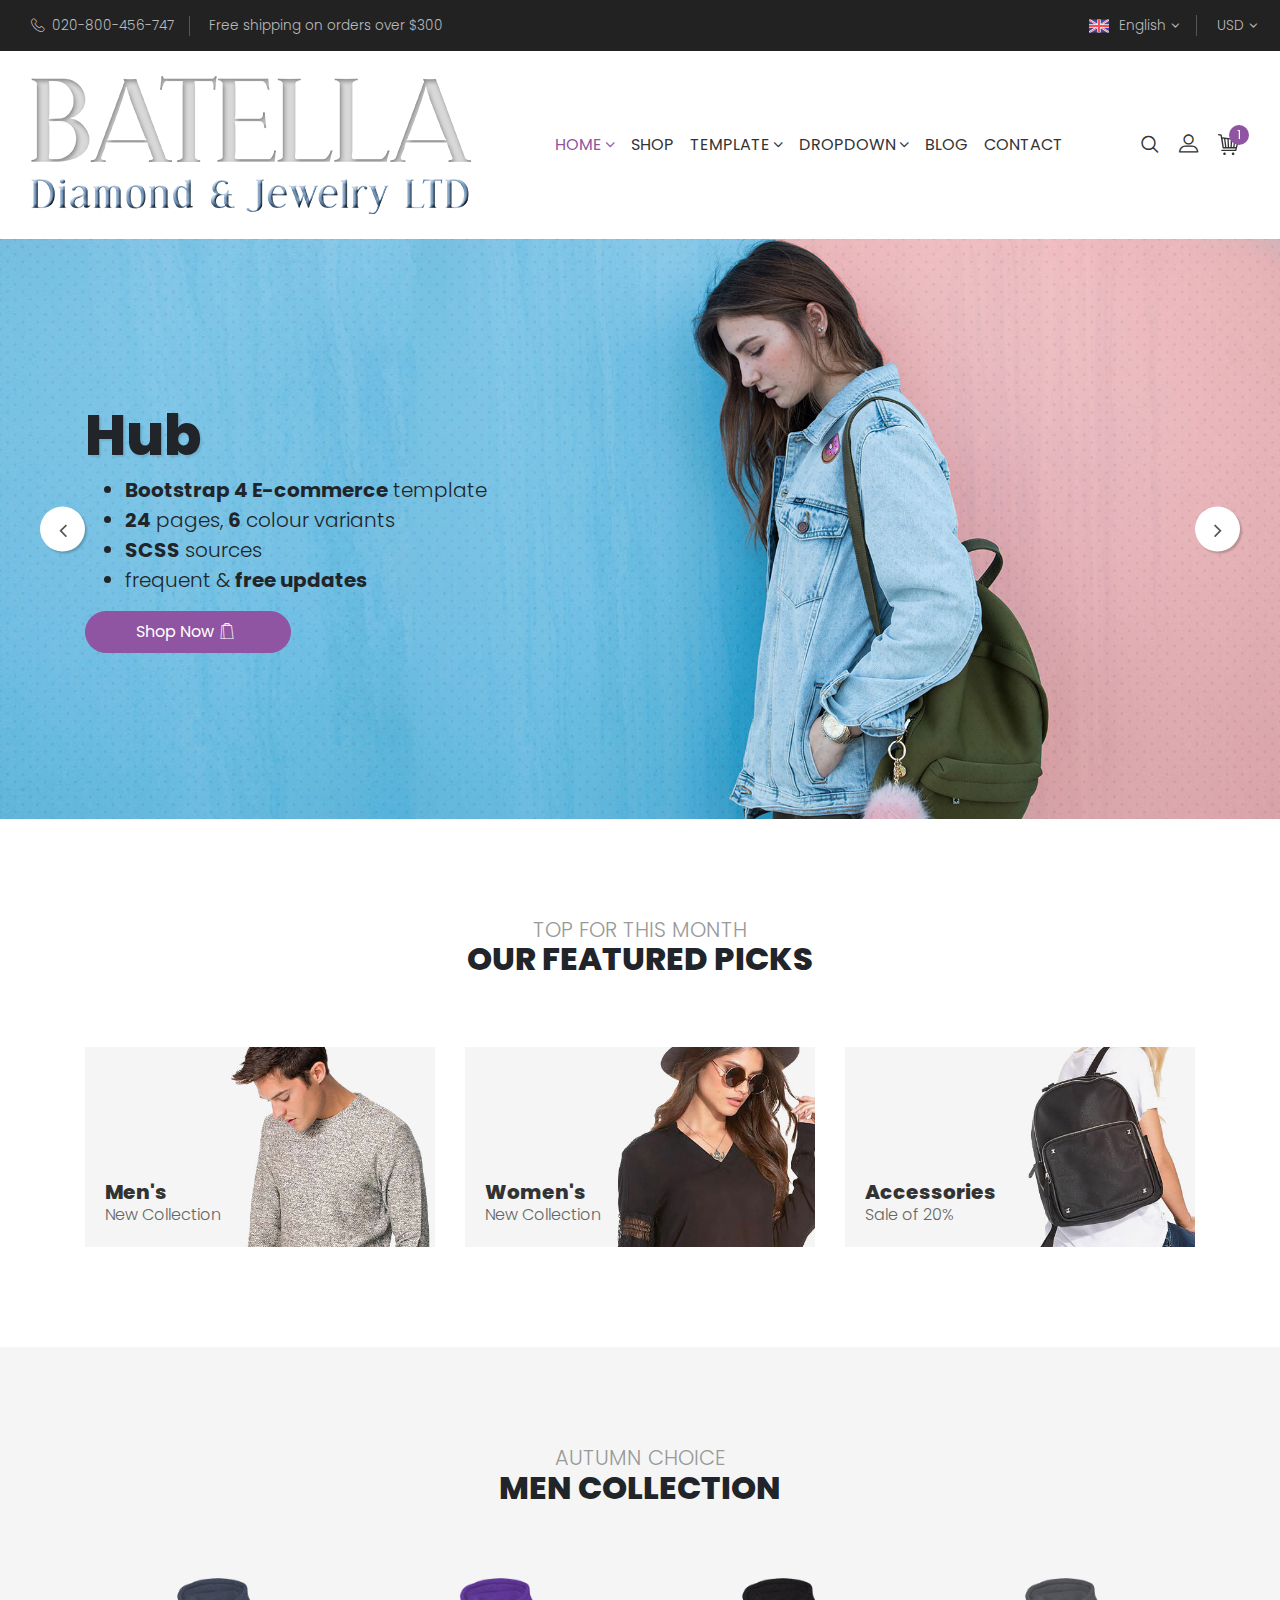
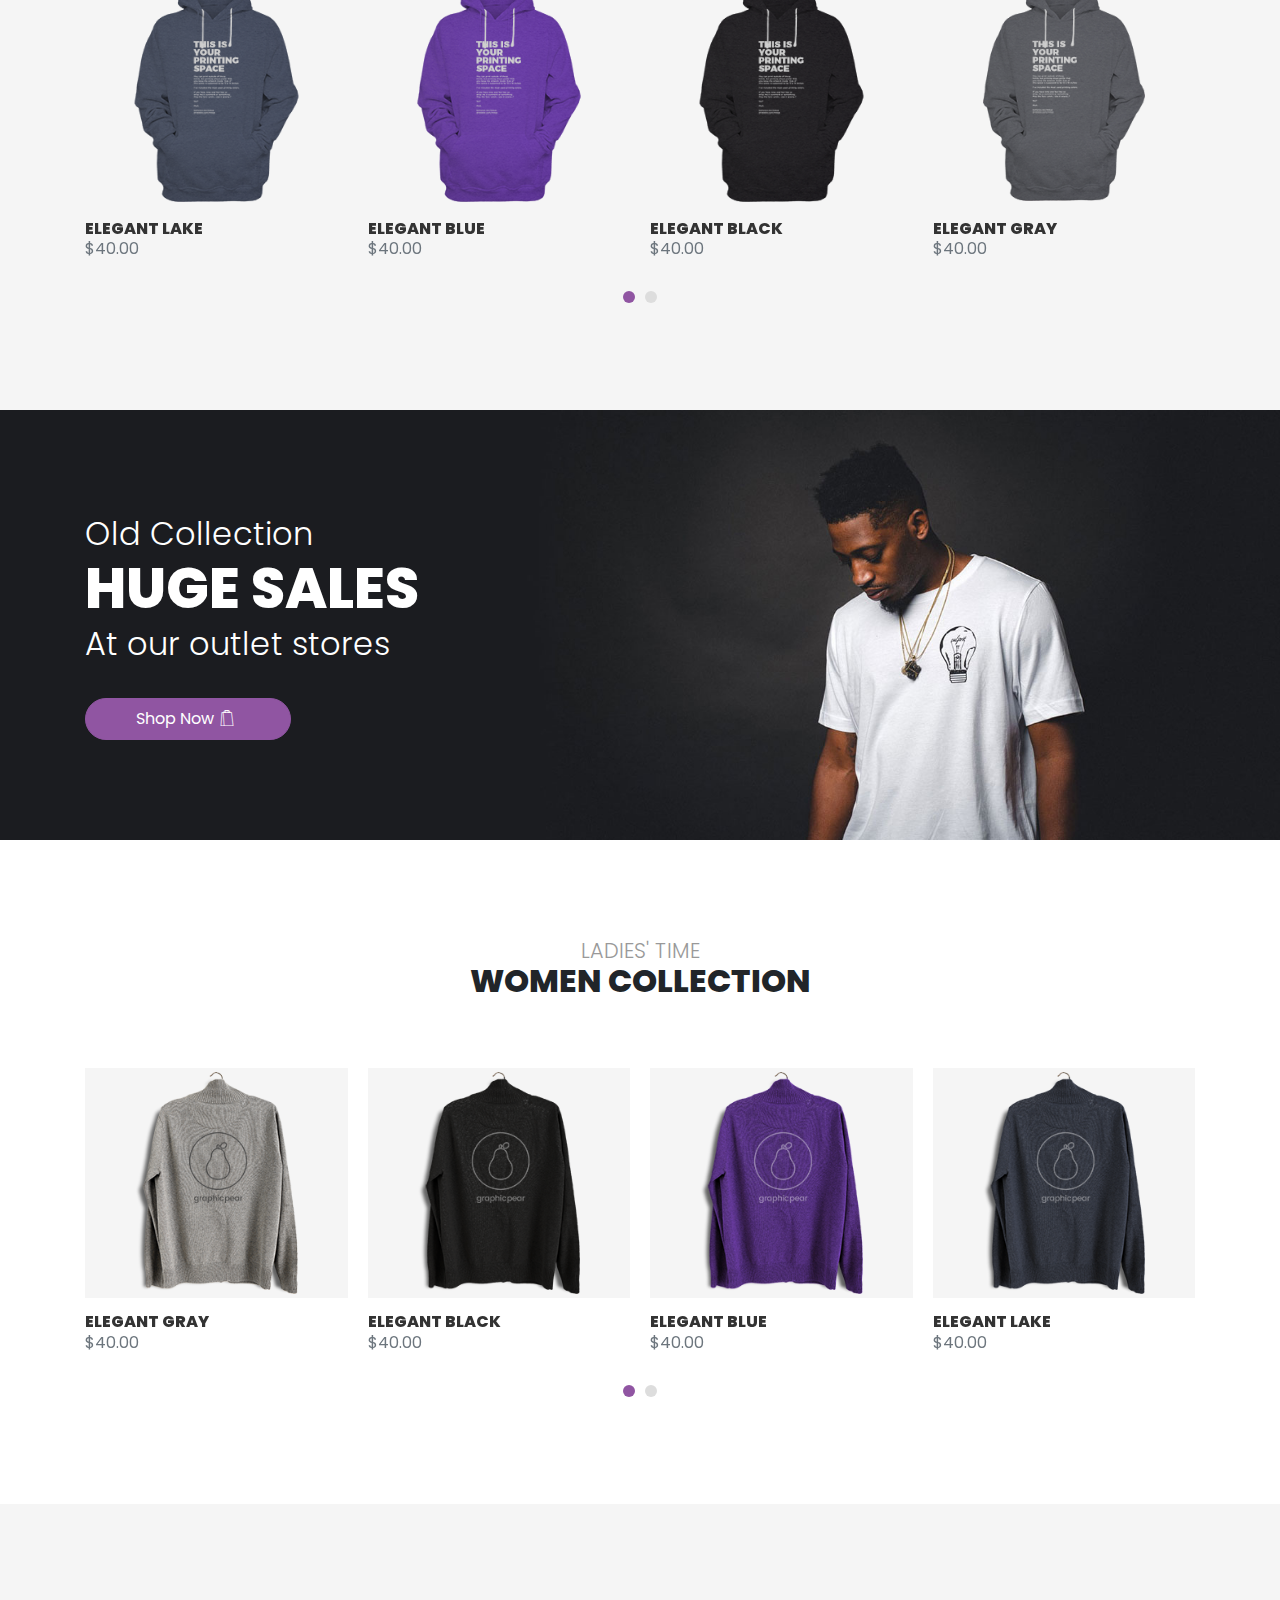
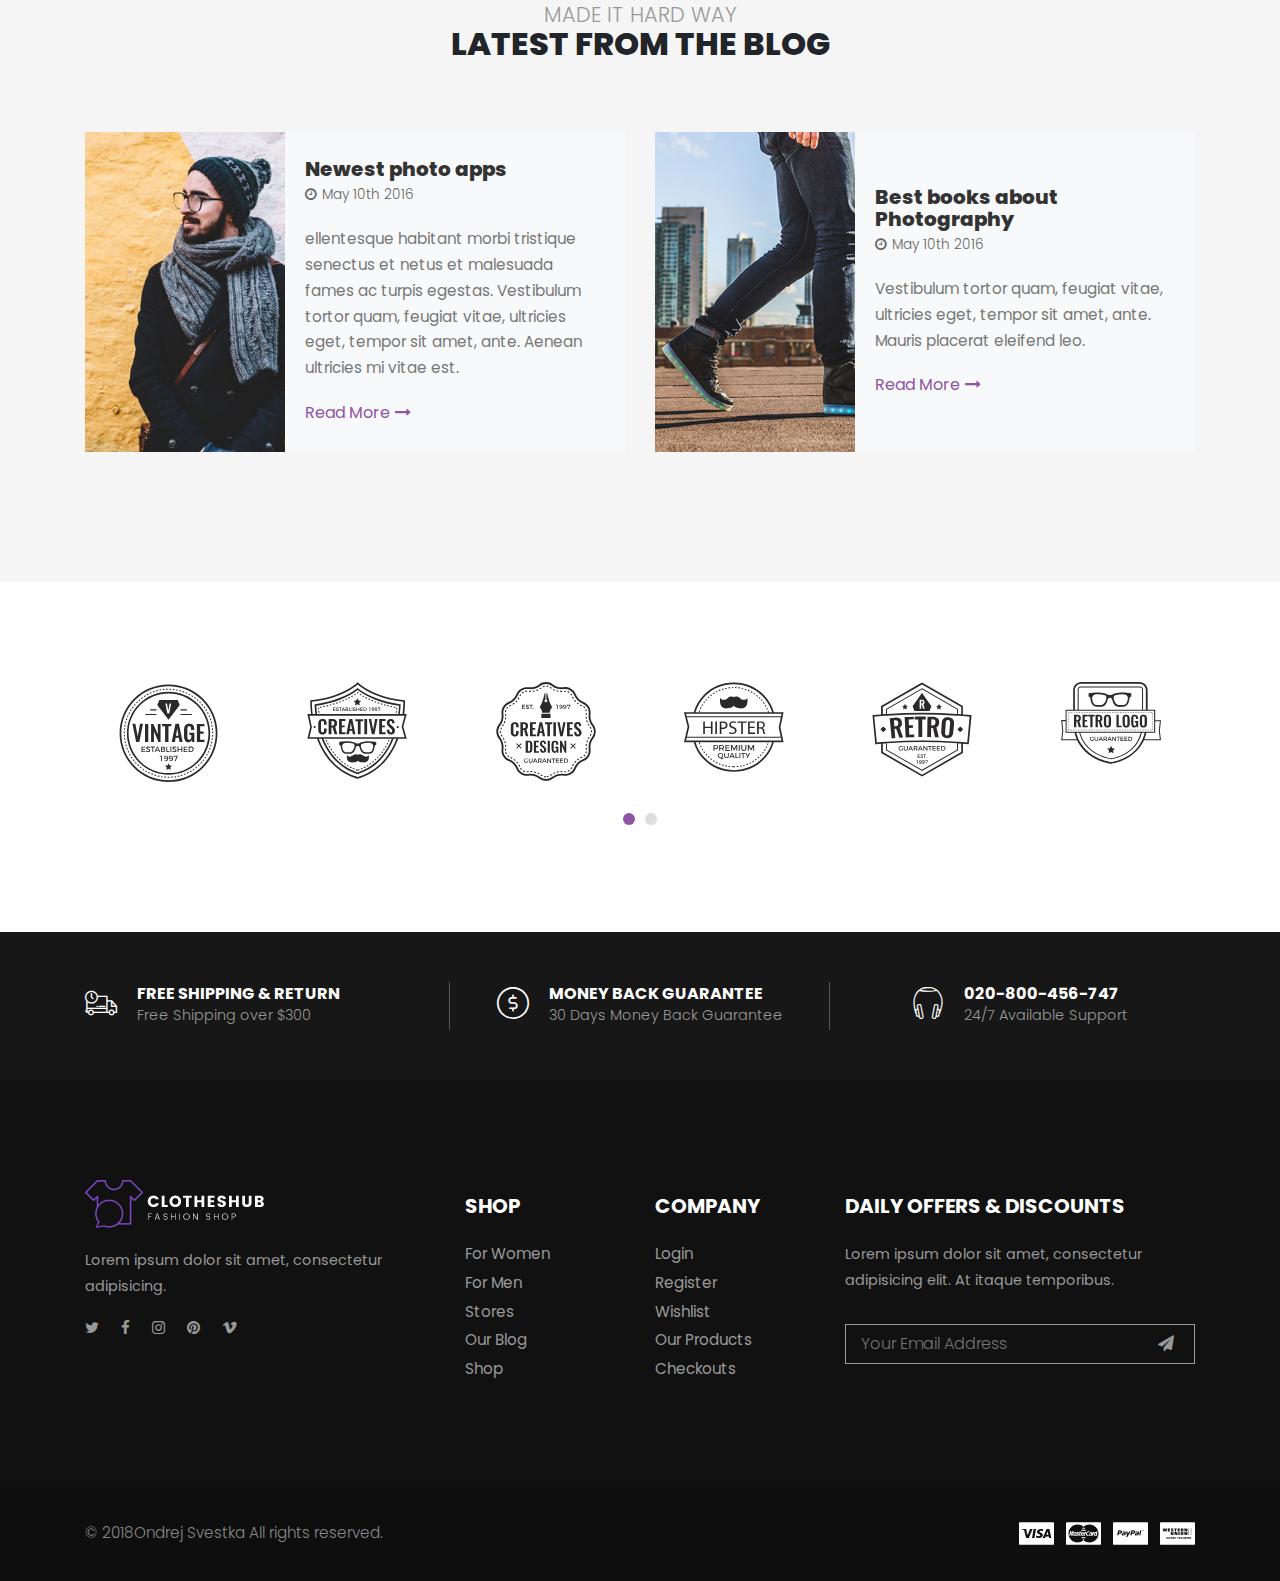
<file: batella/lib/distribution/index.html>
<!DOCTYPE html>
<html lang="en">
  <head>
    <meta charset="utf-8">
    <meta http-equiv="X-UA-Compatible" content="IE=edge">
    <title>Hub - Bootstrap 4 Ecommerce Template</title>
    <meta name="description" content="">
    <meta name="viewport" content="width=device-width, initial-scale=1">
    <meta name="robots" content="all,follow">
    <!-- Bootstrap CSS-->
    <link rel="stylesheet" href="vendor/bootstrap/css/bootstrap.min.css">
    <!-- Font Awesome CSS-->
    <link rel="stylesheet" href="vendor/font-awesome/css/font-awesome.min.css">
    <!-- Bootstrap Select-->
    <link rel="stylesheet" href="vendor/bootstrap-select/css/bootstrap-select.min.css">
    <!-- Price Slider Stylesheets -->
    <link rel="stylesheet" href="vendor/nouislider/nouislider.css">
    <!-- Custom font icons-->
    <link rel="stylesheet" href="css/custom-fonticons.css">
    <!-- Google fonts - Poppins-->
    <link rel="stylesheet" href="https://fonts.googleapis.com/css?family=Poppins:300,400,500,700">
    <!-- owl carousel-->
    <link rel="stylesheet" href="vendor/owl.carousel/assets/owl.carousel.css">
    <link rel="stylesheet" href="vendor/owl.carousel/assets/owl.theme.default.css">
    <!-- theme stylesheet-->
    <link rel="stylesheet" href="css/style.default.css" id="theme-stylesheet">
    <!-- Custom stylesheet - for your changes-->
    <link rel="stylesheet" href="css/custom.css">
    <!-- Favicon-->
    <link rel="shortcut icon" href="img/favicon.ico">
    <!-- Modernizr-->
    <script src="js/modernizr.custom.79639.js"></script>
    <!-- Tweaks for older IEs--><!--[if lt IE 9]>
        <script src="https://oss.maxcdn.com/html5shiv/3.7.3/html5shiv.min.js"></script>
        <script src="https://oss.maxcdn.com/respond/1.4.2/respond.min.js"></script><![endif]-->
  </head>
  <body>
    <!-- navbar-->
    <header class="header">
      <!-- Tob Bar-->
      <div class="top-bar">
        <div class="container-fluid">
          <div class="row d-flex align-items-center">
            <div class="col-lg-6 hidden-lg-down text-col">
              <ul class="list-inline">
                <li class="list-inline-item"><i class="icon-telephone"></i>020-800-456-747</li>
                <li class="list-inline-item">Free shipping on orders over $300</li>
              </ul>
            </div>
            <div class="col-lg-6 d-flex justify-content-end">
              <!-- Language Dropdown-->
              <div class="dropdown show"><a id="langsDropdown" href="https://example.com" data-toggle="dropdown" aria-haspopup="true" aria-expanded="false" class="dropdown-toggle"><img src="img/united-kingdom.svg" alt="english">English</a>
                <div aria-labelledby="langsDropdown" class="dropdown-menu"><a href="#" class="dropdown-item"><img src="img/germany.svg" alt="german">German</a><a href="#" class="dropdown-item"> <img src="img/france.svg" alt="french">French</a></div>
              </div>
              <!-- Currency Dropdown-->
              <div class="dropdown show"><a id="currencyDropdown" href="#" data-toggle="dropdown" aria-haspopup="true" aria-expanded="false" class="dropdown-toggle">USD</a>
                <div aria-labelledby="currencyDropdown" class="dropdown-menu"><a href="#" class="dropdown-item">EUR</a><a href="#" class="dropdown-item"> GBP</a></div>
              </div>
            </div>
          </div>
        </div>
      </div>
      <nav class="navbar navbar-expand-lg">
        <div class="search-area">
          <div class="search-area-inner d-flex align-items-center justify-content-center">
            <div class="close-btn"><i class="icon-close"></i></div>
            <form action="#">
              <div class="form-group">
                <input type="search" name="search" id="search" placeholder="What are you looking for?">
                <button type="submit" class="submit"><i class="icon-search"></i></button>
              </div>
            </form>
          </div>
        </div>
        <div class="container-fluid">  
          <!-- Navbar Header  --><a href="index.html" class="navbar-brand"><img src="img/logo.png" alt="..."></a>
          <button type="button" data-toggle="collapse" data-target="#navbarCollapse" aria-controls="navbarCollapse" aria-expanded="false" aria-label="Toggle navigation" class="navbar-toggler navbar-toggler-right"><i class="fa fa-bars"></i></button>
          <!-- Navbar Collapse -->
          <div id="navbarCollapse" class="collapse navbar-collapse">
            <ul class="navbar-nav mx-auto">
              <li class="nav-item dropdown"><a id="navbarHomeLink" href="index.html" data-toggle="dropdown" aria-haspopup="true" aria-expanded="false" class="nav-link active">Home<i class="fa fa-angle-down"></i></a>
                <ul aria-labelledby="navbarDropdownHomeLink" class="dropdown-menu">
                  <li><a href="index.html" class="dropdown-item">Classic Home</a></li>
                  <li><a href="index2.html" class="dropdown-item">Parallax sections</a></li>
                  <li><a href="index3.html" class="dropdown-item">Video background                     </a></li>
                </ul>
              </li>
              <li class="nav-item"><a href="category.html" class="nav-link">Shop</a>
              </li>
              <!-- Megamenu-->
              <li class="nav-item dropdown menu-large"><a href="#" data-toggle="dropdown" class="nav-link">Template<i class="fa fa-angle-down"></i></a>
                <div class="dropdown-menu megamenu">
                  <div class="row">
                    <div class="col-lg-9">
                      <div class="row">
                        <div class="col-lg-3"><strong class="text-uppercase">Home</strong>
                          <ul class="list-unstyled">
                            <li><a href="index.html">Classic homepage</a></li>
                            <li><a href="index2.html">Parallax sections <span class="badge badge-success ml-2">New</span></a></li>
                            <li><a href="index3.html">Video background  <span class="badge badge-success ml-2">New</span></a></li>
                          </ul><strong class="text-uppercase">Shop</strong>
                          <ul class="list-unstyled">                                                   
                            <li><a href="category.html">Category - left sidebar</a></li>
                            <li><a href="category-right.html">Category - right sidebar</a></li>
                            <li><a href="category-full.html">Category - full width</a></li>
                            <li><a href="detail.html">Product detail</a></li>
                          </ul>
                        </div>
                        <div class="col-lg-3"><strong class="text-uppercase">Order process</strong>
                          <ul class="list-unstyled">
                            <li><a href="cart.html">Shopping cart</a></li>
                            <li><a href="checkout1.html">Checkout 1 - Address</a></li>
                            <li><a href="checkout2.html">Checkout 2 - Delivery</a></li>
                            <li><a href="checkout3.html">Checkout 3 - Payment</a></li>
                            <li><a href="checkout4.html">Checkout 4 - Review             </a></li>
                            <li><a href="checkout5.html">Checkout 5 - Confirmation             </a></li>
                          </ul><strong class="text-uppercase">Blog</strong>
                          <ul class="list-unstyled">                                                   
                            <li><a href="blog.html">Blog</a></li>
                            <li><a href="post.html">Post                                                                                           </a></li>
                          </ul>
                        </div>
                        <div class="col-lg-3"><strong class="text-uppercase">Pages</strong>
                          <ul class="list-unstyled">
                            <li><a href="contact.html">Contact</a></li>
                            <li><a href="about.html">About us</a></li>
                            <li><a href="text.html">Text page</a></li>
                            <li><a href="faq.html">FAQ  <span class="badge badge-success ml-2">New</span></a></li>
                            <li><a href="coming-soon.html">Coming soon  <span class="badge badge-success ml-2">New</span></a></li>
                            <li><a href="404.html">Error 404</a></li>
                            <li><a href="500.html">Error 500</a></li>
                          </ul>
                        </div>
                        <div class="col-lg-3"><strong class="text-uppercase">Customer</strong>
                          <ul class="list-unstyled">
                            <li><a href="customer-login.html">Login/sign up</a></li>
                            <li><a href="customer-orders.html">Orders</a></li>
                            <li><a href="customer-order.html">Order detail</a></li>
                            <li><a href="customer-addresses.html">Addresses</a></li>
                            <li><a href="customer-account.html">Profile</a></li>
                          </ul>
                        </div>
                      </div>
                      <div class="row services-block">
                        <div class="col-xl-3 col-lg-6 d-flex">
                          <div class="item d-flex align-items-center">
                            <div class="icon"><i class="icon-truck text-primary"></i></div>
                            <div class="text"><span class="text-uppercase">Free shipping &amp; return</span><small>Free Shipping over $300</small></div>
                          </div>
                        </div>
                        <div class="col-xl-3 col-lg-6 d-flex">
                          <div class="item d-flex align-items-center">
                            <div class="icon"><i class="icon-coin text-primary"></i></div>
                            <div class="text"><span class="text-uppercase">Money back guarantee</span><small>30 Days Money Back</small></div>
                          </div>
                        </div>
                        <div class="col-xl-3 col-lg-6 d-flex">
                          <div class="item d-flex align-items-center">
                            <div class="icon"><i class="icon-headphones text-primary"></i></div>
                            <div class="text"><span class="text-uppercase">020-800-456-747</span><small>24/7 Available Support</small></div>
                          </div>
                        </div>
                        <div class="col-xl-3 col-lg-6 d-flex">
                          <div class="item d-flex align-items-center">
                            <div class="icon"><i class="icon-secure-shield text-primary"></i></div>
                            <div class="text"><span class="text-uppercase">Secure Payment</span><small>Secure Payment</small></div>
                          </div>
                        </div>
                      </div>
                    </div>
                    <div class="col-lg-3 text-center product-col hidden-lg-down"><a href="detail.html" class="product-image"><img src="img/shirt.png" alt="..." class="img-fluid"></a>
                      <h6 class="text-uppercase product-heading"><a href="detail.html">Lose Oversized Shirt</a></h6>
                      <ul class="rate list-inline">
                        <li class="list-inline-item"><i class="fa fa-star-o text-primary"></i></li>
                        <li class="list-inline-item"><i class="fa fa-star-o text-primary"></i></li>
                        <li class="list-inline-item"><i class="fa fa-star-o text-primary"></i></li>
                        <li class="list-inline-item"><i class="fa fa-star-o text-primary"></i></li>
                        <li class="list-inline-item"><i class="fa fa-star-o text-primary"></i></li>
                      </ul><strong class="price text-primary">$65.00</strong><a href="#" class="btn btn-template wide">Add to cart</a>
                    </div>
                  </div>
                </div>
              </li>
              <!-- /Megamenu end-->
              <!-- Multi level dropdown    -->
              <li class="nav-item dropdown"><a id="navbarDropdownMenuLink" href="http://example.com" data-toggle="dropdown" aria-haspopup="true" aria-expanded="false" class="nav-link">Dropdown<i class="fa fa-angle-down"></i></a>
                <ul aria-labelledby="navbarDropdownMenuLink" class="dropdown-menu">
                  <li><a href="#" class="dropdown-item">Action</a></li>
                  <li><a href="#" class="dropdown-item">Another action</a></li>
                  <li class="dropdown-submenu"><a id="navbarDropdownMenuLink2" href="http://example.com" data-toggle="dropdown" aria-haspopup="true" aria-expanded="false" class="nav-link">Dropdown link<i class="fa fa-angle-down"></i></a>
                    <ul aria-labelledby="navbarDropdownMenuLink2" class="dropdown-menu">
                      <li><a href="#" class="dropdown-item">Action</a></li>
                      <li class="dropdown-submenu"><a id="navbarDropdownMenuLink3" href="http://example.com" data-toggle="dropdown" aria-haspopup="true" aria-expanded="false" class="nav-link">
                           
                          Another action<i class="fa fa-angle-down"></i></a>
                        <ul aria-labelledby="navbarDropdownMenuLink3" class="dropdown-menu">
                          <li><a href="#" class="dropdown-item">Action</a></li>
                          <li><a href="#" class="dropdown-item">Action</a></li>
                          <li><a href="#" class="dropdown-item">Action</a></li>
                          <li><a href="#" class="dropdown-item">Action</a></li>
                        </ul>
                      </li>
                      <li><a href="#" class="dropdown-item">Something else here</a></li>
                    </ul>
                  </li>
                </ul>
              </li>
              <!-- Multi level dropdown end-->
              <li class="nav-item"><a href="blog.html" class="nav-link">Blog </a>
              </li>
              <li class="nav-item"><a href="contact.html" class="nav-link">Contact</a>
              </li>
            </ul>
            <div class="right-col d-flex align-items-lg-center flex-column flex-lg-row">
              <!-- Search Button-->
              <div class="search"><i class="icon-search"></i></div>
              <!-- User Not Logged - link to login page-->
              <div class="user"> <a id="userdetails" href="customer-login.html" class="user-link"><i class="icon-profile">                   </i></a></div>
              <!-- Cart Dropdown-->
              <div class="cart dropdown show"><a id="cartdetails" href="https://example.com" data-toggle="dropdown" aria-haspopup="true" aria-expanded="false" class="dropdown-toggle"><i class="icon-cart"></i>
                  <div class="cart-no">1</div></a><a href="cart.html" class="text-primary view-cart">View Cart</a>
                <div aria-labelledby="cartdetails" class="dropdown-menu">
                  <!-- cart item-->
                  <div class="dropdown-item cart-product">
                    <div class="d-flex align-items-center">
                      <div class="img"><img src="img/hoodie-man-1.png" alt="..." class="img-fluid"></div>
                      <div class="details d-flex justify-content-between">
                        <div class="text"> <a href="#"><strong>Heather Gray Hoodie</strong></a><small>Quantity: 1 </small><span class="price">$75.00 </span></div><a href="#" class="delete"><i class="fa fa-trash-o"></i></a>
                      </div>
                    </div>
                  </div>
                  <!-- total price-->
                  <div class="dropdown-item total-price d-flex justify-content-between"><span>Total</span><strong class="text-primary">$75.00</strong></div>
                  <!-- call to actions-->
                  <div class="dropdown-item CTA d-flex"><a href="cart.html" class="btn btn-template wide">View Cart</a><a href="checkout1.html" class="btn btn-template wide">Checkout</a></div>
                </div>
              </div>
            </div>
          </div>
        </div>
      </nav>
    </header>
    <!-- Hero Section-->
    <section class="hero hero-home no-padding">
      <!-- Hero Slider-->
      <div class="owl-carousel owl-theme hero-slider">
        <div style="background: url(img/hero-bg.jpg);" class="item d-flex align-items-center has-pattern">
          <div class="container">
            <div class="row">
              <div class="col-lg-6">
                <h1>Hub</h1>
                <ul class="lead"> 
                  <li><strong>Bootstrap 4 E-commerce</strong> template</li>
                  <li><strong>24</strong> pages, <strong>6</strong> colour variants</li>
                  <li><strong>SCSS</strong> sources </li>
                  <li>frequent & <strong>free updates</strong></li>
                </ul><a href="#" class="btn btn-template wide shop-now">Shop Now<i class="icon-bag"> </i></a>
              </div>
            </div>
          </div>
        </div>
        <div style="background: url(img/hero-bg-2.jpg);" class="item d-flex align-items-center">
          <div class="container">
            <div class="row">
              <div class="col-lg-6 text-white">
                <h1>Labore et dolore magna aliqua</h1>
                <p class="lead">Lorem ipsum dolor sit amet, consectetur adipisicing elit, sed do eiusmod tempor incididunt ut labore et dolore magna aliqua.</p><a href="#" class="btn btn-template wide shop-now">Shop Now<i class="icon-bag">  </i></a>
              </div>
            </div>
          </div>
        </div>
        <div style="background: url(img/hero-bg-3.jpg);" class="item d-flex align-items-center">
          <div class="container">
            <div class="row">
              <div class="col-lg-6 text-white">
                <h1>Sed do eiusmod tempor</h1>
                <p class="lead">Lorem ipsum dolor sit amet, consectetur adipisicing elit, sed do eiusmod tempor incididunt ut labore et dolore magna aliqua.</p><a href="#" class="btn btn-template wide shop-now">Shop Now<i class="icon-bag">           </i></a>
              </div>
            </div>
          </div>
        </div>
      </div>
    </section>
    <!-- Categories Section-->
    <section class="categories">
      <div class="container">
        <header class="text-center">
          <h2 class="text-uppercase"><small>Top for this month</small>Our Featured Picks</h2>
        </header>
        <div class="row text-left">
          <div class="col-lg-4"><a href="#">
              <div style="background-image: url(img/banner-1.jpg);" class="item d-flex align-items-end">
                <div class="content">
                  <h3 class="h5">Men's</h3><span>New Collection</span>
                </div>
              </div></a></div>
          <div class="col-lg-4"><a href="#">
              <div style="background-image: url(img/banner-2.jpg);" class="item d-flex align-items-end">
                <div class="content">
                  <h3 class="h5">Women's</h3><span>New Collection</span>
                </div>
              </div></a></div>
          <div class="col-lg-4"><a href="#">
              <div style="background-image: url(img/banner-3.jpg);" class="item d-flex align-items-end">
                <div class="content">
                  <h3 class="h5">Accessories</h3><span>Sale of 20%</span>
                </div>
              </div></a></div>
        </div>
      </div>
    </section>
    <!-- Men's Collection -->
    <section class="men-collection gray-bg">
      <div class="container">
        <header class="text-center">
          <h2 class="text-uppercase"><small>Autumn Choice</small>Men Collection</h2>
        </header>
        <!-- Products Slider-->
        <div class="owl-carousel owl-theme products-slider">
          <!-- item-->
          <div class="item">
            <div class="product is-gray">
              <div class="image d-flex align-items-center justify-content-center"><img src="img/hoodie-man-1.png" alt="product" class="img-fluid">
                <div class="hover-overlay d-flex align-items-center justify-content-center">
                  <div class="CTA d-flex align-items-center justify-content-center"><a href="#" class="add-to-cart"><i class="fa fa-shopping-cart"></i></a><a href="detail.html" class="visit-product active"><i class="icon-search"></i>View</a><a href="#" data-toggle="modal" data-target="#exampleModal" class="quick-view"><i class="fa fa-arrows-alt"></i></a></div>
                </div>
              </div>
              <div class="title"><a href="detail.html">
                  <h3 class="h6 text-uppercase no-margin-bottom">Elegant Lake</h3></a><span class="price text-muted">$40.00</span></div>
            </div>
          </div>
          <div class="item">
            <div class="product is-gray">
              <div class="image d-flex align-items-center justify-content-center"><img src="img/hoodie-man-2.png" alt="product" class="img-fluid">
                <div class="hover-overlay d-flex align-items-center justify-content-center">
                  <div class="CTA d-flex align-items-center justify-content-center"><a href="#" class="add-to-cart"><i class="fa fa-shopping-cart"></i></a><a href="detail.html" class="visit-product active"><i class="icon-search"></i>View</a><a href="#" data-toggle="modal" data-target="#exampleModal" class="quick-view"><i class="fa fa-arrows-alt"></i></a></div>
                </div>
              </div>
              <div class="title"><a href="detail.html">
                  <h3 class="h6 text-uppercase no-margin-bottom">Elegant Blue</h3></a><span class="price text-muted">$40.00</span></div>
            </div>
          </div>
          <div class="item">
            <div class="product is-gray">
              <div class="image d-flex align-items-center justify-content-center"><img src="img/hoodie-man-3.png" alt="product" class="img-fluid">
                <div class="hover-overlay d-flex align-items-center justify-content-center">
                  <div class="CTA d-flex align-items-center justify-content-center"><a href="#" class="add-to-cart"><i class="fa fa-shopping-cart"></i></a><a href="detail.html" class="visit-product active"><i class="icon-search"></i>View</a><a href="#" data-toggle="modal" data-target="#exampleModal" class="quick-view"><i class="fa fa-arrows-alt"></i></a></div>
                </div>
              </div>
              <div class="title"><a href="detail.html">
                  <h3 class="h6 text-uppercase no-margin-bottom">Elegant Black</h3></a><span class="price text-muted">$40.00</span></div>
            </div>
          </div>
          <div class="item">
            <div class="product is-gray">
              <div class="image d-flex align-items-center justify-content-center"><img src="img/hoodie-man-4.png" alt="product" class="img-fluid">
                <div class="hover-overlay d-flex align-items-center justify-content-center">
                  <div class="CTA d-flex align-items-center justify-content-center"><a href="#" class="add-to-cart"><i class="fa fa-shopping-cart"></i></a><a href="detail.html" class="visit-product active"><i class="icon-search"></i>View</a><a href="#" data-toggle="modal" data-target="#exampleModal" class="quick-view"><i class="fa fa-arrows-alt"></i></a></div>
                </div>
              </div>
              <div class="title"><a href="detail.html">
                  <h3 class="h6 text-uppercase no-margin-bottom">Elegant Gray</h3></a><span class="price text-muted">$40.00</span></div>
            </div>
          </div>
          <div class="item">
            <div class="product is-gray">
              <div class="image d-flex align-items-center justify-content-center"><img src="img/hoodie-man-1.png" alt="product" class="img-fluid">
                <div class="hover-overlay d-flex align-items-center justify-content-center">
                  <div class="CTA d-flex align-items-center justify-content-center"><a href="#" class="add-to-cart"><i class="fa fa-shopping-cart"></i></a><a href="detail.html" class="visit-product active"><i class="icon-search"></i>View</a><a href="#" data-toggle="modal" data-target="#exampleModal" class="quick-view"><i class="fa fa-arrows-alt"></i></a></div>
                </div>
              </div>
              <div class="title"><a href="detail.html">
                  <h3 class="h6 text-uppercase no-margin-bottom">Elegant Lake</h3></a><span class="price text-muted">$40.00</span></div>
            </div>
          </div>
          <div class="item">
            <div class="product is-gray">
              <div class="image d-flex align-items-center justify-content-center"><img src="img/hoodie-man-2.png" alt="product" class="img-fluid">
                <div class="hover-overlay d-flex align-items-center justify-content-center">
                  <div class="CTA d-flex align-items-center justify-content-center"><a href="#" class="add-to-cart"><i class="fa fa-shopping-cart"></i></a><a href="detail.html" class="visit-product active"><i class="icon-search"></i>View</a><a href="#" data-toggle="modal" data-target="#exampleModal" class="quick-view"><i class="fa fa-arrows-alt"></i></a></div>
                </div>
              </div>
              <div class="title"><a href="detail.html">
                  <h3 class="h6 text-uppercase no-margin-bottom">Elegant Blue</h3></a><span class="price text-muted">$40.00</span></div>
            </div>
          </div>
        </div>
      </div>
    </section>
    <!-- Divider Section-->
    <section style="background: url(img/divider-bg.jpg);" class="divider">
      <div class="container"> 
        <div class="row">
          <div class="col-lg-6">
            <p>Old Collection                  </p>
            <h2 class="h1 text-uppercase no-margin">Huge Sales</h2>
            <p>At our outlet stores</p><a href="#" class="btn btn-template wide shop-now">Shop Now<i class="icon-bag"></i></a>
          </div>
        </div>
      </div>
    </section>
    <!-- Women's Collection -->
    <section class="women-collection">
      <div class="container">
        <header class="text-center">
          <h2 class="text-uppercase"><small>Ladies' Time</small>Women Collection</h2>
        </header>
        <!-- Products Slider-->
        <div class="owl-carousel owl-theme products-slider">
          <!-- item-->
          <div class="item">
            <div class="product is-gray">
              <div class="image d-flex align-items-center justify-content-center"><img src="img/hoodie-woman-1.png" alt="product" class="img-fluid">
                <div class="hover-overlay d-flex align-items-center justify-content-center">
                  <div class="CTA d-flex align-items-center justify-content-center"><a href="#" class="add-to-cart"><i class="fa fa-shopping-cart"></i></a><a href="detail.html" class="visit-product active"><i class="icon-search"></i>View</a><a href="#" data-toggle="modal" data-target="#exampleModal" class="quick-view"><i class="fa fa-arrows-alt"></i></a></div>
                </div>
              </div>
              <div class="title"><a href="detail.html">
                  <h3 class="h6 text-uppercase no-margin-bottom">Elegant Gray</h3></a><span class="price text-muted">$40.00</span></div>
            </div>
          </div>
          <div class="item">
            <div class="product is-gray">
              <div class="image d-flex align-items-center justify-content-center"><img src="img/hoodie-woman-2.png" alt="product" class="img-fluid">
                <div class="hover-overlay d-flex align-items-center justify-content-center">
                  <div class="CTA d-flex align-items-center justify-content-center"><a href="#" class="add-to-cart"><i class="fa fa-shopping-cart"></i></a><a href="detail.html" class="visit-product active"><i class="icon-search"></i>View</a><a href="#" data-toggle="modal" data-target="#exampleModal" class="quick-view"><i class="fa fa-arrows-alt"></i></a></div>
                </div>
              </div>
              <div class="title"><a href="detail.html">
                  <h3 class="h6 text-uppercase no-margin-bottom">Elegant Black</h3></a><span class="price text-muted">$40.00</span></div>
            </div>
          </div>
          <div class="item">
            <div class="product is-gray">
              <div class="image d-flex align-items-center justify-content-center"><img src="img/hoodie-woman-3.png" alt="product" class="img-fluid">
                <div class="hover-overlay d-flex align-items-center justify-content-center">
                  <div class="CTA d-flex align-items-center justify-content-center"><a href="#" class="add-to-cart"><i class="fa fa-shopping-cart"></i></a><a href="detail.html" class="visit-product active"><i class="icon-search"></i>View</a><a href="#" data-toggle="modal" data-target="#exampleModal" class="quick-view"><i class="fa fa-arrows-alt"></i></a></div>
                </div>
              </div>
              <div class="title"><a href="detail.html">
                  <h3 class="h6 text-uppercase no-margin-bottom">Elegant Blue</h3></a><span class="price text-muted">$40.00</span></div>
            </div>
          </div>
          <div class="item">
            <div class="product is-gray">
              <div class="image d-flex align-items-center justify-content-center"><img src="img/hoodie-woman-4.png" alt="product" class="img-fluid">
                <div class="hover-overlay d-flex align-items-center justify-content-center">
                  <div class="CTA d-flex align-items-center justify-content-center"><a href="#" class="add-to-cart"><i class="fa fa-shopping-cart"></i></a><a href="detail.html" class="visit-product active"><i class="icon-search"></i>View</a><a href="#" data-toggle="modal" data-target="#exampleModal" class="quick-view"><i class="fa fa-arrows-alt"></i></a></div>
                </div>
              </div>
              <div class="title"><a href="detail.html">
                  <h3 class="h6 text-uppercase no-margin-bottom">Elegant Lake</h3></a><span class="price text-muted">$40.00</span></div>
            </div>
          </div>
          <div class="item">
            <div class="product is-gray">
              <div class="image d-flex align-items-center justify-content-center"><img src="img/hoodie-woman-1.png" alt="product" class="img-fluid">
                <div class="hover-overlay d-flex align-items-center justify-content-center">
                  <div class="CTA d-flex align-items-center justify-content-center"><a href="#" class="add-to-cart"><i class="fa fa-shopping-cart"></i></a><a href="detail.html" class="visit-product active"><i class="icon-search"></i>View</a><a href="#" data-toggle="modal" data-target="#exampleModal" class="quick-view"><i class="fa fa-arrows-alt"></i></a></div>
                </div>
              </div>
              <div class="title"><a href="detail.html">
                  <h3 class="h6 text-uppercase no-margin-bottom">Elegant Gray</h3></a><span class="price text-muted">$40.00</span></div>
            </div>
          </div>
          <div class="item">
            <div class="product is-gray">
              <div class="image d-flex align-items-center justify-content-center"><img src="img/hoodie-woman-2.png" alt="product" class="img-fluid">
                <div class="hover-overlay d-flex align-items-center justify-content-center">
                  <div class="CTA d-flex align-items-center justify-content-center"><a href="#" class="add-to-cart"><i class="fa fa-shopping-cart"></i></a><a href="detail.html" class="visit-product active"><i class="icon-search"></i>View</a><a href="#" data-toggle="modal" data-target="#exampleModal" class="quick-view"><i class="fa fa-arrows-alt"></i></a></div>
                </div>
              </div>
              <div class="title"><a href="detail.html">
                  <h3 class="h6 text-uppercase no-margin-bottom">Elegant Black</h3></a><span class="price text-muted">$40.00</span></div>
            </div>
          </div>
        </div>
      </div>
    </section>
    <!-- Blog Section-->
    <section class="blog gray-bg">
      <div class="container">
        <header class="text-center">
          <h2 class="text-uppercase"><small>Made it hard way</small>Latest from the blog</h2>
        </header>
        <div class="row">
          <!-- post-->
          <div class="col-lg-6">
            <div class="post post-gray d-flex align-items-center flex-md-row flex-column">
              <div class="thumbnail d-flex-align-items-center justify-content-center"><img src="img/blog-1.jpg" alt="..."></div>
              <div class="info"> 
                <h4 class="h5"> <a href="post.html">Newest photo apps          </a></h4><span class="date"><i class="fa fa-clock-o"></i>May 10th 2016</span>
                <p>ellentesque habitant morbi tristique senectus et netus et malesuada fames ac turpis egestas. Vestibulum tortor quam, feugiat vitae, ultricies eget, tempor sit amet, ante. Aenean ultricies mi vitae est. </p><a href="post.html" class="read-more">Read More<i class="fa fa-long-arrow-right"></i></a>
              </div>
            </div>
          </div>
          <!-- /end post-->
          <!-- post-->
          <div class="col-lg-6">
            <div class="post post-gray d-flex align-items-center flex-md-row flex-column">
              <div class="thumbnail d-flex-align-items-center justify-content-center"><img src="img/blog-2.jpg" alt="..."></div>
              <div class="info"> 
                <h4 class="h5"> <a href="post.html">Best books about Photography          </a></h4><span class="date"><i class="fa fa-clock-o"></i>May 10th 2016</span>
                <p>Vestibulum tortor quam, feugiat vitae, ultricies eget, tempor sit amet, ante.  Mauris placerat eleifend leo.</p><a href="post.html" class="read-more">Read More<i class="fa fa-long-arrow-right"></i></a>
              </div>
            </div>
          </div>
          <!-- /end post-->
        </div>
      </div>
    </section>
    <!-- Brands Section-->
    <section class="brands">
      <div class="container">
        <!-- Brands Slider-->
        <div class="owl-carousel owl-theme brands-slider">
          <!-- item-->
          <div class="item d-flex align-items-center justify-content-center">
            <div class="brand d-flex align-items-center"><img src="img/brand-1.svg" alt="..." class="img-fluid"></div>
          </div>
          <!-- item-->
          <div class="item d-flex align-items-center justify-content-center">
            <div class="brand d-flex align-items-center"><img src="img/brand-2.svg" alt="..." class="img-fluid"></div>
          </div>
          <!-- item-->
          <div class="item d-flex align-items-center justify-content-center">
            <div class="brand d-flex align-items-center"><img src="img/brand-3.svg" alt="..." class="img-fluid"></div>
          </div>
          <!-- item-->
          <div class="item d-flex align-items-center justify-content-center">
            <div class="brand d-flex align-items-center"><img src="img/brand-4.svg" alt="..." class="img-fluid"></div>
          </div>
          <!-- item-->
          <div class="item d-flex align-items-center justify-content-center">
            <div class="brand d-flex align-items-center"><img src="img/brand-5.svg" alt="..." class="img-fluid"></div>
          </div>
          <!-- item-->
          <div class="item d-flex align-items-center justify-content-center">
            <div class="brand d-flex align-items-center"><img src="img/brand-6.svg" alt="..." class="img-fluid"></div>
          </div>
          <!-- item-->
          <div class="item d-flex align-items-center justify-content-center">
            <div class="brand d-flex align-items-center"><img src="img/brand-1.svg" alt="..." class="img-fluid"></div>
          </div>
          <!-- item-->
          <div class="item d-flex align-items-center justify-content-center">
            <div class="brand d-flex align-items-center"><img src="img/brand-2.svg" alt="..." class="img-fluid"></div>
          </div>
          <!-- item-->
          <div class="item d-flex align-items-center justify-content-center">
            <div class="brand d-flex align-items-center"><img src="img/brand-3.svg" alt="..." class="img-fluid"></div>
          </div>
          <!-- item-->
          <div class="item d-flex align-items-center justify-content-center">
            <div class="brand d-flex align-items-center"><img src="img/brand-4.svg" alt="..." class="img-fluid"></div>
          </div>
        </div>
      </div>
    </section>
    <!-- Overview Popup    -->
    <div id="exampleModal" tabindex="-1" role="dialog" aria-hidden="true" class="modal fade overview">
      <div role="document" class="modal-dialog">
        <div class="modal-content">
          <button type="button" data-dismiss="modal" aria-label="Close" class="close"><span aria-hidden="true"><i class="icon-close"></i></span></button>
          <div class="modal-body"> 
            <div class="ribbon-primary text-uppercase">Sale</div>
            <div class="row d-flex align-items-center">
              <div class="image col-lg-5"><img src="img/shirt.png" alt="..." class="img-fluid d-block"></div>
              <div class="details col-lg-7">
                <h2>Lose Oversized Shirt</h2>
                <ul class="price list-inline">
                  <li class="list-inline-item current">$65.00</li>
                  <li class="list-inline-item original">$90.00</li>
                </ul>
                <p>Lorem ipsum dolor sit amet, consectetur adipiscing elit, sed do eiusmod tempor incididunt ut labore et dolore magna aliqua. Ut enim ad minim veniam, quis nostrud exercitation ullamco</p>
                <div class="d-flex align-items-center">
                  <div class="quantity d-flex align-items-center">
                    <div class="dec-btn">-</div>
                    <input type="text" value="1" class="quantity-no">
                    <div class="inc-btn">+</div>
                  </div>
                  <select id="size" class="bs-select">
                    <option value="small">Small</option>
                    <option value="meduim">Medium</option>
                    <option value="large">Large</option>
                    <option value="x-large">X-Large</option>
                  </select>
                </div>
                <ul class="CTAs list-inline">
                  <li class="list-inline-item"><a href="#" class="btn btn-template wide"> <i class="fa fa-shopping-cart"></i>Add to Cart</a></li>
                  <li class="list-inline-item"><a href="#" class="visit-product active btn btn-template-outlined wide"> <i class="icon-heart"></i>Add to wishlist</a></li>
                </ul>
              </div>
            </div>
          </div>
        </div>
      </div>
    </div>
    <div id="scrollTop"><i class="fa fa-long-arrow-up"></i></div>
    <!-- Footer-->
    <footer class="main-footer">
      <!-- Service Block-->
      <div class="services-block">
        <div class="container">
          <div class="row">
            <div class="col-lg-4 d-flex justify-content-center justify-content-lg-start">
              <div class="item d-flex align-items-center">
                <div class="icon"><i class="icon-truck"></i></div>
                <div class="text">
                  <h6 class="no-margin text-uppercase">Free shipping &amp; return</h6><span>Free Shipping over $300</span>
                </div>
              </div>
            </div>
            <div class="col-lg-4 d-flex justify-content-center">
              <div class="item d-flex align-items-center">
                <div class="icon"><i class="icon-coin"></i></div>
                <div class="text">
                  <h6 class="no-margin text-uppercase">Money back guarantee</h6><span>30 Days Money Back Guarantee</span>
                </div>
              </div>
            </div>
            <div class="col-lg-4 d-flex justify-content-center">
              <div class="item d-flex align-items-center">
                <div class="icon"><i class="icon-headphones"></i></div>
                <div class="text">
                  <h6 class="no-margin text-uppercase">020-800-456-747</h6><span>24/7 Available Support</span>
                </div>
              </div>
            </div>
          </div>
        </div>
      </div>
      <!-- Main Block -->
      <div class="main-block">
        <div class="container">
          <div class="row">
            <div class="info col-lg-4">
              <div class="logo"><img src="img/logo-white.png" alt="..."></div>
              <p>Lorem ipsum dolor sit amet, consectetur adipisicing.</p>
              <ul class="social-menu list-inline">
                <li class="list-inline-item"><a href="#" target="_blank" title="twitter"><i class="fa fa-twitter"></i></a></li>
                <li class="list-inline-item"><a href="#" target="_blank" title="facebook"><i class="fa fa-facebook"></i></a></li>
                <li class="list-inline-item"><a href="#" target="_blank" title="instagram"><i class="fa fa-instagram"></i></a></li>
                <li class="list-inline-item"><a href="#" target="_blank" title="pinterest"><i class="fa fa-pinterest"></i></a></li>
                <li class="list-inline-item"><a href="#" target="_blank" title="vimeo"><i class="fa fa-vimeo"></i></a></li>
              </ul>
            </div>
            <div class="site-links col-lg-2 col-md-6">
              <h5 class="text-uppercase">Shop</h5>
              <ul class="list-unstyled">
                <li> <a href="#">For Women</a></li>
                <li> <a href="#">For Men</a></li>
                <li> <a href="#">Stores</a></li>
                <li> <a href="#">Our Blog</a></li>
                <li> <a href="#">Shop</a></li>
              </ul>
            </div>
            <div class="site-links col-lg-2 col-md-6">
              <h5 class="text-uppercase">Company</h5>
              <ul class="list-unstyled">
                <li> <a href="#">Login</a></li>
                <li> <a href="#">Register</a></li>
                <li> <a href="#">Wishlist</a></li>
                <li> <a href="#">Our Products</a></li>
                <li> <a href="#">Checkouts</a></li>
              </ul>
            </div>
            <div class="newsletter col-lg-4">
              <h5 class="text-uppercase">Daily Offers & Discounts</h5>
              <p> Lorem ipsum dolor sit amet, consectetur adipisicing elit. At itaque temporibus.</p>
              <form action="#" id="newsletter-form">
                <div class="form-group">
                  <input type="email" name="subscribermail" placeholder="Your Email Address">
                  <button type="submit"> <i class="fa fa-paper-plane"></i></button>
                </div>
              </form>
            </div>
          </div>
        </div>
      </div>
      <div class="copyrights">
        <div class="container">
          <div class="row d-flex align-items-center">
            <div class="text col-md-6">
              <p>&copy; 2018<a href="https://ondrejsvestka.cz" target="_blank">Ondrej Svestka </a> All rights reserved.</p>
            </div>
            <div class="payment col-md-6 clearfix">
              <ul class="payment-list list-inline-item pull-right">
                <li class="list-inline-item"><img src="img/visa.svg" alt="..."></li>
                <li class="list-inline-item"><img src="img/mastercard.svg" alt="..."></li>
                <li class="list-inline-item"><img src="img/paypal.svg" alt="..."></li>
                <li class="list-inline-item"><img src="img/western-union.svg" alt="..."></li>
              </ul>
            </div>
          </div>
        </div>
      </div>
    </footer>
    <!-- JavaScript files-->
    <script src="vendor/jquery/jquery.min.js"></script>
    <script src="vendor/popper.js/umd/popper.min.js"> </script>
    <script src="vendor/bootstrap/js/bootstrap.min.js"></script>
    <script src="vendor/jquery.cookie/jquery.cookie.js"> </script>
    <script src="vendor/owl.carousel/owl.carousel.min.js"></script>
    <script src="vendor/owl.carousel2.thumbs/owl.carousel2.thumbs.min.js"></script>
    <script src="vendor/bootstrap-select/js/bootstrap-select.min.js"></script>
    <script src="vendor/nouislider/nouislider.min.js"></script>
    <script src="vendor/jquery-countdown/jquery.countdown.min.js"></script>
    <!-- Main Template File-->
    <script src="js/front.js"></script>
  </body>
</html>
</file>
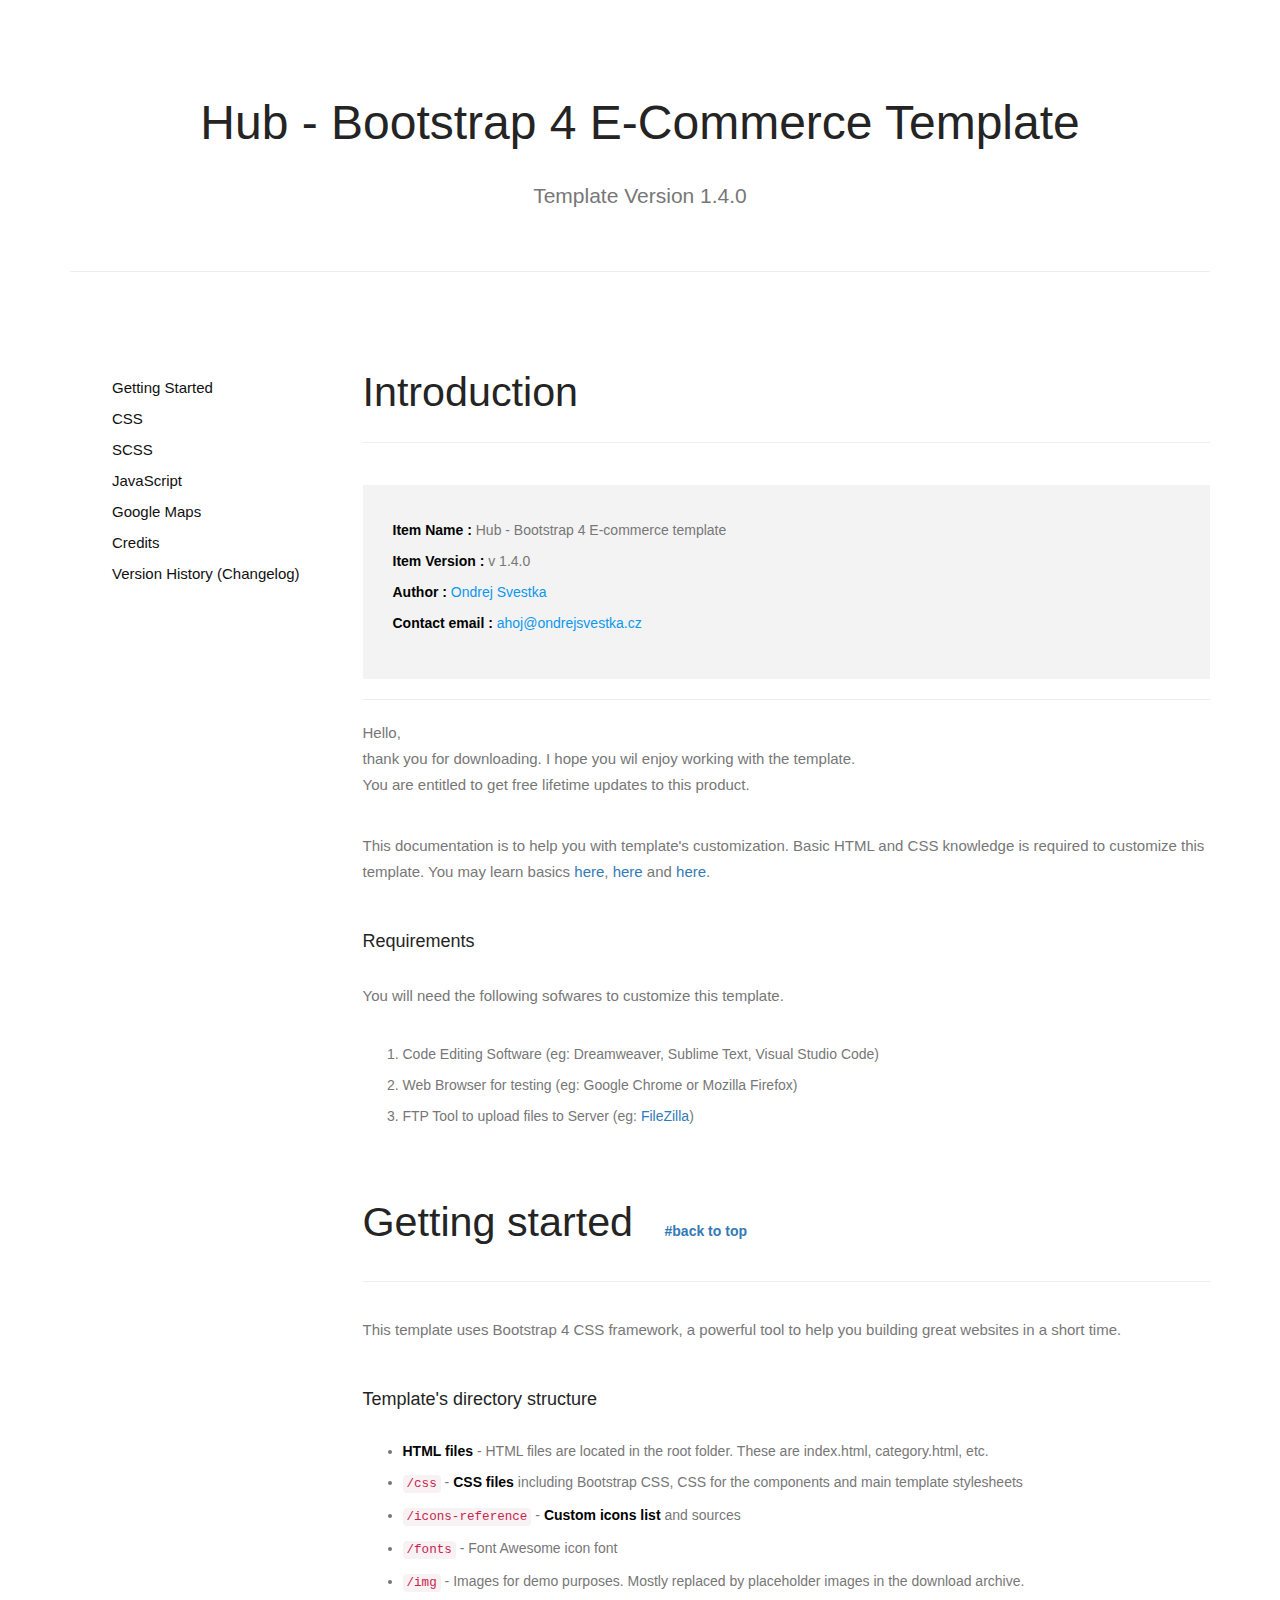
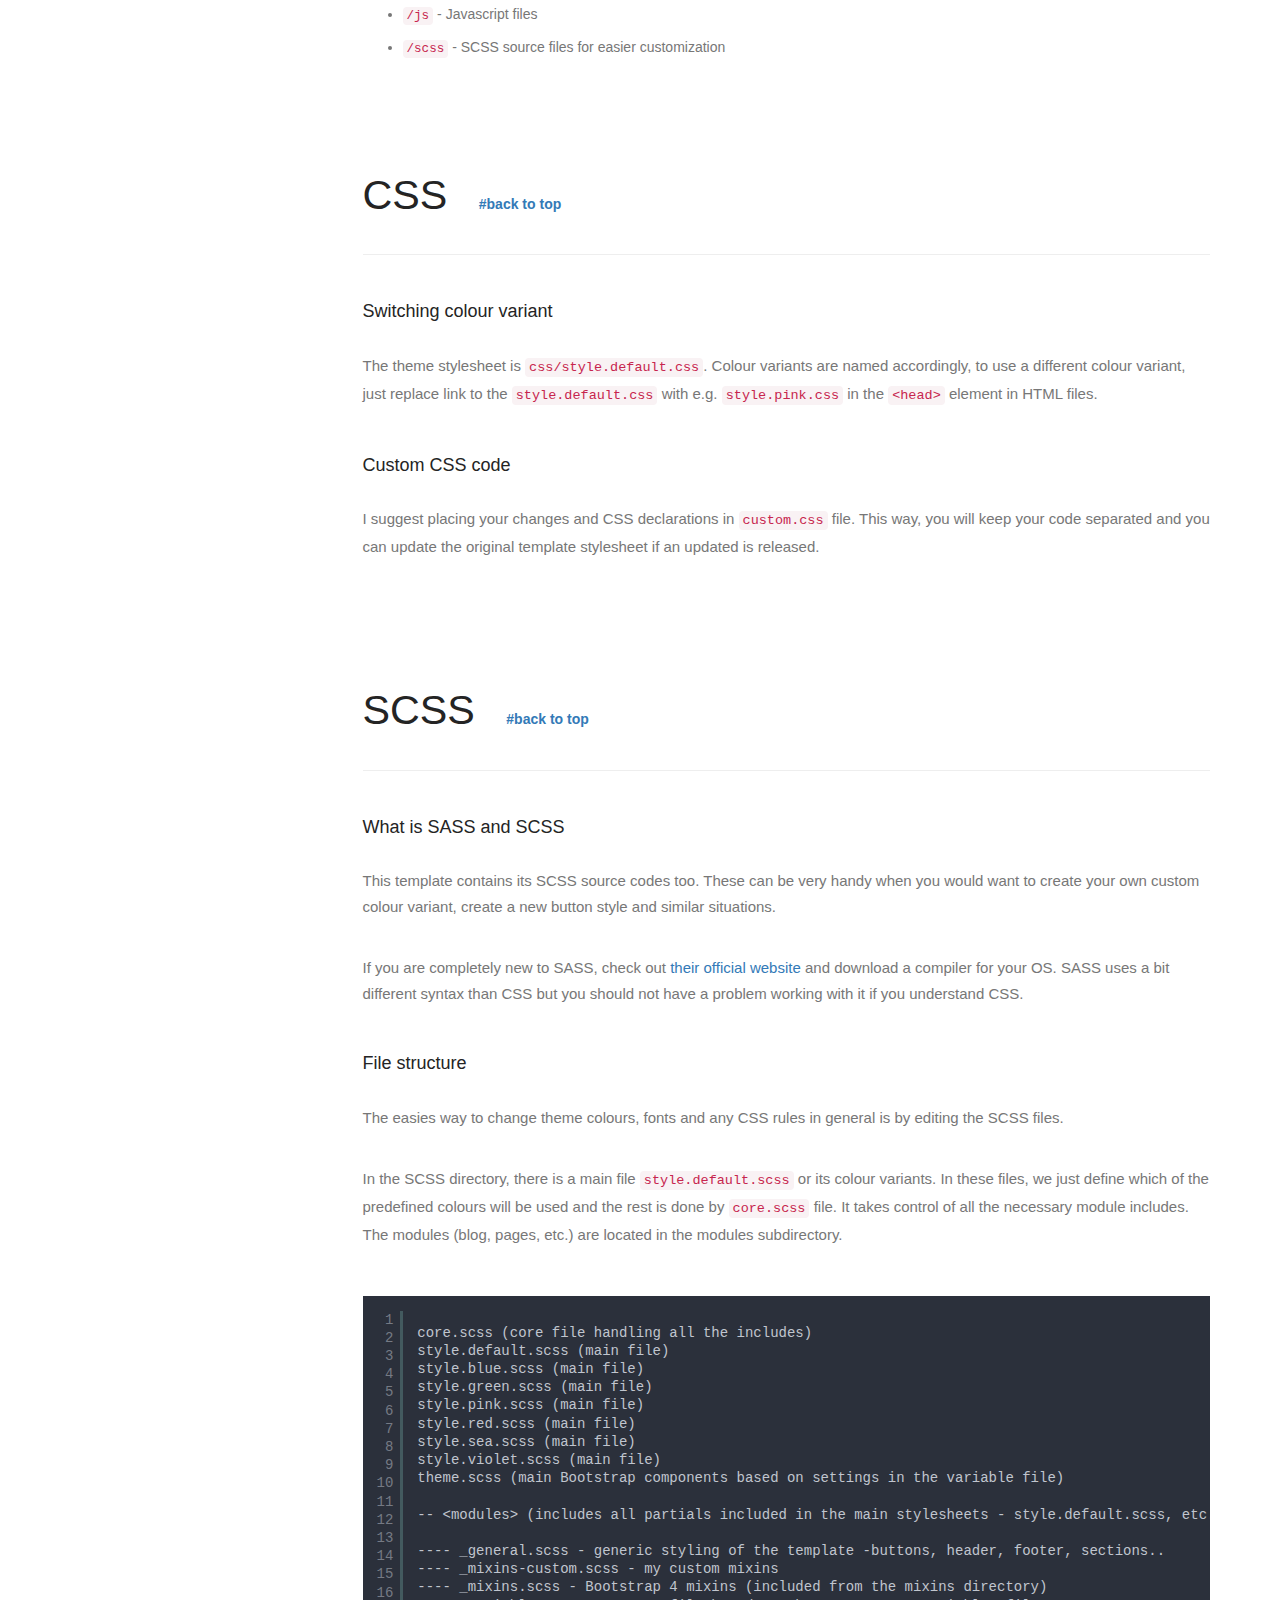
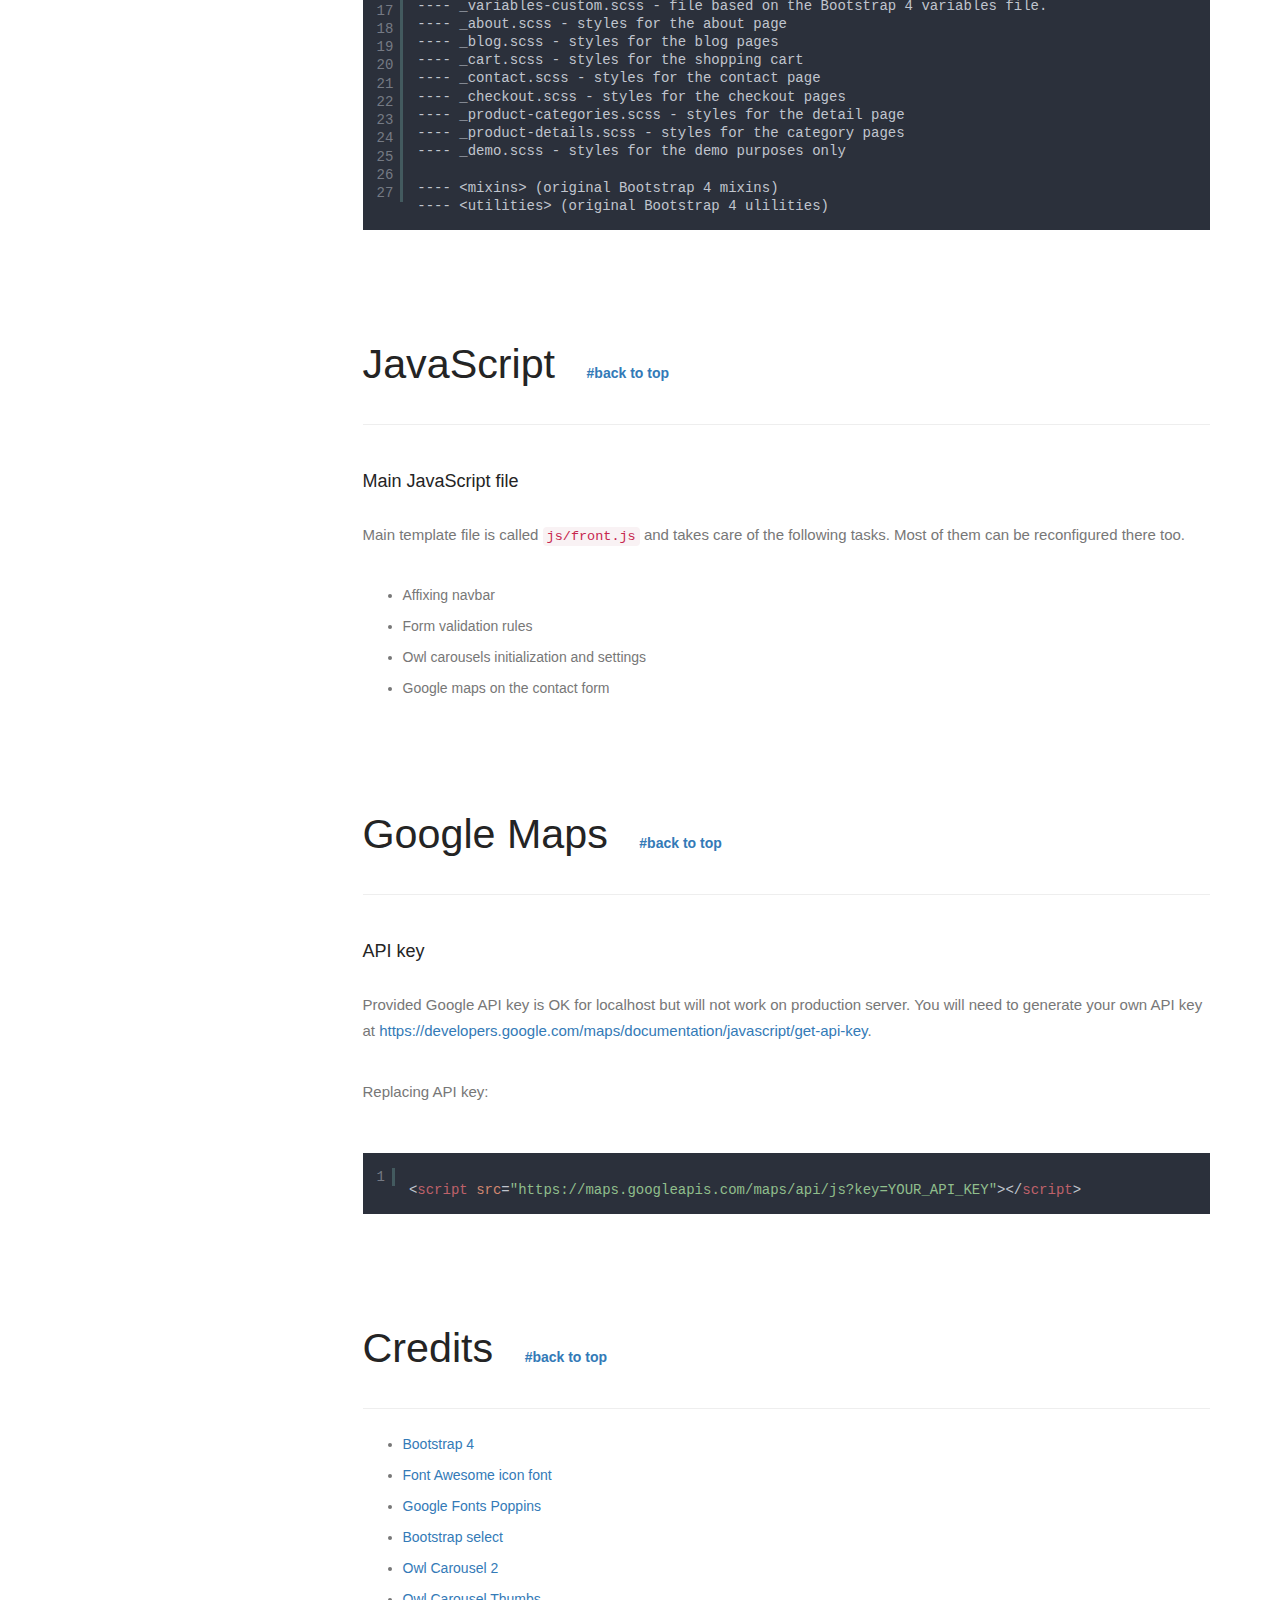
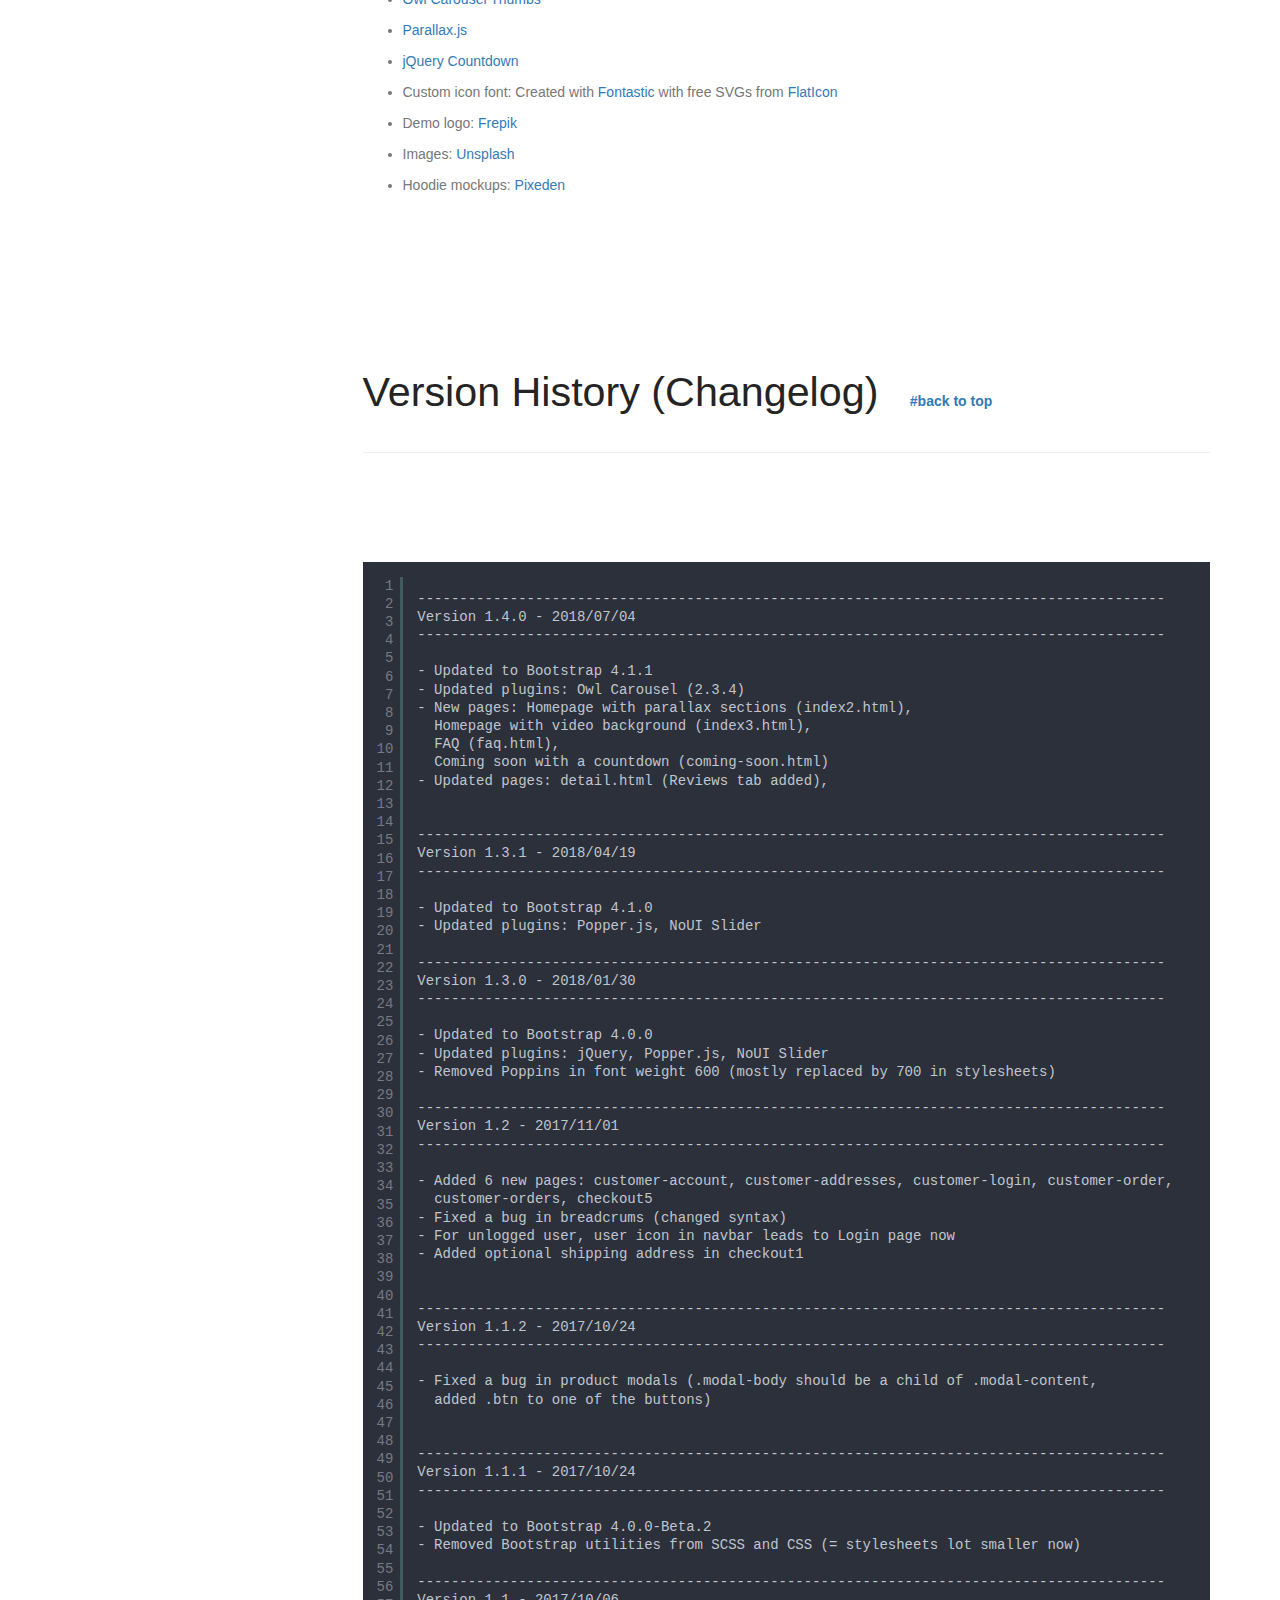
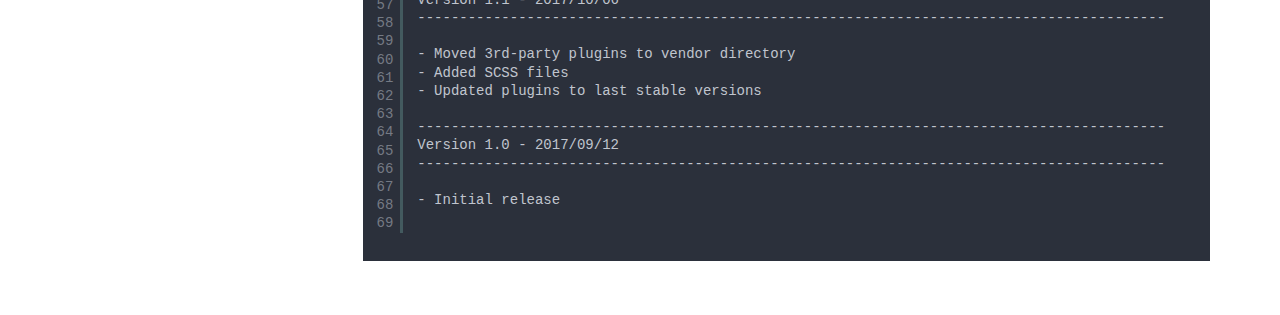
<file: batella/lib/distribution/docs/index.html>
<!DOCTYPE html>
<!--[if lt IE 7 ]><html class="ie ie6" lang="en"> <![endif]-->
<!--[if IE 7 ]><html class="ie ie7" lang="en"> <![endif]-->
<!--[if IE 8 ]><html class="ie ie8" lang="en"> <![endif]-->
<!--[if (gte IE 9)|!(IE)]><!-->
<html lang="en">
<!--<![endif]-->

<head>

    <meta charset="utf-8">
    <meta http-equiv="X-UA-Compatible" content="IE=edge">
    <meta name="viewport" content="width=device-width, initial-scale=1, maximum-scale=1">
    <meta name="description" content="">
    <meta name="author" content="">
    <meta name="keywords" content="">

    <title>Hub - Bootstrap 4 E-commerce template | Documentation by Ondrej Svestka</title>

    <link rel="stylesheet" type="text/css" href="fonts/font-awesome-4.3.0/css/font-awesome.min.css">
    <link rel="stylesheet" type="text/css" href="css/stroke.css">
    <link rel="stylesheet" type="text/css" href="css/bootstrap.css">
    <link rel="stylesheet" type="text/css" href="css/animate.css">
    <link rel="stylesheet" type="text/css" href="css/prettyPhoto.css">
    <link rel="stylesheet" type="text/css" href="css/style.css">

    <link rel="stylesheet" type="text/css" href="js/syntax-highlighter/styles/shCore.css" media="all">
    <link rel="stylesheet" type="text/css" href="js/syntax-highlighter/styles/shThemeRDark.css" media="all">

    <!-- CUSTOM -->
    <link rel="stylesheet" type="text/css" href="css/custom.css">

    <!-- HTML5 shim and Respond.js for IE8 support of HTML5 elements and media queries -->
    <!--[if lt IE 9]>
      <script src="https://oss.maxcdn.com/html5shiv/3.7.2/html5shiv.min.js"></script>
      <script src="https://oss.maxcdn.com/respond/1.4.2/respond.min.js"></script>
    <![endif]-->

</head>

<body>

    <div id="wrapper">
        <div class="container">
            <section class="section docs-heading" id="top">
                <div class="row">
                    <div class="col-md-12">
                        <div class="big-title text-center">
                            <h1>Hub - Bootstrap 4 E-commerce template</h1>

                            <p class="lead">Template version 1.4.0</p>
                        </div>
                        <!-- end title -->
                    </div>
                    <!-- end 12 -->
                </div>
                <!-- end row -->

                <hr />
            </section>
            <!-- end section -->

            <div class="row">
                <div class="col-md-3">
                    <nav class="docs-sidebar" data-offset-bottom="200" data-offset-top="300" data-spy="affix" role="navigation">
                        <ul class="nav">
                            <li><a href="#line1">Getting Started</a></li>
                            <li><a href="#line2">CSS</a></li>
                            <li><a href="#line3">SCSS</a></li>
                            <li><a href="#line4">JavaScript</a></li>
                            <li><a href="#line5">Google Maps</a></li>
                            <li><a href="#line6">Credits</a></li>
                            <li><a href="#line10">Version History (Changelog)</a></li>
                        </ul>
                    </nav>
                </div>

                <div class="col-md-9">
                    <section class="welcome">
                        <div class="row">
                            <div class="col-md-12 left-align">
                                <h2 class="dark-text">Introduction</h2>

                                <hr />
                                <div class="row">
                                    <div class="col-md-12 full">
                                        <div class="intro1">
                                            <ul>
                                                <li><strong>Item Name : </strong>Hub - Bootstrap 4 E-commerce template</li>
                                                <li><strong>Item Version : </strong> v 1.4.0</li>
                                                <li><strong>Author : </strong> <a href="https://ondrejsvestka.cz" target="_blank">Ondrej Svestka</a></li>
                                                <li><strong>Contact email : </strong> <a href="mailto:ahoj@ondrejsvestka.cz"
                                                        target="_blank">ahoj@ondrejsvestka.cz</a></li>
                                            </ul>
                                        </div>

                                        <hr />
                                        <div>
                                            <p>Hello,<br /> thank you for downloading. I hope you wil enjoy working with the
                                                template.
                                                <br /> You are entitled to get free lifetime updates to this product.</p>

                                            <p>This documentation is to help you with template&#39;s customization. Basic HTML
                                                and CSS knowledge is required to customize this template. You may learn basics
                                                <a href="http://www.w3schools.com/" target="_blank">here</a>, <a href="https://developer.mozilla.org/"
                                                    target="_blank">here</a> and <a href="http://learn.shayhowe.com/html-css/building-your-first-web-page/"
                                                    target="_blank">here</a>.</p>

                                            <h3>Requirements</h3>

                                            <p>You will need the following sofwares to customize this template.</p>

                                            <ol>
                                                <li>Code Editing Software (eg: Dreamweaver, Sublime Text, Visual Studio Code)</li>
                                                <li>Web Browser for testing (eg: Google Chrome or Mozilla Firefox)</li>
                                                <li>FTP Tool to upload files to Server (eg: <a href="https://filezilla-project.org/download.php?type=client"
                                                        target="_blank">FileZilla</a>)</li>
                                            </ol>
                                        </div>
                                    </div>
                                </div>
                                <!-- end row -->
                            </div>
                        </div>
                    </section>

                    <section class="section" id="line1">
                        <div class="row">
                            <div class="col-md-12 left-align">
                                <h2 class="dark-text">Getting started <a href="#top">#back to top</a></h2>

                                <hr />
                            </div>
                            <!-- end col -->
                        </div>
                        <!-- end row -->

                        <div class="row">
                            <div class="col-md-12">
                                <p>This template uses Bootstrap 4 CSS framework, a powerful tool to help you building great
                                    websites in a short time.</p>

                                <h3>Template&#39;s directory structure</h3>

                                <ul>
                                    <li><strong>HTML files</strong> - HTML files are located in the root folder. These are index.html,
                                        category.html, etc.</li>
                                    <li><code>/css</code> - <strong>CSS files</strong> including Bootstrap CSS, CSS for the components
                                        and main template stylesheets</li>
                                    <li><code>/icons-reference</code> - <strong>Custom icons list</strong> and sources</li>
                                    <li><code>/fonts</code> - Font Awesome icon font</li>
                                    <li><code>/img</code> - Images for demo purposes. Mostly replaced by placeholder images in
                                        the download archive.</li>
                                    <li><code>/js</code> - Javascript files</li>
                                    <li><code>/scss</code> - SCSS source files for easier customization</li>
                                </ul>
                            </div>
                            <!-- end col -->
                        </div>
                        <!-- end row -->
                    </section>
                    <!-- end section -->

                    <section class="section" id="line2">
                        <div class="row">
                            <div class="col-md-12 left-align">
                                <h2 class="dark-text">CSS <a href="#top">#back to top</a></h2>

                                <hr />
                            </div>
                            <!-- end col -->
                        </div>
                        <!-- end row -->

                        <h3>Switching colour variant</h3>

                        <p>The theme stylesheet is <code>css/style.default.css</code>. Colour variants are named accordingly,
                            to use a different colour variant, just replace link to the <code>style.default.css</code> with
                            e.g. <code>style.pink.css</code> in the <code>&lt;head&gt;</code> element in HTML files.</p>

                        <h3>Custom CSS code</h3>

                        <p>I suggest placing your changes and CSS declarations in <code>custom.css</code> file. This way, you
                            will keep your code separated and you can update the original template stylesheet if an updated
                            is released.</p>
                    </section>
                    <!-- end section -->

                    <section class="section" id="line3">
                        <div class="row">
                            <div class="col-md-12 left-align">
                                <h2 class="dark-text">SCSS <a href="#top">#back to top</a></h2>

                                <hr />
                            </div>
                            <!-- end col -->
                        </div>
                        <!-- end row -->

                        <h3>What is SASS and SCSS</h3>

                        <p>This template contains its SCSS source codes too. These can be very handy when you would want to
                            create your own custom colour variant, create a new button style and similar situations.</p>

                        <p>If you are completely new to SASS, check out <a href="http://sass-lang.com/install">their official website</a>                            and download a compiler for your OS. SASS uses a bit different syntax than CSS but you should
                            not have a problem working with it if you understand CSS.</p>

                        <h3>File structure</h3>

                        <p>The easies way to change theme colours, fonts and any CSS rules in general is by editing the SCSS
                            files.
                        </p>

                        <p>In the SCSS directory, there is a main file <code>style.default.scss</code> or its colour variants.
                            In these files, we just define which of the predefined colours will be used and the rest is done
                            by <code>core.scss</code> file. It takes control of all the necessary module includes. The modules
                            (blog, pages, etc.) are located in the modules subdirectory.</p>

                        <pre class="brush: text">
core.scss (core file handling all the includes)
style.default.scss (main file) 
style.blue.scss (main file) 
style.green.scss (main file) 
style.pink.scss (main file) 
style.red.scss (main file) 
style.sea.scss (main file) 
style.violet.scss (main file) 
theme.scss (main Bootstrap components based on settings in the variable file)

-- &lt;modules&gt; (includes all partials included in the main stylesheets - style.default.scss, etc.)

---- _general.scss - generic styling of the template -buttons, header, footer, sections..
---- _mixins-custom.scss - my custom mixins
---- _mixins.scss - Bootstrap 4 mixins (included from the mixins directory)
---- _variables-custom.scss - file based on the Bootstrap 4 variables file.
---- _about.scss - styles for the about page
---- _blog.scss - styles for the blog pages
---- _cart.scss - styles for the shopping cart
---- _contact.scss - styles for the contact page
---- _checkout.scss - styles for the checkout pages
---- _product-categories.scss - styles for the detail page
---- _product-details.scss - styles for the category pages
---- _demo.scss - styles for the demo purposes only

---- &lt;mixins&gt; (original Bootstrap 4 mixins)
---- &lt;utilities&gt; (original Bootstrap 4 ulilities)
                                      </pre>
                    </section>
                    <!-- end section -->

                    <section class="section" id="line4">
                        <div class="row">
                            <div class="col-md-12 left-align">
                                <h2 class="dark-text">JavaScript <a href="#top">#back to top</a></h2>

                                <hr />
                            </div>
                            <!-- end col -->
                        </div>
                        <!-- end row -->

                        <h3>Main JavaScript file</h3>

                        <p>Main template file is called <code>js/front.js</code> and takes care of the following tasks. Most
                            of them can be reconfigured there too.</p>

                        <ul>
                            <li>Affixing navbar</li>
                            <li>Form validation rules</li>
                            <li>Owl carousels initialization and settings</li>
                            <li>Google maps on the contact form</li>
                        </ul>
                    </section>
                    <!-- end section -->

                    <section class="section" id="line5">
                        <div class="row">
                            <div class="col-md-12 left-align">
                                <h2 class="dark-text">Google Maps <a href="#top">#back to top</a></h2>

                                <hr />
                            </div>
                            <!-- end col -->
                        </div>
                        <!-- end row -->

                        <h3>API key</h3>

                        <p>Provided Google API key is OK for localhost but will not work on production server. You will need
                            to generate your own API key at <a href="https://developers.google.com/maps/documentation/javascript/get-api-key">https://developers.google.com/maps/documentation/javascript/get-api-key</a>.</p>

                        <p>Replacing API key:</p>

                        <pre class="brush: html">
&lt;script src=&quot;https://maps.googleapis.com/maps/api/js?key=YOUR_API_KEY&quot;&gt;&lt;/script&gt;
                                      </pre>
                    </section>
                    <!-- end section -->
                    <section class="section" id="line6">
                        <div class="row">
                            <div class="col-md-12 left-align">
                                <h2 class="dark-text">Credits <a href="#top">#back to top</a></h2>

                                <hr />
                            </div>
                            <!-- end col -->
                        </div>
                        <!-- end row -->


                        <ul>
                            <li><a href="http://getbootstrap.com/" target="_blank">Bootstrap 4</a></li>
                            <li><a href="http://fontawesome.io/" target="_blank">Font Awesome icon font</a></li>
                            <li><a href="https://fonts.google.com/specimen/Poppins" target="_blank">Google Fonts Poppins</a></li>
                            <li><a href="https://silviomoreto.github.io/bootstrap-select/">Bootstrap select</a></li>
                            <li><a href="https://owlcarousel2.github.io/OwlCarousel2/index.html">Owl Carousel 2</a></li>
                            <li><a href="https://github.com/gijsroge/OwlCarousel2-Thumbs">Owl Carousel Thumbs</a></li>
                            <li><a href="https://github.com/pixelcog/parallax.js/">Parallax.js</a></li>
                            <li><a href="https://github.com/hilios/jQuery.countdown">jQuery Countdown</a></li>
                            <li>Custom icon font: Created with <a href="http://fontastic.me/">Fontastic</a>&nbsp;with free SVGs
                                from <a href="http://www.flaticon.com/">FlatIcon</a></li>
                            <li>Demo logo: <a href="http://www.freepik.com/free-vector/fashion-talk-logo_1209481.htm">Frepik</a></li>
                            <li>Images: <a href="https://unsplash.com/collections/2314153/sports-fashion">Unsplash</a></li>
                            <li>Hoodie mockups: <a href="https://pixeden.com">Pixeden</a></li>
                        </ul>

                        <p>&nbsp;</p>
                    </section>
                    <!-- end section -->

                    <section class="section" id="line10">
                        <div class="row">
                            <div class="col-md-12 left-align">
                                <h2 class="dark-text">Version History (Changelog) <a href="#top">#back to top</a></h2>

                                <hr />
                            </div>
                            <!-- end col -->
                        </div>
                        <!-- end row -->

                        <div class="row">
                            <div class="col-md-12">
                                <p>&nbsp;</p>

                                <pre class="brush: html">
-----------------------------------------------------------------------------------------
Version 1.4.0 - 2018/07/04
-----------------------------------------------------------------------------------------

- Updated to Bootstrap 4.1.1
- Updated plugins: Owl Carousel (2.3.4)
- New pages: Homepage with parallax sections (index2.html), 
  Homepage with video background (index3.html), 
  FAQ (faq.html),
  Coming soon with a countdown (coming-soon.html)
- Updated pages: detail.html (Reviews tab added), 


-----------------------------------------------------------------------------------------
Version 1.3.1 - 2018/04/19
-----------------------------------------------------------------------------------------

- Updated to Bootstrap 4.1.0
- Updated plugins: Popper.js, NoUI Slider

-----------------------------------------------------------------------------------------
Version 1.3.0 - 2018/01/30
-----------------------------------------------------------------------------------------

- Updated to Bootstrap 4.0.0
- Updated plugins: jQuery, Popper.js, NoUI Slider
- Removed Poppins in font weight 600 (mostly replaced by 700 in stylesheets)

-----------------------------------------------------------------------------------------
Version 1.2 - 2017/11/01
-----------------------------------------------------------------------------------------

- Added 6 new pages: customer-account, customer-addresses, customer-login, customer-order,
  customer-orders, checkout5
- Fixed a bug in breadcrums (changed syntax)
- For unlogged user, user icon in navbar leads to Login page now 
- Added optional shipping address in checkout1 

                                    
-----------------------------------------------------------------------------------------
Version 1.1.2 - 2017/10/24
-----------------------------------------------------------------------------------------

- Fixed a bug in product modals (.modal-body should be a child of .modal-content, 
  added .btn to one of the buttons)
  

-----------------------------------------------------------------------------------------
Version 1.1.1 - 2017/10/24
-----------------------------------------------------------------------------------------

- Updated to Bootstrap 4.0.0-Beta.2
- Removed Bootstrap utilities from SCSS and CSS (= stylesheets lot smaller now)

-----------------------------------------------------------------------------------------
Version 1.1 - 2017/10/06
-----------------------------------------------------------------------------------------

- Moved 3rd-party plugins to vendor directory
- Added SCSS files
- Updated plugins to last stable versions

-----------------------------------------------------------------------------------------
Version 1.0 - 2017/09/12
-----------------------------------------------------------------------------------------

- Initial release

                                        
                                      </pre>
                            </div>
                        </div>
                        <!-- end row -->
                    </section>
                    <!-- end section -->
                </div>
                <!-- // end .col -->
            </div>
            <!-- // end .row -->
        </div>
        <!-- // end container -->
    </div>
    <!-- end wrapper -->


    <script src="js/jquery.min.js"></script>
    <script src="js/bootstrap.min.js"></script>
    <script src="js/retina.js"></script>
    <script src="js/jquery.fitvids.js"></script>
    <script src="js/wow.js"></script>
    <script src="js/jquery.prettyPhoto.js"></script>

    <!-- CUSTOM PLUGINS -->
    <script src="js/custom.js"></script>
    <script src="js/main.js"></script>

    <script src="js/syntax-highlighter/scripts/shCore.js"></script>
    <script src="js/syntax-highlighter/scripts/shBrushXml.js"></script>
    <script src="js/syntax-highlighter/scripts/shBrushPlain.js"></script>
    <script src="js/syntax-highlighter/scripts/shBrushCss.js"></script>
    <script src="js/syntax-highlighter/scripts/shBrushJScript.js"></script>

</body>

</html>
</file>
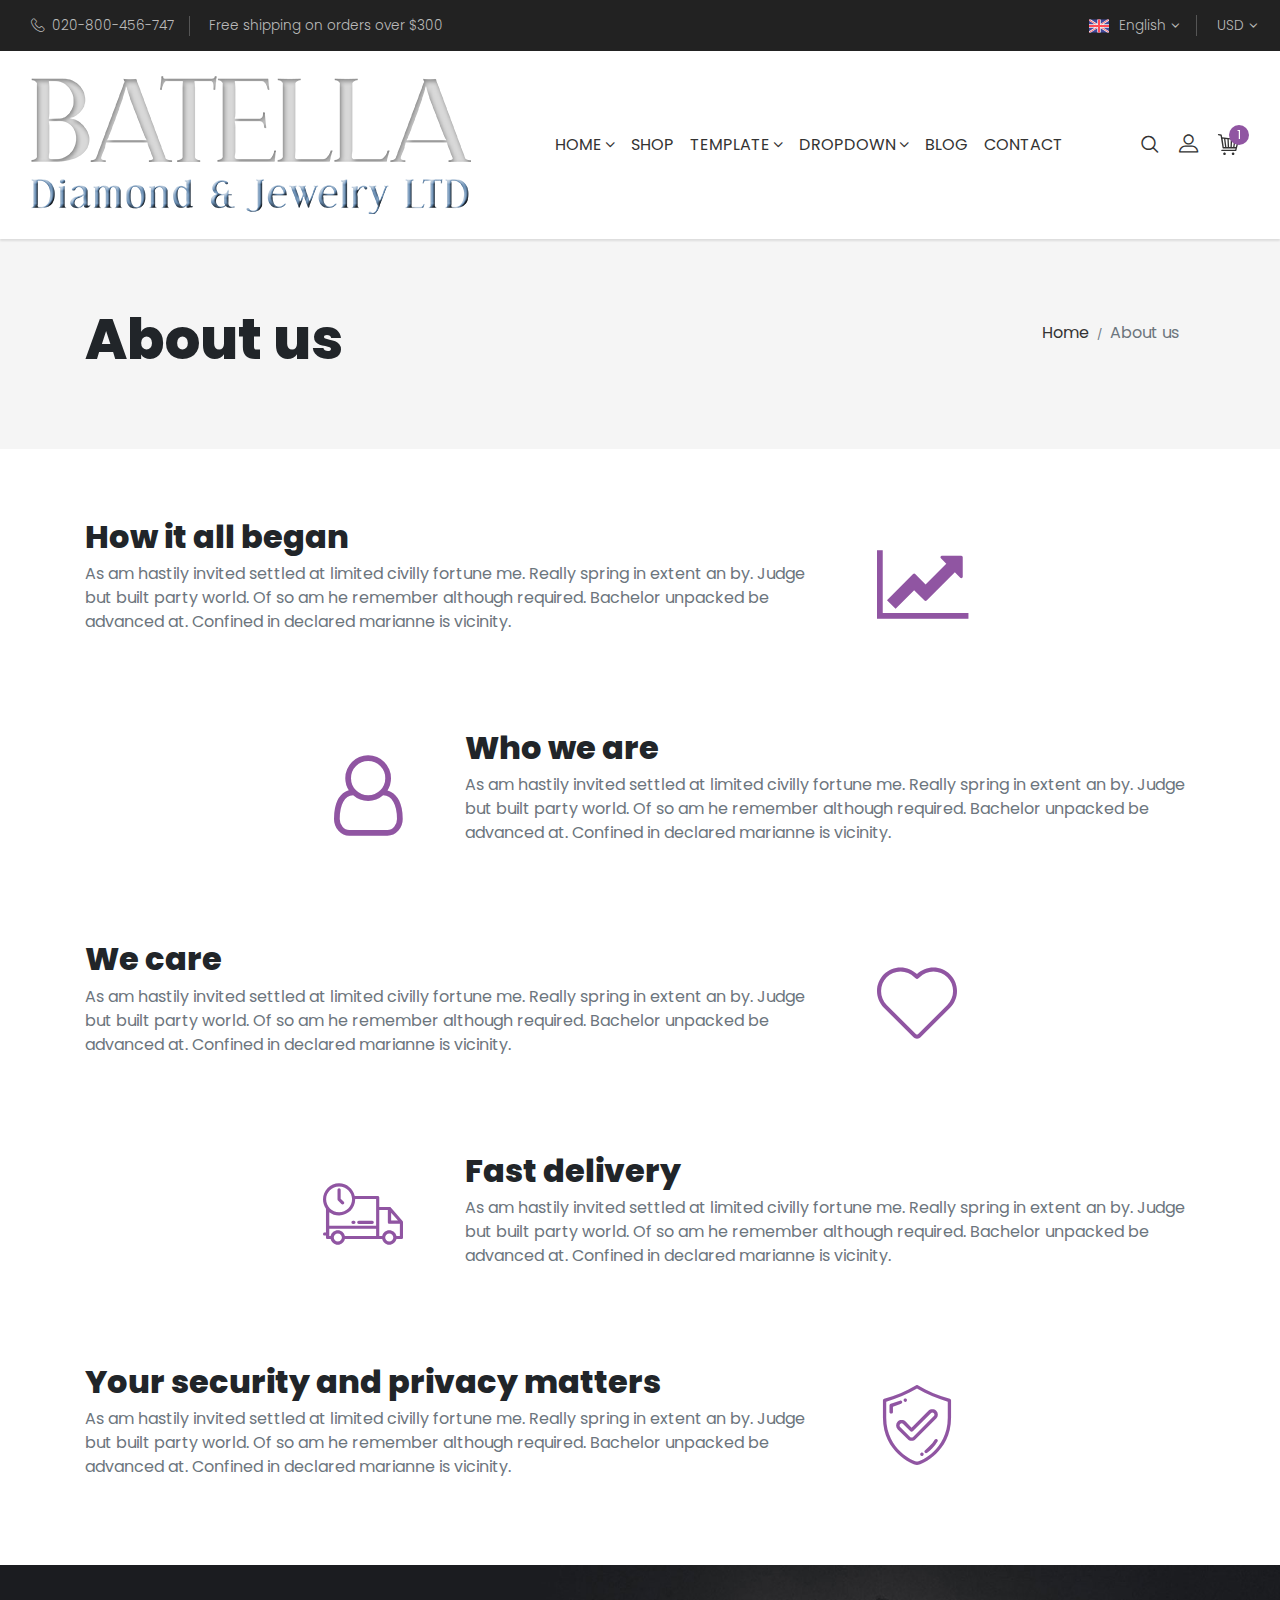
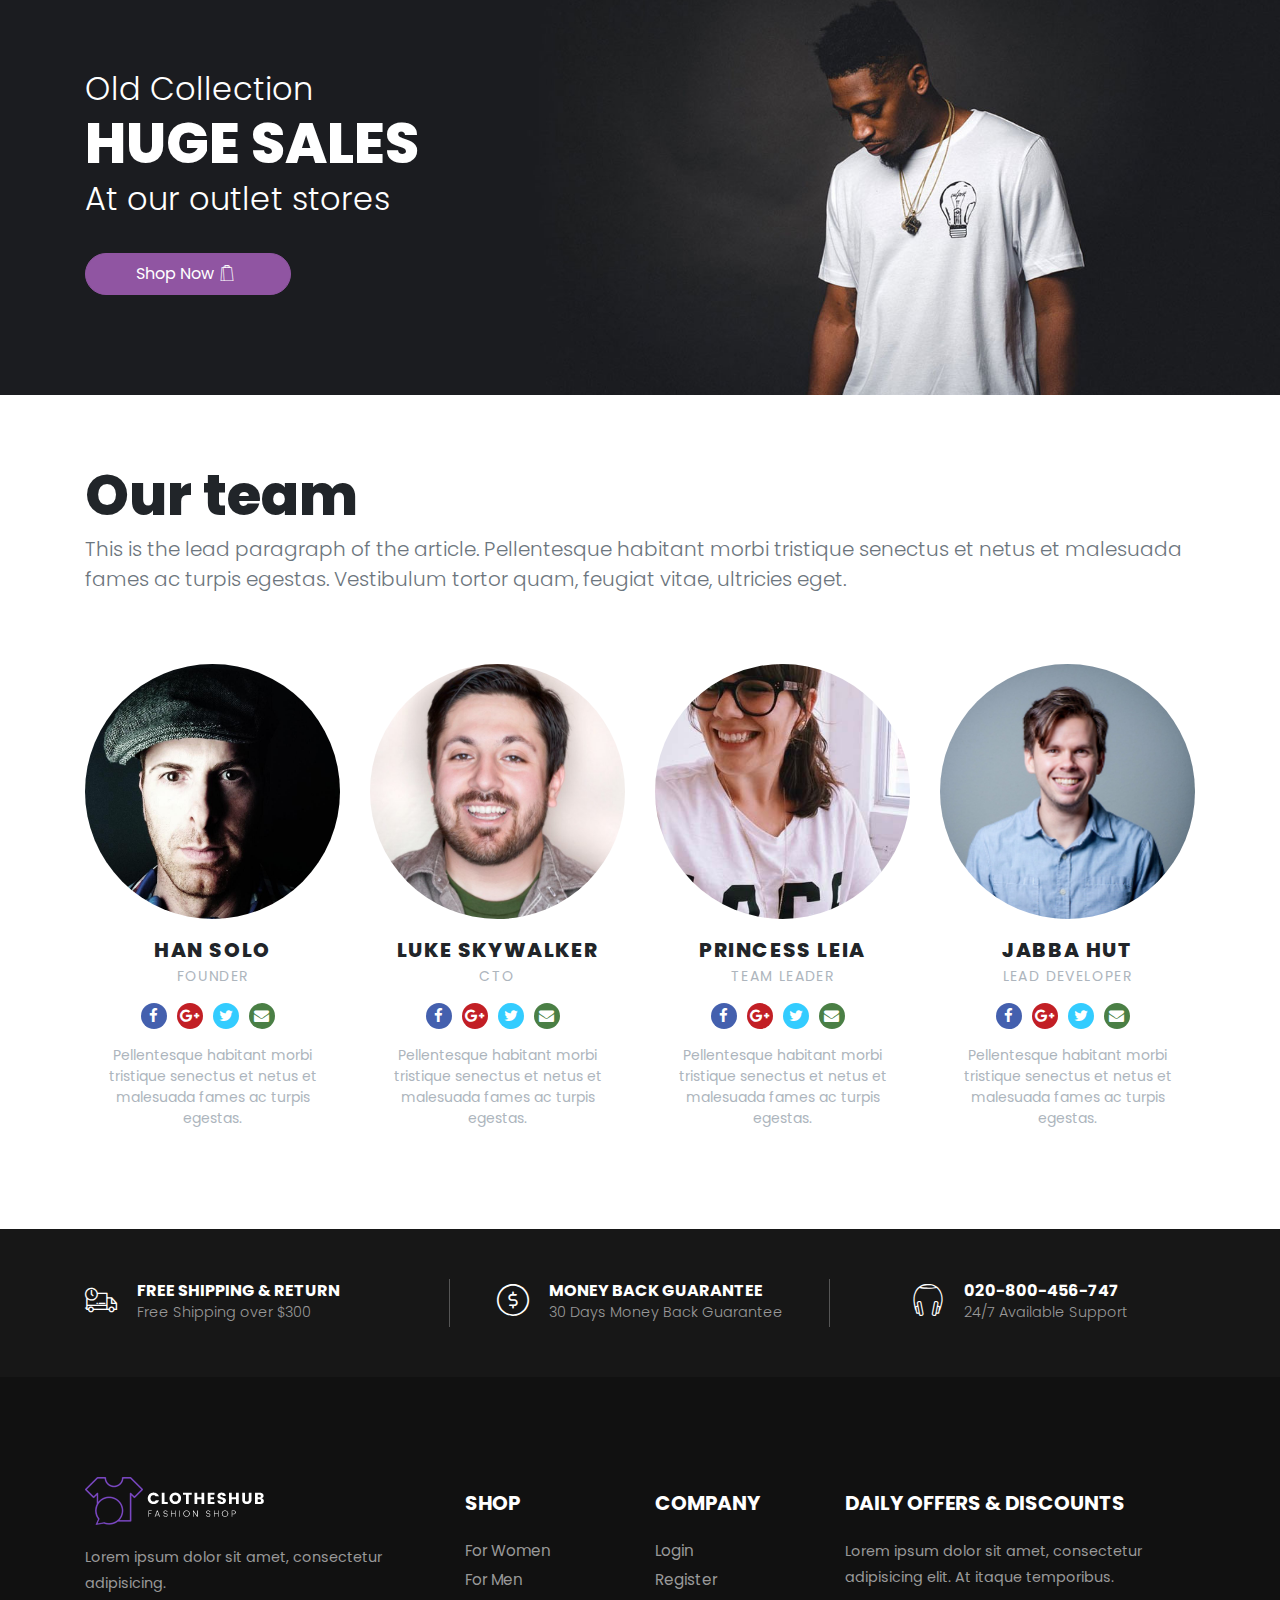
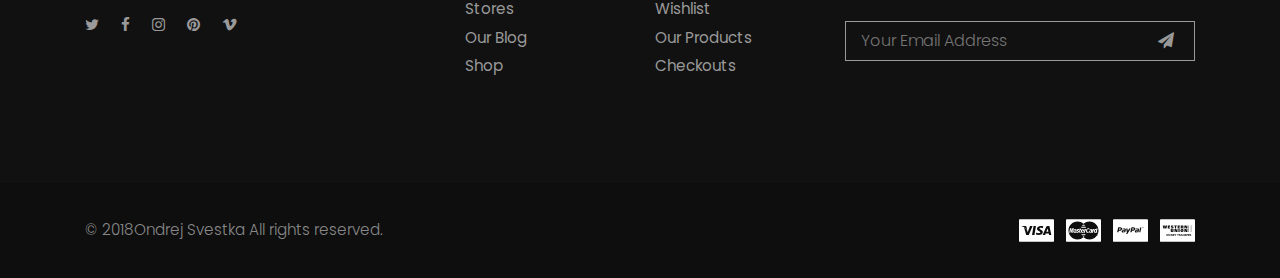
<file: batella/lib/distribution/about.html>
<!DOCTYPE html>
<html lang="en">
  <head>
    <meta charset="utf-8">
    <meta http-equiv="X-UA-Compatible" content="IE=edge">
    <title>Hub - Bootstrap 4 Ecommerce Template</title>
    <meta name="description" content="">
    <meta name="viewport" content="width=device-width, initial-scale=1">
    <meta name="robots" content="all,follow">
    <!-- Bootstrap CSS-->
    <link rel="stylesheet" href="vendor/bootstrap/css/bootstrap.min.css">
    <!-- Font Awesome CSS-->
    <link rel="stylesheet" href="vendor/font-awesome/css/font-awesome.min.css">
    <!-- Bootstrap Select-->
    <link rel="stylesheet" href="vendor/bootstrap-select/css/bootstrap-select.min.css">
    <!-- Price Slider Stylesheets -->
    <link rel="stylesheet" href="vendor/nouislider/nouislider.css">
    <!-- Custom font icons-->
    <link rel="stylesheet" href="css/custom-fonticons.css">
    <!-- Google fonts - Poppins-->
    <link rel="stylesheet" href="https://fonts.googleapis.com/css?family=Poppins:300,400,500,700">
    <!-- owl carousel-->
    <link rel="stylesheet" href="vendor/owl.carousel/assets/owl.carousel.css">
    <link rel="stylesheet" href="vendor/owl.carousel/assets/owl.theme.default.css">
    <!-- theme stylesheet-->
    <link rel="stylesheet" href="css/style.default.css" id="theme-stylesheet">
    <!-- Custom stylesheet - for your changes-->
    <link rel="stylesheet" href="css/custom.css">
    <!-- Favicon-->
    <link rel="shortcut icon" href="img/favicon.ico">
    <!-- Modernizr-->
    <script src="js/modernizr.custom.79639.js"></script>
    <!-- Tweaks for older IEs--><!--[if lt IE 9]>
        <script src="https://oss.maxcdn.com/html5shiv/3.7.3/html5shiv.min.js"></script>
        <script src="https://oss.maxcdn.com/respond/1.4.2/respond.min.js"></script><![endif]-->
  </head>
  <body>
    <!-- navbar-->
    <header class="header">
      <!-- Tob Bar-->
      <div class="top-bar">
        <div class="container-fluid">
          <div class="row d-flex align-items-center">
            <div class="col-lg-6 hidden-lg-down text-col">
              <ul class="list-inline">
                <li class="list-inline-item"><i class="icon-telephone"></i>020-800-456-747</li>
                <li class="list-inline-item">Free shipping on orders over $300</li>
              </ul>
            </div>
            <div class="col-lg-6 d-flex justify-content-end">
              <!-- Language Dropdown-->
              <div class="dropdown show"><a id="langsDropdown" href="https://example.com" data-toggle="dropdown" aria-haspopup="true" aria-expanded="false" class="dropdown-toggle"><img src="img/united-kingdom.svg" alt="english">English</a>
                <div aria-labelledby="langsDropdown" class="dropdown-menu"><a href="#" class="dropdown-item"><img src="img/germany.svg" alt="german">German</a><a href="#" class="dropdown-item"> <img src="img/france.svg" alt="french">French</a></div>
              </div>
              <!-- Currency Dropdown-->
              <div class="dropdown show"><a id="currencyDropdown" href="#" data-toggle="dropdown" aria-haspopup="true" aria-expanded="false" class="dropdown-toggle">USD</a>
                <div aria-labelledby="currencyDropdown" class="dropdown-menu"><a href="#" class="dropdown-item">EUR</a><a href="#" class="dropdown-item"> GBP</a></div>
              </div>
            </div>
          </div>
        </div>
      </div>
      <nav class="navbar navbar-expand-lg">
        <div class="search-area">
          <div class="search-area-inner d-flex align-items-center justify-content-center">
            <div class="close-btn"><i class="icon-close"></i></div>
            <form action="#">
              <div class="form-group">
                <input type="search" name="search" id="search" placeholder="What are you looking for?">
                <button type="submit" class="submit"><i class="icon-search"></i></button>
              </div>
            </form>
          </div>
        </div>
        <div class="container-fluid">  
          <!-- Navbar Header  --><a href="index.html" class="navbar-brand"><img src="img/logo.png" alt="..."></a>
          <button type="button" data-toggle="collapse" data-target="#navbarCollapse" aria-controls="navbarCollapse" aria-expanded="false" aria-label="Toggle navigation" class="navbar-toggler navbar-toggler-right"><i class="fa fa-bars"></i></button>
          <!-- Navbar Collapse -->
          <div id="navbarCollapse" class="collapse navbar-collapse">
            <ul class="navbar-nav mx-auto">
              <li class="nav-item dropdown"><a id="navbarHomeLink" href="index.html" data-toggle="dropdown" aria-haspopup="true" aria-expanded="false" class="nav-link">Home<i class="fa fa-angle-down"></i></a>
                <ul aria-labelledby="navbarDropdownHomeLink" class="dropdown-menu">
                  <li><a href="index.html" class="dropdown-item">Classic Home</a></li>
                  <li><a href="index2.html" class="dropdown-item">Parallax sections</a></li>
                  <li><a href="index3.html" class="dropdown-item">Video background                     </a></li>
                </ul>
              </li>
              <li class="nav-item"><a href="category.html" class="nav-link">Shop</a>
              </li>
              <!-- Megamenu-->
              <li class="nav-item dropdown menu-large"><a href="#" data-toggle="dropdown" class="nav-link">Template<i class="fa fa-angle-down"></i></a>
                <div class="dropdown-menu megamenu">
                  <div class="row">
                    <div class="col-lg-9">
                      <div class="row">
                        <div class="col-lg-3"><strong class="text-uppercase">Home</strong>
                          <ul class="list-unstyled">
                            <li><a href="index.html">Classic homepage</a></li>
                            <li><a href="index2.html">Parallax sections <span class="badge badge-success ml-2">New</span></a></li>
                            <li><a href="index3.html">Video background  <span class="badge badge-success ml-2">New</span></a></li>
                          </ul><strong class="text-uppercase">Shop</strong>
                          <ul class="list-unstyled">                                                   
                            <li><a href="category.html">Category - left sidebar</a></li>
                            <li><a href="category-right.html">Category - right sidebar</a></li>
                            <li><a href="category-full.html">Category - full width</a></li>
                            <li><a href="detail.html">Product detail</a></li>
                          </ul>
                        </div>
                        <div class="col-lg-3"><strong class="text-uppercase">Order process</strong>
                          <ul class="list-unstyled">
                            <li><a href="cart.html">Shopping cart</a></li>
                            <li><a href="checkout1.html">Checkout 1 - Address</a></li>
                            <li><a href="checkout2.html">Checkout 2 - Delivery</a></li>
                            <li><a href="checkout3.html">Checkout 3 - Payment</a></li>
                            <li><a href="checkout4.html">Checkout 4 - Review             </a></li>
                            <li><a href="checkout5.html">Checkout 5 - Confirmation             </a></li>
                          </ul><strong class="text-uppercase">Blog</strong>
                          <ul class="list-unstyled">                                                   
                            <li><a href="blog.html">Blog</a></li>
                            <li><a href="post.html">Post                                                                                           </a></li>
                          </ul>
                        </div>
                        <div class="col-lg-3"><strong class="text-uppercase">Pages</strong>
                          <ul class="list-unstyled">
                            <li><a href="contact.html">Contact</a></li>
                            <li><a href="about.html">About us</a></li>
                            <li><a href="text.html">Text page</a></li>
                            <li><a href="faq.html">FAQ  <span class="badge badge-success ml-2">New</span></a></li>
                            <li><a href="coming-soon.html">Coming soon  <span class="badge badge-success ml-2">New</span></a></li>
                            <li><a href="404.html">Error 404</a></li>
                            <li><a href="500.html">Error 500</a></li>
                          </ul>
                        </div>
                        <div class="col-lg-3"><strong class="text-uppercase">Customer</strong>
                          <ul class="list-unstyled">
                            <li><a href="customer-login.html">Login/sign up</a></li>
                            <li><a href="customer-orders.html">Orders</a></li>
                            <li><a href="customer-order.html">Order detail</a></li>
                            <li><a href="customer-addresses.html">Addresses</a></li>
                            <li><a href="customer-account.html">Profile</a></li>
                          </ul>
                        </div>
                      </div>
                      <div class="row services-block">
                        <div class="col-xl-3 col-lg-6 d-flex">
                          <div class="item d-flex align-items-center">
                            <div class="icon"><i class="icon-truck text-primary"></i></div>
                            <div class="text"><span class="text-uppercase">Free shipping &amp; return</span><small>Free Shipping over $300</small></div>
                          </div>
                        </div>
                        <div class="col-xl-3 col-lg-6 d-flex">
                          <div class="item d-flex align-items-center">
                            <div class="icon"><i class="icon-coin text-primary"></i></div>
                            <div class="text"><span class="text-uppercase">Money back guarantee</span><small>30 Days Money Back</small></div>
                          </div>
                        </div>
                        <div class="col-xl-3 col-lg-6 d-flex">
                          <div class="item d-flex align-items-center">
                            <div class="icon"><i class="icon-headphones text-primary"></i></div>
                            <div class="text"><span class="text-uppercase">020-800-456-747</span><small>24/7 Available Support</small></div>
                          </div>
                        </div>
                        <div class="col-xl-3 col-lg-6 d-flex">
                          <div class="item d-flex align-items-center">
                            <div class="icon"><i class="icon-secure-shield text-primary"></i></div>
                            <div class="text"><span class="text-uppercase">Secure Payment</span><small>Secure Payment</small></div>
                          </div>
                        </div>
                      </div>
                    </div>
                    <div class="col-lg-3 text-center product-col hidden-lg-down"><a href="detail.html" class="product-image"><img src="img/shirt.png" alt="..." class="img-fluid"></a>
                      <h6 class="text-uppercase product-heading"><a href="detail.html">Lose Oversized Shirt</a></h6>
                      <ul class="rate list-inline">
                        <li class="list-inline-item"><i class="fa fa-star-o text-primary"></i></li>
                        <li class="list-inline-item"><i class="fa fa-star-o text-primary"></i></li>
                        <li class="list-inline-item"><i class="fa fa-star-o text-primary"></i></li>
                        <li class="list-inline-item"><i class="fa fa-star-o text-primary"></i></li>
                        <li class="list-inline-item"><i class="fa fa-star-o text-primary"></i></li>
                      </ul><strong class="price text-primary">$65.00</strong><a href="#" class="btn btn-template wide">Add to cart</a>
                    </div>
                  </div>
                </div>
              </li>
              <!-- /Megamenu end-->
              <!-- Multi level dropdown    -->
              <li class="nav-item dropdown"><a id="navbarDropdownMenuLink" href="http://example.com" data-toggle="dropdown" aria-haspopup="true" aria-expanded="false" class="nav-link">Dropdown<i class="fa fa-angle-down"></i></a>
                <ul aria-labelledby="navbarDropdownMenuLink" class="dropdown-menu">
                  <li><a href="#" class="dropdown-item">Action</a></li>
                  <li><a href="#" class="dropdown-item">Another action</a></li>
                  <li class="dropdown-submenu"><a id="navbarDropdownMenuLink2" href="http://example.com" data-toggle="dropdown" aria-haspopup="true" aria-expanded="false" class="nav-link">Dropdown link<i class="fa fa-angle-down"></i></a>
                    <ul aria-labelledby="navbarDropdownMenuLink2" class="dropdown-menu">
                      <li><a href="#" class="dropdown-item">Action</a></li>
                      <li class="dropdown-submenu"><a id="navbarDropdownMenuLink3" href="http://example.com" data-toggle="dropdown" aria-haspopup="true" aria-expanded="false" class="nav-link">
                           
                          Another action<i class="fa fa-angle-down"></i></a>
                        <ul aria-labelledby="navbarDropdownMenuLink3" class="dropdown-menu">
                          <li><a href="#" class="dropdown-item">Action</a></li>
                          <li><a href="#" class="dropdown-item">Action</a></li>
                          <li><a href="#" class="dropdown-item">Action</a></li>
                          <li><a href="#" class="dropdown-item">Action</a></li>
                        </ul>
                      </li>
                      <li><a href="#" class="dropdown-item">Something else here</a></li>
                    </ul>
                  </li>
                </ul>
              </li>
              <!-- Multi level dropdown end-->
              <li class="nav-item"><a href="blog.html" class="nav-link">Blog </a>
              </li>
              <li class="nav-item"><a href="contact.html" class="nav-link">Contact</a>
              </li>
            </ul>
            <div class="right-col d-flex align-items-lg-center flex-column flex-lg-row">
              <!-- Search Button-->
              <div class="search"><i class="icon-search"></i></div>
              <!-- User Not Logged - link to login page-->
              <div class="user"> <a id="userdetails" href="customer-login.html" class="user-link"><i class="icon-profile">                   </i></a></div>
              <!-- Cart Dropdown-->
              <div class="cart dropdown show"><a id="cartdetails" href="https://example.com" data-toggle="dropdown" aria-haspopup="true" aria-expanded="false" class="dropdown-toggle"><i class="icon-cart"></i>
                  <div class="cart-no">1</div></a><a href="cart.html" class="text-primary view-cart">View Cart</a>
                <div aria-labelledby="cartdetails" class="dropdown-menu">
                  <!-- cart item-->
                  <div class="dropdown-item cart-product">
                    <div class="d-flex align-items-center">
                      <div class="img"><img src="img/hoodie-man-1.png" alt="..." class="img-fluid"></div>
                      <div class="details d-flex justify-content-between">
                        <div class="text"> <a href="#"><strong>Heather Gray Hoodie</strong></a><small>Quantity: 1 </small><span class="price">$75.00 </span></div><a href="#" class="delete"><i class="fa fa-trash-o"></i></a>
                      </div>
                    </div>
                  </div>
                  <!-- total price-->
                  <div class="dropdown-item total-price d-flex justify-content-between"><span>Total</span><strong class="text-primary">$75.00</strong></div>
                  <!-- call to actions-->
                  <div class="dropdown-item CTA d-flex"><a href="cart.html" class="btn btn-template wide">View Cart</a><a href="checkout1.html" class="btn btn-template wide">Checkout</a></div>
                </div>
              </div>
            </div>
          </div>
        </div>
      </nav>
    </header>
    <!-- Hero Section-->
    <section class="hero hero-page gray-bg padding-small">
      <div class="container">
        <div class="row d-flex">
          <div class="col-lg-9 order-2 order-lg-1">
            <h1>About us</h1>
          </div>
          <div class="col-lg-3 text-right order-1 order-lg-2">
            <ul class="breadcrumb justify-content-lg-end">
              <li class="breadcrumb-item"><a href="index.html">Home</a></li>
              <li class="breadcrumb-item active">About us</li>
            </ul>
          </div>
        </div>
      </div>
    </section>
    <!-- about us-->
    <section class="padding-small">
      <div class="container">
        <div class="row about-item">
          <div class="col-lg-8 col-sm-9">
            <h2>How it all began</h2>
            <p class="text-muted">As am hastily invited settled at limited civilly fortune me. Really spring in extent an by. Judge but built party world. Of so am he remember although required. Bachelor unpacked be advanced at. Confined in declared marianne is vicinity.</p>
          </div>
          <div class="col-lg-4 col-sm-3 d-none d-sm-flex align-items-center">
            <div class="about-icon ml-lg-0"><i class="fa fa-line-chart"></i></div>
          </div>
        </div>
        <div class="row about-item">
          <div class="col-lg-4 col-sm-3 d-none d-sm-flex align-items-center">
            <div class="about-icon mr-lg-0"><i class="fa fa-user-o">                      </i></div>
          </div>
          <div class="col-lg-8 col-sm-9">
            <h2>Who we are</h2>
            <p class="text-muted">As am hastily invited settled at limited civilly fortune me. Really spring in extent an by. Judge but built party world. Of so am he remember although required. Bachelor unpacked be advanced at. Confined in declared marianne is vicinity.</p>
          </div>
        </div>
        <div class="row about-item">
          <div class="col-lg-8 col-sm-9">
            <h2>We care</h2>
            <p class="text-muted">As am hastily invited settled at limited civilly fortune me. Really spring in extent an by. Judge but built party world. Of so am he remember although required. Bachelor unpacked be advanced at. Confined in declared marianne is vicinity.</p>
          </div>
          <div class="col-lg-4 col-sm-3 d-none d-sm-flex align-items-center">
            <div class="about-icon ml-lg-0"><i class="icon icon-heart"></i></div>
          </div>
        </div>
        <div class="row about-item">
          <div class="col-lg-4 col-sm-3 d-none d-sm-flex align-items-center">
            <div class="about-icon mr-lg-0"><i class="icon icon-truck">                      </i></div>
          </div>
          <div class="col-lg-8 col-sm-9">
            <h2>Fast delivery</h2>
            <p class="text-muted">As am hastily invited settled at limited civilly fortune me. Really spring in extent an by. Judge but built party world. Of so am he remember although required. Bachelor unpacked be advanced at. Confined in declared marianne is vicinity.</p>
          </div>
        </div>
        <div class="row about-item">
          <div class="col-lg-8 col-sm-9">
            <h2>Your security and privacy matters</h2>
            <p class="text-muted">As am hastily invited settled at limited civilly fortune me. Really spring in extent an by. Judge but built party world. Of so am he remember although required. Bachelor unpacked be advanced at. Confined in declared marianne is vicinity.</p>
          </div>
          <div class="col-lg-4 col-sm-3 d-none d-sm-flex align-items-center">
            <div class="about-icon ml-lg-0"><i class="icon icon-secure-shield"></i></div>
          </div>
        </div>
      </div>
    </section>
    <!-- Divider Section-->
    <section style="background: url(img/divider-bg.jpg);" class="divider">
      <div class="container"> 
        <div class="row">
          <div class="col-lg-6">
            <p>Old Collection                  </p>
            <h2 class="h1 text-uppercase no-margin">Huge Sales</h2>
            <p>At our outlet stores</p><a href="#" class="btn btn-template wide shop-now">Shop Now<i class="icon-bag"></i></a>
          </div>
        </div>
      </div>
    </section>
    <section class="padding-small">
      <div class="container">   
        <header>
          <h2 class="h1">Our team</h2>
          <p class="lead text-muted">This is the lead paragraph of the article. Pellentesque habitant morbi tristique senectus et netus et malesuada fames ac turpis egestas. Vestibulum tortor quam, feugiat vitae, ultricies eget.</p>
        </header>
        <div class="row team">
          <div class="col-md-3 col-6">
            <div class="team-member">
              <div class="image"><img src="img/person-1.jpg" alt="" class="img-fluid rounded-circle"></div>
              <h3 class="h5"><a href="#">Han Solo</a></h3>
              <p class="role">founder</p>
              <div class="social"><a href="#" class="external facebook"><i class="fa fa-facebook"></i></a><a href="#" class="external gplus"><i class="fa fa-google-plus"></i></a><a href="#" class="external twitter"><i class="fa fa-twitter"></i></a><a href="#" class="email"><i class="fa fa-envelope"></i></a></div>
              <div class="text">
                <p>Pellentesque habitant morbi tristique senectus et netus et malesuada fames ac turpis egestas.</p>
              </div>
            </div>
            <!-- /.team-member            -->
          </div>
          <div class="col-md-3 col-6">
            <div class="team-member">
              <div class="image"><img src="img/person-2.jpg" alt="" class="img-fluid rounded-circle"></div>
              <h3 class="h5"><a href="#">Luke Skywalker</a></h3>
              <p class="role">CTO</p>
              <div class="social"><a href="#" class="external facebook"><i class="fa fa-facebook"></i></a><a href="#" class="external gplus"><i class="fa fa-google-plus"></i></a><a href="#" class="external twitter"><i class="fa fa-twitter"></i></a><a href="#" class="email"><i class="fa fa-envelope"></i></a></div>
              <div class="text">
                <p>Pellentesque habitant morbi tristique senectus et netus et malesuada fames ac turpis egestas.</p>
              </div>
            </div>
            <!-- /.team-member            -->
          </div>
          <div class="col-md-3 col-6">
            <div class="team-member">
              <div class="image"><img src="img/person-3.jpg" alt="" class="img-fluid rounded-circle"></div>
              <h3 class="h5"><a href="#">Princess Leia</a></h3>
              <p class="role">Team Leader</p>
              <div class="social"><a href="#" class="external facebook"><i class="fa fa-facebook"></i></a><a href="#" class="external gplus"><i class="fa fa-google-plus"></i></a><a href="#" class="external twitter"><i class="fa fa-twitter"></i></a><a href="#" class="email"><i class="fa fa-envelope"></i></a></div>
              <div class="text">
                <p>Pellentesque habitant morbi tristique senectus et netus et malesuada fames ac turpis egestas.</p>
              </div>
            </div>
            <!-- /.team-member            -->
          </div>
          <div class="col-md-3 col-6">
            <div class="team-member">
              <div class="image"><img src="img/person-4.jpg" alt="" class="img-fluid rounded-circle"></div>
              <h3 class="h5"><a href="#">Jabba Hut</a></h3>
              <p class="role">Lead developer</p>
              <div class="social"><a href="#" class="external facebook"><i class="fa fa-facebook"></i></a><a href="#" class="external gplus"><i class="fa fa-google-plus"></i></a><a href="#" class="external twitter"><i class="fa fa-twitter"></i></a><a href="#" class="email"><i class="fa fa-envelope"></i></a></div>
              <div class="text">
                <p>Pellentesque habitant morbi tristique senectus et netus et malesuada fames ac turpis egestas.</p>
              </div>
            </div>
            <!-- /.team-member            -->
          </div>
        </div>
      </div>
    </section>
    <!-- Footer-->
    <footer class="main-footer">
      <!-- Service Block-->
      <div class="services-block">
        <div class="container">
          <div class="row">
            <div class="col-lg-4 d-flex justify-content-center justify-content-lg-start">
              <div class="item d-flex align-items-center">
                <div class="icon"><i class="icon-truck"></i></div>
                <div class="text">
                  <h6 class="no-margin text-uppercase">Free shipping &amp; return</h6><span>Free Shipping over $300</span>
                </div>
              </div>
            </div>
            <div class="col-lg-4 d-flex justify-content-center">
              <div class="item d-flex align-items-center">
                <div class="icon"><i class="icon-coin"></i></div>
                <div class="text">
                  <h6 class="no-margin text-uppercase">Money back guarantee</h6><span>30 Days Money Back Guarantee</span>
                </div>
              </div>
            </div>
            <div class="col-lg-4 d-flex justify-content-center">
              <div class="item d-flex align-items-center">
                <div class="icon"><i class="icon-headphones"></i></div>
                <div class="text">
                  <h6 class="no-margin text-uppercase">020-800-456-747</h6><span>24/7 Available Support</span>
                </div>
              </div>
            </div>
          </div>
        </div>
      </div>
      <!-- Main Block -->
      <div class="main-block">
        <div class="container">
          <div class="row">
            <div class="info col-lg-4">
              <div class="logo"><img src="img/logo-white.png" alt="..."></div>
              <p>Lorem ipsum dolor sit amet, consectetur adipisicing.</p>
              <ul class="social-menu list-inline">
                <li class="list-inline-item"><a href="#" target="_blank" title="twitter"><i class="fa fa-twitter"></i></a></li>
                <li class="list-inline-item"><a href="#" target="_blank" title="facebook"><i class="fa fa-facebook"></i></a></li>
                <li class="list-inline-item"><a href="#" target="_blank" title="instagram"><i class="fa fa-instagram"></i></a></li>
                <li class="list-inline-item"><a href="#" target="_blank" title="pinterest"><i class="fa fa-pinterest"></i></a></li>
                <li class="list-inline-item"><a href="#" target="_blank" title="vimeo"><i class="fa fa-vimeo"></i></a></li>
              </ul>
            </div>
            <div class="site-links col-lg-2 col-md-6">
              <h5 class="text-uppercase">Shop</h5>
              <ul class="list-unstyled">
                <li> <a href="#">For Women</a></li>
                <li> <a href="#">For Men</a></li>
                <li> <a href="#">Stores</a></li>
                <li> <a href="#">Our Blog</a></li>
                <li> <a href="#">Shop</a></li>
              </ul>
            </div>
            <div class="site-links col-lg-2 col-md-6">
              <h5 class="text-uppercase">Company</h5>
              <ul class="list-unstyled">
                <li> <a href="#">Login</a></li>
                <li> <a href="#">Register</a></li>
                <li> <a href="#">Wishlist</a></li>
                <li> <a href="#">Our Products</a></li>
                <li> <a href="#">Checkouts</a></li>
              </ul>
            </div>
            <div class="newsletter col-lg-4">
              <h5 class="text-uppercase">Daily Offers & Discounts</h5>
              <p> Lorem ipsum dolor sit amet, consectetur adipisicing elit. At itaque temporibus.</p>
              <form action="#" id="newsletter-form">
                <div class="form-group">
                  <input type="email" name="subscribermail" placeholder="Your Email Address">
                  <button type="submit"> <i class="fa fa-paper-plane"></i></button>
                </div>
              </form>
            </div>
          </div>
        </div>
      </div>
      <div class="copyrights">
        <div class="container">
          <div class="row d-flex align-items-center">
            <div class="text col-md-6">
              <p>&copy; 2018<a href="https://ondrejsvestka.cz" target="_blank">Ondrej Svestka </a> All rights reserved.</p>
            </div>
            <div class="payment col-md-6 clearfix">
              <ul class="payment-list list-inline-item pull-right">
                <li class="list-inline-item"><img src="img/visa.svg" alt="..."></li>
                <li class="list-inline-item"><img src="img/mastercard.svg" alt="..."></li>
                <li class="list-inline-item"><img src="img/paypal.svg" alt="..."></li>
                <li class="list-inline-item"><img src="img/western-union.svg" alt="..."></li>
              </ul>
            </div>
          </div>
        </div>
      </div>
    </footer>
    <!-- JavaScript files-->
    <script src="vendor/jquery/jquery.min.js"></script>
    <script src="vendor/popper.js/umd/popper.min.js"> </script>
    <script src="vendor/bootstrap/js/bootstrap.min.js"></script>
    <script src="vendor/jquery.cookie/jquery.cookie.js"> </script>
    <script src="vendor/owl.carousel/owl.carousel.min.js"></script>
    <script src="vendor/owl.carousel2.thumbs/owl.carousel2.thumbs.min.js"></script>
    <script src="vendor/bootstrap-select/js/bootstrap-select.min.js"></script>
    <script src="vendor/nouislider/nouislider.min.js"></script>
    <script src="vendor/jquery-countdown/jquery.countdown.min.js"></script>
    <!-- Main Template File-->
    <script src="js/front.js"></script>
  </body>
</html>
</file>
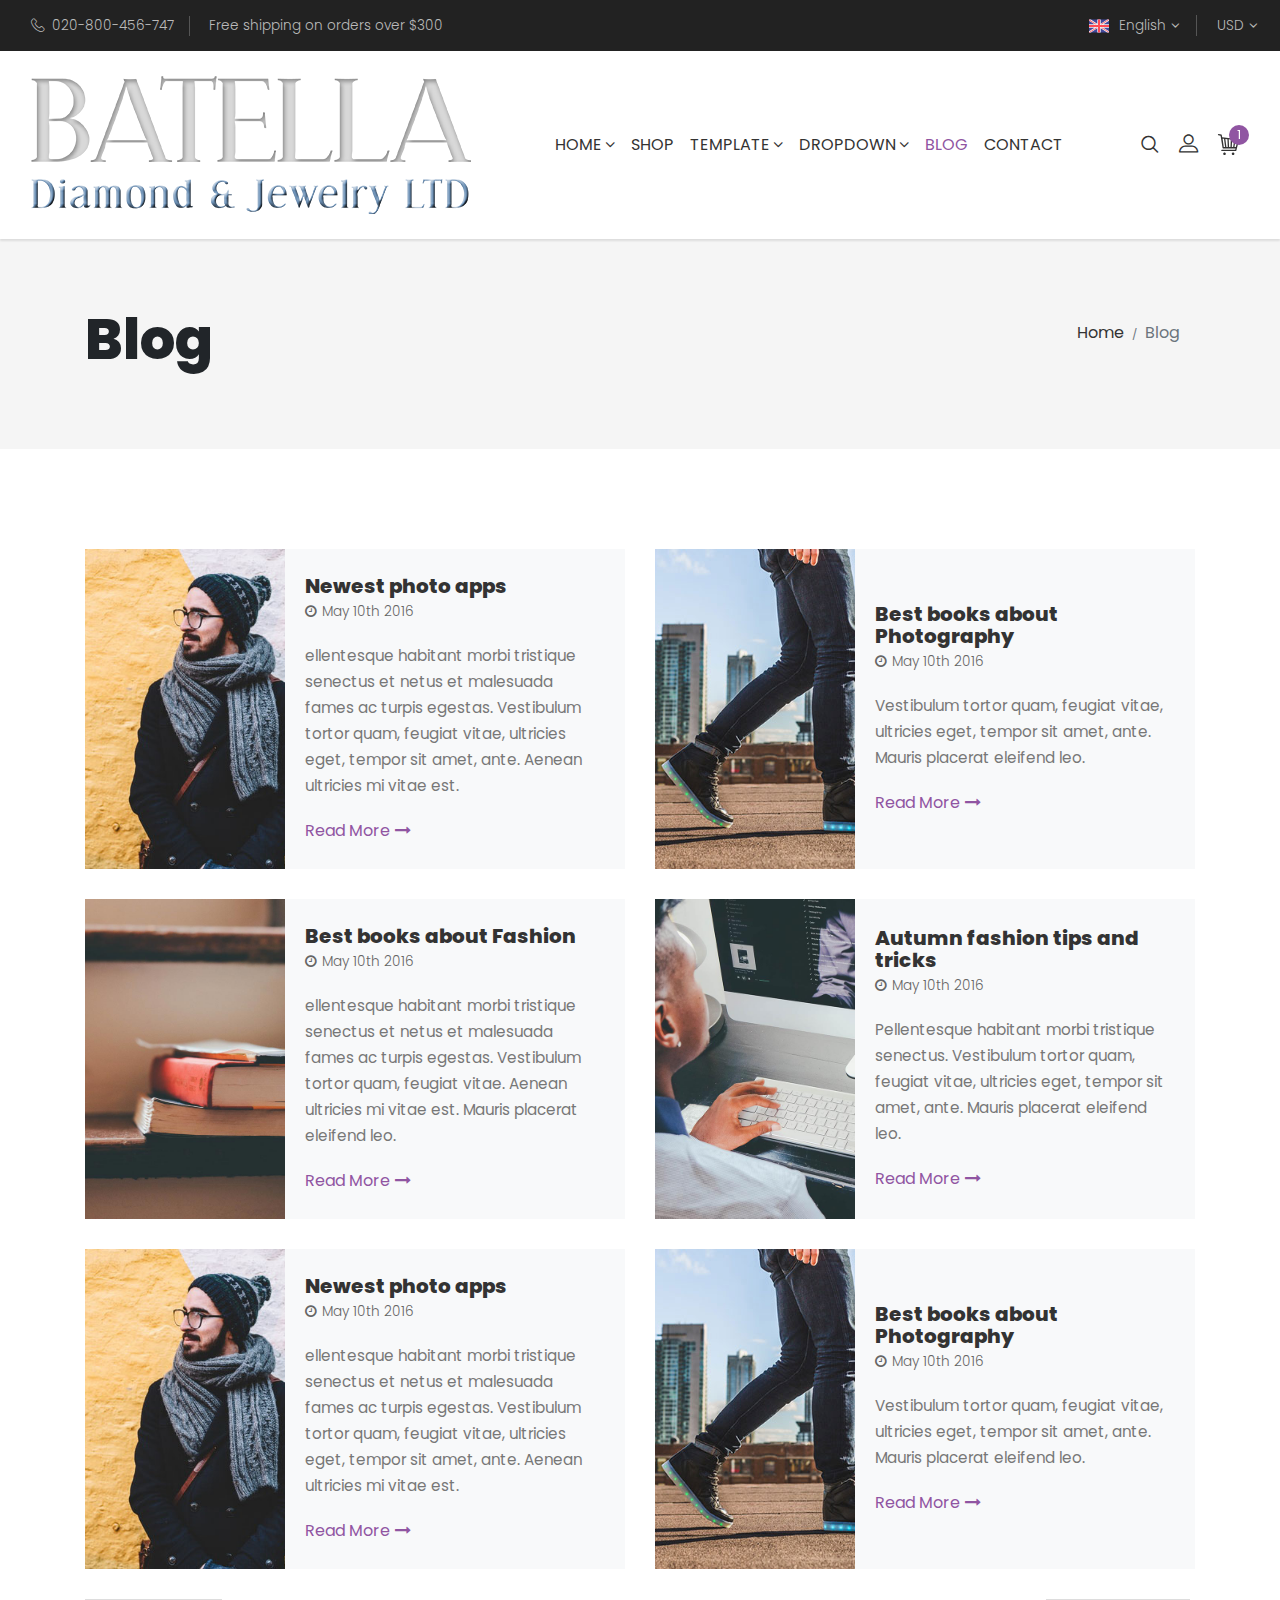
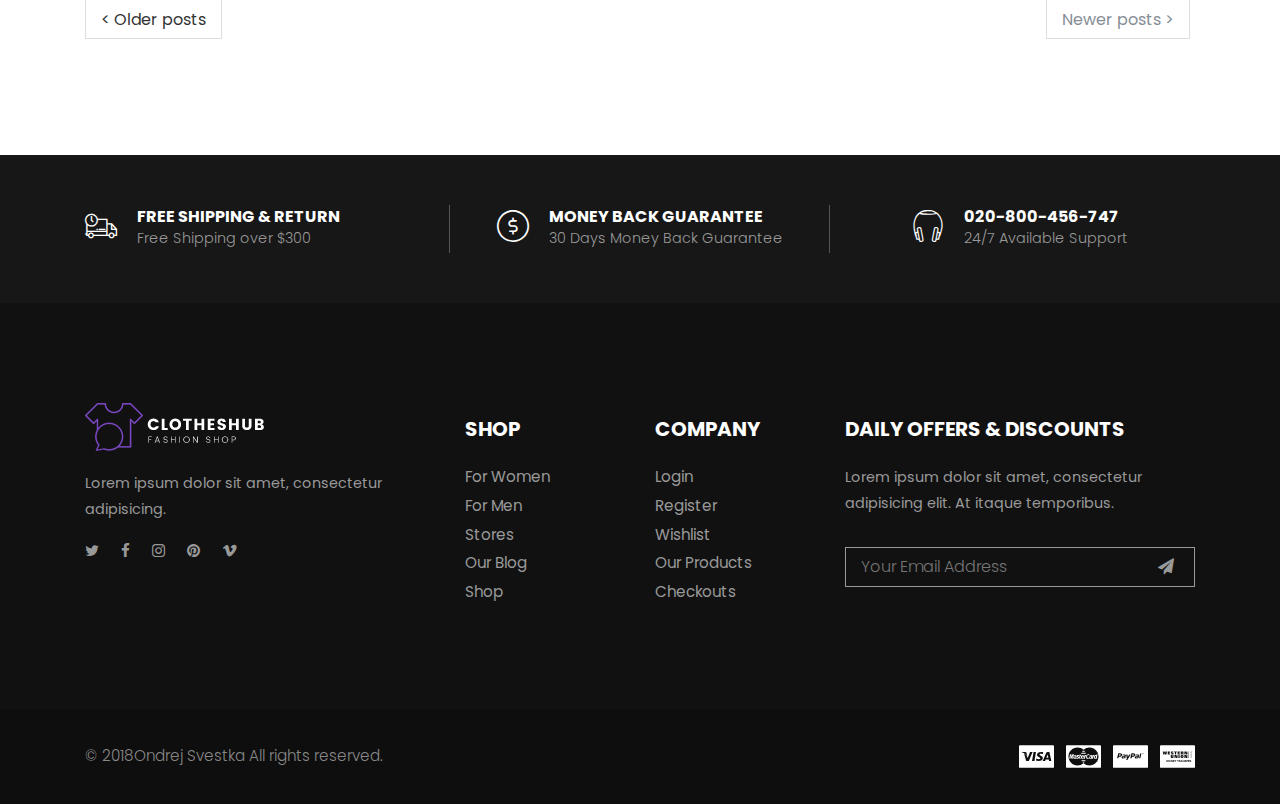
<file: batella/lib/distribution/blog.html>
<!DOCTYPE html>
<html lang="en">
  <head>
    <meta charset="utf-8">
    <meta http-equiv="X-UA-Compatible" content="IE=edge">
    <title>Hub - Bootstrap 4 Ecommerce Template</title>
    <meta name="description" content="">
    <meta name="viewport" content="width=device-width, initial-scale=1">
    <meta name="robots" content="all,follow">
    <!-- Bootstrap CSS-->
    <link rel="stylesheet" href="vendor/bootstrap/css/bootstrap.min.css">
    <!-- Font Awesome CSS-->
    <link rel="stylesheet" href="vendor/font-awesome/css/font-awesome.min.css">
    <!-- Bootstrap Select-->
    <link rel="stylesheet" href="vendor/bootstrap-select/css/bootstrap-select.min.css">
    <!-- Price Slider Stylesheets -->
    <link rel="stylesheet" href="vendor/nouislider/nouislider.css">
    <!-- Custom font icons-->
    <link rel="stylesheet" href="css/custom-fonticons.css">
    <!-- Google fonts - Poppins-->
    <link rel="stylesheet" href="https://fonts.googleapis.com/css?family=Poppins:300,400,500,700">
    <!-- owl carousel-->
    <link rel="stylesheet" href="vendor/owl.carousel/assets/owl.carousel.css">
    <link rel="stylesheet" href="vendor/owl.carousel/assets/owl.theme.default.css">
    <!-- theme stylesheet-->
    <link rel="stylesheet" href="css/style.default.css" id="theme-stylesheet">
    <!-- Custom stylesheet - for your changes-->
    <link rel="stylesheet" href="css/custom.css">
    <!-- Favicon-->
    <link rel="shortcut icon" href="img/favicon.ico">
    <!-- Modernizr-->
    <script src="js/modernizr.custom.79639.js"></script>
    <!-- Tweaks for older IEs--><!--[if lt IE 9]>
        <script src="https://oss.maxcdn.com/html5shiv/3.7.3/html5shiv.min.js"></script>
        <script src="https://oss.maxcdn.com/respond/1.4.2/respond.min.js"></script><![endif]-->
  </head>
  <body>
    <!-- navbar-->
    <header class="header">
      <!-- Tob Bar-->
      <div class="top-bar">
        <div class="container-fluid">
          <div class="row d-flex align-items-center">
            <div class="col-lg-6 hidden-lg-down text-col">
              <ul class="list-inline">
                <li class="list-inline-item"><i class="icon-telephone"></i>020-800-456-747</li>
                <li class="list-inline-item">Free shipping on orders over $300</li>
              </ul>
            </div>
            <div class="col-lg-6 d-flex justify-content-end">
              <!-- Language Dropdown-->
              <div class="dropdown show"><a id="langsDropdown" href="https://example.com" data-toggle="dropdown" aria-haspopup="true" aria-expanded="false" class="dropdown-toggle"><img src="img/united-kingdom.svg" alt="english">English</a>
                <div aria-labelledby="langsDropdown" class="dropdown-menu"><a href="#" class="dropdown-item"><img src="img/germany.svg" alt="german">German</a><a href="#" class="dropdown-item"> <img src="img/france.svg" alt="french">French</a></div>
              </div>
              <!-- Currency Dropdown-->
              <div class="dropdown show"><a id="currencyDropdown" href="#" data-toggle="dropdown" aria-haspopup="true" aria-expanded="false" class="dropdown-toggle">USD</a>
                <div aria-labelledby="currencyDropdown" class="dropdown-menu"><a href="#" class="dropdown-item">EUR</a><a href="#" class="dropdown-item"> GBP</a></div>
              </div>
            </div>
          </div>
        </div>
      </div>
      <nav class="navbar navbar-expand-lg">
        <div class="search-area">
          <div class="search-area-inner d-flex align-items-center justify-content-center">
            <div class="close-btn"><i class="icon-close"></i></div>
            <form action="#">
              <div class="form-group">
                <input type="search" name="search" id="search" placeholder="What are you looking for?">
                <button type="submit" class="submit"><i class="icon-search"></i></button>
              </div>
            </form>
          </div>
        </div>
        <div class="container-fluid">  
          <!-- Navbar Header  --><a href="index.html" class="navbar-brand"><img src="img/logo.png" alt="..."></a>
          <button type="button" data-toggle="collapse" data-target="#navbarCollapse" aria-controls="navbarCollapse" aria-expanded="false" aria-label="Toggle navigation" class="navbar-toggler navbar-toggler-right"><i class="fa fa-bars"></i></button>
          <!-- Navbar Collapse -->
          <div id="navbarCollapse" class="collapse navbar-collapse">
            <ul class="navbar-nav mx-auto">
              <li class="nav-item dropdown"><a id="navbarHomeLink" href="index.html" data-toggle="dropdown" aria-haspopup="true" aria-expanded="false" class="nav-link">Home<i class="fa fa-angle-down"></i></a>
                <ul aria-labelledby="navbarDropdownHomeLink" class="dropdown-menu">
                  <li><a href="index.html" class="dropdown-item">Classic Home</a></li>
                  <li><a href="index2.html" class="dropdown-item">Parallax sections</a></li>
                  <li><a href="index3.html" class="dropdown-item">Video background                     </a></li>
                </ul>
              </li>
              <li class="nav-item"><a href="category.html" class="nav-link">Shop</a>
              </li>
              <!-- Megamenu-->
              <li class="nav-item dropdown menu-large"><a href="#" data-toggle="dropdown" class="nav-link">Template<i class="fa fa-angle-down"></i></a>
                <div class="dropdown-menu megamenu">
                  <div class="row">
                    <div class="col-lg-9">
                      <div class="row">
                        <div class="col-lg-3"><strong class="text-uppercase">Home</strong>
                          <ul class="list-unstyled">
                            <li><a href="index.html">Classic homepage</a></li>
                            <li><a href="index2.html">Parallax sections <span class="badge badge-success ml-2">New</span></a></li>
                            <li><a href="index3.html">Video background  <span class="badge badge-success ml-2">New</span></a></li>
                          </ul><strong class="text-uppercase">Shop</strong>
                          <ul class="list-unstyled">                                                   
                            <li><a href="category.html">Category - left sidebar</a></li>
                            <li><a href="category-right.html">Category - right sidebar</a></li>
                            <li><a href="category-full.html">Category - full width</a></li>
                            <li><a href="detail.html">Product detail</a></li>
                          </ul>
                        </div>
                        <div class="col-lg-3"><strong class="text-uppercase">Order process</strong>
                          <ul class="list-unstyled">
                            <li><a href="cart.html">Shopping cart</a></li>
                            <li><a href="checkout1.html">Checkout 1 - Address</a></li>
                            <li><a href="checkout2.html">Checkout 2 - Delivery</a></li>
                            <li><a href="checkout3.html">Checkout 3 - Payment</a></li>
                            <li><a href="checkout4.html">Checkout 4 - Review             </a></li>
                            <li><a href="checkout5.html">Checkout 5 - Confirmation             </a></li>
                          </ul><strong class="text-uppercase">Blog</strong>
                          <ul class="list-unstyled">                                                   
                            <li><a href="blog.html">Blog</a></li>
                            <li><a href="post.html">Post                                                                                           </a></li>
                          </ul>
                        </div>
                        <div class="col-lg-3"><strong class="text-uppercase">Pages</strong>
                          <ul class="list-unstyled">
                            <li><a href="contact.html">Contact</a></li>
                            <li><a href="about.html">About us</a></li>
                            <li><a href="text.html">Text page</a></li>
                            <li><a href="faq.html">FAQ  <span class="badge badge-success ml-2">New</span></a></li>
                            <li><a href="coming-soon.html">Coming soon  <span class="badge badge-success ml-2">New</span></a></li>
                            <li><a href="404.html">Error 404</a></li>
                            <li><a href="500.html">Error 500</a></li>
                          </ul>
                        </div>
                        <div class="col-lg-3"><strong class="text-uppercase">Customer</strong>
                          <ul class="list-unstyled">
                            <li><a href="customer-login.html">Login/sign up</a></li>
                            <li><a href="customer-orders.html">Orders</a></li>
                            <li><a href="customer-order.html">Order detail</a></li>
                            <li><a href="customer-addresses.html">Addresses</a></li>
                            <li><a href="customer-account.html">Profile</a></li>
                          </ul>
                        </div>
                      </div>
                      <div class="row services-block">
                        <div class="col-xl-3 col-lg-6 d-flex">
                          <div class="item d-flex align-items-center">
                            <div class="icon"><i class="icon-truck text-primary"></i></div>
                            <div class="text"><span class="text-uppercase">Free shipping &amp; return</span><small>Free Shipping over $300</small></div>
                          </div>
                        </div>
                        <div class="col-xl-3 col-lg-6 d-flex">
                          <div class="item d-flex align-items-center">
                            <div class="icon"><i class="icon-coin text-primary"></i></div>
                            <div class="text"><span class="text-uppercase">Money back guarantee</span><small>30 Days Money Back</small></div>
                          </div>
                        </div>
                        <div class="col-xl-3 col-lg-6 d-flex">
                          <div class="item d-flex align-items-center">
                            <div class="icon"><i class="icon-headphones text-primary"></i></div>
                            <div class="text"><span class="text-uppercase">020-800-456-747</span><small>24/7 Available Support</small></div>
                          </div>
                        </div>
                        <div class="col-xl-3 col-lg-6 d-flex">
                          <div class="item d-flex align-items-center">
                            <div class="icon"><i class="icon-secure-shield text-primary"></i></div>
                            <div class="text"><span class="text-uppercase">Secure Payment</span><small>Secure Payment</small></div>
                          </div>
                        </div>
                      </div>
                    </div>
                    <div class="col-lg-3 text-center product-col hidden-lg-down"><a href="detail.html" class="product-image"><img src="img/shirt.png" alt="..." class="img-fluid"></a>
                      <h6 class="text-uppercase product-heading"><a href="detail.html">Lose Oversized Shirt</a></h6>
                      <ul class="rate list-inline">
                        <li class="list-inline-item"><i class="fa fa-star-o text-primary"></i></li>
                        <li class="list-inline-item"><i class="fa fa-star-o text-primary"></i></li>
                        <li class="list-inline-item"><i class="fa fa-star-o text-primary"></i></li>
                        <li class="list-inline-item"><i class="fa fa-star-o text-primary"></i></li>
                        <li class="list-inline-item"><i class="fa fa-star-o text-primary"></i></li>
                      </ul><strong class="price text-primary">$65.00</strong><a href="#" class="btn btn-template wide">Add to cart</a>
                    </div>
                  </div>
                </div>
              </li>
              <!-- /Megamenu end-->
              <!-- Multi level dropdown    -->
              <li class="nav-item dropdown"><a id="navbarDropdownMenuLink" href="http://example.com" data-toggle="dropdown" aria-haspopup="true" aria-expanded="false" class="nav-link">Dropdown<i class="fa fa-angle-down"></i></a>
                <ul aria-labelledby="navbarDropdownMenuLink" class="dropdown-menu">
                  <li><a href="#" class="dropdown-item">Action</a></li>
                  <li><a href="#" class="dropdown-item">Another action</a></li>
                  <li class="dropdown-submenu"><a id="navbarDropdownMenuLink2" href="http://example.com" data-toggle="dropdown" aria-haspopup="true" aria-expanded="false" class="nav-link">Dropdown link<i class="fa fa-angle-down"></i></a>
                    <ul aria-labelledby="navbarDropdownMenuLink2" class="dropdown-menu">
                      <li><a href="#" class="dropdown-item">Action</a></li>
                      <li class="dropdown-submenu"><a id="navbarDropdownMenuLink3" href="http://example.com" data-toggle="dropdown" aria-haspopup="true" aria-expanded="false" class="nav-link">
                           
                          Another action<i class="fa fa-angle-down"></i></a>
                        <ul aria-labelledby="navbarDropdownMenuLink3" class="dropdown-menu">
                          <li><a href="#" class="dropdown-item">Action</a></li>
                          <li><a href="#" class="dropdown-item">Action</a></li>
                          <li><a href="#" class="dropdown-item">Action</a></li>
                          <li><a href="#" class="dropdown-item">Action</a></li>
                        </ul>
                      </li>
                      <li><a href="#" class="dropdown-item">Something else here</a></li>
                    </ul>
                  </li>
                </ul>
              </li>
              <!-- Multi level dropdown end-->
              <li class="nav-item"><a href="blog.html" class="nav-link active">Blog </a>
              </li>
              <li class="nav-item"><a href="contact.html" class="nav-link">Contact</a>
              </li>
            </ul>
            <div class="right-col d-flex align-items-lg-center flex-column flex-lg-row">
              <!-- Search Button-->
              <div class="search"><i class="icon-search"></i></div>
              <!-- User Not Logged - link to login page-->
              <div class="user"> <a id="userdetails" href="customer-login.html" class="user-link"><i class="icon-profile">                   </i></a></div>
              <!-- Cart Dropdown-->
              <div class="cart dropdown show"><a id="cartdetails" href="https://example.com" data-toggle="dropdown" aria-haspopup="true" aria-expanded="false" class="dropdown-toggle"><i class="icon-cart"></i>
                  <div class="cart-no">1</div></a><a href="cart.html" class="text-primary view-cart">View Cart</a>
                <div aria-labelledby="cartdetails" class="dropdown-menu">
                  <!-- cart item-->
                  <div class="dropdown-item cart-product">
                    <div class="d-flex align-items-center">
                      <div class="img"><img src="img/hoodie-man-1.png" alt="..." class="img-fluid"></div>
                      <div class="details d-flex justify-content-between">
                        <div class="text"> <a href="#"><strong>Heather Gray Hoodie</strong></a><small>Quantity: 1 </small><span class="price">$75.00 </span></div><a href="#" class="delete"><i class="fa fa-trash-o"></i></a>
                      </div>
                    </div>
                  </div>
                  <!-- total price-->
                  <div class="dropdown-item total-price d-flex justify-content-between"><span>Total</span><strong class="text-primary">$75.00</strong></div>
                  <!-- call to actions-->
                  <div class="dropdown-item CTA d-flex"><a href="cart.html" class="btn btn-template wide">View Cart</a><a href="checkout1.html" class="btn btn-template wide">Checkout</a></div>
                </div>
              </div>
            </div>
          </div>
        </div>
      </nav>
    </header>
    <!-- Hero Section-->
    <section class="hero hero-page gray-bg padding-small">
      <div class="container">
        <div class="row d-flex">
          <div class="col-lg-9 order-2 order-lg-1">
            <h1>Blog</h1>
          </div>
          <div class="col-lg-3 text-right order-1 order-lg-2">
            <ul class="breadcrumb justify-content-lg-end">
              <li class="breadcrumb-item"><a href="index.html">Home</a></li>
              <li class="breadcrumb-item active">Blog</li>
            </ul>
          </div>
        </div>
      </div>
    </section>
    <section class="blog">
      <div class="container">
        <div class="row">
          <!-- post-->
          <div class="col-lg-6">
            <div class="post post-gray d-flex align-items-center flex-md-row flex-column">
              <div class="thumbnail d-flex-align-items-center justify-content-center"><img src="img/blog-1.jpg" alt="..."></div>
              <div class="info"> 
                <h4 class="h5"> <a href="post.html">Newest photo apps          </a></h4><span class="date"><i class="fa fa-clock-o"></i>May 10th 2016</span>
                <p>ellentesque habitant morbi tristique senectus et netus et malesuada fames ac turpis egestas. Vestibulum tortor quam, feugiat vitae, ultricies eget, tempor sit amet, ante. Aenean ultricies mi vitae est. </p><a href="post.html" class="read-more">Read More<i class="fa fa-long-arrow-right"></i></a>
              </div>
            </div>
          </div>
          <!-- /end post-->
          
          <!-- post-->
          <div class="col-lg-6">
            <div class="post post-gray d-flex align-items-center flex-md-row flex-column">
              <div class="thumbnail d-flex-align-items-center justify-content-center"><img src="img/blog-2.jpg" alt="..."></div>
              <div class="info"> 
                <h4 class="h5"> <a href="post.html">Best books about Photography          </a></h4><span class="date"><i class="fa fa-clock-o"></i>May 10th 2016</span>
                <p>Vestibulum tortor quam, feugiat vitae, ultricies eget, tempor sit amet, ante.  Mauris placerat eleifend leo.</p><a href="post.html" class="read-more">Read More<i class="fa fa-long-arrow-right"></i></a>
              </div>
            </div>
          </div>
          <!-- /end post-->
          
          <!-- post-->
          <div class="col-lg-6">
            <div class="post post-gray d-flex align-items-center flex-md-row flex-column">
              <div class="thumbnail d-flex-align-items-center justify-content-center"><img src="img/blog2.jpg" alt="..."></div>
              <div class="info"> 
                <h4 class="h5"> <a href="post.html">Best books about Fashion          </a></h4><span class="date"><i class="fa fa-clock-o"></i>May 10th 2016</span>
                <p>ellentesque habitant morbi tristique senectus et netus et malesuada fames ac turpis egestas. Vestibulum tortor quam, feugiat vitae.  Aenean ultricies mi vitae est. Mauris placerat eleifend leo.</p><a href="post.html" class="read-more">Read More<i class="fa fa-long-arrow-right"></i></a>
              </div>
            </div>
          </div>
          <!-- /end post-->
          
          <!-- post-->
          <div class="col-lg-6">
            <div class="post post-gray d-flex align-items-center flex-md-row flex-column">
              <div class="thumbnail d-flex-align-items-center justify-content-center"><img src="img/blog1.jpg" alt="..."></div>
              <div class="info"> 
                <h4 class="h5"> <a href="post.html">Autumn fashion tips and tricks          </a></h4><span class="date"><i class="fa fa-clock-o"></i>May 10th 2016</span>
                <p>Pellentesque habitant morbi tristique senectus. Vestibulum tortor quam, feugiat vitae, ultricies eget, tempor sit amet, ante.  Mauris placerat eleifend leo.</p><a href="post.html" class="read-more">Read More<i class="fa fa-long-arrow-right"></i></a>
              </div>
            </div>
          </div>
          <!-- /end post-->
          
          <!-- post-->
          <div class="col-lg-6">
            <div class="post post-gray d-flex align-items-center flex-md-row flex-column">
              <div class="thumbnail d-flex-align-items-center justify-content-center"><img src="img/blog-1.jpg" alt="..."></div>
              <div class="info"> 
                <h4 class="h5"> <a href="post.html">Newest photo apps          </a></h4><span class="date"><i class="fa fa-clock-o"></i>May 10th 2016</span>
                <p>ellentesque habitant morbi tristique senectus et netus et malesuada fames ac turpis egestas. Vestibulum tortor quam, feugiat vitae, ultricies eget, tempor sit amet, ante. Aenean ultricies mi vitae est. </p><a href="post.html" class="read-more">Read More<i class="fa fa-long-arrow-right"></i></a>
              </div>
            </div>
          </div>
          <!-- /end post-->
          
          <!-- post-->
          <div class="col-lg-6">
            <div class="post post-gray d-flex align-items-center flex-md-row flex-column">
              <div class="thumbnail d-flex-align-items-center justify-content-center"><img src="img/blog-2.jpg" alt="..."></div>
              <div class="info"> 
                <h4 class="h5"> <a href="post.html">Best books about Photography          </a></h4><span class="date"><i class="fa fa-clock-o"></i>May 10th 2016</span>
                <p>Vestibulum tortor quam, feugiat vitae, ultricies eget, tempor sit amet, ante.  Mauris placerat eleifend leo.</p><a href="post.html" class="read-more">Read More<i class="fa fa-long-arrow-right"></i></a>
              </div>
            </div>
          </div>
          <!-- /end post-->
          
        </div>
        <!-- Pagination -->
        <nav aria-label="..." class="d-block w-100">
          <ul class="pagination pagination-custom d-flex justify-content-between d-block w-100">
            <li class="page-item"><a href="#" class="page-link">&lt; Older posts</a></li>
            <li class="page-item disabled"><a href="#" tabindex="-1" class="page-link">Newer posts  &gt;                                   </a></li>
          </ul>
        </nav>
      </div>
    </section>
    <!-- Footer-->
    <footer class="main-footer">
      <!-- Service Block-->
      <div class="services-block">
        <div class="container">
          <div class="row">
            <div class="col-lg-4 d-flex justify-content-center justify-content-lg-start">
              <div class="item d-flex align-items-center">
                <div class="icon"><i class="icon-truck"></i></div>
                <div class="text">
                  <h6 class="no-margin text-uppercase">Free shipping &amp; return</h6><span>Free Shipping over $300</span>
                </div>
              </div>
            </div>
            <div class="col-lg-4 d-flex justify-content-center">
              <div class="item d-flex align-items-center">
                <div class="icon"><i class="icon-coin"></i></div>
                <div class="text">
                  <h6 class="no-margin text-uppercase">Money back guarantee</h6><span>30 Days Money Back Guarantee</span>
                </div>
              </div>
            </div>
            <div class="col-lg-4 d-flex justify-content-center">
              <div class="item d-flex align-items-center">
                <div class="icon"><i class="icon-headphones"></i></div>
                <div class="text">
                  <h6 class="no-margin text-uppercase">020-800-456-747</h6><span>24/7 Available Support</span>
                </div>
              </div>
            </div>
          </div>
        </div>
      </div>
      <!-- Main Block -->
      <div class="main-block">
        <div class="container">
          <div class="row">
            <div class="info col-lg-4">
              <div class="logo"><img src="img/logo-white.png" alt="..."></div>
              <p>Lorem ipsum dolor sit amet, consectetur adipisicing.</p>
              <ul class="social-menu list-inline">
                <li class="list-inline-item"><a href="#" target="_blank" title="twitter"><i class="fa fa-twitter"></i></a></li>
                <li class="list-inline-item"><a href="#" target="_blank" title="facebook"><i class="fa fa-facebook"></i></a></li>
                <li class="list-inline-item"><a href="#" target="_blank" title="instagram"><i class="fa fa-instagram"></i></a></li>
                <li class="list-inline-item"><a href="#" target="_blank" title="pinterest"><i class="fa fa-pinterest"></i></a></li>
                <li class="list-inline-item"><a href="#" target="_blank" title="vimeo"><i class="fa fa-vimeo"></i></a></li>
              </ul>
            </div>
            <div class="site-links col-lg-2 col-md-6">
              <h5 class="text-uppercase">Shop</h5>
              <ul class="list-unstyled">
                <li> <a href="#">For Women</a></li>
                <li> <a href="#">For Men</a></li>
                <li> <a href="#">Stores</a></li>
                <li> <a href="#">Our Blog</a></li>
                <li> <a href="#">Shop</a></li>
              </ul>
            </div>
            <div class="site-links col-lg-2 col-md-6">
              <h5 class="text-uppercase">Company</h5>
              <ul class="list-unstyled">
                <li> <a href="#">Login</a></li>
                <li> <a href="#">Register</a></li>
                <li> <a href="#">Wishlist</a></li>
                <li> <a href="#">Our Products</a></li>
                <li> <a href="#">Checkouts</a></li>
              </ul>
            </div>
            <div class="newsletter col-lg-4">
              <h5 class="text-uppercase">Daily Offers & Discounts</h5>
              <p> Lorem ipsum dolor sit amet, consectetur adipisicing elit. At itaque temporibus.</p>
              <form action="#" id="newsletter-form">
                <div class="form-group">
                  <input type="email" name="subscribermail" placeholder="Your Email Address">
                  <button type="submit"> <i class="fa fa-paper-plane"></i></button>
                </div>
              </form>
            </div>
          </div>
        </div>
      </div>
      <div class="copyrights">
        <div class="container">
          <div class="row d-flex align-items-center">
            <div class="text col-md-6">
              <p>&copy; 2018<a href="https://ondrejsvestka.cz" target="_blank">Ondrej Svestka </a> All rights reserved.</p>
            </div>
            <div class="payment col-md-6 clearfix">
              <ul class="payment-list list-inline-item pull-right">
                <li class="list-inline-item"><img src="img/visa.svg" alt="..."></li>
                <li class="list-inline-item"><img src="img/mastercard.svg" alt="..."></li>
                <li class="list-inline-item"><img src="img/paypal.svg" alt="..."></li>
                <li class="list-inline-item"><img src="img/western-union.svg" alt="..."></li>
              </ul>
            </div>
          </div>
        </div>
      </div>
    </footer>
    <!-- JavaScript files-->
    <script src="vendor/jquery/jquery.min.js"></script>
    <script src="vendor/popper.js/umd/popper.min.js"> </script>
    <script src="vendor/bootstrap/js/bootstrap.min.js"></script>
    <script src="vendor/jquery.cookie/jquery.cookie.js"> </script>
    <script src="vendor/owl.carousel/owl.carousel.min.js"></script>
    <script src="vendor/owl.carousel2.thumbs/owl.carousel2.thumbs.min.js"></script>
    <script src="vendor/bootstrap-select/js/bootstrap-select.min.js"></script>
    <script src="vendor/nouislider/nouislider.min.js"></script>
    <script src="vendor/jquery-countdown/jquery.countdown.min.js"></script>
    <!-- Main Template File-->
    <script src="js/front.js"></script>
  </body>
</html>
</file>
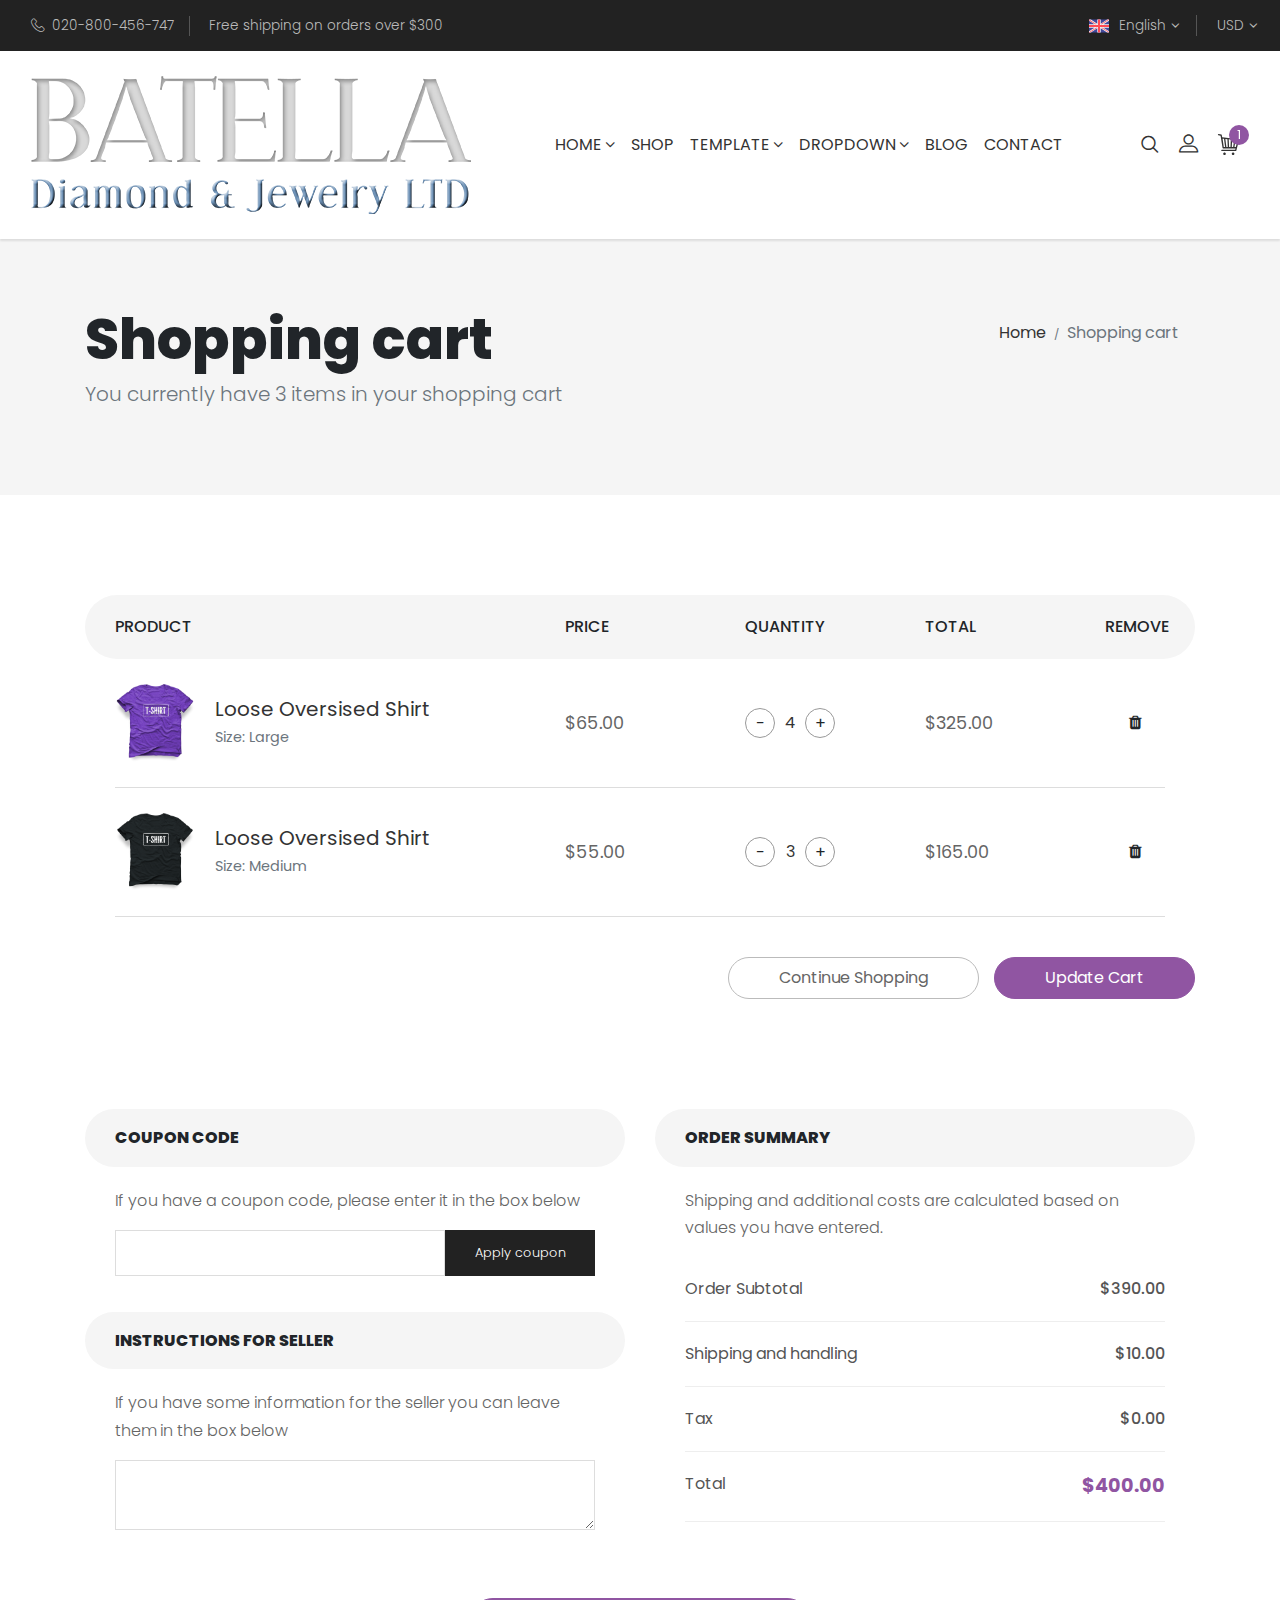
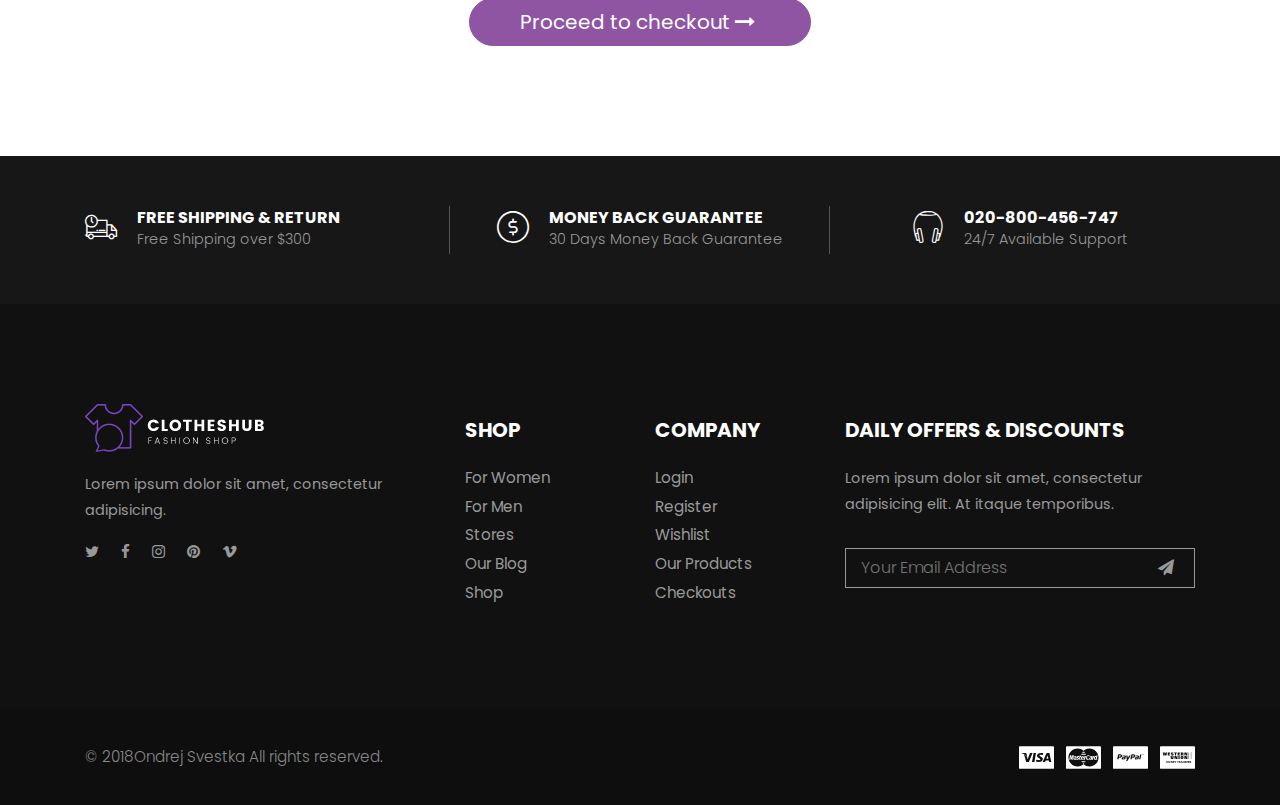
<file: batella/lib/distribution/cart.html>
<!DOCTYPE html>
<html lang="en">
  <head>
    <meta charset="utf-8">
    <meta http-equiv="X-UA-Compatible" content="IE=edge">
    <title>Hub - Bootstrap 4 Ecommerce Template</title>
    <meta name="description" content="">
    <meta name="viewport" content="width=device-width, initial-scale=1">
    <meta name="robots" content="all,follow">
    <!-- Bootstrap CSS-->
    <link rel="stylesheet" href="vendor/bootstrap/css/bootstrap.min.css">
    <!-- Font Awesome CSS-->
    <link rel="stylesheet" href="vendor/font-awesome/css/font-awesome.min.css">
    <!-- Bootstrap Select-->
    <link rel="stylesheet" href="vendor/bootstrap-select/css/bootstrap-select.min.css">
    <!-- Price Slider Stylesheets -->
    <link rel="stylesheet" href="vendor/nouislider/nouislider.css">
    <!-- Custom font icons-->
    <link rel="stylesheet" href="css/custom-fonticons.css">
    <!-- Google fonts - Poppins-->
    <link rel="stylesheet" href="https://fonts.googleapis.com/css?family=Poppins:300,400,500,700">
    <!-- owl carousel-->
    <link rel="stylesheet" href="vendor/owl.carousel/assets/owl.carousel.css">
    <link rel="stylesheet" href="vendor/owl.carousel/assets/owl.theme.default.css">
    <!-- theme stylesheet-->
    <link rel="stylesheet" href="css/style.default.css" id="theme-stylesheet">
    <!-- Custom stylesheet - for your changes-->
    <link rel="stylesheet" href="css/custom.css">
    <!-- Favicon-->
    <link rel="shortcut icon" href="img/favicon.ico">
    <!-- Modernizr-->
    <script src="js/modernizr.custom.79639.js"></script>
    <!-- Tweaks for older IEs--><!--[if lt IE 9]>
        <script src="https://oss.maxcdn.com/html5shiv/3.7.3/html5shiv.min.js"></script>
        <script src="https://oss.maxcdn.com/respond/1.4.2/respond.min.js"></script><![endif]-->
  </head>
  <body>
    <!-- navbar-->
    <header class="header">
      <!-- Tob Bar-->
      <div class="top-bar">
        <div class="container-fluid">
          <div class="row d-flex align-items-center">
            <div class="col-lg-6 hidden-lg-down text-col">
              <ul class="list-inline">
                <li class="list-inline-item"><i class="icon-telephone"></i>020-800-456-747</li>
                <li class="list-inline-item">Free shipping on orders over $300</li>
              </ul>
            </div>
            <div class="col-lg-6 d-flex justify-content-end">
              <!-- Language Dropdown-->
              <div class="dropdown show"><a id="langsDropdown" href="https://example.com" data-toggle="dropdown" aria-haspopup="true" aria-expanded="false" class="dropdown-toggle"><img src="img/united-kingdom.svg" alt="english">English</a>
                <div aria-labelledby="langsDropdown" class="dropdown-menu"><a href="#" class="dropdown-item"><img src="img/germany.svg" alt="german">German</a><a href="#" class="dropdown-item"> <img src="img/france.svg" alt="french">French</a></div>
              </div>
              <!-- Currency Dropdown-->
              <div class="dropdown show"><a id="currencyDropdown" href="#" data-toggle="dropdown" aria-haspopup="true" aria-expanded="false" class="dropdown-toggle">USD</a>
                <div aria-labelledby="currencyDropdown" class="dropdown-menu"><a href="#" class="dropdown-item">EUR</a><a href="#" class="dropdown-item"> GBP</a></div>
              </div>
            </div>
          </div>
        </div>
      </div>
      <nav class="navbar navbar-expand-lg">
        <div class="search-area">
          <div class="search-area-inner d-flex align-items-center justify-content-center">
            <div class="close-btn"><i class="icon-close"></i></div>
            <form action="#">
              <div class="form-group">
                <input type="search" name="search" id="search" placeholder="What are you looking for?">
                <button type="submit" class="submit"><i class="icon-search"></i></button>
              </div>
            </form>
          </div>
        </div>
        <div class="container-fluid">  
          <!-- Navbar Header  --><a href="index.html" class="navbar-brand"><img src="img/logo.png" alt="..."></a>
          <button type="button" data-toggle="collapse" data-target="#navbarCollapse" aria-controls="navbarCollapse" aria-expanded="false" aria-label="Toggle navigation" class="navbar-toggler navbar-toggler-right"><i class="fa fa-bars"></i></button>
          <!-- Navbar Collapse -->
          <div id="navbarCollapse" class="collapse navbar-collapse">
            <ul class="navbar-nav mx-auto">
              <li class="nav-item dropdown"><a id="navbarHomeLink" href="index.html" data-toggle="dropdown" aria-haspopup="true" aria-expanded="false" class="nav-link">Home<i class="fa fa-angle-down"></i></a>
                <ul aria-labelledby="navbarDropdownHomeLink" class="dropdown-menu">
                  <li><a href="index.html" class="dropdown-item">Classic Home</a></li>
                  <li><a href="index2.html" class="dropdown-item">Parallax sections</a></li>
                  <li><a href="index3.html" class="dropdown-item">Video background                     </a></li>
                </ul>
              </li>
              <li class="nav-item"><a href="category.html" class="nav-link">Shop</a>
              </li>
              <!-- Megamenu-->
              <li class="nav-item dropdown menu-large"><a href="#" data-toggle="dropdown" class="nav-link">Template<i class="fa fa-angle-down"></i></a>
                <div class="dropdown-menu megamenu">
                  <div class="row">
                    <div class="col-lg-9">
                      <div class="row">
                        <div class="col-lg-3"><strong class="text-uppercase">Home</strong>
                          <ul class="list-unstyled">
                            <li><a href="index.html">Classic homepage</a></li>
                            <li><a href="index2.html">Parallax sections <span class="badge badge-success ml-2">New</span></a></li>
                            <li><a href="index3.html">Video background  <span class="badge badge-success ml-2">New</span></a></li>
                          </ul><strong class="text-uppercase">Shop</strong>
                          <ul class="list-unstyled">                                                   
                            <li><a href="category.html">Category - left sidebar</a></li>
                            <li><a href="category-right.html">Category - right sidebar</a></li>
                            <li><a href="category-full.html">Category - full width</a></li>
                            <li><a href="detail.html">Product detail</a></li>
                          </ul>
                        </div>
                        <div class="col-lg-3"><strong class="text-uppercase">Order process</strong>
                          <ul class="list-unstyled">
                            <li><a href="cart.html">Shopping cart</a></li>
                            <li><a href="checkout1.html">Checkout 1 - Address</a></li>
                            <li><a href="checkout2.html">Checkout 2 - Delivery</a></li>
                            <li><a href="checkout3.html">Checkout 3 - Payment</a></li>
                            <li><a href="checkout4.html">Checkout 4 - Review             </a></li>
                            <li><a href="checkout5.html">Checkout 5 - Confirmation             </a></li>
                          </ul><strong class="text-uppercase">Blog</strong>
                          <ul class="list-unstyled">                                                   
                            <li><a href="blog.html">Blog</a></li>
                            <li><a href="post.html">Post                                                                                           </a></li>
                          </ul>
                        </div>
                        <div class="col-lg-3"><strong class="text-uppercase">Pages</strong>
                          <ul class="list-unstyled">
                            <li><a href="contact.html">Contact</a></li>
                            <li><a href="about.html">About us</a></li>
                            <li><a href="text.html">Text page</a></li>
                            <li><a href="faq.html">FAQ  <span class="badge badge-success ml-2">New</span></a></li>
                            <li><a href="coming-soon.html">Coming soon  <span class="badge badge-success ml-2">New</span></a></li>
                            <li><a href="404.html">Error 404</a></li>
                            <li><a href="500.html">Error 500</a></li>
                          </ul>
                        </div>
                        <div class="col-lg-3"><strong class="text-uppercase">Customer</strong>
                          <ul class="list-unstyled">
                            <li><a href="customer-login.html">Login/sign up</a></li>
                            <li><a href="customer-orders.html">Orders</a></li>
                            <li><a href="customer-order.html">Order detail</a></li>
                            <li><a href="customer-addresses.html">Addresses</a></li>
                            <li><a href="customer-account.html">Profile</a></li>
                          </ul>
                        </div>
                      </div>
                      <div class="row services-block">
                        <div class="col-xl-3 col-lg-6 d-flex">
                          <div class="item d-flex align-items-center">
                            <div class="icon"><i class="icon-truck text-primary"></i></div>
                            <div class="text"><span class="text-uppercase">Free shipping &amp; return</span><small>Free Shipping over $300</small></div>
                          </div>
                        </div>
                        <div class="col-xl-3 col-lg-6 d-flex">
                          <div class="item d-flex align-items-center">
                            <div class="icon"><i class="icon-coin text-primary"></i></div>
                            <div class="text"><span class="text-uppercase">Money back guarantee</span><small>30 Days Money Back</small></div>
                          </div>
                        </div>
                        <div class="col-xl-3 col-lg-6 d-flex">
                          <div class="item d-flex align-items-center">
                            <div class="icon"><i class="icon-headphones text-primary"></i></div>
                            <div class="text"><span class="text-uppercase">020-800-456-747</span><small>24/7 Available Support</small></div>
                          </div>
                        </div>
                        <div class="col-xl-3 col-lg-6 d-flex">
                          <div class="item d-flex align-items-center">
                            <div class="icon"><i class="icon-secure-shield text-primary"></i></div>
                            <div class="text"><span class="text-uppercase">Secure Payment</span><small>Secure Payment</small></div>
                          </div>
                        </div>
                      </div>
                    </div>
                    <div class="col-lg-3 text-center product-col hidden-lg-down"><a href="detail.html" class="product-image"><img src="img/shirt.png" alt="..." class="img-fluid"></a>
                      <h6 class="text-uppercase product-heading"><a href="detail.html">Lose Oversized Shirt</a></h6>
                      <ul class="rate list-inline">
                        <li class="list-inline-item"><i class="fa fa-star-o text-primary"></i></li>
                        <li class="list-inline-item"><i class="fa fa-star-o text-primary"></i></li>
                        <li class="list-inline-item"><i class="fa fa-star-o text-primary"></i></li>
                        <li class="list-inline-item"><i class="fa fa-star-o text-primary"></i></li>
                        <li class="list-inline-item"><i class="fa fa-star-o text-primary"></i></li>
                      </ul><strong class="price text-primary">$65.00</strong><a href="#" class="btn btn-template wide">Add to cart</a>
                    </div>
                  </div>
                </div>
              </li>
              <!-- /Megamenu end-->
              <!-- Multi level dropdown    -->
              <li class="nav-item dropdown"><a id="navbarDropdownMenuLink" href="http://example.com" data-toggle="dropdown" aria-haspopup="true" aria-expanded="false" class="nav-link">Dropdown<i class="fa fa-angle-down"></i></a>
                <ul aria-labelledby="navbarDropdownMenuLink" class="dropdown-menu">
                  <li><a href="#" class="dropdown-item">Action</a></li>
                  <li><a href="#" class="dropdown-item">Another action</a></li>
                  <li class="dropdown-submenu"><a id="navbarDropdownMenuLink2" href="http://example.com" data-toggle="dropdown" aria-haspopup="true" aria-expanded="false" class="nav-link">Dropdown link<i class="fa fa-angle-down"></i></a>
                    <ul aria-labelledby="navbarDropdownMenuLink2" class="dropdown-menu">
                      <li><a href="#" class="dropdown-item">Action</a></li>
                      <li class="dropdown-submenu"><a id="navbarDropdownMenuLink3" href="http://example.com" data-toggle="dropdown" aria-haspopup="true" aria-expanded="false" class="nav-link">
                           
                          Another action<i class="fa fa-angle-down"></i></a>
                        <ul aria-labelledby="navbarDropdownMenuLink3" class="dropdown-menu">
                          <li><a href="#" class="dropdown-item">Action</a></li>
                          <li><a href="#" class="dropdown-item">Action</a></li>
                          <li><a href="#" class="dropdown-item">Action</a></li>
                          <li><a href="#" class="dropdown-item">Action</a></li>
                        </ul>
                      </li>
                      <li><a href="#" class="dropdown-item">Something else here</a></li>
                    </ul>
                  </li>
                </ul>
              </li>
              <!-- Multi level dropdown end-->
              <li class="nav-item"><a href="blog.html" class="nav-link">Blog </a>
              </li>
              <li class="nav-item"><a href="contact.html" class="nav-link">Contact</a>
              </li>
            </ul>
            <div class="right-col d-flex align-items-lg-center flex-column flex-lg-row">
              <!-- Search Button-->
              <div class="search"><i class="icon-search"></i></div>
              <!-- User Not Logged - link to login page-->
              <div class="user"> <a id="userdetails" href="customer-login.html" class="user-link"><i class="icon-profile">                   </i></a></div>
              <!-- Cart Dropdown-->
              <div class="cart dropdown show"><a id="cartdetails" href="https://example.com" data-toggle="dropdown" aria-haspopup="true" aria-expanded="false" class="dropdown-toggle"><i class="icon-cart"></i>
                  <div class="cart-no">1</div></a><a href="cart.html" class="text-primary view-cart">View Cart</a>
                <div aria-labelledby="cartdetails" class="dropdown-menu">
                  <!-- cart item-->
                  <div class="dropdown-item cart-product">
                    <div class="d-flex align-items-center">
                      <div class="img"><img src="img/hoodie-man-1.png" alt="..." class="img-fluid"></div>
                      <div class="details d-flex justify-content-between">
                        <div class="text"> <a href="#"><strong>Heather Gray Hoodie</strong></a><small>Quantity: 1 </small><span class="price">$75.00 </span></div><a href="#" class="delete"><i class="fa fa-trash-o"></i></a>
                      </div>
                    </div>
                  </div>
                  <!-- total price-->
                  <div class="dropdown-item total-price d-flex justify-content-between"><span>Total</span><strong class="text-primary">$75.00</strong></div>
                  <!-- call to actions-->
                  <div class="dropdown-item CTA d-flex"><a href="cart.html" class="btn btn-template wide">View Cart</a><a href="checkout1.html" class="btn btn-template wide">Checkout</a></div>
                </div>
              </div>
            </div>
          </div>
        </div>
      </nav>
    </header>
    <!-- Hero Section-->
    <section class="hero hero-page gray-bg padding-small">
      <div class="container">
        <div class="row d-flex">
          <div class="col-lg-9 order-2 order-lg-1">
            <h1>Shopping cart</h1><p class="lead text-muted">You currently have 3 items in your shopping cart</p>
          </div>
          <div class="col-lg-3 text-right order-1 order-lg-2">
            <ul class="breadcrumb justify-content-lg-end">
              <li class="breadcrumb-item"><a href="index.html">Home</a></li>
              <li class="breadcrumb-item active">Shopping cart</li>
            </ul>
          </div>
        </div>
      </div>
    </section>
    <!-- Shopping Cart Section-->
    <section class="shopping-cart">
      <div class="container">
        <div class="basket">
          <div class="basket-holder">
            <div class="basket-header">
              <div class="row">
                <div class="col-5">Product</div>
                <div class="col-2">Price</div>
                <div class="col-2">Quantity</div>
                <div class="col-2">Total</div>
                <div class="col-1 text-center">Remove</div>
              </div>
            </div>
            <div class="basket-body">
              <!-- Product-->
              <div class="item">
                <div class="row d-flex align-items-center">
                  <div class="col-5">
                    <div class="d-flex align-items-center"><img src="img/shirt.png" alt="..." class="img-fluid">
                      <div class="title"><a href="detail.html">
                          <h5>Loose Oversised Shirt</h5><span class="text-muted">Size: Large</span></a></div>
                    </div>
                  </div>
                  <div class="col-2"><span>$65.00</span></div>
                  <div class="col-2">
                    <div class="d-flex align-items-center">
                      <div class="quantity d-flex align-items-center">
                        <div class="dec-btn">-</div>
                        <input type="text" value="4" class="quantity-no">
                        <div class="inc-btn">+</div>
                      </div>
                    </div>
                  </div>
                  <div class="col-2"><span>$325.00</span></div>
                  <div class="col-1 text-center"><i class="delete fa fa-trash"></i></div>
                </div>
              </div>
              <!-- Product-->
              <div class="item">
                <div class="row d-flex align-items-center">
                  <div class="col-5">
                    <div class="d-flex align-items-center"><img src="img/shirt-black.png" alt="..." class="img-fluid">
                      <div class="title"><a href="detail.html">
                          <h5>Loose Oversised Shirt</h5><span class="text-muted">Size: Medium</span></a></div>
                    </div>
                  </div>
                  <div class="col-2"><span>$55.00</span></div>
                  <div class="col-2">
                    <div class="d-flex align-items-center">
                      <div class="quantity d-flex align-items-center">
                        <div class="dec-btn">-</div>
                        <input type="text" value="3" class="quantity-no">
                        <div class="inc-btn">+</div>
                      </div>
                    </div>
                  </div>
                  <div class="col-2"><span>$165.00</span></div>
                  <div class="col-1 text-center"><i class="delete fa fa-trash"></i></div>
                </div>
              </div>
            </div>
          </div>
        </div>
      </div>
      <div class="container">
        <div class="CTAs d-flex align-items-center justify-content-center justify-content-md-end flex-column flex-md-row"><a href="shop.html" class="btn btn-template-outlined wide">Continue Shopping</a><a href="#" class="btn btn-template wide">Update Cart</a></div>
      </div>
    </section>
    <!-- Order Details Section-->
    <section class="order-details no-padding-top"> 
      <div class="container">
        <div class="row">                         
          <div class="col-lg-6">
            <div class="block">
              <div class="block-header">
                <h6 class="text-uppercase">Coupon Code</h6>
              </div>
              <div class="block-body">
                <p>If you have a coupon code, please enter it in the box below</p>
                <form action="#">
                  <div class="form-group d-flex">
                    <input type="text" name="coupon">
                    <button type="submit" class="cart-black-button">Apply coupon</button>
                  </div>
                </form>
              </div>
            </div>
            <div class="block">
              <div class="block-header">
                <h6 class="text-uppercase">Instructions for seller</h6>
              </div>
              <div class="block-body">
                <p>If you have some information for the seller you can leave them in the box below</p>
                <form action="#">
                  <textarea name="instructions"></textarea>
                </form>
              </div>
            </div>
          </div>
          <div class="col-lg-6">
            <div class="block">
              <div class="block-header">
                <h6 class="text-uppercase">Order Summary</h6>
              </div>
              <div class="block-body">
                <p>Shipping and additional costs are calculated based on values you have entered.</p>
                <ul class="order-menu list-unstyled">
                  <li class="d-flex justify-content-between"><span>Order Subtotal </span><strong>$390.00</strong></li>
                  <li class="d-flex justify-content-between"><span>Shipping and handling</span><strong>$10.00</strong></li>
                  <li class="d-flex justify-content-between"><span>Tax</span><strong>$0.00</strong></li>
                  <li class="d-flex justify-content-between"><span>Total</span><strong class="text-primary price-total">$400.00</strong></li>
                </ul>
              </div>
            </div>
          </div>
          <div class="col-lg-12 text-center CTAs"><a href="checkout1.html" class="btn btn-template btn-lg wide">Proceed to checkout<i class="fa fa-long-arrow-right"></i></a></div>
        </div>
      </div>
    </section>
    <!-- Footer-->
    <footer class="main-footer">
      <!-- Service Block-->
      <div class="services-block">
        <div class="container">
          <div class="row">
            <div class="col-lg-4 d-flex justify-content-center justify-content-lg-start">
              <div class="item d-flex align-items-center">
                <div class="icon"><i class="icon-truck"></i></div>
                <div class="text">
                  <h6 class="no-margin text-uppercase">Free shipping &amp; return</h6><span>Free Shipping over $300</span>
                </div>
              </div>
            </div>
            <div class="col-lg-4 d-flex justify-content-center">
              <div class="item d-flex align-items-center">
                <div class="icon"><i class="icon-coin"></i></div>
                <div class="text">
                  <h6 class="no-margin text-uppercase">Money back guarantee</h6><span>30 Days Money Back Guarantee</span>
                </div>
              </div>
            </div>
            <div class="col-lg-4 d-flex justify-content-center">
              <div class="item d-flex align-items-center">
                <div class="icon"><i class="icon-headphones"></i></div>
                <div class="text">
                  <h6 class="no-margin text-uppercase">020-800-456-747</h6><span>24/7 Available Support</span>
                </div>
              </div>
            </div>
          </div>
        </div>
      </div>
      <!-- Main Block -->
      <div class="main-block">
        <div class="container">
          <div class="row">
            <div class="info col-lg-4">
              <div class="logo"><img src="img/logo-white.png" alt="..."></div>
              <p>Lorem ipsum dolor sit amet, consectetur adipisicing.</p>
              <ul class="social-menu list-inline">
                <li class="list-inline-item"><a href="#" target="_blank" title="twitter"><i class="fa fa-twitter"></i></a></li>
                <li class="list-inline-item"><a href="#" target="_blank" title="facebook"><i class="fa fa-facebook"></i></a></li>
                <li class="list-inline-item"><a href="#" target="_blank" title="instagram"><i class="fa fa-instagram"></i></a></li>
                <li class="list-inline-item"><a href="#" target="_blank" title="pinterest"><i class="fa fa-pinterest"></i></a></li>
                <li class="list-inline-item"><a href="#" target="_blank" title="vimeo"><i class="fa fa-vimeo"></i></a></li>
              </ul>
            </div>
            <div class="site-links col-lg-2 col-md-6">
              <h5 class="text-uppercase">Shop</h5>
              <ul class="list-unstyled">
                <li> <a href="#">For Women</a></li>
                <li> <a href="#">For Men</a></li>
                <li> <a href="#">Stores</a></li>
                <li> <a href="#">Our Blog</a></li>
                <li> <a href="#">Shop</a></li>
              </ul>
            </div>
            <div class="site-links col-lg-2 col-md-6">
              <h5 class="text-uppercase">Company</h5>
              <ul class="list-unstyled">
                <li> <a href="#">Login</a></li>
                <li> <a href="#">Register</a></li>
                <li> <a href="#">Wishlist</a></li>
                <li> <a href="#">Our Products</a></li>
                <li> <a href="#">Checkouts</a></li>
              </ul>
            </div>
            <div class="newsletter col-lg-4">
              <h5 class="text-uppercase">Daily Offers & Discounts</h5>
              <p> Lorem ipsum dolor sit amet, consectetur adipisicing elit. At itaque temporibus.</p>
              <form action="#" id="newsletter-form">
                <div class="form-group">
                  <input type="email" name="subscribermail" placeholder="Your Email Address">
                  <button type="submit"> <i class="fa fa-paper-plane"></i></button>
                </div>
              </form>
            </div>
          </div>
        </div>
      </div>
      <div class="copyrights">
        <div class="container">
          <div class="row d-flex align-items-center">
            <div class="text col-md-6">
              <p>&copy; 2018<a href="https://ondrejsvestka.cz" target="_blank">Ondrej Svestka </a> All rights reserved.</p>
            </div>
            <div class="payment col-md-6 clearfix">
              <ul class="payment-list list-inline-item pull-right">
                <li class="list-inline-item"><img src="img/visa.svg" alt="..."></li>
                <li class="list-inline-item"><img src="img/mastercard.svg" alt="..."></li>
                <li class="list-inline-item"><img src="img/paypal.svg" alt="..."></li>
                <li class="list-inline-item"><img src="img/western-union.svg" alt="..."></li>
              </ul>
            </div>
          </div>
        </div>
      </div>
    </footer>
    <!-- JavaScript files-->
    <script src="vendor/jquery/jquery.min.js"></script>
    <script src="vendor/popper.js/umd/popper.min.js"> </script>
    <script src="vendor/bootstrap/js/bootstrap.min.js"></script>
    <script src="vendor/jquery.cookie/jquery.cookie.js"> </script>
    <script src="vendor/owl.carousel/owl.carousel.min.js"></script>
    <script src="vendor/owl.carousel2.thumbs/owl.carousel2.thumbs.min.js"></script>
    <script src="vendor/bootstrap-select/js/bootstrap-select.min.js"></script>
    <script src="vendor/nouislider/nouislider.min.js"></script>
    <script src="vendor/jquery-countdown/jquery.countdown.min.js"></script>
    <!-- Main Template File-->
    <script src="js/front.js"></script>
  </body>
</html>
</file>
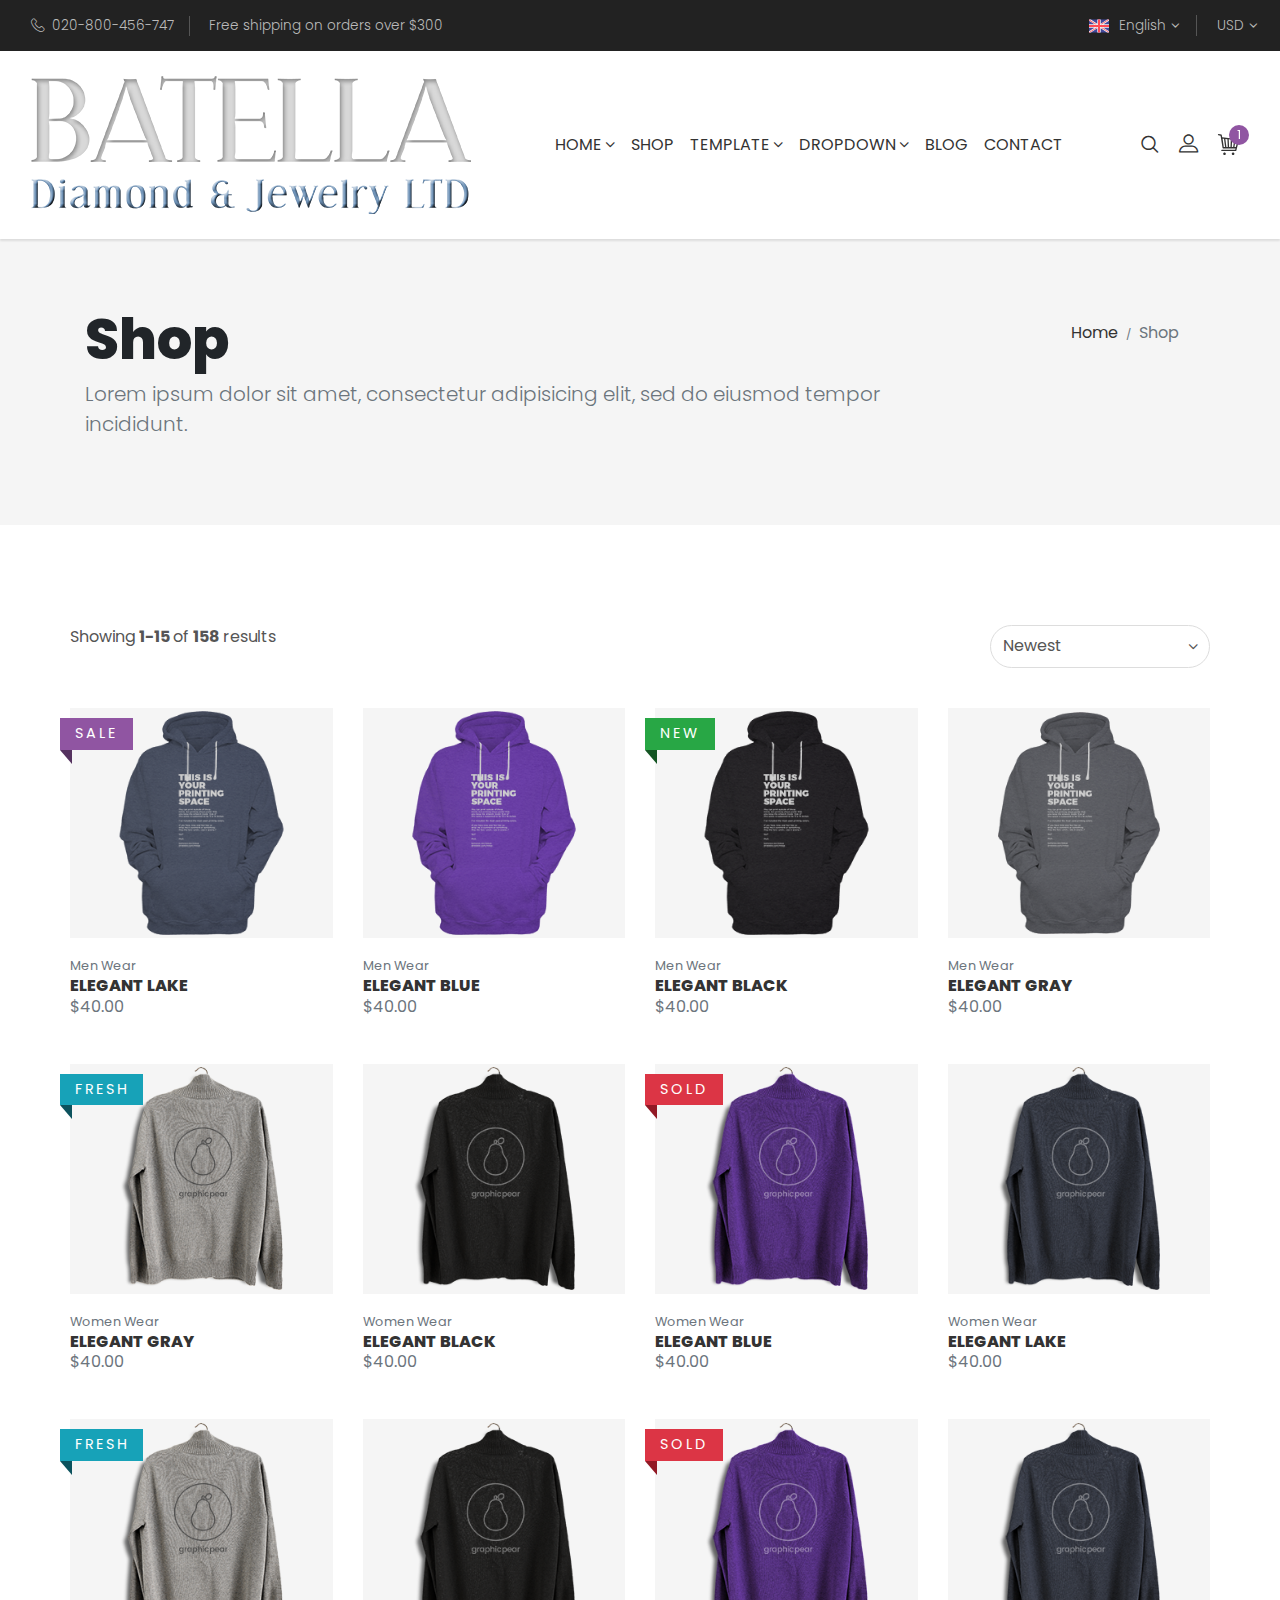
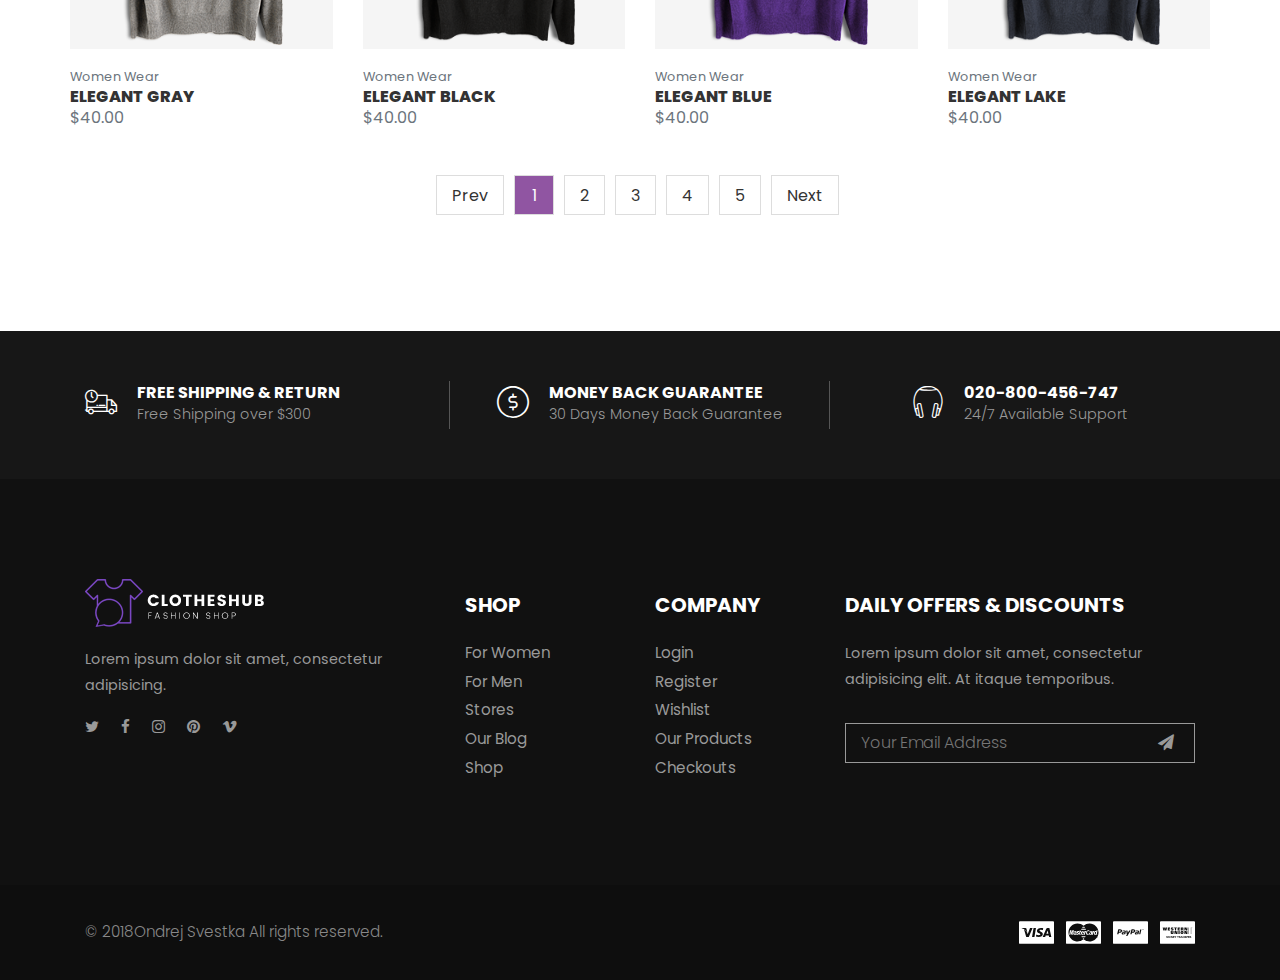
<file: batella/lib/distribution/category-full.html>
<!DOCTYPE html>
<html lang="en">
  <head>
    <meta charset="utf-8">
    <meta http-equiv="X-UA-Compatible" content="IE=edge">
    <title>Hub - Bootstrap 4 Ecommerce Template</title>
    <meta name="description" content="">
    <meta name="viewport" content="width=device-width, initial-scale=1">
    <meta name="robots" content="all,follow">
    <!-- Bootstrap CSS-->
    <link rel="stylesheet" href="vendor/bootstrap/css/bootstrap.min.css">
    <!-- Font Awesome CSS-->
    <link rel="stylesheet" href="vendor/font-awesome/css/font-awesome.min.css">
    <!-- Bootstrap Select-->
    <link rel="stylesheet" href="vendor/bootstrap-select/css/bootstrap-select.min.css">
    <!-- Price Slider Stylesheets -->
    <link rel="stylesheet" href="vendor/nouislider/nouislider.css">
    <!-- Custom font icons-->
    <link rel="stylesheet" href="css/custom-fonticons.css">
    <!-- Google fonts - Poppins-->
    <link rel="stylesheet" href="https://fonts.googleapis.com/css?family=Poppins:300,400,500,700">
    <!-- owl carousel-->
    <link rel="stylesheet" href="vendor/owl.carousel/assets/owl.carousel.css">
    <link rel="stylesheet" href="vendor/owl.carousel/assets/owl.theme.default.css">
    <!-- theme stylesheet-->
    <link rel="stylesheet" href="css/style.default.css" id="theme-stylesheet">
    <!-- Custom stylesheet - for your changes-->
    <link rel="stylesheet" href="css/custom.css">
    <!-- Favicon-->
    <link rel="shortcut icon" href="img/favicon.ico">
    <!-- Modernizr-->
    <script src="js/modernizr.custom.79639.js"></script>
    <!-- Tweaks for older IEs--><!--[if lt IE 9]>
        <script src="https://oss.maxcdn.com/html5shiv/3.7.3/html5shiv.min.js"></script>
        <script src="https://oss.maxcdn.com/respond/1.4.2/respond.min.js"></script><![endif]-->
  </head>
  <body>
    <!-- navbar-->
    <header class="header">
      <!-- Tob Bar-->
      <div class="top-bar">
        <div class="container-fluid">
          <div class="row d-flex align-items-center">
            <div class="col-lg-6 hidden-lg-down text-col">
              <ul class="list-inline">
                <li class="list-inline-item"><i class="icon-telephone"></i>020-800-456-747</li>
                <li class="list-inline-item">Free shipping on orders over $300</li>
              </ul>
            </div>
            <div class="col-lg-6 d-flex justify-content-end">
              <!-- Language Dropdown-->
              <div class="dropdown show"><a id="langsDropdown" href="https://example.com" data-toggle="dropdown" aria-haspopup="true" aria-expanded="false" class="dropdown-toggle"><img src="img/united-kingdom.svg" alt="english">English</a>
                <div aria-labelledby="langsDropdown" class="dropdown-menu"><a href="#" class="dropdown-item"><img src="img/germany.svg" alt="german">German</a><a href="#" class="dropdown-item"> <img src="img/france.svg" alt="french">French</a></div>
              </div>
              <!-- Currency Dropdown-->
              <div class="dropdown show"><a id="currencyDropdown" href="#" data-toggle="dropdown" aria-haspopup="true" aria-expanded="false" class="dropdown-toggle">USD</a>
                <div aria-labelledby="currencyDropdown" class="dropdown-menu"><a href="#" class="dropdown-item">EUR</a><a href="#" class="dropdown-item"> GBP</a></div>
              </div>
            </div>
          </div>
        </div>
      </div>
      <nav class="navbar navbar-expand-lg">
        <div class="search-area">
          <div class="search-area-inner d-flex align-items-center justify-content-center">
            <div class="close-btn"><i class="icon-close"></i></div>
            <form action="#">
              <div class="form-group">
                <input type="search" name="search" id="search" placeholder="What are you looking for?">
                <button type="submit" class="submit"><i class="icon-search"></i></button>
              </div>
            </form>
          </div>
        </div>
        <div class="container-fluid">  
          <!-- Navbar Header  --><a href="index.html" class="navbar-brand"><img src="img/logo.png" alt="..."></a>
          <button type="button" data-toggle="collapse" data-target="#navbarCollapse" aria-controls="navbarCollapse" aria-expanded="false" aria-label="Toggle navigation" class="navbar-toggler navbar-toggler-right"><i class="fa fa-bars"></i></button>
          <!-- Navbar Collapse -->
          <div id="navbarCollapse" class="collapse navbar-collapse">
            <ul class="navbar-nav mx-auto">
              <li class="nav-item dropdown"><a id="navbarHomeLink" href="index.html" data-toggle="dropdown" aria-haspopup="true" aria-expanded="false" class="nav-link">Home<i class="fa fa-angle-down"></i></a>
                <ul aria-labelledby="navbarDropdownHomeLink" class="dropdown-menu">
                  <li><a href="index.html" class="dropdown-item">Classic Home</a></li>
                  <li><a href="index2.html" class="dropdown-item">Parallax sections</a></li>
                  <li><a href="index3.html" class="dropdown-item">Video background                     </a></li>
                </ul>
              </li>
              <li class="nav-item"><a href="category.html" class="nav-link">Shop</a>
              </li>
              <!-- Megamenu-->
              <li class="nav-item dropdown menu-large"><a href="#" data-toggle="dropdown" class="nav-link">Template<i class="fa fa-angle-down"></i></a>
                <div class="dropdown-menu megamenu">
                  <div class="row">
                    <div class="col-lg-9">
                      <div class="row">
                        <div class="col-lg-3"><strong class="text-uppercase">Home</strong>
                          <ul class="list-unstyled">
                            <li><a href="index.html">Classic homepage</a></li>
                            <li><a href="index2.html">Parallax sections <span class="badge badge-success ml-2">New</span></a></li>
                            <li><a href="index3.html">Video background  <span class="badge badge-success ml-2">New</span></a></li>
                          </ul><strong class="text-uppercase">Shop</strong>
                          <ul class="list-unstyled">                                                   
                            <li><a href="category.html">Category - left sidebar</a></li>
                            <li><a href="category-right.html">Category - right sidebar</a></li>
                            <li><a href="category-full.html">Category - full width</a></li>
                            <li><a href="detail.html">Product detail</a></li>
                          </ul>
                        </div>
                        <div class="col-lg-3"><strong class="text-uppercase">Order process</strong>
                          <ul class="list-unstyled">
                            <li><a href="cart.html">Shopping cart</a></li>
                            <li><a href="checkout1.html">Checkout 1 - Address</a></li>
                            <li><a href="checkout2.html">Checkout 2 - Delivery</a></li>
                            <li><a href="checkout3.html">Checkout 3 - Payment</a></li>
                            <li><a href="checkout4.html">Checkout 4 - Review             </a></li>
                            <li><a href="checkout5.html">Checkout 5 - Confirmation             </a></li>
                          </ul><strong class="text-uppercase">Blog</strong>
                          <ul class="list-unstyled">                                                   
                            <li><a href="blog.html">Blog</a></li>
                            <li><a href="post.html">Post                                                                                           </a></li>
                          </ul>
                        </div>
                        <div class="col-lg-3"><strong class="text-uppercase">Pages</strong>
                          <ul class="list-unstyled">
                            <li><a href="contact.html">Contact</a></li>
                            <li><a href="about.html">About us</a></li>
                            <li><a href="text.html">Text page</a></li>
                            <li><a href="faq.html">FAQ  <span class="badge badge-success ml-2">New</span></a></li>
                            <li><a href="coming-soon.html">Coming soon  <span class="badge badge-success ml-2">New</span></a></li>
                            <li><a href="404.html">Error 404</a></li>
                            <li><a href="500.html">Error 500</a></li>
                          </ul>
                        </div>
                        <div class="col-lg-3"><strong class="text-uppercase">Customer</strong>
                          <ul class="list-unstyled">
                            <li><a href="customer-login.html">Login/sign up</a></li>
                            <li><a href="customer-orders.html">Orders</a></li>
                            <li><a href="customer-order.html">Order detail</a></li>
                            <li><a href="customer-addresses.html">Addresses</a></li>
                            <li><a href="customer-account.html">Profile</a></li>
                          </ul>
                        </div>
                      </div>
                      <div class="row services-block">
                        <div class="col-xl-3 col-lg-6 d-flex">
                          <div class="item d-flex align-items-center">
                            <div class="icon"><i class="icon-truck text-primary"></i></div>
                            <div class="text"><span class="text-uppercase">Free shipping &amp; return</span><small>Free Shipping over $300</small></div>
                          </div>
                        </div>
                        <div class="col-xl-3 col-lg-6 d-flex">
                          <div class="item d-flex align-items-center">
                            <div class="icon"><i class="icon-coin text-primary"></i></div>
                            <div class="text"><span class="text-uppercase">Money back guarantee</span><small>30 Days Money Back</small></div>
                          </div>
                        </div>
                        <div class="col-xl-3 col-lg-6 d-flex">
                          <div class="item d-flex align-items-center">
                            <div class="icon"><i class="icon-headphones text-primary"></i></div>
                            <div class="text"><span class="text-uppercase">020-800-456-747</span><small>24/7 Available Support</small></div>
                          </div>
                        </div>
                        <div class="col-xl-3 col-lg-6 d-flex">
                          <div class="item d-flex align-items-center">
                            <div class="icon"><i class="icon-secure-shield text-primary"></i></div>
                            <div class="text"><span class="text-uppercase">Secure Payment</span><small>Secure Payment</small></div>
                          </div>
                        </div>
                      </div>
                    </div>
                    <div class="col-lg-3 text-center product-col hidden-lg-down"><a href="detail.html" class="product-image"><img src="img/shirt.png" alt="..." class="img-fluid"></a>
                      <h6 class="text-uppercase product-heading"><a href="detail.html">Lose Oversized Shirt</a></h6>
                      <ul class="rate list-inline">
                        <li class="list-inline-item"><i class="fa fa-star-o text-primary"></i></li>
                        <li class="list-inline-item"><i class="fa fa-star-o text-primary"></i></li>
                        <li class="list-inline-item"><i class="fa fa-star-o text-primary"></i></li>
                        <li class="list-inline-item"><i class="fa fa-star-o text-primary"></i></li>
                        <li class="list-inline-item"><i class="fa fa-star-o text-primary"></i></li>
                      </ul><strong class="price text-primary">$65.00</strong><a href="#" class="btn btn-template wide">Add to cart</a>
                    </div>
                  </div>
                </div>
              </li>
              <!-- /Megamenu end-->
              <!-- Multi level dropdown    -->
              <li class="nav-item dropdown"><a id="navbarDropdownMenuLink" href="http://example.com" data-toggle="dropdown" aria-haspopup="true" aria-expanded="false" class="nav-link">Dropdown<i class="fa fa-angle-down"></i></a>
                <ul aria-labelledby="navbarDropdownMenuLink" class="dropdown-menu">
                  <li><a href="#" class="dropdown-item">Action</a></li>
                  <li><a href="#" class="dropdown-item">Another action</a></li>
                  <li class="dropdown-submenu"><a id="navbarDropdownMenuLink2" href="http://example.com" data-toggle="dropdown" aria-haspopup="true" aria-expanded="false" class="nav-link">Dropdown link<i class="fa fa-angle-down"></i></a>
                    <ul aria-labelledby="navbarDropdownMenuLink2" class="dropdown-menu">
                      <li><a href="#" class="dropdown-item">Action</a></li>
                      <li class="dropdown-submenu"><a id="navbarDropdownMenuLink3" href="http://example.com" data-toggle="dropdown" aria-haspopup="true" aria-expanded="false" class="nav-link">
                           
                          Another action<i class="fa fa-angle-down"></i></a>
                        <ul aria-labelledby="navbarDropdownMenuLink3" class="dropdown-menu">
                          <li><a href="#" class="dropdown-item">Action</a></li>
                          <li><a href="#" class="dropdown-item">Action</a></li>
                          <li><a href="#" class="dropdown-item">Action</a></li>
                          <li><a href="#" class="dropdown-item">Action</a></li>
                        </ul>
                      </li>
                      <li><a href="#" class="dropdown-item">Something else here</a></li>
                    </ul>
                  </li>
                </ul>
              </li>
              <!-- Multi level dropdown end-->
              <li class="nav-item"><a href="blog.html" class="nav-link">Blog </a>
              </li>
              <li class="nav-item"><a href="contact.html" class="nav-link">Contact</a>
              </li>
            </ul>
            <div class="right-col d-flex align-items-lg-center flex-column flex-lg-row">
              <!-- Search Button-->
              <div class="search"><i class="icon-search"></i></div>
              <!-- User Not Logged - link to login page-->
              <div class="user"> <a id="userdetails" href="customer-login.html" class="user-link"><i class="icon-profile">                   </i></a></div>
              <!-- Cart Dropdown-->
              <div class="cart dropdown show"><a id="cartdetails" href="https://example.com" data-toggle="dropdown" aria-haspopup="true" aria-expanded="false" class="dropdown-toggle"><i class="icon-cart"></i>
                  <div class="cart-no">1</div></a><a href="cart.html" class="text-primary view-cart">View Cart</a>
                <div aria-labelledby="cartdetails" class="dropdown-menu">
                  <!-- cart item-->
                  <div class="dropdown-item cart-product">
                    <div class="d-flex align-items-center">
                      <div class="img"><img src="img/hoodie-man-1.png" alt="..." class="img-fluid"></div>
                      <div class="details d-flex justify-content-between">
                        <div class="text"> <a href="#"><strong>Heather Gray Hoodie</strong></a><small>Quantity: 1 </small><span class="price">$75.00 </span></div><a href="#" class="delete"><i class="fa fa-trash-o"></i></a>
                      </div>
                    </div>
                  </div>
                  <!-- total price-->
                  <div class="dropdown-item total-price d-flex justify-content-between"><span>Total</span><strong class="text-primary">$75.00</strong></div>
                  <!-- call to actions-->
                  <div class="dropdown-item CTA d-flex"><a href="cart.html" class="btn btn-template wide">View Cart</a><a href="checkout1.html" class="btn btn-template wide">Checkout</a></div>
                </div>
              </div>
            </div>
          </div>
        </div>
      </nav>
    </header>
    <!-- Hero Section-->
    <section class="hero hero-page gray-bg padding-small">
      <div class="container">
        <div class="row d-flex">
          <div class="col-lg-9 order-2 order-lg-1">
            <h1>Shop</h1><p class="lead text-muted">Lorem ipsum dolor sit amet, consectetur adipisicing elit, sed do eiusmod tempor incididunt.</p>
          </div>
          <div class="col-lg-3 text-right order-1 order-lg-2">
            <ul class="breadcrumb justify-content-lg-end">
              <li class="breadcrumb-item"><a href="index.html">Home</a></li>
              <li class="breadcrumb-item active">Shop</li>
            </ul>
          </div>
        </div>
      </div>
    </section>
    <main>
      <div class="container">
        <div class="row">
          <!-- Grid -->
          <div class="products-grid col-12 sidebar-none">
            <header class="d-flex justify-content-between align-items-start"><span class="visible-items">Showing <strong>1-15 </strong>of <strong>158 </strong>results</span>
              <select id="sorting" class="bs-select">
                <option value="newest">Newest</option>
                <option value="oldest">Oldest</option>
                <option value="lowest-price">Low Price</option>
                <option value="heigh-price">High Price</option>
              </select>
            </header>
            <div class="row">
              <!-- item-->
              <div class="item col-xl-3 col-lg-4 col-md-6">
                <div class="product is-gray">
                  <div class="image d-flex align-items-center justify-content-center">
                    <div class="ribbon ribbon-primary text-uppercase">Sale</div><img src="img/hoodie-man-1.png" alt="product" class="img-fluid">
                    <div class="hover-overlay d-flex align-items-center justify-content-center">
                      <div class="CTA d-flex align-items-center justify-content-center"><a href="#" class="add-to-cart"><i class="fa fa-shopping-cart"></i></a><a href="detail.html" class="visit-product active"><i class="icon-search"></i>View</a><a href="#" data-toggle="modal" data-target="#exampleModal" class="quick-view"><i class="fa fa-arrows-alt"></i></a></div>
                    </div>
                  </div>
                  <div class="title"><small class="text-muted">Men Wear</small><a href="detail.html">
                      <h3 class="h6 text-uppercase no-margin-bottom">Elegant Lake</h3></a><span class="price text-muted">$40.00</span></div>
                </div>
              </div>
              <div class="item col-xl-3 col-lg-4 col-md-6">
                <div class="product is-gray">
                  <div class="image d-flex align-items-center justify-content-center"><img src="img/hoodie-man-2.png" alt="product" class="img-fluid">
                    <div class="hover-overlay d-flex align-items-center justify-content-center">
                      <div class="CTA d-flex align-items-center justify-content-center"><a href="#" class="add-to-cart"><i class="fa fa-shopping-cart"></i></a><a href="detail.html" class="visit-product active"><i class="icon-search"></i>View</a><a href="#" data-toggle="modal" data-target="#exampleModal" class="quick-view"><i class="fa fa-arrows-alt"></i></a></div>
                    </div>
                  </div>
                  <div class="title"><small class="text-muted">Men Wear</small><a href="detail.html">
                      <h3 class="h6 text-uppercase no-margin-bottom">Elegant Blue</h3></a><span class="price text-muted">$40.00</span></div>
                </div>
              </div>
              <div class="item col-xl-3 col-lg-4 col-md-6">
                <div class="product is-gray">
                  <div class="image d-flex align-items-center justify-content-center">
                    <div class="ribbon ribbon-success text-uppercase">New</div><img src="img/hoodie-man-3.png" alt="product" class="img-fluid">
                    <div class="hover-overlay d-flex align-items-center justify-content-center">
                      <div class="CTA d-flex align-items-center justify-content-center"><a href="#" class="add-to-cart"><i class="fa fa-shopping-cart"></i></a><a href="detail.html" class="visit-product active"><i class="icon-search"></i>View</a><a href="#" data-toggle="modal" data-target="#exampleModal" class="quick-view"><i class="fa fa-arrows-alt"></i></a></div>
                    </div>
                  </div>
                  <div class="title"><small class="text-muted">Men Wear</small><a href="detail.html">
                      <h3 class="h6 text-uppercase no-margin-bottom">Elegant Black</h3></a><span class="price text-muted">$40.00</span></div>
                </div>
              </div>
              <div class="item col-xl-3 col-lg-4 col-md-6">
                <div class="product is-gray">
                  <div class="image d-flex align-items-center justify-content-center"><img src="img/hoodie-man-4.png" alt="product" class="img-fluid">
                    <div class="hover-overlay d-flex align-items-center justify-content-center">
                      <div class="CTA d-flex align-items-center justify-content-center"><a href="#" class="add-to-cart"><i class="fa fa-shopping-cart"></i></a><a href="detail.html" class="visit-product active"><i class="icon-search"></i>View</a><a href="#" data-toggle="modal" data-target="#exampleModal" class="quick-view"><i class="fa fa-arrows-alt"></i></a></div>
                    </div>
                  </div>
                  <div class="title"><small class="text-muted">Men Wear</small><a href="detail.html">
                      <h3 class="h6 text-uppercase no-margin-bottom">Elegant Gray</h3></a><span class="price text-muted">$40.00</span></div>
                </div>
              </div>
              <div class="item col-xl-3 col-lg-4 col-md-6">
                <div class="product is-gray">
                  <div class="image d-flex align-items-center justify-content-center">
                    <div class="ribbon ribbon-info text-uppercase">Fresh</div><img src="img/hoodie-woman-1.png" alt="product" class="img-fluid">
                    <div class="hover-overlay d-flex align-items-center justify-content-center">
                      <div class="CTA d-flex align-items-center justify-content-center"><a href="#" class="add-to-cart"><i class="fa fa-shopping-cart"></i></a><a href="detail.html" class="visit-product active"><i class="icon-search"></i>View</a><a href="#" data-toggle="modal" data-target="#exampleModal" class="quick-view"><i class="fa fa-arrows-alt"></i></a></div>
                    </div>
                  </div>
                  <div class="title"><small class="text-muted">Women Wear</small><a href="detail.html">
                      <h3 class="h6 text-uppercase no-margin-bottom">Elegant Gray</h3></a><span class="price text-muted">$40.00</span></div>
                </div>
              </div>
              <div class="item col-xl-3 col-lg-4 col-md-6">
                <div class="product is-gray">
                  <div class="image d-flex align-items-center justify-content-center"><img src="img/hoodie-woman-2.png" alt="product" class="img-fluid">
                    <div class="hover-overlay d-flex align-items-center justify-content-center">
                      <div class="CTA d-flex align-items-center justify-content-center"><a href="#" class="add-to-cart"><i class="fa fa-shopping-cart"></i></a><a href="detail.html" class="visit-product active"><i class="icon-search"></i>View</a><a href="#" data-toggle="modal" data-target="#exampleModal" class="quick-view"><i class="fa fa-arrows-alt"></i></a></div>
                    </div>
                  </div>
                  <div class="title"><small class="text-muted">Women Wear</small><a href="detail.html">
                      <h3 class="h6 text-uppercase no-margin-bottom">Elegant Black</h3></a><span class="price text-muted">$40.00</span></div>
                </div>
              </div>
              <div class="item col-xl-3 col-lg-4 col-md-6">
                <div class="product is-gray">
                  <div class="image d-flex align-items-center justify-content-center">
                    <div class="ribbon ribbon-danger text-uppercase">Sold</div><img src="img/hoodie-woman-3.png" alt="product" class="img-fluid">
                    <div class="hover-overlay d-flex align-items-center justify-content-center">
                      <div class="CTA d-flex align-items-center justify-content-center"><a href="#" class="add-to-cart"><i class="fa fa-shopping-cart"></i></a><a href="detail.html" class="visit-product active"><i class="icon-search"></i>View</a><a href="#" data-toggle="modal" data-target="#exampleModal" class="quick-view"><i class="fa fa-arrows-alt"></i></a></div>
                    </div>
                  </div>
                  <div class="title"><small class="text-muted">Women Wear</small><a href="detail.html">
                      <h3 class="h6 text-uppercase no-margin-bottom">Elegant Blue</h3></a><span class="price text-muted">$40.00</span></div>
                </div>
              </div>
              <div class="item col-xl-3 col-lg-4 col-md-6">
                <div class="product is-gray">
                  <div class="image d-flex align-items-center justify-content-center"><img src="img/hoodie-woman-4.png" alt="product" class="img-fluid">
                    <div class="hover-overlay d-flex align-items-center justify-content-center">
                      <div class="CTA d-flex align-items-center justify-content-center"><a href="#" class="add-to-cart"><i class="fa fa-shopping-cart"></i></a><a href="detail.html" class="visit-product active"><i class="icon-search"></i>View</a><a href="#" data-toggle="modal" data-target="#exampleModal" class="quick-view"><i class="fa fa-arrows-alt"></i></a></div>
                    </div>
                  </div>
                  <div class="title"><small class="text-muted">Women Wear</small><a href="detail.html">
                      <h3 class="h6 text-uppercase no-margin-bottom">Elegant Lake</h3></a><span class="price text-muted">$40.00</span></div>
                </div>
              </div>
              <div class="item col-xl-3 col-lg-4 col-md-6">
                <div class="product is-gray">
                  <div class="image d-flex align-items-center justify-content-center">
                    <div class="ribbon ribbon-info text-uppercase">Fresh</div><img src="img/hoodie-woman-1.png" alt="product" class="img-fluid">
                    <div class="hover-overlay d-flex align-items-center justify-content-center">
                      <div class="CTA d-flex align-items-center justify-content-center"><a href="#" class="add-to-cart"><i class="fa fa-shopping-cart"></i></a><a href="detail.html" class="visit-product active"><i class="icon-search"></i>View</a><a href="#" data-toggle="modal" data-target="#exampleModal" class="quick-view"><i class="fa fa-arrows-alt"></i></a></div>
                    </div>
                  </div>
                  <div class="title"><small class="text-muted">Women Wear</small><a href="detail.html">
                      <h3 class="h6 text-uppercase no-margin-bottom">Elegant Gray</h3></a><span class="price text-muted">$40.00</span></div>
                </div>
              </div>
              <div class="item col-xl-3 col-lg-4 col-md-6">
                <div class="product is-gray">
                  <div class="image d-flex align-items-center justify-content-center"><img src="img/hoodie-woman-2.png" alt="product" class="img-fluid">
                    <div class="hover-overlay d-flex align-items-center justify-content-center">
                      <div class="CTA d-flex align-items-center justify-content-center"><a href="#" class="add-to-cart"><i class="fa fa-shopping-cart"></i></a><a href="detail.html" class="visit-product active"><i class="icon-search"></i>View</a><a href="#" data-toggle="modal" data-target="#exampleModal" class="quick-view"><i class="fa fa-arrows-alt"></i></a></div>
                    </div>
                  </div>
                  <div class="title"><small class="text-muted">Women Wear</small><a href="detail.html">
                      <h3 class="h6 text-uppercase no-margin-bottom">Elegant Black</h3></a><span class="price text-muted">$40.00</span></div>
                </div>
              </div>
              <div class="item col-xl-3 col-lg-4 col-md-6">
                <div class="product is-gray">
                  <div class="image d-flex align-items-center justify-content-center">
                    <div class="ribbon ribbon-danger text-uppercase">Sold</div><img src="img/hoodie-woman-3.png" alt="product" class="img-fluid">
                    <div class="hover-overlay d-flex align-items-center justify-content-center">
                      <div class="CTA d-flex align-items-center justify-content-center"><a href="#" class="add-to-cart"><i class="fa fa-shopping-cart"></i></a><a href="detail.html" class="visit-product active"><i class="icon-search"></i>View</a><a href="#" data-toggle="modal" data-target="#exampleModal" class="quick-view"><i class="fa fa-arrows-alt"></i></a></div>
                    </div>
                  </div>
                  <div class="title"><small class="text-muted">Women Wear</small><a href="detail.html">
                      <h3 class="h6 text-uppercase no-margin-bottom">Elegant Blue</h3></a><span class="price text-muted">$40.00</span></div>
                </div>
              </div>
              <div class="item col-xl-3 col-lg-4 col-md-6">
                <div class="product is-gray">
                  <div class="image d-flex align-items-center justify-content-center"><img src="img/hoodie-woman-4.png" alt="product" class="img-fluid">
                    <div class="hover-overlay d-flex align-items-center justify-content-center">
                      <div class="CTA d-flex align-items-center justify-content-center"><a href="#" class="add-to-cart"><i class="fa fa-shopping-cart"></i></a><a href="detail.html" class="visit-product active"><i class="icon-search"></i>View</a><a href="#" data-toggle="modal" data-target="#exampleModal" class="quick-view"><i class="fa fa-arrows-alt"></i></a></div>
                    </div>
                  </div>
                  <div class="title"><small class="text-muted">Women Wear</small><a href="detail.html">
                      <h3 class="h6 text-uppercase no-margin-bottom">Elegant Lake</h3></a><span class="price text-muted">$40.00</span></div>
                </div>
              </div>
            </div>
            <nav aria-label="page navigation example" class="d-flex justify-content-center">
              <ul class="pagination pagination-custom">
                <li class="page-item"><a href="#" aria-label="Previous" class="page-link"><span aria-hidden="true">Prev</span><span class="sr-only">Previous</span></a></li>
                <li class="page-item"><a href="#" class="page-link active">1       </a></li>
                <li class="page-item"><a href="#" class="page-link">2       </a></li>
                <li class="page-item"><a href="#" class="page-link">3       </a></li>
                <li class="page-item"><a href="#" class="page-link">4       </a></li>
                <li class="page-item"><a href="#" class="page-link">5 </a></li>
                <li class="page-item"><a href="#" aria-label="Next" class="page-link"><span aria-hidden="true">Next</span><span class="sr-only">Next     </span></a></li>
              </ul>
            </nav>
          </div>
          <!-- / Grid End-->
        </div>
      </div>
    </main>
    <!-- Overview Popup    -->
    <div id="exampleModal" tabindex="-1" role="dialog" aria-hidden="true" class="modal fade overview">
      <div role="document" class="modal-dialog">
        <div class="modal-content">
          <button type="button" data-dismiss="modal" aria-label="Close" class="close"><span aria-hidden="true"><i class="icon-close"></i></span></button>
          <div class="modal-body"> 
            <div class="ribbon-primary text-uppercase">Sale</div>
            <div class="row d-flex align-items-center">
              <div class="image col-lg-5"><img src="img/shirt.png" alt="..." class="img-fluid d-block"></div>
              <div class="details col-lg-7">
                <h2>Lose Oversized Shirt</h2>
                <ul class="price list-inline">
                  <li class="list-inline-item current">$65.00</li>
                  <li class="list-inline-item original">$90.00</li>
                </ul>
                <p>Lorem ipsum dolor sit amet, consectetur adipiscing elit, sed do eiusmod tempor incididunt ut labore et dolore magna aliqua. Ut enim ad minim veniam, quis nostrud exercitation ullamco</p>
                <div class="d-flex align-items-center">
                  <div class="quantity d-flex align-items-center">
                    <div class="dec-btn">-</div>
                    <input type="text" value="1" class="quantity-no">
                    <div class="inc-btn">+</div>
                  </div>
                  <select id="size" class="bs-select">
                    <option value="small">Small</option>
                    <option value="meduim">Medium</option>
                    <option value="large">Large</option>
                    <option value="x-large">X-Large</option>
                  </select>
                </div>
                <ul class="CTAs list-inline">
                  <li class="list-inline-item"><a href="#" class="btn btn-template wide"> <i class="fa fa-shopping-cart"></i>Add to Cart</a></li>
                  <li class="list-inline-item"><a href="#" class="visit-product active btn btn-template-outlined wide"> <i class="icon-heart"></i>Add to wishlist</a></li>
                </ul>
              </div>
            </div>
          </div>
        </div>
      </div>
    </div>
    <!-- Footer-->
    <footer class="main-footer">
      <!-- Service Block-->
      <div class="services-block">
        <div class="container">
          <div class="row">
            <div class="col-lg-4 d-flex justify-content-center justify-content-lg-start">
              <div class="item d-flex align-items-center">
                <div class="icon"><i class="icon-truck"></i></div>
                <div class="text">
                  <h6 class="no-margin text-uppercase">Free shipping &amp; return</h6><span>Free Shipping over $300</span>
                </div>
              </div>
            </div>
            <div class="col-lg-4 d-flex justify-content-center">
              <div class="item d-flex align-items-center">
                <div class="icon"><i class="icon-coin"></i></div>
                <div class="text">
                  <h6 class="no-margin text-uppercase">Money back guarantee</h6><span>30 Days Money Back Guarantee</span>
                </div>
              </div>
            </div>
            <div class="col-lg-4 d-flex justify-content-center">
              <div class="item d-flex align-items-center">
                <div class="icon"><i class="icon-headphones"></i></div>
                <div class="text">
                  <h6 class="no-margin text-uppercase">020-800-456-747</h6><span>24/7 Available Support</span>
                </div>
              </div>
            </div>
          </div>
        </div>
      </div>
      <!-- Main Block -->
      <div class="main-block">
        <div class="container">
          <div class="row">
            <div class="info col-lg-4">
              <div class="logo"><img src="img/logo-white.png" alt="..."></div>
              <p>Lorem ipsum dolor sit amet, consectetur adipisicing.</p>
              <ul class="social-menu list-inline">
                <li class="list-inline-item"><a href="#" target="_blank" title="twitter"><i class="fa fa-twitter"></i></a></li>
                <li class="list-inline-item"><a href="#" target="_blank" title="facebook"><i class="fa fa-facebook"></i></a></li>
                <li class="list-inline-item"><a href="#" target="_blank" title="instagram"><i class="fa fa-instagram"></i></a></li>
                <li class="list-inline-item"><a href="#" target="_blank" title="pinterest"><i class="fa fa-pinterest"></i></a></li>
                <li class="list-inline-item"><a href="#" target="_blank" title="vimeo"><i class="fa fa-vimeo"></i></a></li>
              </ul>
            </div>
            <div class="site-links col-lg-2 col-md-6">
              <h5 class="text-uppercase">Shop</h5>
              <ul class="list-unstyled">
                <li> <a href="#">For Women</a></li>
                <li> <a href="#">For Men</a></li>
                <li> <a href="#">Stores</a></li>
                <li> <a href="#">Our Blog</a></li>
                <li> <a href="#">Shop</a></li>
              </ul>
            </div>
            <div class="site-links col-lg-2 col-md-6">
              <h5 class="text-uppercase">Company</h5>
              <ul class="list-unstyled">
                <li> <a href="#">Login</a></li>
                <li> <a href="#">Register</a></li>
                <li> <a href="#">Wishlist</a></li>
                <li> <a href="#">Our Products</a></li>
                <li> <a href="#">Checkouts</a></li>
              </ul>
            </div>
            <div class="newsletter col-lg-4">
              <h5 class="text-uppercase">Daily Offers & Discounts</h5>
              <p> Lorem ipsum dolor sit amet, consectetur adipisicing elit. At itaque temporibus.</p>
              <form action="#" id="newsletter-form">
                <div class="form-group">
                  <input type="email" name="subscribermail" placeholder="Your Email Address">
                  <button type="submit"> <i class="fa fa-paper-plane"></i></button>
                </div>
              </form>
            </div>
          </div>
        </div>
      </div>
      <div class="copyrights">
        <div class="container">
          <div class="row d-flex align-items-center">
            <div class="text col-md-6">
              <p>&copy; 2018<a href="https://ondrejsvestka.cz" target="_blank">Ondrej Svestka </a> All rights reserved.</p>
            </div>
            <div class="payment col-md-6 clearfix">
              <ul class="payment-list list-inline-item pull-right">
                <li class="list-inline-item"><img src="img/visa.svg" alt="..."></li>
                <li class="list-inline-item"><img src="img/mastercard.svg" alt="..."></li>
                <li class="list-inline-item"><img src="img/paypal.svg" alt="..."></li>
                <li class="list-inline-item"><img src="img/western-union.svg" alt="..."></li>
              </ul>
            </div>
          </div>
        </div>
      </div>
    </footer>
    <!-- JavaScript files-->
    <script src="vendor/jquery/jquery.min.js"></script>
    <script src="vendor/popper.js/umd/popper.min.js"> </script>
    <script src="vendor/bootstrap/js/bootstrap.min.js"></script>
    <script src="vendor/jquery.cookie/jquery.cookie.js"> </script>
    <script src="vendor/owl.carousel/owl.carousel.min.js"></script>
    <script src="vendor/owl.carousel2.thumbs/owl.carousel2.thumbs.min.js"></script>
    <script src="vendor/bootstrap-select/js/bootstrap-select.min.js"></script>
    <script src="vendor/nouislider/nouislider.min.js"></script>
    <script src="vendor/jquery-countdown/jquery.countdown.min.js"></script>
    <script>
      var snapSlider = document.getElementById('slider-snap');
      
      noUiSlider.create(snapSlider, {
      	start: [ 40, 110 ],
      	snap: false,
      	connect: true,
          step: 1,
      	range: {
      		'min': 0,
      		'max': 250
      	}
      });
      var snapValues = [
      	document.getElementById('slider-snap-value-lower'),
      	document.getElementById('slider-snap-value-upper')
      ];
      snapSlider.noUiSlider.on('update', function( values, handle ) {
      	snapValues[handle].innerHTML = values[handle];
      });
                  
      
    </script>
    <!-- Main Template File-->
    <script src="js/front.js"></script>
  </body>
</html>
</file>
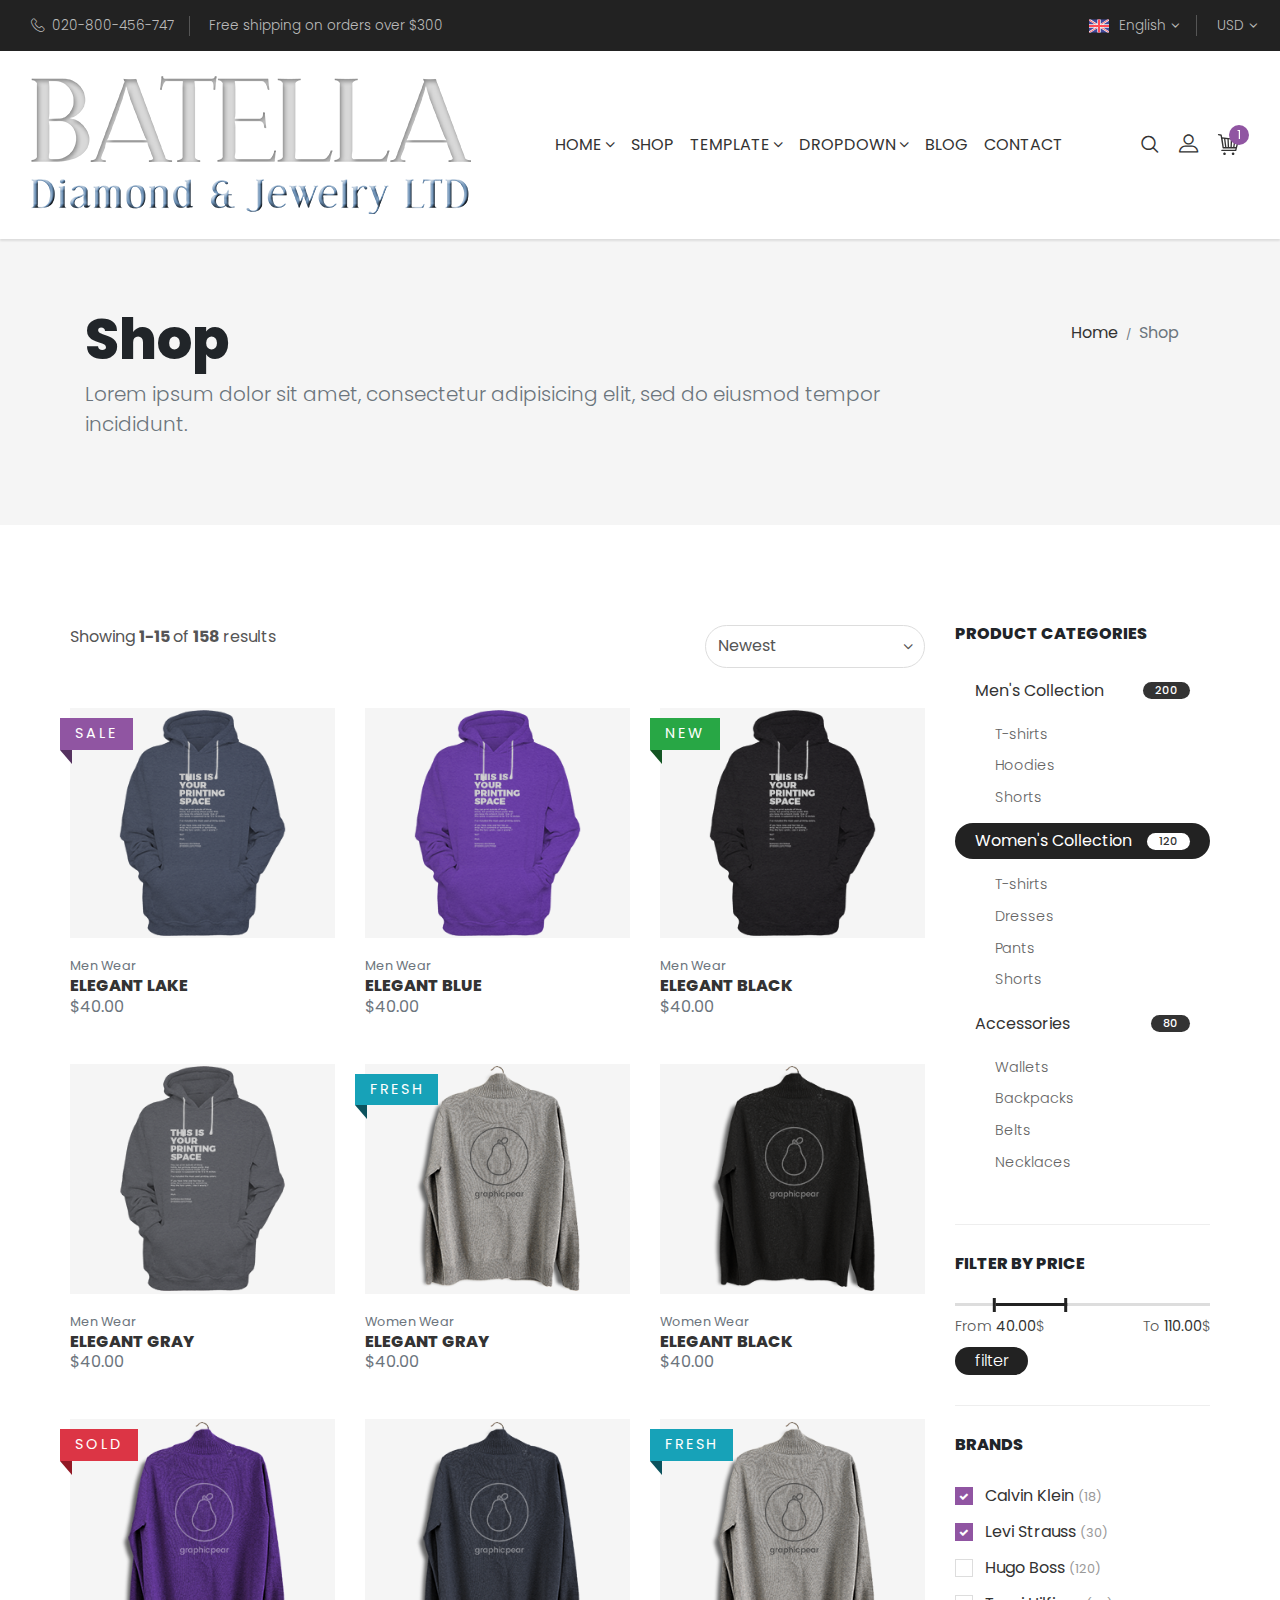
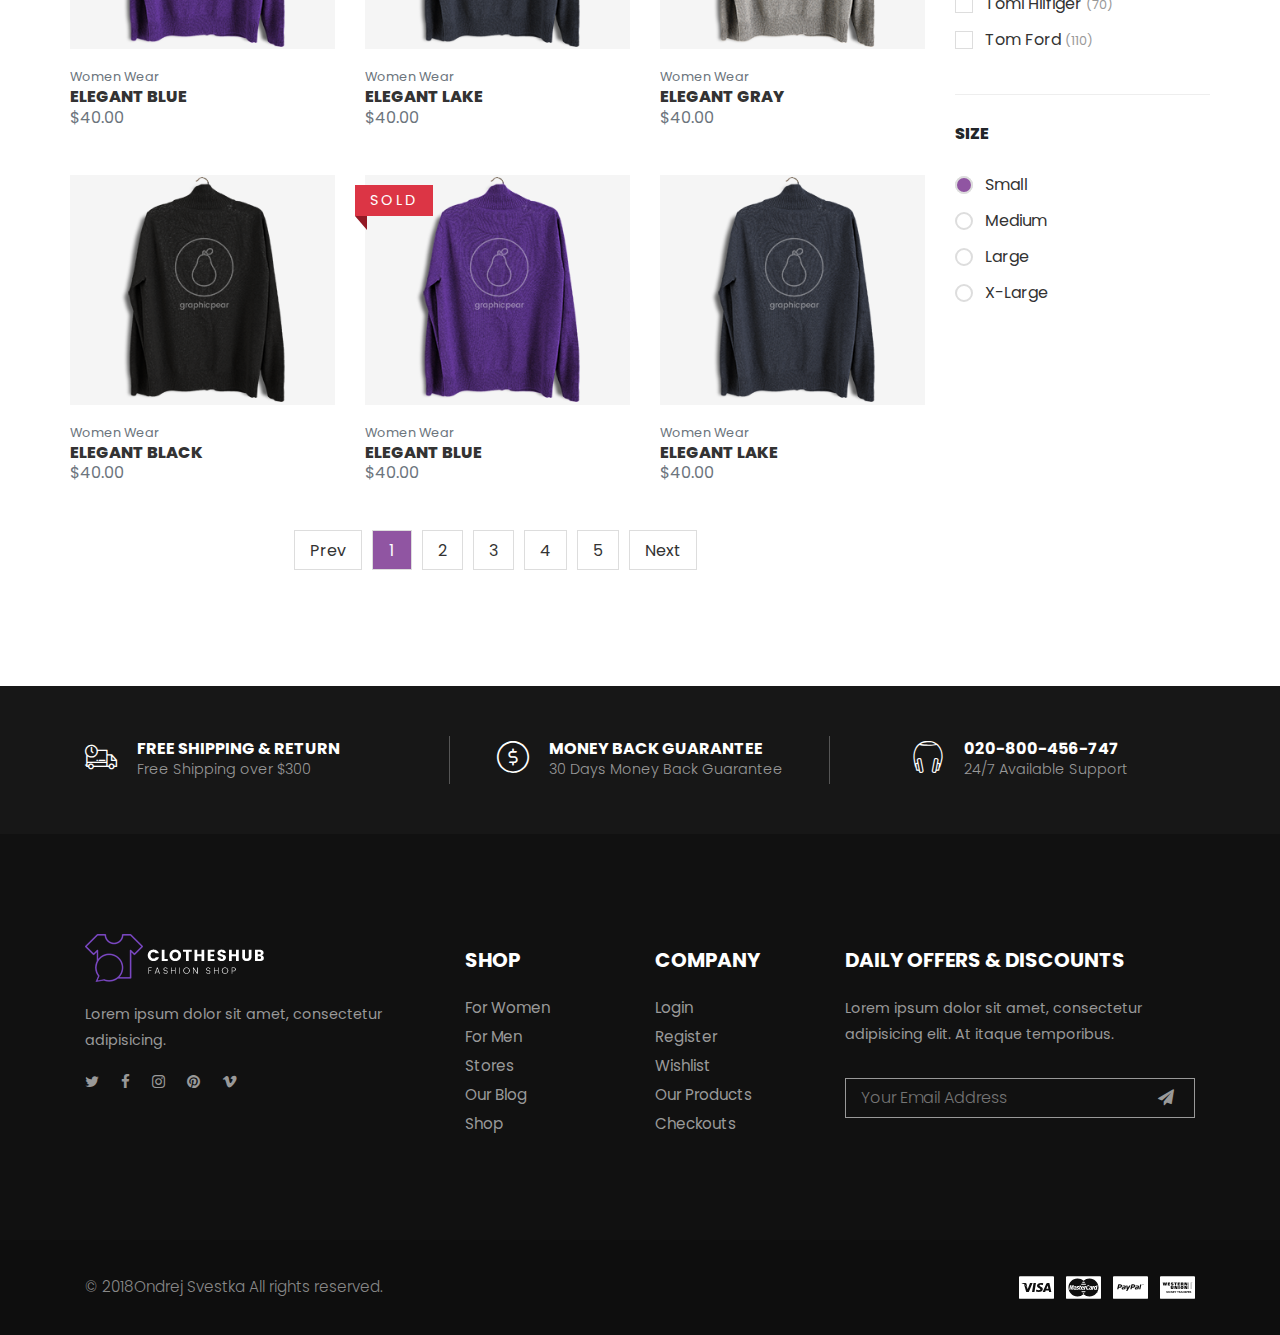
<file: batella/lib/distribution/category-right.html>
<!DOCTYPE html>
<html lang="en">
  <head>
    <meta charset="utf-8">
    <meta http-equiv="X-UA-Compatible" content="IE=edge">
    <title>Hub - Bootstrap 4 Ecommerce Template</title>
    <meta name="description" content="">
    <meta name="viewport" content="width=device-width, initial-scale=1">
    <meta name="robots" content="all,follow">
    <!-- Bootstrap CSS-->
    <link rel="stylesheet" href="vendor/bootstrap/css/bootstrap.min.css">
    <!-- Font Awesome CSS-->
    <link rel="stylesheet" href="vendor/font-awesome/css/font-awesome.min.css">
    <!-- Bootstrap Select-->
    <link rel="stylesheet" href="vendor/bootstrap-select/css/bootstrap-select.min.css">
    <!-- Price Slider Stylesheets -->
    <link rel="stylesheet" href="vendor/nouislider/nouislider.css">
    <!-- Custom font icons-->
    <link rel="stylesheet" href="css/custom-fonticons.css">
    <!-- Google fonts - Poppins-->
    <link rel="stylesheet" href="https://fonts.googleapis.com/css?family=Poppins:300,400,500,700">
    <!-- owl carousel-->
    <link rel="stylesheet" href="vendor/owl.carousel/assets/owl.carousel.css">
    <link rel="stylesheet" href="vendor/owl.carousel/assets/owl.theme.default.css">
    <!-- theme stylesheet-->
    <link rel="stylesheet" href="css/style.default.css" id="theme-stylesheet">
    <!-- Custom stylesheet - for your changes-->
    <link rel="stylesheet" href="css/custom.css">
    <!-- Favicon-->
    <link rel="shortcut icon" href="img/favicon.ico">
    <!-- Modernizr-->
    <script src="js/modernizr.custom.79639.js"></script>
    <!-- Tweaks for older IEs--><!--[if lt IE 9]>
        <script src="https://oss.maxcdn.com/html5shiv/3.7.3/html5shiv.min.js"></script>
        <script src="https://oss.maxcdn.com/respond/1.4.2/respond.min.js"></script><![endif]-->
  </head>
  <body>
    <!-- navbar-->
    <header class="header">
      <!-- Tob Bar-->
      <div class="top-bar">
        <div class="container-fluid">
          <div class="row d-flex align-items-center">
            <div class="col-lg-6 hidden-lg-down text-col">
              <ul class="list-inline">
                <li class="list-inline-item"><i class="icon-telephone"></i>020-800-456-747</li>
                <li class="list-inline-item">Free shipping on orders over $300</li>
              </ul>
            </div>
            <div class="col-lg-6 d-flex justify-content-end">
              <!-- Language Dropdown-->
              <div class="dropdown show"><a id="langsDropdown" href="https://example.com" data-toggle="dropdown" aria-haspopup="true" aria-expanded="false" class="dropdown-toggle"><img src="img/united-kingdom.svg" alt="english">English</a>
                <div aria-labelledby="langsDropdown" class="dropdown-menu"><a href="#" class="dropdown-item"><img src="img/germany.svg" alt="german">German</a><a href="#" class="dropdown-item"> <img src="img/france.svg" alt="french">French</a></div>
              </div>
              <!-- Currency Dropdown-->
              <div class="dropdown show"><a id="currencyDropdown" href="#" data-toggle="dropdown" aria-haspopup="true" aria-expanded="false" class="dropdown-toggle">USD</a>
                <div aria-labelledby="currencyDropdown" class="dropdown-menu"><a href="#" class="dropdown-item">EUR</a><a href="#" class="dropdown-item"> GBP</a></div>
              </div>
            </div>
          </div>
        </div>
      </div>
      <nav class="navbar navbar-expand-lg">
        <div class="search-area">
          <div class="search-area-inner d-flex align-items-center justify-content-center">
            <div class="close-btn"><i class="icon-close"></i></div>
            <form action="#">
              <div class="form-group">
                <input type="search" name="search" id="search" placeholder="What are you looking for?">
                <button type="submit" class="submit"><i class="icon-search"></i></button>
              </div>
            </form>
          </div>
        </div>
        <div class="container-fluid">  
          <!-- Navbar Header  --><a href="index.html" class="navbar-brand"><img src="img/logo.png" alt="..."></a>
          <button type="button" data-toggle="collapse" data-target="#navbarCollapse" aria-controls="navbarCollapse" aria-expanded="false" aria-label="Toggle navigation" class="navbar-toggler navbar-toggler-right"><i class="fa fa-bars"></i></button>
          <!-- Navbar Collapse -->
          <div id="navbarCollapse" class="collapse navbar-collapse">
            <ul class="navbar-nav mx-auto">
              <li class="nav-item dropdown"><a id="navbarHomeLink" href="index.html" data-toggle="dropdown" aria-haspopup="true" aria-expanded="false" class="nav-link">Home<i class="fa fa-angle-down"></i></a>
                <ul aria-labelledby="navbarDropdownHomeLink" class="dropdown-menu">
                  <li><a href="index.html" class="dropdown-item">Classic Home</a></li>
                  <li><a href="index2.html" class="dropdown-item">Parallax sections</a></li>
                  <li><a href="index3.html" class="dropdown-item">Video background                     </a></li>
                </ul>
              </li>
              <li class="nav-item"><a href="category.html" class="nav-link">Shop</a>
              </li>
              <!-- Megamenu-->
              <li class="nav-item dropdown menu-large"><a href="#" data-toggle="dropdown" class="nav-link">Template<i class="fa fa-angle-down"></i></a>
                <div class="dropdown-menu megamenu">
                  <div class="row">
                    <div class="col-lg-9">
                      <div class="row">
                        <div class="col-lg-3"><strong class="text-uppercase">Home</strong>
                          <ul class="list-unstyled">
                            <li><a href="index.html">Classic homepage</a></li>
                            <li><a href="index2.html">Parallax sections <span class="badge badge-success ml-2">New</span></a></li>
                            <li><a href="index3.html">Video background  <span class="badge badge-success ml-2">New</span></a></li>
                          </ul><strong class="text-uppercase">Shop</strong>
                          <ul class="list-unstyled">                                                   
                            <li><a href="category.html">Category - left sidebar</a></li>
                            <li><a href="category-right.html">Category - right sidebar</a></li>
                            <li><a href="category-full.html">Category - full width</a></li>
                            <li><a href="detail.html">Product detail</a></li>
                          </ul>
                        </div>
                        <div class="col-lg-3"><strong class="text-uppercase">Order process</strong>
                          <ul class="list-unstyled">
                            <li><a href="cart.html">Shopping cart</a></li>
                            <li><a href="checkout1.html">Checkout 1 - Address</a></li>
                            <li><a href="checkout2.html">Checkout 2 - Delivery</a></li>
                            <li><a href="checkout3.html">Checkout 3 - Payment</a></li>
                            <li><a href="checkout4.html">Checkout 4 - Review             </a></li>
                            <li><a href="checkout5.html">Checkout 5 - Confirmation             </a></li>
                          </ul><strong class="text-uppercase">Blog</strong>
                          <ul class="list-unstyled">                                                   
                            <li><a href="blog.html">Blog</a></li>
                            <li><a href="post.html">Post                                                                                           </a></li>
                          </ul>
                        </div>
                        <div class="col-lg-3"><strong class="text-uppercase">Pages</strong>
                          <ul class="list-unstyled">
                            <li><a href="contact.html">Contact</a></li>
                            <li><a href="about.html">About us</a></li>
                            <li><a href="text.html">Text page</a></li>
                            <li><a href="faq.html">FAQ  <span class="badge badge-success ml-2">New</span></a></li>
                            <li><a href="coming-soon.html">Coming soon  <span class="badge badge-success ml-2">New</span></a></li>
                            <li><a href="404.html">Error 404</a></li>
                            <li><a href="500.html">Error 500</a></li>
                          </ul>
                        </div>
                        <div class="col-lg-3"><strong class="text-uppercase">Customer</strong>
                          <ul class="list-unstyled">
                            <li><a href="customer-login.html">Login/sign up</a></li>
                            <li><a href="customer-orders.html">Orders</a></li>
                            <li><a href="customer-order.html">Order detail</a></li>
                            <li><a href="customer-addresses.html">Addresses</a></li>
                            <li><a href="customer-account.html">Profile</a></li>
                          </ul>
                        </div>
                      </div>
                      <div class="row services-block">
                        <div class="col-xl-3 col-lg-6 d-flex">
                          <div class="item d-flex align-items-center">
                            <div class="icon"><i class="icon-truck text-primary"></i></div>
                            <div class="text"><span class="text-uppercase">Free shipping &amp; return</span><small>Free Shipping over $300</small></div>
                          </div>
                        </div>
                        <div class="col-xl-3 col-lg-6 d-flex">
                          <div class="item d-flex align-items-center">
                            <div class="icon"><i class="icon-coin text-primary"></i></div>
                            <div class="text"><span class="text-uppercase">Money back guarantee</span><small>30 Days Money Back</small></div>
                          </div>
                        </div>
                        <div class="col-xl-3 col-lg-6 d-flex">
                          <div class="item d-flex align-items-center">
                            <div class="icon"><i class="icon-headphones text-primary"></i></div>
                            <div class="text"><span class="text-uppercase">020-800-456-747</span><small>24/7 Available Support</small></div>
                          </div>
                        </div>
                        <div class="col-xl-3 col-lg-6 d-flex">
                          <div class="item d-flex align-items-center">
                            <div class="icon"><i class="icon-secure-shield text-primary"></i></div>
                            <div class="text"><span class="text-uppercase">Secure Payment</span><small>Secure Payment</small></div>
                          </div>
                        </div>
                      </div>
                    </div>
                    <div class="col-lg-3 text-center product-col hidden-lg-down"><a href="detail.html" class="product-image"><img src="img/shirt.png" alt="..." class="img-fluid"></a>
                      <h6 class="text-uppercase product-heading"><a href="detail.html">Lose Oversized Shirt</a></h6>
                      <ul class="rate list-inline">
                        <li class="list-inline-item"><i class="fa fa-star-o text-primary"></i></li>
                        <li class="list-inline-item"><i class="fa fa-star-o text-primary"></i></li>
                        <li class="list-inline-item"><i class="fa fa-star-o text-primary"></i></li>
                        <li class="list-inline-item"><i class="fa fa-star-o text-primary"></i></li>
                        <li class="list-inline-item"><i class="fa fa-star-o text-primary"></i></li>
                      </ul><strong class="price text-primary">$65.00</strong><a href="#" class="btn btn-template wide">Add to cart</a>
                    </div>
                  </div>
                </div>
              </li>
              <!-- /Megamenu end-->
              <!-- Multi level dropdown    -->
              <li class="nav-item dropdown"><a id="navbarDropdownMenuLink" href="http://example.com" data-toggle="dropdown" aria-haspopup="true" aria-expanded="false" class="nav-link">Dropdown<i class="fa fa-angle-down"></i></a>
                <ul aria-labelledby="navbarDropdownMenuLink" class="dropdown-menu">
                  <li><a href="#" class="dropdown-item">Action</a></li>
                  <li><a href="#" class="dropdown-item">Another action</a></li>
                  <li class="dropdown-submenu"><a id="navbarDropdownMenuLink2" href="http://example.com" data-toggle="dropdown" aria-haspopup="true" aria-expanded="false" class="nav-link">Dropdown link<i class="fa fa-angle-down"></i></a>
                    <ul aria-labelledby="navbarDropdownMenuLink2" class="dropdown-menu">
                      <li><a href="#" class="dropdown-item">Action</a></li>
                      <li class="dropdown-submenu"><a id="navbarDropdownMenuLink3" href="http://example.com" data-toggle="dropdown" aria-haspopup="true" aria-expanded="false" class="nav-link">
                           
                          Another action<i class="fa fa-angle-down"></i></a>
                        <ul aria-labelledby="navbarDropdownMenuLink3" class="dropdown-menu">
                          <li><a href="#" class="dropdown-item">Action</a></li>
                          <li><a href="#" class="dropdown-item">Action</a></li>
                          <li><a href="#" class="dropdown-item">Action</a></li>
                          <li><a href="#" class="dropdown-item">Action</a></li>
                        </ul>
                      </li>
                      <li><a href="#" class="dropdown-item">Something else here</a></li>
                    </ul>
                  </li>
                </ul>
              </li>
              <!-- Multi level dropdown end-->
              <li class="nav-item"><a href="blog.html" class="nav-link">Blog </a>
              </li>
              <li class="nav-item"><a href="contact.html" class="nav-link">Contact</a>
              </li>
            </ul>
            <div class="right-col d-flex align-items-lg-center flex-column flex-lg-row">
              <!-- Search Button-->
              <div class="search"><i class="icon-search"></i></div>
              <!-- User Not Logged - link to login page-->
              <div class="user"> <a id="userdetails" href="customer-login.html" class="user-link"><i class="icon-profile">                   </i></a></div>
              <!-- Cart Dropdown-->
              <div class="cart dropdown show"><a id="cartdetails" href="https://example.com" data-toggle="dropdown" aria-haspopup="true" aria-expanded="false" class="dropdown-toggle"><i class="icon-cart"></i>
                  <div class="cart-no">1</div></a><a href="cart.html" class="text-primary view-cart">View Cart</a>
                <div aria-labelledby="cartdetails" class="dropdown-menu">
                  <!-- cart item-->
                  <div class="dropdown-item cart-product">
                    <div class="d-flex align-items-center">
                      <div class="img"><img src="img/hoodie-man-1.png" alt="..." class="img-fluid"></div>
                      <div class="details d-flex justify-content-between">
                        <div class="text"> <a href="#"><strong>Heather Gray Hoodie</strong></a><small>Quantity: 1 </small><span class="price">$75.00 </span></div><a href="#" class="delete"><i class="fa fa-trash-o"></i></a>
                      </div>
                    </div>
                  </div>
                  <!-- total price-->
                  <div class="dropdown-item total-price d-flex justify-content-between"><span>Total</span><strong class="text-primary">$75.00</strong></div>
                  <!-- call to actions-->
                  <div class="dropdown-item CTA d-flex"><a href="cart.html" class="btn btn-template wide">View Cart</a><a href="checkout1.html" class="btn btn-template wide">Checkout</a></div>
                </div>
              </div>
            </div>
          </div>
        </div>
      </nav>
    </header>
    <!-- Hero Section-->
    <section class="hero hero-page gray-bg padding-small">
      <div class="container">
        <div class="row d-flex">
          <div class="col-lg-9 order-2 order-lg-1">
            <h1>Shop</h1><p class="lead text-muted">Lorem ipsum dolor sit amet, consectetur adipisicing elit, sed do eiusmod tempor incididunt.</p>
          </div>
          <div class="col-lg-3 text-right order-1 order-lg-2">
            <ul class="breadcrumb justify-content-lg-end">
              <li class="breadcrumb-item"><a href="index.html">Home</a></li>
              <li class="breadcrumb-item active">Shop</li>
            </ul>
          </div>
        </div>
      </div>
    </section>
    <main>
      <div class="container">
        <div class="row">
          <!-- Grid -->
          <div class="products-grid col-xl-9 col-lg-8 sidebar-right">
            <header class="d-flex justify-content-between align-items-start"><span class="visible-items">Showing <strong>1-15 </strong>of <strong>158 </strong>results</span>
              <select id="sorting" class="bs-select">
                <option value="newest">Newest</option>
                <option value="oldest">Oldest</option>
                <option value="lowest-price">Low Price</option>
                <option value="heigh-price">High Price</option>
              </select>
            </header>
            <div class="row">
              <!-- item-->
              <div class="item col-xl-4 col-md-6">
                <div class="product is-gray">
                  <div class="image d-flex align-items-center justify-content-center">
                    <div class="ribbon ribbon-primary text-uppercase">Sale</div><img src="img/hoodie-man-1.png" alt="product" class="img-fluid">
                    <div class="hover-overlay d-flex align-items-center justify-content-center">
                      <div class="CTA d-flex align-items-center justify-content-center"><a href="#" class="add-to-cart"><i class="fa fa-shopping-cart"></i></a><a href="detail.html" class="visit-product active"><i class="icon-search"></i>View</a><a href="#" data-toggle="modal" data-target="#exampleModal" class="quick-view"><i class="fa fa-arrows-alt"></i></a></div>
                    </div>
                  </div>
                  <div class="title"><small class="text-muted">Men Wear</small><a href="detail.html">
                      <h3 class="h6 text-uppercase no-margin-bottom">Elegant Lake</h3></a><span class="price text-muted">$40.00</span></div>
                </div>
              </div>
              <div class="item col-xl-4 col-md-6">
                <div class="product is-gray">
                  <div class="image d-flex align-items-center justify-content-center"><img src="img/hoodie-man-2.png" alt="product" class="img-fluid">
                    <div class="hover-overlay d-flex align-items-center justify-content-center">
                      <div class="CTA d-flex align-items-center justify-content-center"><a href="#" class="add-to-cart"><i class="fa fa-shopping-cart"></i></a><a href="detail.html" class="visit-product active"><i class="icon-search"></i>View</a><a href="#" data-toggle="modal" data-target="#exampleModal" class="quick-view"><i class="fa fa-arrows-alt"></i></a></div>
                    </div>
                  </div>
                  <div class="title"><small class="text-muted">Men Wear</small><a href="detail.html">
                      <h3 class="h6 text-uppercase no-margin-bottom">Elegant Blue</h3></a><span class="price text-muted">$40.00</span></div>
                </div>
              </div>
              <div class="item col-xl-4 col-md-6">
                <div class="product is-gray">
                  <div class="image d-flex align-items-center justify-content-center">
                    <div class="ribbon ribbon-success text-uppercase">New</div><img src="img/hoodie-man-3.png" alt="product" class="img-fluid">
                    <div class="hover-overlay d-flex align-items-center justify-content-center">
                      <div class="CTA d-flex align-items-center justify-content-center"><a href="#" class="add-to-cart"><i class="fa fa-shopping-cart"></i></a><a href="detail.html" class="visit-product active"><i class="icon-search"></i>View</a><a href="#" data-toggle="modal" data-target="#exampleModal" class="quick-view"><i class="fa fa-arrows-alt"></i></a></div>
                    </div>
                  </div>
                  <div class="title"><small class="text-muted">Men Wear</small><a href="detail.html">
                      <h3 class="h6 text-uppercase no-margin-bottom">Elegant Black</h3></a><span class="price text-muted">$40.00</span></div>
                </div>
              </div>
              <div class="item col-xl-4 col-md-6">
                <div class="product is-gray">
                  <div class="image d-flex align-items-center justify-content-center"><img src="img/hoodie-man-4.png" alt="product" class="img-fluid">
                    <div class="hover-overlay d-flex align-items-center justify-content-center">
                      <div class="CTA d-flex align-items-center justify-content-center"><a href="#" class="add-to-cart"><i class="fa fa-shopping-cart"></i></a><a href="detail.html" class="visit-product active"><i class="icon-search"></i>View</a><a href="#" data-toggle="modal" data-target="#exampleModal" class="quick-view"><i class="fa fa-arrows-alt"></i></a></div>
                    </div>
                  </div>
                  <div class="title"><small class="text-muted">Men Wear</small><a href="detail.html">
                      <h3 class="h6 text-uppercase no-margin-bottom">Elegant Gray</h3></a><span class="price text-muted">$40.00</span></div>
                </div>
              </div>
              <div class="item col-xl-4 col-md-6">
                <div class="product is-gray">
                  <div class="image d-flex align-items-center justify-content-center">
                    <div class="ribbon ribbon-info text-uppercase">Fresh</div><img src="img/hoodie-woman-1.png" alt="product" class="img-fluid">
                    <div class="hover-overlay d-flex align-items-center justify-content-center">
                      <div class="CTA d-flex align-items-center justify-content-center"><a href="#" class="add-to-cart"><i class="fa fa-shopping-cart"></i></a><a href="detail.html" class="visit-product active"><i class="icon-search"></i>View</a><a href="#" data-toggle="modal" data-target="#exampleModal" class="quick-view"><i class="fa fa-arrows-alt"></i></a></div>
                    </div>
                  </div>
                  <div class="title"><small class="text-muted">Women Wear</small><a href="detail.html">
                      <h3 class="h6 text-uppercase no-margin-bottom">Elegant Gray</h3></a><span class="price text-muted">$40.00</span></div>
                </div>
              </div>
              <div class="item col-xl-4 col-md-6">
                <div class="product is-gray">
                  <div class="image d-flex align-items-center justify-content-center"><img src="img/hoodie-woman-2.png" alt="product" class="img-fluid">
                    <div class="hover-overlay d-flex align-items-center justify-content-center">
                      <div class="CTA d-flex align-items-center justify-content-center"><a href="#" class="add-to-cart"><i class="fa fa-shopping-cart"></i></a><a href="detail.html" class="visit-product active"><i class="icon-search"></i>View</a><a href="#" data-toggle="modal" data-target="#exampleModal" class="quick-view"><i class="fa fa-arrows-alt"></i></a></div>
                    </div>
                  </div>
                  <div class="title"><small class="text-muted">Women Wear</small><a href="detail.html">
                      <h3 class="h6 text-uppercase no-margin-bottom">Elegant Black</h3></a><span class="price text-muted">$40.00</span></div>
                </div>
              </div>
              <div class="item col-xl-4 col-md-6">
                <div class="product is-gray">
                  <div class="image d-flex align-items-center justify-content-center">
                    <div class="ribbon ribbon-danger text-uppercase">Sold</div><img src="img/hoodie-woman-3.png" alt="product" class="img-fluid">
                    <div class="hover-overlay d-flex align-items-center justify-content-center">
                      <div class="CTA d-flex align-items-center justify-content-center"><a href="#" class="add-to-cart"><i class="fa fa-shopping-cart"></i></a><a href="detail.html" class="visit-product active"><i class="icon-search"></i>View</a><a href="#" data-toggle="modal" data-target="#exampleModal" class="quick-view"><i class="fa fa-arrows-alt"></i></a></div>
                    </div>
                  </div>
                  <div class="title"><small class="text-muted">Women Wear</small><a href="detail.html">
                      <h3 class="h6 text-uppercase no-margin-bottom">Elegant Blue</h3></a><span class="price text-muted">$40.00</span></div>
                </div>
              </div>
              <div class="item col-xl-4 col-md-6">
                <div class="product is-gray">
                  <div class="image d-flex align-items-center justify-content-center"><img src="img/hoodie-woman-4.png" alt="product" class="img-fluid">
                    <div class="hover-overlay d-flex align-items-center justify-content-center">
                      <div class="CTA d-flex align-items-center justify-content-center"><a href="#" class="add-to-cart"><i class="fa fa-shopping-cart"></i></a><a href="detail.html" class="visit-product active"><i class="icon-search"></i>View</a><a href="#" data-toggle="modal" data-target="#exampleModal" class="quick-view"><i class="fa fa-arrows-alt"></i></a></div>
                    </div>
                  </div>
                  <div class="title"><small class="text-muted">Women Wear</small><a href="detail.html">
                      <h3 class="h6 text-uppercase no-margin-bottom">Elegant Lake</h3></a><span class="price text-muted">$40.00</span></div>
                </div>
              </div>
              <div class="item col-xl-4 col-md-6">
                <div class="product is-gray">
                  <div class="image d-flex align-items-center justify-content-center">
                    <div class="ribbon ribbon-info text-uppercase">Fresh</div><img src="img/hoodie-woman-1.png" alt="product" class="img-fluid">
                    <div class="hover-overlay d-flex align-items-center justify-content-center">
                      <div class="CTA d-flex align-items-center justify-content-center"><a href="#" class="add-to-cart"><i class="fa fa-shopping-cart"></i></a><a href="detail.html" class="visit-product active"><i class="icon-search"></i>View</a><a href="#" data-toggle="modal" data-target="#exampleModal" class="quick-view"><i class="fa fa-arrows-alt"></i></a></div>
                    </div>
                  </div>
                  <div class="title"><small class="text-muted">Women Wear</small><a href="detail.html">
                      <h3 class="h6 text-uppercase no-margin-bottom">Elegant Gray</h3></a><span class="price text-muted">$40.00</span></div>
                </div>
              </div>
              <div class="item col-xl-4 col-md-6">
                <div class="product is-gray">
                  <div class="image d-flex align-items-center justify-content-center"><img src="img/hoodie-woman-2.png" alt="product" class="img-fluid">
                    <div class="hover-overlay d-flex align-items-center justify-content-center">
                      <div class="CTA d-flex align-items-center justify-content-center"><a href="#" class="add-to-cart"><i class="fa fa-shopping-cart"></i></a><a href="detail.html" class="visit-product active"><i class="icon-search"></i>View</a><a href="#" data-toggle="modal" data-target="#exampleModal" class="quick-view"><i class="fa fa-arrows-alt"></i></a></div>
                    </div>
                  </div>
                  <div class="title"><small class="text-muted">Women Wear</small><a href="detail.html">
                      <h3 class="h6 text-uppercase no-margin-bottom">Elegant Black</h3></a><span class="price text-muted">$40.00</span></div>
                </div>
              </div>
              <div class="item col-xl-4 col-md-6">
                <div class="product is-gray">
                  <div class="image d-flex align-items-center justify-content-center">
                    <div class="ribbon ribbon-danger text-uppercase">Sold</div><img src="img/hoodie-woman-3.png" alt="product" class="img-fluid">
                    <div class="hover-overlay d-flex align-items-center justify-content-center">
                      <div class="CTA d-flex align-items-center justify-content-center"><a href="#" class="add-to-cart"><i class="fa fa-shopping-cart"></i></a><a href="detail.html" class="visit-product active"><i class="icon-search"></i>View</a><a href="#" data-toggle="modal" data-target="#exampleModal" class="quick-view"><i class="fa fa-arrows-alt"></i></a></div>
                    </div>
                  </div>
                  <div class="title"><small class="text-muted">Women Wear</small><a href="detail.html">
                      <h3 class="h6 text-uppercase no-margin-bottom">Elegant Blue</h3></a><span class="price text-muted">$40.00</span></div>
                </div>
              </div>
              <div class="item col-xl-4 col-md-6">
                <div class="product is-gray">
                  <div class="image d-flex align-items-center justify-content-center"><img src="img/hoodie-woman-4.png" alt="product" class="img-fluid">
                    <div class="hover-overlay d-flex align-items-center justify-content-center">
                      <div class="CTA d-flex align-items-center justify-content-center"><a href="#" class="add-to-cart"><i class="fa fa-shopping-cart"></i></a><a href="detail.html" class="visit-product active"><i class="icon-search"></i>View</a><a href="#" data-toggle="modal" data-target="#exampleModal" class="quick-view"><i class="fa fa-arrows-alt"></i></a></div>
                    </div>
                  </div>
                  <div class="title"><small class="text-muted">Women Wear</small><a href="detail.html">
                      <h3 class="h6 text-uppercase no-margin-bottom">Elegant Lake</h3></a><span class="price text-muted">$40.00</span></div>
                </div>
              </div>
            </div>
            <nav aria-label="page navigation example" class="d-flex justify-content-center">
              <ul class="pagination pagination-custom">
                <li class="page-item"><a href="#" aria-label="Previous" class="page-link"><span aria-hidden="true">Prev</span><span class="sr-only">Previous</span></a></li>
                <li class="page-item"><a href="#" class="page-link active">1       </a></li>
                <li class="page-item"><a href="#" class="page-link">2       </a></li>
                <li class="page-item"><a href="#" class="page-link">3       </a></li>
                <li class="page-item"><a href="#" class="page-link">4       </a></li>
                <li class="page-item"><a href="#" class="page-link">5 </a></li>
                <li class="page-item"><a href="#" aria-label="Next" class="page-link"><span aria-hidden="true">Next</span><span class="sr-only">Next     </span></a></li>
              </ul>
            </nav>
          </div>
          <!-- / Grid End-->
          <!-- Sidebar-->
          <div class="sidebar col-xl-3 col-lg-4 sidebar-right">
            <div class="block">
              <h6 class="text-uppercase">Product Categories</h6>
              <ul class="list-unstyled">
                <li><a href="#" class="d-flex justify-content-between align-items-center"><span>Men's Collection</span><small>200</small></a>
                  <ul class="list-unstyled">
                    <li> <a href="#">T-shirts</a></li>
                    <li> <a href="#">Hoodies</a></li>
                    <li> <a href="#">Shorts</a></li>
                  </ul>
                </li>
                <li class="active"><a href="#" class="d-flex justify-content-between align-items-center"><span>Women's Collection</span><small>120</small></a>
                  <ul class="list-unstyled">
                    <li> <a href="#">T-shirts</a></li>
                    <li> <a href="#">Dresses</a></li>
                    <li> <a href="#">Pants</a></li>
                    <li> <a href="#">Shorts</a></li>
                  </ul>
                </li>
                <li><a href="#" class="d-flex justify-content-between align-items-center"><span>Accessories</span><small>80</small></a>
                  <ul class="list-unstyled">
                    <li> <a href="#">Wallets</a></li>
                    <li> <a href="#">Backpacks</a></li>
                    <li> <a href="#">Belts</a></li>
                    <li> <a href="#">Necklaces</a></li>
                  </ul>
                </li>
              </ul>
            </div>
            <div class="block">
              <h6 class="text-uppercase">Filter By Price  </h6>
              <div id="slider-snap"></div>
              <div class="value d-flex justify-content-between">
                <div class="min">From <span id="slider-snap-value-lower" class="example-val"></span>$</div>
                <div class="max">To <span id="slider-snap-value-upper" class="example-val"></span>$</div>
              </div><a href="#" class="filter-submit">filter</a>
            </div>
            <div class="block">
              <h6 class="text-uppercase">Brands </h6>
              <form action="#">
                <div class="form-group mb-1">
                  <input id="brand0" type="checkbox" name="clothes-brand" checked class="checkbox-template">
                  <label for="brand0">Calvin Klein <small>(18)</small></label>
                </div>
                <div class="form-group mb-1">
                  <input id="brand1" type="checkbox" name="clothes-brand" checked class="checkbox-template">
                  <label for="brand1">Levi Strauss <small>(30)</small></label>
                </div>
                <div class="form-group mb-1">
                  <input id="brand2" type="checkbox" name="clothes-brand" class="checkbox-template">
                  <label for="brand2">Hugo Boss <small>(120)</small></label>
                </div>
                <div class="form-group mb-1">
                  <input id="brand3" type="checkbox" name="clothes-brand" class="checkbox-template">
                  <label for="brand3">Tomi Hilfiger <small>(70)</small></label>
                </div>
                <div class="form-group mb-1">
                  <input id="brand4" type="checkbox" name="clothes-brand" class="checkbox-template">
                  <label for="brand4">Tom Ford  <small>(110)</small></label>
                </div>
              </form>
            </div>
            <div class="block"> 
              <h6 class="text-uppercase">Size </h6>
              <form action="#">  
                <div class="form-group mb-1">
                  <input id="size0" type="radio" name="size" checked class="radio-template">
                  <label for="size0">Small</label>
                </div>
                <div class="form-group mb-1">
                  <input id="size1" type="radio" name="size" class="radio-template">
                  <label for="size1">Medium</label>
                </div>
                <div class="form-group mb-1">
                  <input id="size2" type="radio" name="size" class="radio-template">
                  <label for="size2">Large</label>
                </div>
                <div class="form-group mb-1">
                  <input id="size3" type="radio" name="size" class="radio-template">
                  <label for="size3">X-Large</label>
                </div>
              </form>
            </div>
          </div>
          <!-- /Sidebar end-->
        </div>
      </div>
    </main>
    <!-- Overview Popup    -->
    <div id="exampleModal" tabindex="-1" role="dialog" aria-hidden="true" class="modal fade overview">
      <div role="document" class="modal-dialog">
        <div class="modal-content">
          <button type="button" data-dismiss="modal" aria-label="Close" class="close"><span aria-hidden="true"><i class="icon-close"></i></span></button>
          <div class="modal-body"> 
            <div class="ribbon-primary text-uppercase">Sale</div>
            <div class="row d-flex align-items-center">
              <div class="image col-lg-5"><img src="img/shirt.png" alt="..." class="img-fluid d-block"></div>
              <div class="details col-lg-7">
                <h2>Lose Oversized Shirt</h2>
                <ul class="price list-inline">
                  <li class="list-inline-item current">$65.00</li>
                  <li class="list-inline-item original">$90.00</li>
                </ul>
                <p>Lorem ipsum dolor sit amet, consectetur adipiscing elit, sed do eiusmod tempor incididunt ut labore et dolore magna aliqua. Ut enim ad minim veniam, quis nostrud exercitation ullamco</p>
                <div class="d-flex align-items-center">
                  <div class="quantity d-flex align-items-center">
                    <div class="dec-btn">-</div>
                    <input type="text" value="1" class="quantity-no">
                    <div class="inc-btn">+</div>
                  </div>
                  <select id="size" class="bs-select">
                    <option value="small">Small</option>
                    <option value="meduim">Medium</option>
                    <option value="large">Large</option>
                    <option value="x-large">X-Large</option>
                  </select>
                </div>
                <ul class="CTAs list-inline">
                  <li class="list-inline-item"><a href="#" class="btn btn-template wide"> <i class="fa fa-shopping-cart"></i>Add to Cart</a></li>
                  <li class="list-inline-item"><a href="#" class="visit-product active btn btn-template-outlined wide"> <i class="icon-heart"></i>Add to wishlist</a></li>
                </ul>
              </div>
            </div>
          </div>
        </div>
      </div>
    </div>
    <!-- Footer-->
    <footer class="main-footer">
      <!-- Service Block-->
      <div class="services-block">
        <div class="container">
          <div class="row">
            <div class="col-lg-4 d-flex justify-content-center justify-content-lg-start">
              <div class="item d-flex align-items-center">
                <div class="icon"><i class="icon-truck"></i></div>
                <div class="text">
                  <h6 class="no-margin text-uppercase">Free shipping &amp; return</h6><span>Free Shipping over $300</span>
                </div>
              </div>
            </div>
            <div class="col-lg-4 d-flex justify-content-center">
              <div class="item d-flex align-items-center">
                <div class="icon"><i class="icon-coin"></i></div>
                <div class="text">
                  <h6 class="no-margin text-uppercase">Money back guarantee</h6><span>30 Days Money Back Guarantee</span>
                </div>
              </div>
            </div>
            <div class="col-lg-4 d-flex justify-content-center">
              <div class="item d-flex align-items-center">
                <div class="icon"><i class="icon-headphones"></i></div>
                <div class="text">
                  <h6 class="no-margin text-uppercase">020-800-456-747</h6><span>24/7 Available Support</span>
                </div>
              </div>
            </div>
          </div>
        </div>
      </div>
      <!-- Main Block -->
      <div class="main-block">
        <div class="container">
          <div class="row">
            <div class="info col-lg-4">
              <div class="logo"><img src="img/logo-white.png" alt="..."></div>
              <p>Lorem ipsum dolor sit amet, consectetur adipisicing.</p>
              <ul class="social-menu list-inline">
                <li class="list-inline-item"><a href="#" target="_blank" title="twitter"><i class="fa fa-twitter"></i></a></li>
                <li class="list-inline-item"><a href="#" target="_blank" title="facebook"><i class="fa fa-facebook"></i></a></li>
                <li class="list-inline-item"><a href="#" target="_blank" title="instagram"><i class="fa fa-instagram"></i></a></li>
                <li class="list-inline-item"><a href="#" target="_blank" title="pinterest"><i class="fa fa-pinterest"></i></a></li>
                <li class="list-inline-item"><a href="#" target="_blank" title="vimeo"><i class="fa fa-vimeo"></i></a></li>
              </ul>
            </div>
            <div class="site-links col-lg-2 col-md-6">
              <h5 class="text-uppercase">Shop</h5>
              <ul class="list-unstyled">
                <li> <a href="#">For Women</a></li>
                <li> <a href="#">For Men</a></li>
                <li> <a href="#">Stores</a></li>
                <li> <a href="#">Our Blog</a></li>
                <li> <a href="#">Shop</a></li>
              </ul>
            </div>
            <div class="site-links col-lg-2 col-md-6">
              <h5 class="text-uppercase">Company</h5>
              <ul class="list-unstyled">
                <li> <a href="#">Login</a></li>
                <li> <a href="#">Register</a></li>
                <li> <a href="#">Wishlist</a></li>
                <li> <a href="#">Our Products</a></li>
                <li> <a href="#">Checkouts</a></li>
              </ul>
            </div>
            <div class="newsletter col-lg-4">
              <h5 class="text-uppercase">Daily Offers & Discounts</h5>
              <p> Lorem ipsum dolor sit amet, consectetur adipisicing elit. At itaque temporibus.</p>
              <form action="#" id="newsletter-form">
                <div class="form-group">
                  <input type="email" name="subscribermail" placeholder="Your Email Address">
                  <button type="submit"> <i class="fa fa-paper-plane"></i></button>
                </div>
              </form>
            </div>
          </div>
        </div>
      </div>
      <div class="copyrights">
        <div class="container">
          <div class="row d-flex align-items-center">
            <div class="text col-md-6">
              <p>&copy; 2018<a href="https://ondrejsvestka.cz" target="_blank">Ondrej Svestka </a> All rights reserved.</p>
            </div>
            <div class="payment col-md-6 clearfix">
              <ul class="payment-list list-inline-item pull-right">
                <li class="list-inline-item"><img src="img/visa.svg" alt="..."></li>
                <li class="list-inline-item"><img src="img/mastercard.svg" alt="..."></li>
                <li class="list-inline-item"><img src="img/paypal.svg" alt="..."></li>
                <li class="list-inline-item"><img src="img/western-union.svg" alt="..."></li>
              </ul>
            </div>
          </div>
        </div>
      </div>
    </footer>
    <!-- JavaScript files-->
    <script src="vendor/jquery/jquery.min.js"></script>
    <script src="vendor/popper.js/umd/popper.min.js"> </script>
    <script src="vendor/bootstrap/js/bootstrap.min.js"></script>
    <script src="vendor/jquery.cookie/jquery.cookie.js"> </script>
    <script src="vendor/owl.carousel/owl.carousel.min.js"></script>
    <script src="vendor/owl.carousel2.thumbs/owl.carousel2.thumbs.min.js"></script>
    <script src="vendor/bootstrap-select/js/bootstrap-select.min.js"></script>
    <script src="vendor/nouislider/nouislider.min.js"></script>
    <script src="vendor/jquery-countdown/jquery.countdown.min.js"></script>
    <script>
      var snapSlider = document.getElementById('slider-snap');
      
      noUiSlider.create(snapSlider, {
      	start: [ 40, 110 ],
      	snap: false,
      	connect: true,
          step: 1,
      	range: {
      		'min': 0,
      		'max': 250
      	}
      });
      var snapValues = [
      	document.getElementById('slider-snap-value-lower'),
      	document.getElementById('slider-snap-value-upper')
      ];
      snapSlider.noUiSlider.on('update', function( values, handle ) {
      	snapValues[handle].innerHTML = values[handle];
      });
                  
      
    </script>
    <!-- Main Template File-->
    <script src="js/front.js"></script>
  </body>
</html>
</file>
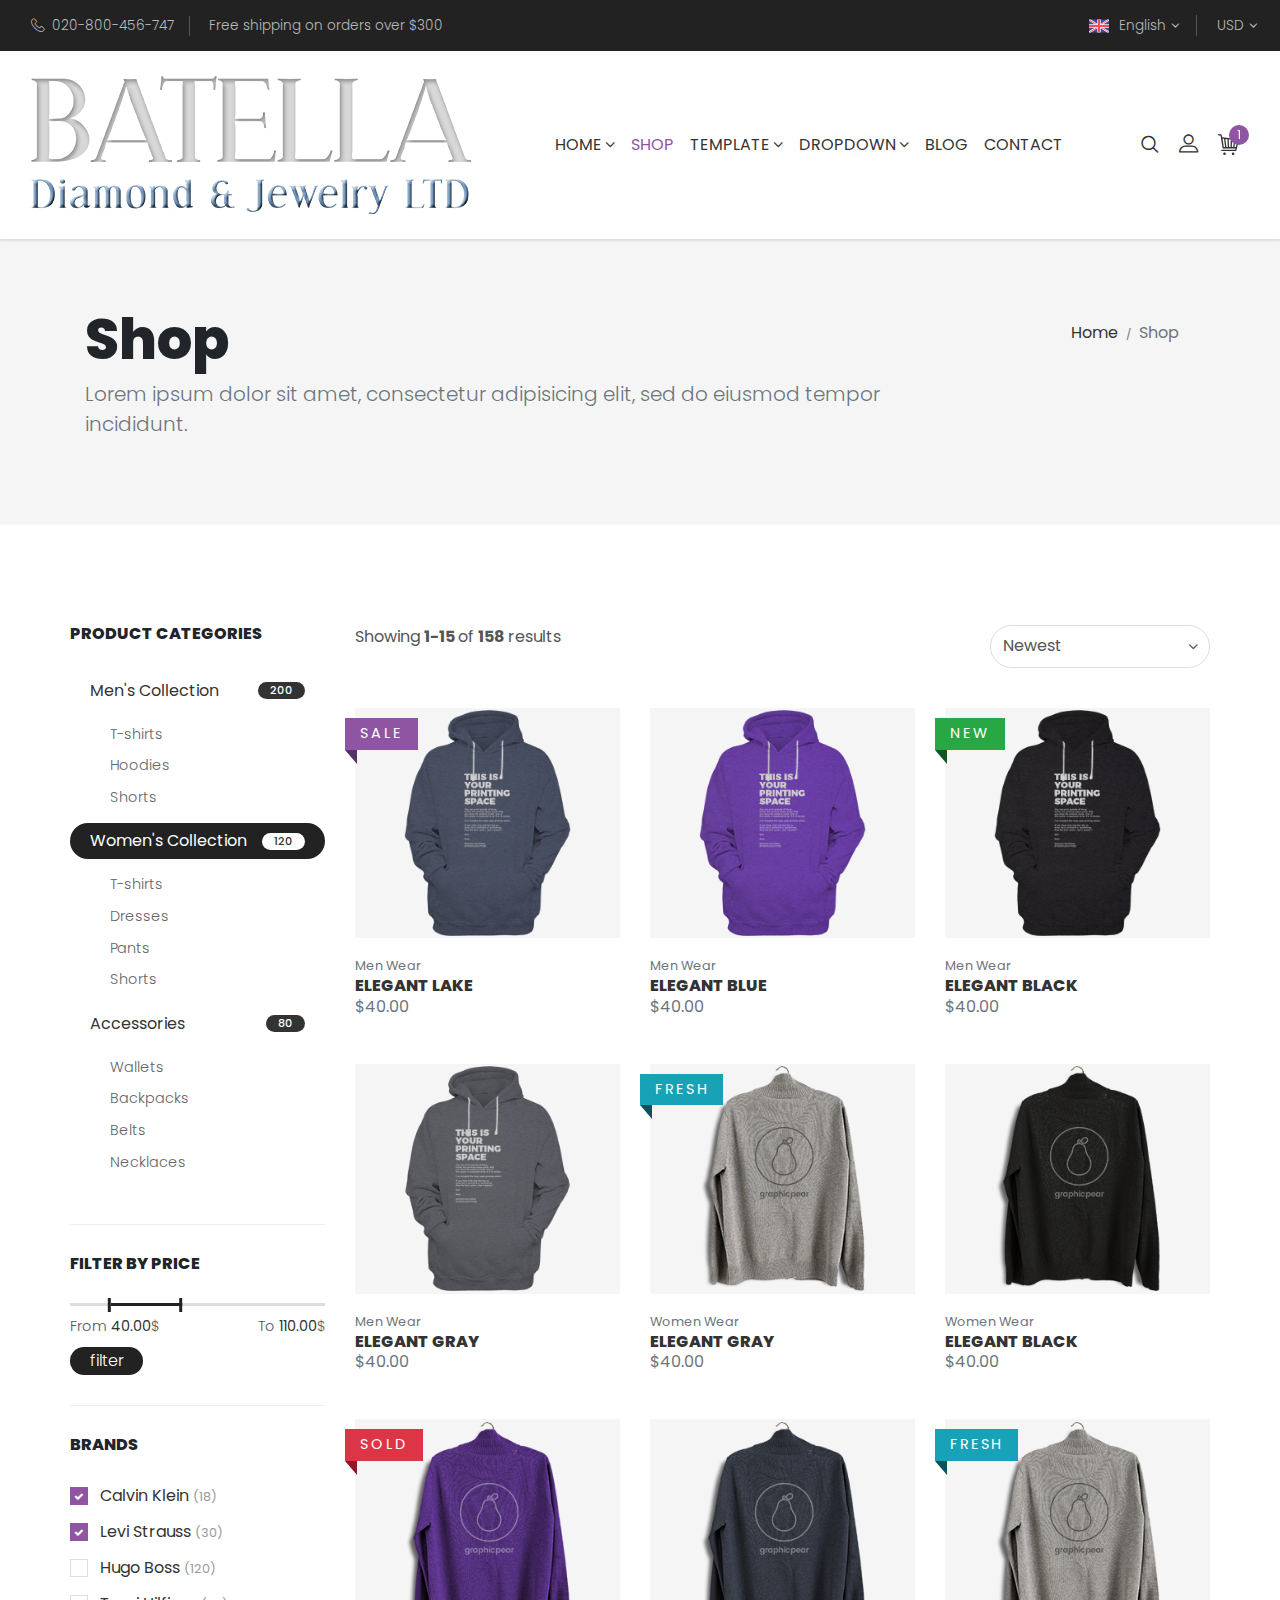
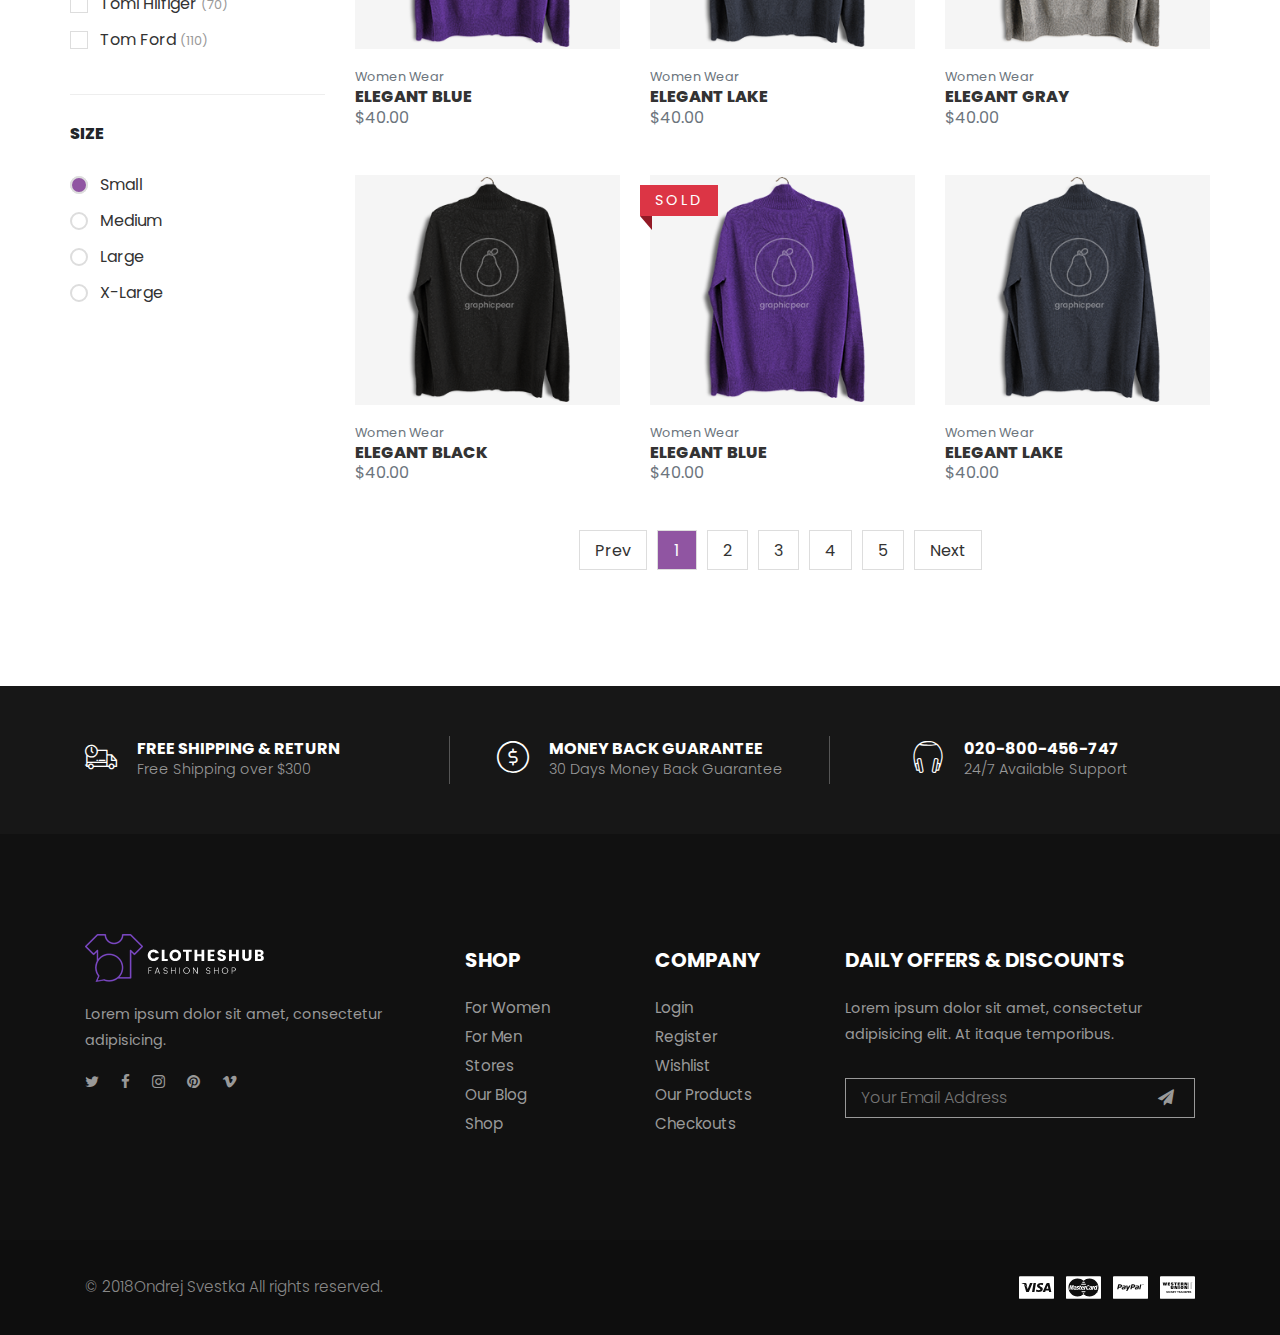
<file: batella/lib/distribution/category.html>
<!DOCTYPE html>
<html lang="en">
  <head>
    <meta charset="utf-8">
    <meta http-equiv="X-UA-Compatible" content="IE=edge">
    <title>Hub - Bootstrap 4 Ecommerce Template</title>
    <meta name="description" content="">
    <meta name="viewport" content="width=device-width, initial-scale=1">
    <meta name="robots" content="all,follow">
    <!-- Bootstrap CSS-->
    <link rel="stylesheet" href="vendor/bootstrap/css/bootstrap.min.css">
    <!-- Font Awesome CSS-->
    <link rel="stylesheet" href="vendor/font-awesome/css/font-awesome.min.css">
    <!-- Bootstrap Select-->
    <link rel="stylesheet" href="vendor/bootstrap-select/css/bootstrap-select.min.css">
    <!-- Price Slider Stylesheets -->
    <link rel="stylesheet" href="vendor/nouislider/nouislider.css">
    <!-- Custom font icons-->
    <link rel="stylesheet" href="css/custom-fonticons.css">
    <!-- Google fonts - Poppins-->
    <link rel="stylesheet" href="https://fonts.googleapis.com/css?family=Poppins:300,400,500,700">
    <!-- owl carousel-->
    <link rel="stylesheet" href="vendor/owl.carousel/assets/owl.carousel.css">
    <link rel="stylesheet" href="vendor/owl.carousel/assets/owl.theme.default.css">
    <!-- theme stylesheet-->
    <link rel="stylesheet" href="css/style.default.css" id="theme-stylesheet">
    <!-- Custom stylesheet - for your changes-->
    <link rel="stylesheet" href="css/custom.css">
    <!-- Favicon-->
    <link rel="shortcut icon" href="img/favicon.ico">
    <!-- Modernizr-->
    <script src="js/modernizr.custom.79639.js"></script>
    <!-- Tweaks for older IEs--><!--[if lt IE 9]>
        <script src="https://oss.maxcdn.com/html5shiv/3.7.3/html5shiv.min.js"></script>
        <script src="https://oss.maxcdn.com/respond/1.4.2/respond.min.js"></script><![endif]-->
  </head>
  <body>
    <!-- navbar-->
    <header class="header">
      <!-- Tob Bar-->
      <div class="top-bar">
        <div class="container-fluid">
          <div class="row d-flex align-items-center">
            <div class="col-lg-6 hidden-lg-down text-col">
              <ul class="list-inline">
                <li class="list-inline-item"><i class="icon-telephone"></i>020-800-456-747</li>
                <li class="list-inline-item">Free shipping on orders over $300</li>
              </ul>
            </div>
            <div class="col-lg-6 d-flex justify-content-end">
              <!-- Language Dropdown-->
              <div class="dropdown show"><a id="langsDropdown" href="https://example.com" data-toggle="dropdown" aria-haspopup="true" aria-expanded="false" class="dropdown-toggle"><img src="img/united-kingdom.svg" alt="english">English</a>
                <div aria-labelledby="langsDropdown" class="dropdown-menu"><a href="#" class="dropdown-item"><img src="img/germany.svg" alt="german">German</a><a href="#" class="dropdown-item"> <img src="img/france.svg" alt="french">French</a></div>
              </div>
              <!-- Currency Dropdown-->
              <div class="dropdown show"><a id="currencyDropdown" href="#" data-toggle="dropdown" aria-haspopup="true" aria-expanded="false" class="dropdown-toggle">USD</a>
                <div aria-labelledby="currencyDropdown" class="dropdown-menu"><a href="#" class="dropdown-item">EUR</a><a href="#" class="dropdown-item"> GBP</a></div>
              </div>
            </div>
          </div>
        </div>
      </div>
      <nav class="navbar navbar-expand-lg">
        <div class="search-area">
          <div class="search-area-inner d-flex align-items-center justify-content-center">
            <div class="close-btn"><i class="icon-close"></i></div>
            <form action="#">
              <div class="form-group">
                <input type="search" name="search" id="search" placeholder="What are you looking for?">
                <button type="submit" class="submit"><i class="icon-search"></i></button>
              </div>
            </form>
          </div>
        </div>
        <div class="container-fluid">  
          <!-- Navbar Header  --><a href="index.html" class="navbar-brand"><img src="img/logo.png" alt="..."></a>
          <button type="button" data-toggle="collapse" data-target="#navbarCollapse" aria-controls="navbarCollapse" aria-expanded="false" aria-label="Toggle navigation" class="navbar-toggler navbar-toggler-right"><i class="fa fa-bars"></i></button>
          <!-- Navbar Collapse -->
          <div id="navbarCollapse" class="collapse navbar-collapse">
            <ul class="navbar-nav mx-auto">
              <li class="nav-item dropdown"><a id="navbarHomeLink" href="index.html" data-toggle="dropdown" aria-haspopup="true" aria-expanded="false" class="nav-link">Home<i class="fa fa-angle-down"></i></a>
                <ul aria-labelledby="navbarDropdownHomeLink" class="dropdown-menu">
                  <li><a href="index.html" class="dropdown-item">Classic Home</a></li>
                  <li><a href="index2.html" class="dropdown-item">Parallax sections</a></li>
                  <li><a href="index3.html" class="dropdown-item">Video background                     </a></li>
                </ul>
              </li>
              <li class="nav-item"><a href="category.html" class="nav-link active">Shop</a>
              </li>
              <!-- Megamenu-->
              <li class="nav-item dropdown menu-large"><a href="#" data-toggle="dropdown" class="nav-link">Template<i class="fa fa-angle-down"></i></a>
                <div class="dropdown-menu megamenu">
                  <div class="row">
                    <div class="col-lg-9">
                      <div class="row">
                        <div class="col-lg-3"><strong class="text-uppercase">Home</strong>
                          <ul class="list-unstyled">
                            <li><a href="index.html">Classic homepage</a></li>
                            <li><a href="index2.html">Parallax sections <span class="badge badge-success ml-2">New</span></a></li>
                            <li><a href="index3.html">Video background  <span class="badge badge-success ml-2">New</span></a></li>
                          </ul><strong class="text-uppercase">Shop</strong>
                          <ul class="list-unstyled">                                                   
                            <li><a href="category.html">Category - left sidebar</a></li>
                            <li><a href="category-right.html">Category - right sidebar</a></li>
                            <li><a href="category-full.html">Category - full width</a></li>
                            <li><a href="detail.html">Product detail</a></li>
                          </ul>
                        </div>
                        <div class="col-lg-3"><strong class="text-uppercase">Order process</strong>
                          <ul class="list-unstyled">
                            <li><a href="cart.html">Shopping cart</a></li>
                            <li><a href="checkout1.html">Checkout 1 - Address</a></li>
                            <li><a href="checkout2.html">Checkout 2 - Delivery</a></li>
                            <li><a href="checkout3.html">Checkout 3 - Payment</a></li>
                            <li><a href="checkout4.html">Checkout 4 - Review             </a></li>
                            <li><a href="checkout5.html">Checkout 5 - Confirmation             </a></li>
                          </ul><strong class="text-uppercase">Blog</strong>
                          <ul class="list-unstyled">                                                   
                            <li><a href="blog.html">Blog</a></li>
                            <li><a href="post.html">Post                                                                                           </a></li>
                          </ul>
                        </div>
                        <div class="col-lg-3"><strong class="text-uppercase">Pages</strong>
                          <ul class="list-unstyled">
                            <li><a href="contact.html">Contact</a></li>
                            <li><a href="about.html">About us</a></li>
                            <li><a href="text.html">Text page</a></li>
                            <li><a href="faq.html">FAQ  <span class="badge badge-success ml-2">New</span></a></li>
                            <li><a href="coming-soon.html">Coming soon  <span class="badge badge-success ml-2">New</span></a></li>
                            <li><a href="404.html">Error 404</a></li>
                            <li><a href="500.html">Error 500</a></li>
                          </ul>
                        </div>
                        <div class="col-lg-3"><strong class="text-uppercase">Customer</strong>
                          <ul class="list-unstyled">
                            <li><a href="customer-login.html">Login/sign up</a></li>
                            <li><a href="customer-orders.html">Orders</a></li>
                            <li><a href="customer-order.html">Order detail</a></li>
                            <li><a href="customer-addresses.html">Addresses</a></li>
                            <li><a href="customer-account.html">Profile</a></li>
                          </ul>
                        </div>
                      </div>
                      <div class="row services-block">
                        <div class="col-xl-3 col-lg-6 d-flex">
                          <div class="item d-flex align-items-center">
                            <div class="icon"><i class="icon-truck text-primary"></i></div>
                            <div class="text"><span class="text-uppercase">Free shipping &amp; return</span><small>Free Shipping over $300</small></div>
                          </div>
                        </div>
                        <div class="col-xl-3 col-lg-6 d-flex">
                          <div class="item d-flex align-items-center">
                            <div class="icon"><i class="icon-coin text-primary"></i></div>
                            <div class="text"><span class="text-uppercase">Money back guarantee</span><small>30 Days Money Back</small></div>
                          </div>
                        </div>
                        <div class="col-xl-3 col-lg-6 d-flex">
                          <div class="item d-flex align-items-center">
                            <div class="icon"><i class="icon-headphones text-primary"></i></div>
                            <div class="text"><span class="text-uppercase">020-800-456-747</span><small>24/7 Available Support</small></div>
                          </div>
                        </div>
                        <div class="col-xl-3 col-lg-6 d-flex">
                          <div class="item d-flex align-items-center">
                            <div class="icon"><i class="icon-secure-shield text-primary"></i></div>
                            <div class="text"><span class="text-uppercase">Secure Payment</span><small>Secure Payment</small></div>
                          </div>
                        </div>
                      </div>
                    </div>
                    <div class="col-lg-3 text-center product-col hidden-lg-down"><a href="detail.html" class="product-image"><img src="img/shirt.png" alt="..." class="img-fluid"></a>
                      <h6 class="text-uppercase product-heading"><a href="detail.html">Lose Oversized Shirt</a></h6>
                      <ul class="rate list-inline">
                        <li class="list-inline-item"><i class="fa fa-star-o text-primary"></i></li>
                        <li class="list-inline-item"><i class="fa fa-star-o text-primary"></i></li>
                        <li class="list-inline-item"><i class="fa fa-star-o text-primary"></i></li>
                        <li class="list-inline-item"><i class="fa fa-star-o text-primary"></i></li>
                        <li class="list-inline-item"><i class="fa fa-star-o text-primary"></i></li>
                      </ul><strong class="price text-primary">$65.00</strong><a href="#" class="btn btn-template wide">Add to cart</a>
                    </div>
                  </div>
                </div>
              </li>
              <!-- /Megamenu end-->
              <!-- Multi level dropdown    -->
              <li class="nav-item dropdown"><a id="navbarDropdownMenuLink" href="http://example.com" data-toggle="dropdown" aria-haspopup="true" aria-expanded="false" class="nav-link">Dropdown<i class="fa fa-angle-down"></i></a>
                <ul aria-labelledby="navbarDropdownMenuLink" class="dropdown-menu">
                  <li><a href="#" class="dropdown-item">Action</a></li>
                  <li><a href="#" class="dropdown-item">Another action</a></li>
                  <li class="dropdown-submenu"><a id="navbarDropdownMenuLink2" href="http://example.com" data-toggle="dropdown" aria-haspopup="true" aria-expanded="false" class="nav-link">Dropdown link<i class="fa fa-angle-down"></i></a>
                    <ul aria-labelledby="navbarDropdownMenuLink2" class="dropdown-menu">
                      <li><a href="#" class="dropdown-item">Action</a></li>
                      <li class="dropdown-submenu"><a id="navbarDropdownMenuLink3" href="http://example.com" data-toggle="dropdown" aria-haspopup="true" aria-expanded="false" class="nav-link">
                           
                          Another action<i class="fa fa-angle-down"></i></a>
                        <ul aria-labelledby="navbarDropdownMenuLink3" class="dropdown-menu">
                          <li><a href="#" class="dropdown-item">Action</a></li>
                          <li><a href="#" class="dropdown-item">Action</a></li>
                          <li><a href="#" class="dropdown-item">Action</a></li>
                          <li><a href="#" class="dropdown-item">Action</a></li>
                        </ul>
                      </li>
                      <li><a href="#" class="dropdown-item">Something else here</a></li>
                    </ul>
                  </li>
                </ul>
              </li>
              <!-- Multi level dropdown end-->
              <li class="nav-item"><a href="blog.html" class="nav-link">Blog </a>
              </li>
              <li class="nav-item"><a href="contact.html" class="nav-link">Contact</a>
              </li>
            </ul>
            <div class="right-col d-flex align-items-lg-center flex-column flex-lg-row">
              <!-- Search Button-->
              <div class="search"><i class="icon-search"></i></div>
              <!-- User Not Logged - link to login page-->
              <div class="user"> <a id="userdetails" href="customer-login.html" class="user-link"><i class="icon-profile">                   </i></a></div>
              <!-- Cart Dropdown-->
              <div class="cart dropdown show"><a id="cartdetails" href="https://example.com" data-toggle="dropdown" aria-haspopup="true" aria-expanded="false" class="dropdown-toggle"><i class="icon-cart"></i>
                  <div class="cart-no">1</div></a><a href="cart.html" class="text-primary view-cart">View Cart</a>
                <div aria-labelledby="cartdetails" class="dropdown-menu">
                  <!-- cart item-->
                  <div class="dropdown-item cart-product">
                    <div class="d-flex align-items-center">
                      <div class="img"><img src="img/hoodie-man-1.png" alt="..." class="img-fluid"></div>
                      <div class="details d-flex justify-content-between">
                        <div class="text"> <a href="#"><strong>Heather Gray Hoodie</strong></a><small>Quantity: 1 </small><span class="price">$75.00 </span></div><a href="#" class="delete"><i class="fa fa-trash-o"></i></a>
                      </div>
                    </div>
                  </div>
                  <!-- total price-->
                  <div class="dropdown-item total-price d-flex justify-content-between"><span>Total</span><strong class="text-primary">$75.00</strong></div>
                  <!-- call to actions-->
                  <div class="dropdown-item CTA d-flex"><a href="cart.html" class="btn btn-template wide">View Cart</a><a href="checkout1.html" class="btn btn-template wide">Checkout</a></div>
                </div>
              </div>
            </div>
          </div>
        </div>
      </nav>
    </header>
    <!-- Hero Section-->
    <section class="hero hero-page gray-bg padding-small">
      <div class="container">
        <div class="row d-flex">
          <div class="col-lg-9 order-2 order-lg-1">
            <h1>Shop</h1><p class="lead text-muted">Lorem ipsum dolor sit amet, consectetur adipisicing elit, sed do eiusmod tempor incididunt.</p>
          </div>
          <div class="col-lg-3 text-right order-1 order-lg-2">
            <ul class="breadcrumb justify-content-lg-end">
              <li class="breadcrumb-item"><a href="index.html">Home</a></li>
              <li class="breadcrumb-item active">Shop</li>
            </ul>
          </div>
        </div>
      </div>
    </section>
    <main>
      <div class="container">
        <div class="row">
          <!-- Sidebar-->
          <div class="sidebar col-xl-3 col-lg-4 sidebar">
            <div class="block">
              <h6 class="text-uppercase">Product Categories</h6>
              <ul class="list-unstyled">
                <li><a href="#" class="d-flex justify-content-between align-items-center"><span>Men's Collection</span><small>200</small></a>
                  <ul class="list-unstyled">
                    <li> <a href="#">T-shirts</a></li>
                    <li> <a href="#">Hoodies</a></li>
                    <li> <a href="#">Shorts</a></li>
                  </ul>
                </li>
                <li class="active"><a href="#" class="d-flex justify-content-between align-items-center"><span>Women's Collection</span><small>120</small></a>
                  <ul class="list-unstyled">
                    <li> <a href="#">T-shirts</a></li>
                    <li> <a href="#">Dresses</a></li>
                    <li> <a href="#">Pants</a></li>
                    <li> <a href="#">Shorts</a></li>
                  </ul>
                </li>
                <li><a href="#" class="d-flex justify-content-between align-items-center"><span>Accessories</span><small>80</small></a>
                  <ul class="list-unstyled">
                    <li> <a href="#">Wallets</a></li>
                    <li> <a href="#">Backpacks</a></li>
                    <li> <a href="#">Belts</a></li>
                    <li> <a href="#">Necklaces</a></li>
                  </ul>
                </li>
              </ul>
            </div>
            <div class="block">
              <h6 class="text-uppercase">Filter By Price  </h6>
              <div id="slider-snap"></div>
              <div class="value d-flex justify-content-between">
                <div class="min">From <span id="slider-snap-value-lower" class="example-val"></span>$</div>
                <div class="max">To <span id="slider-snap-value-upper" class="example-val"></span>$</div>
              </div><a href="#" class="filter-submit">filter</a>
            </div>
            <div class="block">
              <h6 class="text-uppercase">Brands </h6>
              <form action="#">
                <div class="form-group mb-1">
                  <input id="brand0" type="checkbox" name="clothes-brand" checked class="checkbox-template">
                  <label for="brand0">Calvin Klein <small>(18)</small></label>
                </div>
                <div class="form-group mb-1">
                  <input id="brand1" type="checkbox" name="clothes-brand" checked class="checkbox-template">
                  <label for="brand1">Levi Strauss <small>(30)</small></label>
                </div>
                <div class="form-group mb-1">
                  <input id="brand2" type="checkbox" name="clothes-brand" class="checkbox-template">
                  <label for="brand2">Hugo Boss <small>(120)</small></label>
                </div>
                <div class="form-group mb-1">
                  <input id="brand3" type="checkbox" name="clothes-brand" class="checkbox-template">
                  <label for="brand3">Tomi Hilfiger <small>(70)</small></label>
                </div>
                <div class="form-group mb-1">
                  <input id="brand4" type="checkbox" name="clothes-brand" class="checkbox-template">
                  <label for="brand4">Tom Ford  <small>(110)</small></label>
                </div>
              </form>
            </div>
            <div class="block"> 
              <h6 class="text-uppercase">Size </h6>
              <form action="#">  
                <div class="form-group mb-1">
                  <input id="size0" type="radio" name="size" checked class="radio-template">
                  <label for="size0">Small</label>
                </div>
                <div class="form-group mb-1">
                  <input id="size1" type="radio" name="size" class="radio-template">
                  <label for="size1">Medium</label>
                </div>
                <div class="form-group mb-1">
                  <input id="size2" type="radio" name="size" class="radio-template">
                  <label for="size2">Large</label>
                </div>
                <div class="form-group mb-1">
                  <input id="size3" type="radio" name="size" class="radio-template">
                  <label for="size3">X-Large</label>
                </div>
              </form>
            </div>
          </div>
          <!-- /Sidebar end-->
          <!-- Grid -->
          <div class="products-grid col-xl-9 col-lg-8 sidebar-left">
            <header class="d-flex justify-content-between align-items-start"><span class="visible-items">Showing <strong>1-15 </strong>of <strong>158 </strong>results</span>
              <select id="sorting" class="bs-select">
                <option value="newest">Newest</option>
                <option value="oldest">Oldest</option>
                <option value="lowest-price">Low Price</option>
                <option value="heigh-price">High Price</option>
              </select>
            </header>
            <div class="row">
              <!-- item-->
              <div class="item col-xl-4 col-md-6">
                <div class="product is-gray">
                  <div class="image d-flex align-items-center justify-content-center">
                    <div class="ribbon ribbon-primary text-uppercase">Sale</div><img src="img/hoodie-man-1.png" alt="product" class="img-fluid">
                    <div class="hover-overlay d-flex align-items-center justify-content-center">
                      <div class="CTA d-flex align-items-center justify-content-center"><a href="#" class="add-to-cart"><i class="fa fa-shopping-cart"></i></a><a href="detail.html" class="visit-product active"><i class="icon-search"></i>View</a><a href="#" data-toggle="modal" data-target="#exampleModal" class="quick-view"><i class="fa fa-arrows-alt"></i></a></div>
                    </div>
                  </div>
                  <div class="title"><small class="text-muted">Men Wear</small><a href="detail.html">
                      <h3 class="h6 text-uppercase no-margin-bottom">Elegant Lake</h3></a><span class="price text-muted">$40.00</span></div>
                </div>
              </div>
              <div class="item col-xl-4 col-md-6">
                <div class="product is-gray">
                  <div class="image d-flex align-items-center justify-content-center"><img src="img/hoodie-man-2.png" alt="product" class="img-fluid">
                    <div class="hover-overlay d-flex align-items-center justify-content-center">
                      <div class="CTA d-flex align-items-center justify-content-center"><a href="#" class="add-to-cart"><i class="fa fa-shopping-cart"></i></a><a href="detail.html" class="visit-product active"><i class="icon-search"></i>View</a><a href="#" data-toggle="modal" data-target="#exampleModal" class="quick-view"><i class="fa fa-arrows-alt"></i></a></div>
                    </div>
                  </div>
                  <div class="title"><small class="text-muted">Men Wear</small><a href="detail.html">
                      <h3 class="h6 text-uppercase no-margin-bottom">Elegant Blue</h3></a><span class="price text-muted">$40.00</span></div>
                </div>
              </div>
              <div class="item col-xl-4 col-md-6">
                <div class="product is-gray">
                  <div class="image d-flex align-items-center justify-content-center">
                    <div class="ribbon ribbon-success text-uppercase">New</div><img src="img/hoodie-man-3.png" alt="product" class="img-fluid">
                    <div class="hover-overlay d-flex align-items-center justify-content-center">
                      <div class="CTA d-flex align-items-center justify-content-center"><a href="#" class="add-to-cart"><i class="fa fa-shopping-cart"></i></a><a href="detail.html" class="visit-product active"><i class="icon-search"></i>View</a><a href="#" data-toggle="modal" data-target="#exampleModal" class="quick-view"><i class="fa fa-arrows-alt"></i></a></div>
                    </div>
                  </div>
                  <div class="title"><small class="text-muted">Men Wear</small><a href="detail.html">
                      <h3 class="h6 text-uppercase no-margin-bottom">Elegant Black</h3></a><span class="price text-muted">$40.00</span></div>
                </div>
              </div>
              <div class="item col-xl-4 col-md-6">
                <div class="product is-gray">
                  <div class="image d-flex align-items-center justify-content-center"><img src="img/hoodie-man-4.png" alt="product" class="img-fluid">
                    <div class="hover-overlay d-flex align-items-center justify-content-center">
                      <div class="CTA d-flex align-items-center justify-content-center"><a href="#" class="add-to-cart"><i class="fa fa-shopping-cart"></i></a><a href="detail.html" class="visit-product active"><i class="icon-search"></i>View</a><a href="#" data-toggle="modal" data-target="#exampleModal" class="quick-view"><i class="fa fa-arrows-alt"></i></a></div>
                    </div>
                  </div>
                  <div class="title"><small class="text-muted">Men Wear</small><a href="detail.html">
                      <h3 class="h6 text-uppercase no-margin-bottom">Elegant Gray</h3></a><span class="price text-muted">$40.00</span></div>
                </div>
              </div>
              <div class="item col-xl-4 col-md-6">
                <div class="product is-gray">
                  <div class="image d-flex align-items-center justify-content-center">
                    <div class="ribbon ribbon-info text-uppercase">Fresh</div><img src="img/hoodie-woman-1.png" alt="product" class="img-fluid">
                    <div class="hover-overlay d-flex align-items-center justify-content-center">
                      <div class="CTA d-flex align-items-center justify-content-center"><a href="#" class="add-to-cart"><i class="fa fa-shopping-cart"></i></a><a href="detail.html" class="visit-product active"><i class="icon-search"></i>View</a><a href="#" data-toggle="modal" data-target="#exampleModal" class="quick-view"><i class="fa fa-arrows-alt"></i></a></div>
                    </div>
                  </div>
                  <div class="title"><small class="text-muted">Women Wear</small><a href="detail.html">
                      <h3 class="h6 text-uppercase no-margin-bottom">Elegant Gray</h3></a><span class="price text-muted">$40.00</span></div>
                </div>
              </div>
              <div class="item col-xl-4 col-md-6">
                <div class="product is-gray">
                  <div class="image d-flex align-items-center justify-content-center"><img src="img/hoodie-woman-2.png" alt="product" class="img-fluid">
                    <div class="hover-overlay d-flex align-items-center justify-content-center">
                      <div class="CTA d-flex align-items-center justify-content-center"><a href="#" class="add-to-cart"><i class="fa fa-shopping-cart"></i></a><a href="detail.html" class="visit-product active"><i class="icon-search"></i>View</a><a href="#" data-toggle="modal" data-target="#exampleModal" class="quick-view"><i class="fa fa-arrows-alt"></i></a></div>
                    </div>
                  </div>
                  <div class="title"><small class="text-muted">Women Wear</small><a href="detail.html">
                      <h3 class="h6 text-uppercase no-margin-bottom">Elegant Black</h3></a><span class="price text-muted">$40.00</span></div>
                </div>
              </div>
              <div class="item col-xl-4 col-md-6">
                <div class="product is-gray">
                  <div class="image d-flex align-items-center justify-content-center">
                    <div class="ribbon ribbon-danger text-uppercase">Sold</div><img src="img/hoodie-woman-3.png" alt="product" class="img-fluid">
                    <div class="hover-overlay d-flex align-items-center justify-content-center">
                      <div class="CTA d-flex align-items-center justify-content-center"><a href="#" class="add-to-cart"><i class="fa fa-shopping-cart"></i></a><a href="detail.html" class="visit-product active"><i class="icon-search"></i>View</a><a href="#" data-toggle="modal" data-target="#exampleModal" class="quick-view"><i class="fa fa-arrows-alt"></i></a></div>
                    </div>
                  </div>
                  <div class="title"><small class="text-muted">Women Wear</small><a href="detail.html">
                      <h3 class="h6 text-uppercase no-margin-bottom">Elegant Blue</h3></a><span class="price text-muted">$40.00</span></div>
                </div>
              </div>
              <div class="item col-xl-4 col-md-6">
                <div class="product is-gray">
                  <div class="image d-flex align-items-center justify-content-center"><img src="img/hoodie-woman-4.png" alt="product" class="img-fluid">
                    <div class="hover-overlay d-flex align-items-center justify-content-center">
                      <div class="CTA d-flex align-items-center justify-content-center"><a href="#" class="add-to-cart"><i class="fa fa-shopping-cart"></i></a><a href="detail.html" class="visit-product active"><i class="icon-search"></i>View</a><a href="#" data-toggle="modal" data-target="#exampleModal" class="quick-view"><i class="fa fa-arrows-alt"></i></a></div>
                    </div>
                  </div>
                  <div class="title"><small class="text-muted">Women Wear</small><a href="detail.html">
                      <h3 class="h6 text-uppercase no-margin-bottom">Elegant Lake</h3></a><span class="price text-muted">$40.00</span></div>
                </div>
              </div>
              <div class="item col-xl-4 col-md-6">
                <div class="product is-gray">
                  <div class="image d-flex align-items-center justify-content-center">
                    <div class="ribbon ribbon-info text-uppercase">Fresh</div><img src="img/hoodie-woman-1.png" alt="product" class="img-fluid">
                    <div class="hover-overlay d-flex align-items-center justify-content-center">
                      <div class="CTA d-flex align-items-center justify-content-center"><a href="#" class="add-to-cart"><i class="fa fa-shopping-cart"></i></a><a href="detail.html" class="visit-product active"><i class="icon-search"></i>View</a><a href="#" data-toggle="modal" data-target="#exampleModal" class="quick-view"><i class="fa fa-arrows-alt"></i></a></div>
                    </div>
                  </div>
                  <div class="title"><small class="text-muted">Women Wear</small><a href="detail.html">
                      <h3 class="h6 text-uppercase no-margin-bottom">Elegant Gray</h3></a><span class="price text-muted">$40.00</span></div>
                </div>
              </div>
              <div class="item col-xl-4 col-md-6">
                <div class="product is-gray">
                  <div class="image d-flex align-items-center justify-content-center"><img src="img/hoodie-woman-2.png" alt="product" class="img-fluid">
                    <div class="hover-overlay d-flex align-items-center justify-content-center">
                      <div class="CTA d-flex align-items-center justify-content-center"><a href="#" class="add-to-cart"><i class="fa fa-shopping-cart"></i></a><a href="detail.html" class="visit-product active"><i class="icon-search"></i>View</a><a href="#" data-toggle="modal" data-target="#exampleModal" class="quick-view"><i class="fa fa-arrows-alt"></i></a></div>
                    </div>
                  </div>
                  <div class="title"><small class="text-muted">Women Wear</small><a href="detail.html">
                      <h3 class="h6 text-uppercase no-margin-bottom">Elegant Black</h3></a><span class="price text-muted">$40.00</span></div>
                </div>
              </div>
              <div class="item col-xl-4 col-md-6">
                <div class="product is-gray">
                  <div class="image d-flex align-items-center justify-content-center">
                    <div class="ribbon ribbon-danger text-uppercase">Sold</div><img src="img/hoodie-woman-3.png" alt="product" class="img-fluid">
                    <div class="hover-overlay d-flex align-items-center justify-content-center">
                      <div class="CTA d-flex align-items-center justify-content-center"><a href="#" class="add-to-cart"><i class="fa fa-shopping-cart"></i></a><a href="detail.html" class="visit-product active"><i class="icon-search"></i>View</a><a href="#" data-toggle="modal" data-target="#exampleModal" class="quick-view"><i class="fa fa-arrows-alt"></i></a></div>
                    </div>
                  </div>
                  <div class="title"><small class="text-muted">Women Wear</small><a href="detail.html">
                      <h3 class="h6 text-uppercase no-margin-bottom">Elegant Blue</h3></a><span class="price text-muted">$40.00</span></div>
                </div>
              </div>
              <div class="item col-xl-4 col-md-6">
                <div class="product is-gray">
                  <div class="image d-flex align-items-center justify-content-center"><img src="img/hoodie-woman-4.png" alt="product" class="img-fluid">
                    <div class="hover-overlay d-flex align-items-center justify-content-center">
                      <div class="CTA d-flex align-items-center justify-content-center"><a href="#" class="add-to-cart"><i class="fa fa-shopping-cart"></i></a><a href="detail.html" class="visit-product active"><i class="icon-search"></i>View</a><a href="#" data-toggle="modal" data-target="#exampleModal" class="quick-view"><i class="fa fa-arrows-alt"></i></a></div>
                    </div>
                  </div>
                  <div class="title"><small class="text-muted">Women Wear</small><a href="detail.html">
                      <h3 class="h6 text-uppercase no-margin-bottom">Elegant Lake</h3></a><span class="price text-muted">$40.00</span></div>
                </div>
              </div>
            </div>
            <nav aria-label="page navigation example" class="d-flex justify-content-center">
              <ul class="pagination pagination-custom">
                <li class="page-item"><a href="#" aria-label="Previous" class="page-link"><span aria-hidden="true">Prev</span><span class="sr-only">Previous</span></a></li>
                <li class="page-item"><a href="#" class="page-link active">1       </a></li>
                <li class="page-item"><a href="#" class="page-link">2       </a></li>
                <li class="page-item"><a href="#" class="page-link">3       </a></li>
                <li class="page-item"><a href="#" class="page-link">4       </a></li>
                <li class="page-item"><a href="#" class="page-link">5 </a></li>
                <li class="page-item"><a href="#" aria-label="Next" class="page-link"><span aria-hidden="true">Next</span><span class="sr-only">Next     </span></a></li>
              </ul>
            </nav>
          </div>
          <!-- / Grid End-->
        </div>
      </div>
    </main>
    <!-- Overview Popup    -->
    <div id="exampleModal" tabindex="-1" role="dialog" aria-hidden="true" class="modal fade overview">
      <div role="document" class="modal-dialog">
        <div class="modal-content">
          <button type="button" data-dismiss="modal" aria-label="Close" class="close"><span aria-hidden="true"><i class="icon-close"></i></span></button>
          <div class="modal-body"> 
            <div class="ribbon-primary text-uppercase">Sale</div>
            <div class="row d-flex align-items-center">
              <div class="image col-lg-5"><img src="img/shirt.png" alt="..." class="img-fluid d-block"></div>
              <div class="details col-lg-7">
                <h2>Lose Oversized Shirt</h2>
                <ul class="price list-inline">
                  <li class="list-inline-item current">$65.00</li>
                  <li class="list-inline-item original">$90.00</li>
                </ul>
                <p>Lorem ipsum dolor sit amet, consectetur adipiscing elit, sed do eiusmod tempor incididunt ut labore et dolore magna aliqua. Ut enim ad minim veniam, quis nostrud exercitation ullamco</p>
                <div class="d-flex align-items-center">
                  <div class="quantity d-flex align-items-center">
                    <div class="dec-btn">-</div>
                    <input type="text" value="1" class="quantity-no">
                    <div class="inc-btn">+</div>
                  </div>
                  <select id="size" class="bs-select">
                    <option value="small">Small</option>
                    <option value="meduim">Medium</option>
                    <option value="large">Large</option>
                    <option value="x-large">X-Large</option>
                  </select>
                </div>
                <ul class="CTAs list-inline">
                  <li class="list-inline-item"><a href="#" class="btn btn-template wide"> <i class="fa fa-shopping-cart"></i>Add to Cart</a></li>
                  <li class="list-inline-item"><a href="#" class="visit-product active btn btn-template-outlined wide"> <i class="icon-heart"></i>Add to wishlist</a></li>
                </ul>
              </div>
            </div>
          </div>
        </div>
      </div>
    </div>
    <!-- Footer-->
    <footer class="main-footer">
      <!-- Service Block-->
      <div class="services-block">
        <div class="container">
          <div class="row">
            <div class="col-lg-4 d-flex justify-content-center justify-content-lg-start">
              <div class="item d-flex align-items-center">
                <div class="icon"><i class="icon-truck"></i></div>
                <div class="text">
                  <h6 class="no-margin text-uppercase">Free shipping &amp; return</h6><span>Free Shipping over $300</span>
                </div>
              </div>
            </div>
            <div class="col-lg-4 d-flex justify-content-center">
              <div class="item d-flex align-items-center">
                <div class="icon"><i class="icon-coin"></i></div>
                <div class="text">
                  <h6 class="no-margin text-uppercase">Money back guarantee</h6><span>30 Days Money Back Guarantee</span>
                </div>
              </div>
            </div>
            <div class="col-lg-4 d-flex justify-content-center">
              <div class="item d-flex align-items-center">
                <div class="icon"><i class="icon-headphones"></i></div>
                <div class="text">
                  <h6 class="no-margin text-uppercase">020-800-456-747</h6><span>24/7 Available Support</span>
                </div>
              </div>
            </div>
          </div>
        </div>
      </div>
      <!-- Main Block -->
      <div class="main-block">
        <div class="container">
          <div class="row">
            <div class="info col-lg-4">
              <div class="logo"><img src="img/logo-white.png" alt="..."></div>
              <p>Lorem ipsum dolor sit amet, consectetur adipisicing.</p>
              <ul class="social-menu list-inline">
                <li class="list-inline-item"><a href="#" target="_blank" title="twitter"><i class="fa fa-twitter"></i></a></li>
                <li class="list-inline-item"><a href="#" target="_blank" title="facebook"><i class="fa fa-facebook"></i></a></li>
                <li class="list-inline-item"><a href="#" target="_blank" title="instagram"><i class="fa fa-instagram"></i></a></li>
                <li class="list-inline-item"><a href="#" target="_blank" title="pinterest"><i class="fa fa-pinterest"></i></a></li>
                <li class="list-inline-item"><a href="#" target="_blank" title="vimeo"><i class="fa fa-vimeo"></i></a></li>
              </ul>
            </div>
            <div class="site-links col-lg-2 col-md-6">
              <h5 class="text-uppercase">Shop</h5>
              <ul class="list-unstyled">
                <li> <a href="#">For Women</a></li>
                <li> <a href="#">For Men</a></li>
                <li> <a href="#">Stores</a></li>
                <li> <a href="#">Our Blog</a></li>
                <li> <a href="#">Shop</a></li>
              </ul>
            </div>
            <div class="site-links col-lg-2 col-md-6">
              <h5 class="text-uppercase">Company</h5>
              <ul class="list-unstyled">
                <li> <a href="#">Login</a></li>
                <li> <a href="#">Register</a></li>
                <li> <a href="#">Wishlist</a></li>
                <li> <a href="#">Our Products</a></li>
                <li> <a href="#">Checkouts</a></li>
              </ul>
            </div>
            <div class="newsletter col-lg-4">
              <h5 class="text-uppercase">Daily Offers & Discounts</h5>
              <p> Lorem ipsum dolor sit amet, consectetur adipisicing elit. At itaque temporibus.</p>
              <form action="#" id="newsletter-form">
                <div class="form-group">
                  <input type="email" name="subscribermail" placeholder="Your Email Address">
                  <button type="submit"> <i class="fa fa-paper-plane"></i></button>
                </div>
              </form>
            </div>
          </div>
        </div>
      </div>
      <div class="copyrights">
        <div class="container">
          <div class="row d-flex align-items-center">
            <div class="text col-md-6">
              <p>&copy; 2018<a href="https://ondrejsvestka.cz" target="_blank">Ondrej Svestka </a> All rights reserved.</p>
            </div>
            <div class="payment col-md-6 clearfix">
              <ul class="payment-list list-inline-item pull-right">
                <li class="list-inline-item"><img src="img/visa.svg" alt="..."></li>
                <li class="list-inline-item"><img src="img/mastercard.svg" alt="..."></li>
                <li class="list-inline-item"><img src="img/paypal.svg" alt="..."></li>
                <li class="list-inline-item"><img src="img/western-union.svg" alt="..."></li>
              </ul>
            </div>
          </div>
        </div>
      </div>
    </footer>
    <!-- JavaScript files-->
    <script src="vendor/jquery/jquery.min.js"></script>
    <script src="vendor/popper.js/umd/popper.min.js"> </script>
    <script src="vendor/bootstrap/js/bootstrap.min.js"></script>
    <script src="vendor/jquery.cookie/jquery.cookie.js"> </script>
    <script src="vendor/owl.carousel/owl.carousel.min.js"></script>
    <script src="vendor/owl.carousel2.thumbs/owl.carousel2.thumbs.min.js"></script>
    <script src="vendor/bootstrap-select/js/bootstrap-select.min.js"></script>
    <script src="vendor/nouislider/nouislider.min.js"></script>
    <script src="vendor/jquery-countdown/jquery.countdown.min.js"></script>
    <script>
      var snapSlider = document.getElementById('slider-snap');
      
      noUiSlider.create(snapSlider, {
      	start: [ 40, 110 ],
      	snap: false,
      	connect: true,
          step: 1,
      	range: {
      		'min': 0,
      		'max': 250
      	}
      });
      var snapValues = [
      	document.getElementById('slider-snap-value-lower'),
      	document.getElementById('slider-snap-value-upper')
      ];
      snapSlider.noUiSlider.on('update', function( values, handle ) {
      	snapValues[handle].innerHTML = values[handle];
      });
                  
      
    </script>
    <!-- Main Template File-->
    <script src="js/front.js"></script>
  </body>
</html>
</file>
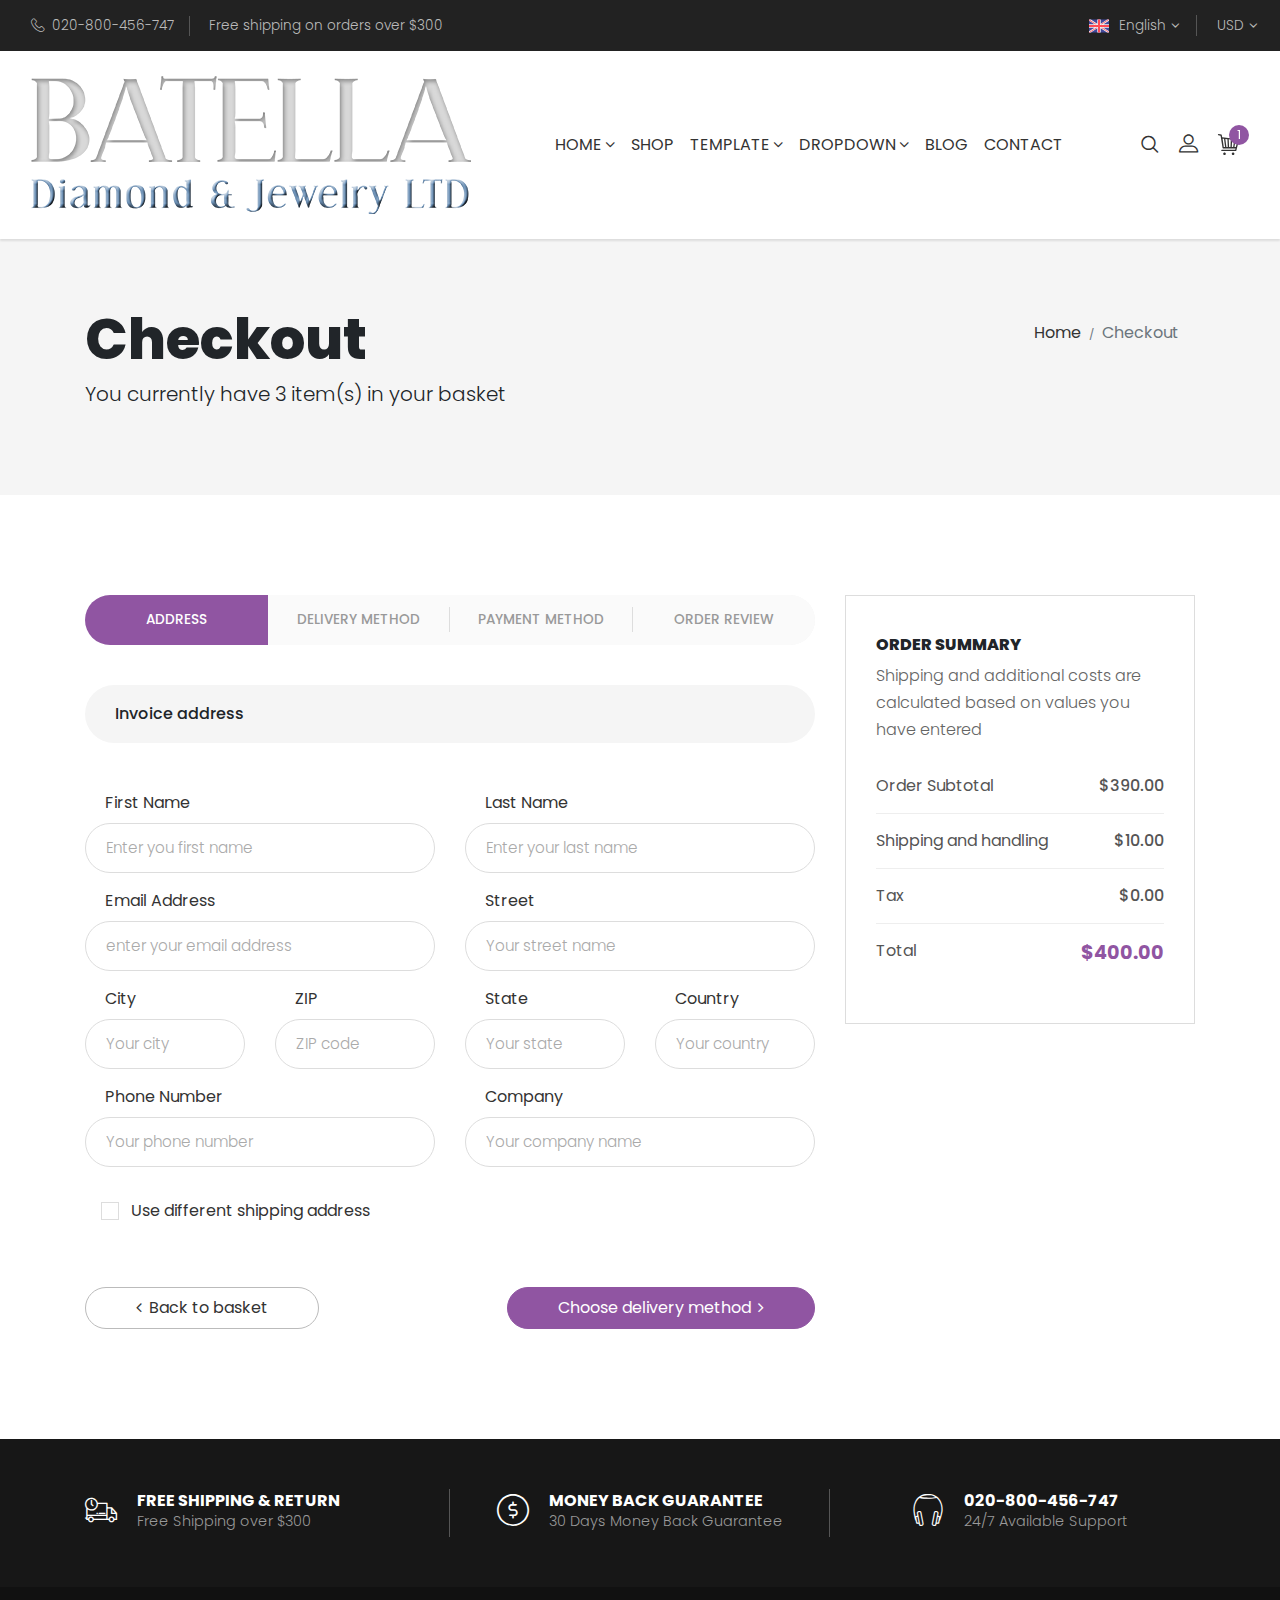
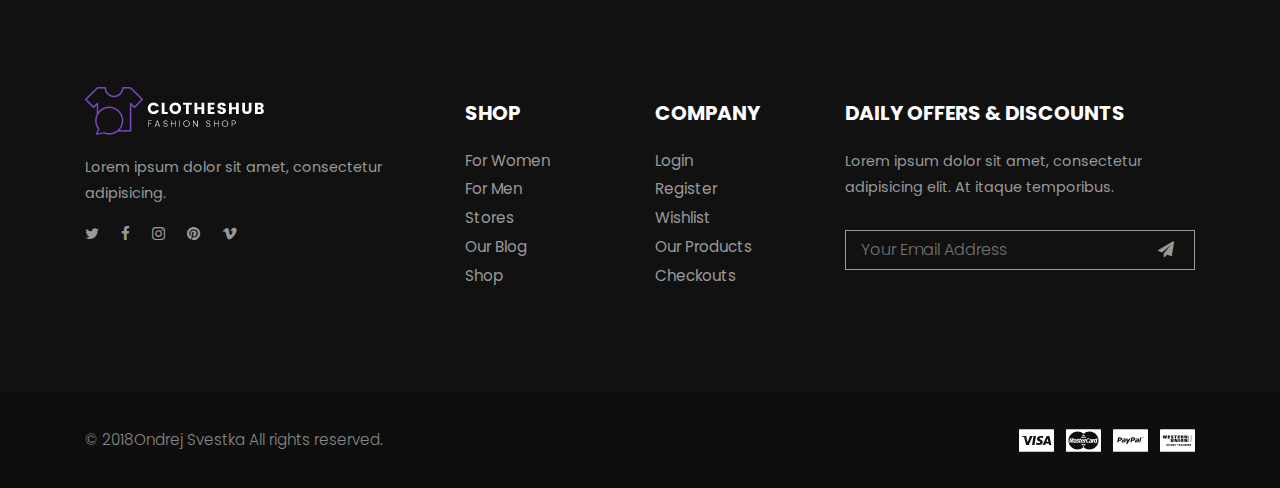
<file: batella/lib/distribution/checkout1.html>
<!DOCTYPE html>
<html lang="en">
  <head>
    <meta charset="utf-8">
    <meta http-equiv="X-UA-Compatible" content="IE=edge">
    <title>Hub - Bootstrap 4 Ecommerce Template</title>
    <meta name="description" content="">
    <meta name="viewport" content="width=device-width, initial-scale=1">
    <meta name="robots" content="all,follow">
    <!-- Bootstrap CSS-->
    <link rel="stylesheet" href="vendor/bootstrap/css/bootstrap.min.css">
    <!-- Font Awesome CSS-->
    <link rel="stylesheet" href="vendor/font-awesome/css/font-awesome.min.css">
    <!-- Bootstrap Select-->
    <link rel="stylesheet" href="vendor/bootstrap-select/css/bootstrap-select.min.css">
    <!-- Price Slider Stylesheets -->
    <link rel="stylesheet" href="vendor/nouislider/nouislider.css">
    <!-- Custom font icons-->
    <link rel="stylesheet" href="css/custom-fonticons.css">
    <!-- Google fonts - Poppins-->
    <link rel="stylesheet" href="https://fonts.googleapis.com/css?family=Poppins:300,400,500,700">
    <!-- owl carousel-->
    <link rel="stylesheet" href="vendor/owl.carousel/assets/owl.carousel.css">
    <link rel="stylesheet" href="vendor/owl.carousel/assets/owl.theme.default.css">
    <!-- theme stylesheet-->
    <link rel="stylesheet" href="css/style.default.css" id="theme-stylesheet">
    <!-- Custom stylesheet - for your changes-->
    <link rel="stylesheet" href="css/custom.css">
    <!-- Favicon-->
    <link rel="shortcut icon" href="img/favicon.ico">
    <!-- Modernizr-->
    <script src="js/modernizr.custom.79639.js"></script>
    <!-- Tweaks for older IEs--><!--[if lt IE 9]>
        <script src="https://oss.maxcdn.com/html5shiv/3.7.3/html5shiv.min.js"></script>
        <script src="https://oss.maxcdn.com/respond/1.4.2/respond.min.js"></script><![endif]-->
  </head>
  <body>
    <!-- navbar-->
    <header class="header">
      <!-- Tob Bar-->
      <div class="top-bar">
        <div class="container-fluid">
          <div class="row d-flex align-items-center">
            <div class="col-lg-6 hidden-lg-down text-col">
              <ul class="list-inline">
                <li class="list-inline-item"><i class="icon-telephone"></i>020-800-456-747</li>
                <li class="list-inline-item">Free shipping on orders over $300</li>
              </ul>
            </div>
            <div class="col-lg-6 d-flex justify-content-end">
              <!-- Language Dropdown-->
              <div class="dropdown show"><a id="langsDropdown" href="https://example.com" data-toggle="dropdown" aria-haspopup="true" aria-expanded="false" class="dropdown-toggle"><img src="img/united-kingdom.svg" alt="english">English</a>
                <div aria-labelledby="langsDropdown" class="dropdown-menu"><a href="#" class="dropdown-item"><img src="img/germany.svg" alt="german">German</a><a href="#" class="dropdown-item"> <img src="img/france.svg" alt="french">French</a></div>
              </div>
              <!-- Currency Dropdown-->
              <div class="dropdown show"><a id="currencyDropdown" href="#" data-toggle="dropdown" aria-haspopup="true" aria-expanded="false" class="dropdown-toggle">USD</a>
                <div aria-labelledby="currencyDropdown" class="dropdown-menu"><a href="#" class="dropdown-item">EUR</a><a href="#" class="dropdown-item"> GBP</a></div>
              </div>
            </div>
          </div>
        </div>
      </div>
      <nav class="navbar navbar-expand-lg">
        <div class="search-area">
          <div class="search-area-inner d-flex align-items-center justify-content-center">
            <div class="close-btn"><i class="icon-close"></i></div>
            <form action="#">
              <div class="form-group">
                <input type="search" name="search" id="search" placeholder="What are you looking for?">
                <button type="submit" class="submit"><i class="icon-search"></i></button>
              </div>
            </form>
          </div>
        </div>
        <div class="container-fluid">  
          <!-- Navbar Header  --><a href="index.html" class="navbar-brand"><img src="img/logo.png" alt="..."></a>
          <button type="button" data-toggle="collapse" data-target="#navbarCollapse" aria-controls="navbarCollapse" aria-expanded="false" aria-label="Toggle navigation" class="navbar-toggler navbar-toggler-right"><i class="fa fa-bars"></i></button>
          <!-- Navbar Collapse -->
          <div id="navbarCollapse" class="collapse navbar-collapse">
            <ul class="navbar-nav mx-auto">
              <li class="nav-item dropdown"><a id="navbarHomeLink" href="index.html" data-toggle="dropdown" aria-haspopup="true" aria-expanded="false" class="nav-link">Home<i class="fa fa-angle-down"></i></a>
                <ul aria-labelledby="navbarDropdownHomeLink" class="dropdown-menu">
                  <li><a href="index.html" class="dropdown-item">Classic Home</a></li>
                  <li><a href="index2.html" class="dropdown-item">Parallax sections</a></li>
                  <li><a href="index3.html" class="dropdown-item">Video background                     </a></li>
                </ul>
              </li>
              <li class="nav-item"><a href="category.html" class="nav-link">Shop</a>
              </li>
              <!-- Megamenu-->
              <li class="nav-item dropdown menu-large"><a href="#" data-toggle="dropdown" class="nav-link">Template<i class="fa fa-angle-down"></i></a>
                <div class="dropdown-menu megamenu">
                  <div class="row">
                    <div class="col-lg-9">
                      <div class="row">
                        <div class="col-lg-3"><strong class="text-uppercase">Home</strong>
                          <ul class="list-unstyled">
                            <li><a href="index.html">Classic homepage</a></li>
                            <li><a href="index2.html">Parallax sections <span class="badge badge-success ml-2">New</span></a></li>
                            <li><a href="index3.html">Video background  <span class="badge badge-success ml-2">New</span></a></li>
                          </ul><strong class="text-uppercase">Shop</strong>
                          <ul class="list-unstyled">                                                   
                            <li><a href="category.html">Category - left sidebar</a></li>
                            <li><a href="category-right.html">Category - right sidebar</a></li>
                            <li><a href="category-full.html">Category - full width</a></li>
                            <li><a href="detail.html">Product detail</a></li>
                          </ul>
                        </div>
                        <div class="col-lg-3"><strong class="text-uppercase">Order process</strong>
                          <ul class="list-unstyled">
                            <li><a href="cart.html">Shopping cart</a></li>
                            <li><a href="checkout1.html">Checkout 1 - Address</a></li>
                            <li><a href="checkout2.html">Checkout 2 - Delivery</a></li>
                            <li><a href="checkout3.html">Checkout 3 - Payment</a></li>
                            <li><a href="checkout4.html">Checkout 4 - Review             </a></li>
                            <li><a href="checkout5.html">Checkout 5 - Confirmation             </a></li>
                          </ul><strong class="text-uppercase">Blog</strong>
                          <ul class="list-unstyled">                                                   
                            <li><a href="blog.html">Blog</a></li>
                            <li><a href="post.html">Post                                                                                           </a></li>
                          </ul>
                        </div>
                        <div class="col-lg-3"><strong class="text-uppercase">Pages</strong>
                          <ul class="list-unstyled">
                            <li><a href="contact.html">Contact</a></li>
                            <li><a href="about.html">About us</a></li>
                            <li><a href="text.html">Text page</a></li>
                            <li><a href="faq.html">FAQ  <span class="badge badge-success ml-2">New</span></a></li>
                            <li><a href="coming-soon.html">Coming soon  <span class="badge badge-success ml-2">New</span></a></li>
                            <li><a href="404.html">Error 404</a></li>
                            <li><a href="500.html">Error 500</a></li>
                          </ul>
                        </div>
                        <div class="col-lg-3"><strong class="text-uppercase">Customer</strong>
                          <ul class="list-unstyled">
                            <li><a href="customer-login.html">Login/sign up</a></li>
                            <li><a href="customer-orders.html">Orders</a></li>
                            <li><a href="customer-order.html">Order detail</a></li>
                            <li><a href="customer-addresses.html">Addresses</a></li>
                            <li><a href="customer-account.html">Profile</a></li>
                          </ul>
                        </div>
                      </div>
                      <div class="row services-block">
                        <div class="col-xl-3 col-lg-6 d-flex">
                          <div class="item d-flex align-items-center">
                            <div class="icon"><i class="icon-truck text-primary"></i></div>
                            <div class="text"><span class="text-uppercase">Free shipping &amp; return</span><small>Free Shipping over $300</small></div>
                          </div>
                        </div>
                        <div class="col-xl-3 col-lg-6 d-flex">
                          <div class="item d-flex align-items-center">
                            <div class="icon"><i class="icon-coin text-primary"></i></div>
                            <div class="text"><span class="text-uppercase">Money back guarantee</span><small>30 Days Money Back</small></div>
                          </div>
                        </div>
                        <div class="col-xl-3 col-lg-6 d-flex">
                          <div class="item d-flex align-items-center">
                            <div class="icon"><i class="icon-headphones text-primary"></i></div>
                            <div class="text"><span class="text-uppercase">020-800-456-747</span><small>24/7 Available Support</small></div>
                          </div>
                        </div>
                        <div class="col-xl-3 col-lg-6 d-flex">
                          <div class="item d-flex align-items-center">
                            <div class="icon"><i class="icon-secure-shield text-primary"></i></div>
                            <div class="text"><span class="text-uppercase">Secure Payment</span><small>Secure Payment</small></div>
                          </div>
                        </div>
                      </div>
                    </div>
                    <div class="col-lg-3 text-center product-col hidden-lg-down"><a href="detail.html" class="product-image"><img src="img/shirt.png" alt="..." class="img-fluid"></a>
                      <h6 class="text-uppercase product-heading"><a href="detail.html">Lose Oversized Shirt</a></h6>
                      <ul class="rate list-inline">
                        <li class="list-inline-item"><i class="fa fa-star-o text-primary"></i></li>
                        <li class="list-inline-item"><i class="fa fa-star-o text-primary"></i></li>
                        <li class="list-inline-item"><i class="fa fa-star-o text-primary"></i></li>
                        <li class="list-inline-item"><i class="fa fa-star-o text-primary"></i></li>
                        <li class="list-inline-item"><i class="fa fa-star-o text-primary"></i></li>
                      </ul><strong class="price text-primary">$65.00</strong><a href="#" class="btn btn-template wide">Add to cart</a>
                    </div>
                  </div>
                </div>
              </li>
              <!-- /Megamenu end-->
              <!-- Multi level dropdown    -->
              <li class="nav-item dropdown"><a id="navbarDropdownMenuLink" href="http://example.com" data-toggle="dropdown" aria-haspopup="true" aria-expanded="false" class="nav-link">Dropdown<i class="fa fa-angle-down"></i></a>
                <ul aria-labelledby="navbarDropdownMenuLink" class="dropdown-menu">
                  <li><a href="#" class="dropdown-item">Action</a></li>
                  <li><a href="#" class="dropdown-item">Another action</a></li>
                  <li class="dropdown-submenu"><a id="navbarDropdownMenuLink2" href="http://example.com" data-toggle="dropdown" aria-haspopup="true" aria-expanded="false" class="nav-link">Dropdown link<i class="fa fa-angle-down"></i></a>
                    <ul aria-labelledby="navbarDropdownMenuLink2" class="dropdown-menu">
                      <li><a href="#" class="dropdown-item">Action</a></li>
                      <li class="dropdown-submenu"><a id="navbarDropdownMenuLink3" href="http://example.com" data-toggle="dropdown" aria-haspopup="true" aria-expanded="false" class="nav-link">
                           
                          Another action<i class="fa fa-angle-down"></i></a>
                        <ul aria-labelledby="navbarDropdownMenuLink3" class="dropdown-menu">
                          <li><a href="#" class="dropdown-item">Action</a></li>
                          <li><a href="#" class="dropdown-item">Action</a></li>
                          <li><a href="#" class="dropdown-item">Action</a></li>
                          <li><a href="#" class="dropdown-item">Action</a></li>
                        </ul>
                      </li>
                      <li><a href="#" class="dropdown-item">Something else here</a></li>
                    </ul>
                  </li>
                </ul>
              </li>
              <!-- Multi level dropdown end-->
              <li class="nav-item"><a href="blog.html" class="nav-link">Blog </a>
              </li>
              <li class="nav-item"><a href="contact.html" class="nav-link">Contact</a>
              </li>
            </ul>
            <div class="right-col d-flex align-items-lg-center flex-column flex-lg-row">
              <!-- Search Button-->
              <div class="search"><i class="icon-search"></i></div>
              <!-- User Not Logged - link to login page-->
              <div class="user"> <a id="userdetails" href="customer-login.html" class="user-link"><i class="icon-profile">                   </i></a></div>
              <!-- Cart Dropdown-->
              <div class="cart dropdown show"><a id="cartdetails" href="https://example.com" data-toggle="dropdown" aria-haspopup="true" aria-expanded="false" class="dropdown-toggle"><i class="icon-cart"></i>
                  <div class="cart-no">1</div></a><a href="cart.html" class="text-primary view-cart">View Cart</a>
                <div aria-labelledby="cartdetails" class="dropdown-menu">
                  <!-- cart item-->
                  <div class="dropdown-item cart-product">
                    <div class="d-flex align-items-center">
                      <div class="img"><img src="img/hoodie-man-1.png" alt="..." class="img-fluid"></div>
                      <div class="details d-flex justify-content-between">
                        <div class="text"> <a href="#"><strong>Heather Gray Hoodie</strong></a><small>Quantity: 1 </small><span class="price">$75.00 </span></div><a href="#" class="delete"><i class="fa fa-trash-o"></i></a>
                      </div>
                    </div>
                  </div>
                  <!-- total price-->
                  <div class="dropdown-item total-price d-flex justify-content-between"><span>Total</span><strong class="text-primary">$75.00</strong></div>
                  <!-- call to actions-->
                  <div class="dropdown-item CTA d-flex"><a href="cart.html" class="btn btn-template wide">View Cart</a><a href="checkout1.html" class="btn btn-template wide">Checkout</a></div>
                </div>
              </div>
            </div>
          </div>
        </div>
      </nav>
    </header>
    <!-- Hero Section-->
    <section class="hero hero-page gray-bg padding-small">
      <div class="container">
        <div class="row d-flex">
          <div class="col-lg-9 order-2 order-lg-1">
            <h1>Checkout</h1><p class="lead">You currently have 3 item(s) in your basket</p>
          </div>
          <div class="col-lg-3 text-right order-1 order-lg-2">
            <ul class="breadcrumb justify-content-lg-end">
              <li class="breadcrumb-item"><a href="index.html">Home</a></li>
              <li class="breadcrumb-item active">Checkout</li>
            </ul>
          </div>
        </div>
      </div>
    </section>
    <!-- Checkout Forms-->
    <section class="checkout">
      <div class="container">
        <div class="row">
          <div class="col-lg-8">
            <ul class="nav nav-pills">
              <li class="nav-item"><a href="checkout1.html" class="nav-link active">Address</a></li>
              <li class="nav-item"><a href="#" class="nav-link disabled">Delivery Method </a></li>
              <li class="nav-item"><a href="#" class="nav-link disabled">Payment Method </a></li>
              <li class="nav-item"><a href="#" class="nav-link disabled">Order Review</a></li>
            </ul>
            <div class="tab-content">
              <div id="address" class="active tab-block">
                <form action="#">
                  <!-- Invoice Address-->
                  <div class="block-header mb-5">
                    <h6>Invoice address                    </h6>
                  </div>
                  <div class="row">
                    <div class="form-group col-md-6">
                      <label for="firstname" class="form-label">First Name</label>
                      <input id="firstname" type="text" name="first-name" placeholder="Enter you first name" class="form-control">
                    </div>
                    <div class="form-group col-md-6">
                      <label for="lastname" class="form-label">Last Name</label>
                      <input id="lastname" type="text" name="last-name" placeholder="Enter your last name" class="form-control">
                    </div>
                    <div class="form-group col-md-6">
                      <label for="email" class="form-label">Email Address</label>
                      <input id="email" type="email" name="email" placeholder="enter your email address" class="form-control">
                    </div>
                    <div class="form-group col-md-6">
                      <label for="street" class="form-label">Street</label>
                      <input id="street" type="text" name="address" placeholder="Your street name" class="form-control">
                    </div>
                    <div class="form-group col-md-3">
                      <label for="city" class="form-label">City</label>
                      <input id="city" type="text" name="city" placeholder="Your city" class="form-control">
                    </div>
                    <div class="form-group col-md-3">
                      <label for="zip" class="form-label">ZIP</label>
                      <input id="zip" type="text" name="zip" placeholder="ZIP code" class="form-control">
                    </div>
                    <div class="form-group col-md-3">
                      <label for="state" class="form-label">State</label>
                      <input id="state" type="text" name="state" placeholder="Your state" class="form-control">
                    </div>
                    <div class="form-group col-md-3">
                      <label for="country" class="form-label">Country</label>
                      <input id="country" type="text" name="country" placeholder="Your country" class="form-control">
                    </div>
                    <div class="form-group col-md-6">
                      <label for="phone-number" class="form-label">Phone Number</label>
                      <input id="phone-number" type="tel" name="phone-number" placeholder="Your phone number" class="form-control">
                    </div>
                    <div class="form-group col-md-6">
                      <label for="company" class="form-label">Company</label>
                      <input id="company" type="text" name="company" placeholder="Your company name" class="form-control">
                    </div>
                    <div class="form-group col-12 mt-3 ml-3">
                      <input id="another-address" type="checkbox" class="checkbox-template">
                      <label for="another-address" data-toggle="collapse" data-target="#shippingAddress" aria-expanded="false" aria-controls="shippingAddress">Use different shipping address</label>
                    </div>
                  </div>
                  <!-- /Invoice Address-->
                  <!-- Shippping Address-->
                  <div id="shippingAddress" aria-expanded="false" class="collapse">
                    <div class="block-header mb-5 mt-3">
                      <h6>Shipping address</h6>
                    </div>
                    <div class="row">
                      <div class="form-group col-md-6">
                        <label for="shipping_firstname" class="form-label">First Name</label>
                        <input id="shipping_firstname" type="text" name="shipping_first-name" placeholder="Enter you first name" class="form-control">
                      </div>
                      <div class="form-group col-md-6">
                        <label for="shipping_lastname" class="form-label">Last Name</label>
                        <input id="lshipping_astname" type="text" name="shipping_last-name" placeholder="Enter your last name" class="form-control">
                      </div>
                      <div class="form-group col-md-6">
                        <label for="shipping_email" class="form-label">Email Address</label>
                        <input id="shipping_email" type="email" name="shipping_email" placeholder="enter your email address" class="form-control">
                      </div>
                      <div class="form-group col-md-6">
                        <label for="shipping_street" class="form-label">Street</label>
                        <input id="shipping_street" type="text" name="shipping_address" placeholder="Your street name" class="form-control">
                      </div>
                      <div class="form-group col-md-3">
                        <label for="shipping_city" class="form-label">City</label>
                        <input id="shipping_city" type="text" name="shipping_city" placeholder="Your city" class="form-control">
                      </div>
                      <div class="form-group col-md-3">
                        <label for="shipping_zip" class="form-label">ZIP</label>
                        <input id="shipping_zip" type="text" name="shipping_zip" placeholder="ZIP code" class="form-control">
                      </div>
                      <div class="form-group col-md-3">
                        <label for="shipping_state" class="form-label">State</label>
                        <input id="shipping_state" type="text" name="shipping_state" placeholder="Your state" class="form-control">
                      </div>
                      <div class="form-group col-md-3">
                        <label for="shipping_country" class="form-label">Country</label>
                        <input id="shipping_country" type="text" name="shipping_country" placeholder="Your country" class="form-control">
                      </div>
                      <div class="form-group col-md-6">
                        <label for="shipping_phone-number" class="form-label">Phone Number</label>
                        <input id="shipping_phone-number" type="tel" name="shipping_phone-number" placeholder="Your phone number" class="form-control">
                      </div>
                      <div class="form-group col-md-6">
                        <label for="shipping_company" class="form-label">Company</label>
                        <input id="shipping_company" type="text" name="shipping_company" placeholder="Your company name" class="form-control">
                      </div>
                    </div>
                  </div>
                  <!-- /Shipping Address-->
                  <div class="CTAs d-flex justify-content-between flex-column flex-lg-row"><a href="cart.html" class="btn btn-template-outlined wide prev"> <i class="fa fa-angle-left"></i>Back to basket</a><a href="checkout2.html" class="btn btn-template wide next">Choose delivery method<i class="fa fa-angle-right"></i></a></div>
                </form>
              </div>
            </div>
          </div>
          <div class="col-lg-4">
            <div class="block-body order-summary">
              <h6 class="text-uppercase">Order Summary</h6>
              <p>Shipping and additional costs are calculated based on values you have entered</p>
              <ul class="order-menu list-unstyled">
                <li class="d-flex justify-content-between"><span>Order Subtotal </span><strong>$390.00</strong></li>
                <li class="d-flex justify-content-between"><span>Shipping and handling</span><strong>$10.00</strong></li>
                <li class="d-flex justify-content-between"><span>Tax</span><strong>$0.00</strong></li>
                <li class="d-flex justify-content-between"><span>Total</span><strong class="text-primary price-total">$400.00</strong></li>
              </ul>
            </div>
          </div>
        </div>
      </div>
    </section>
    <!-- Footer-->
    <footer class="main-footer">
      <!-- Service Block-->
      <div class="services-block">
        <div class="container">
          <div class="row">
            <div class="col-lg-4 d-flex justify-content-center justify-content-lg-start">
              <div class="item d-flex align-items-center">
                <div class="icon"><i class="icon-truck"></i></div>
                <div class="text">
                  <h6 class="no-margin text-uppercase">Free shipping &amp; return</h6><span>Free Shipping over $300</span>
                </div>
              </div>
            </div>
            <div class="col-lg-4 d-flex justify-content-center">
              <div class="item d-flex align-items-center">
                <div class="icon"><i class="icon-coin"></i></div>
                <div class="text">
                  <h6 class="no-margin text-uppercase">Money back guarantee</h6><span>30 Days Money Back Guarantee</span>
                </div>
              </div>
            </div>
            <div class="col-lg-4 d-flex justify-content-center">
              <div class="item d-flex align-items-center">
                <div class="icon"><i class="icon-headphones"></i></div>
                <div class="text">
                  <h6 class="no-margin text-uppercase">020-800-456-747</h6><span>24/7 Available Support</span>
                </div>
              </div>
            </div>
          </div>
        </div>
      </div>
      <!-- Main Block -->
      <div class="main-block">
        <div class="container">
          <div class="row">
            <div class="info col-lg-4">
              <div class="logo"><img src="img/logo-white.png" alt="..."></div>
              <p>Lorem ipsum dolor sit amet, consectetur adipisicing.</p>
              <ul class="social-menu list-inline">
                <li class="list-inline-item"><a href="#" target="_blank" title="twitter"><i class="fa fa-twitter"></i></a></li>
                <li class="list-inline-item"><a href="#" target="_blank" title="facebook"><i class="fa fa-facebook"></i></a></li>
                <li class="list-inline-item"><a href="#" target="_blank" title="instagram"><i class="fa fa-instagram"></i></a></li>
                <li class="list-inline-item"><a href="#" target="_blank" title="pinterest"><i class="fa fa-pinterest"></i></a></li>
                <li class="list-inline-item"><a href="#" target="_blank" title="vimeo"><i class="fa fa-vimeo"></i></a></li>
              </ul>
            </div>
            <div class="site-links col-lg-2 col-md-6">
              <h5 class="text-uppercase">Shop</h5>
              <ul class="list-unstyled">
                <li> <a href="#">For Women</a></li>
                <li> <a href="#">For Men</a></li>
                <li> <a href="#">Stores</a></li>
                <li> <a href="#">Our Blog</a></li>
                <li> <a href="#">Shop</a></li>
              </ul>
            </div>
            <div class="site-links col-lg-2 col-md-6">
              <h5 class="text-uppercase">Company</h5>
              <ul class="list-unstyled">
                <li> <a href="#">Login</a></li>
                <li> <a href="#">Register</a></li>
                <li> <a href="#">Wishlist</a></li>
                <li> <a href="#">Our Products</a></li>
                <li> <a href="#">Checkouts</a></li>
              </ul>
            </div>
            <div class="newsletter col-lg-4">
              <h5 class="text-uppercase">Daily Offers & Discounts</h5>
              <p> Lorem ipsum dolor sit amet, consectetur adipisicing elit. At itaque temporibus.</p>
              <form action="#" id="newsletter-form">
                <div class="form-group">
                  <input type="email" name="subscribermail" placeholder="Your Email Address">
                  <button type="submit"> <i class="fa fa-paper-plane"></i></button>
                </div>
              </form>
            </div>
          </div>
        </div>
      </div>
      <div class="copyrights">
        <div class="container">
          <div class="row d-flex align-items-center">
            <div class="text col-md-6">
              <p>&copy; 2018<a href="https://ondrejsvestka.cz" target="_blank">Ondrej Svestka </a> All rights reserved.</p>
            </div>
            <div class="payment col-md-6 clearfix">
              <ul class="payment-list list-inline-item pull-right">
                <li class="list-inline-item"><img src="img/visa.svg" alt="..."></li>
                <li class="list-inline-item"><img src="img/mastercard.svg" alt="..."></li>
                <li class="list-inline-item"><img src="img/paypal.svg" alt="..."></li>
                <li class="list-inline-item"><img src="img/western-union.svg" alt="..."></li>
              </ul>
            </div>
          </div>
        </div>
      </div>
    </footer>
    <!-- JavaScript files-->
    <script src="vendor/jquery/jquery.min.js"></script>
    <script src="vendor/popper.js/umd/popper.min.js"> </script>
    <script src="vendor/bootstrap/js/bootstrap.min.js"></script>
    <script src="vendor/jquery.cookie/jquery.cookie.js"> </script>
    <script src="vendor/owl.carousel/owl.carousel.min.js"></script>
    <script src="vendor/owl.carousel2.thumbs/owl.carousel2.thumbs.min.js"></script>
    <script src="vendor/bootstrap-select/js/bootstrap-select.min.js"></script>
    <script src="vendor/nouislider/nouislider.min.js"></script>
    <script src="vendor/jquery-countdown/jquery.countdown.min.js"></script>
    <!-- Main Template File-->
    <script src="js/front.js"></script>
  </body>
</html>
</file>
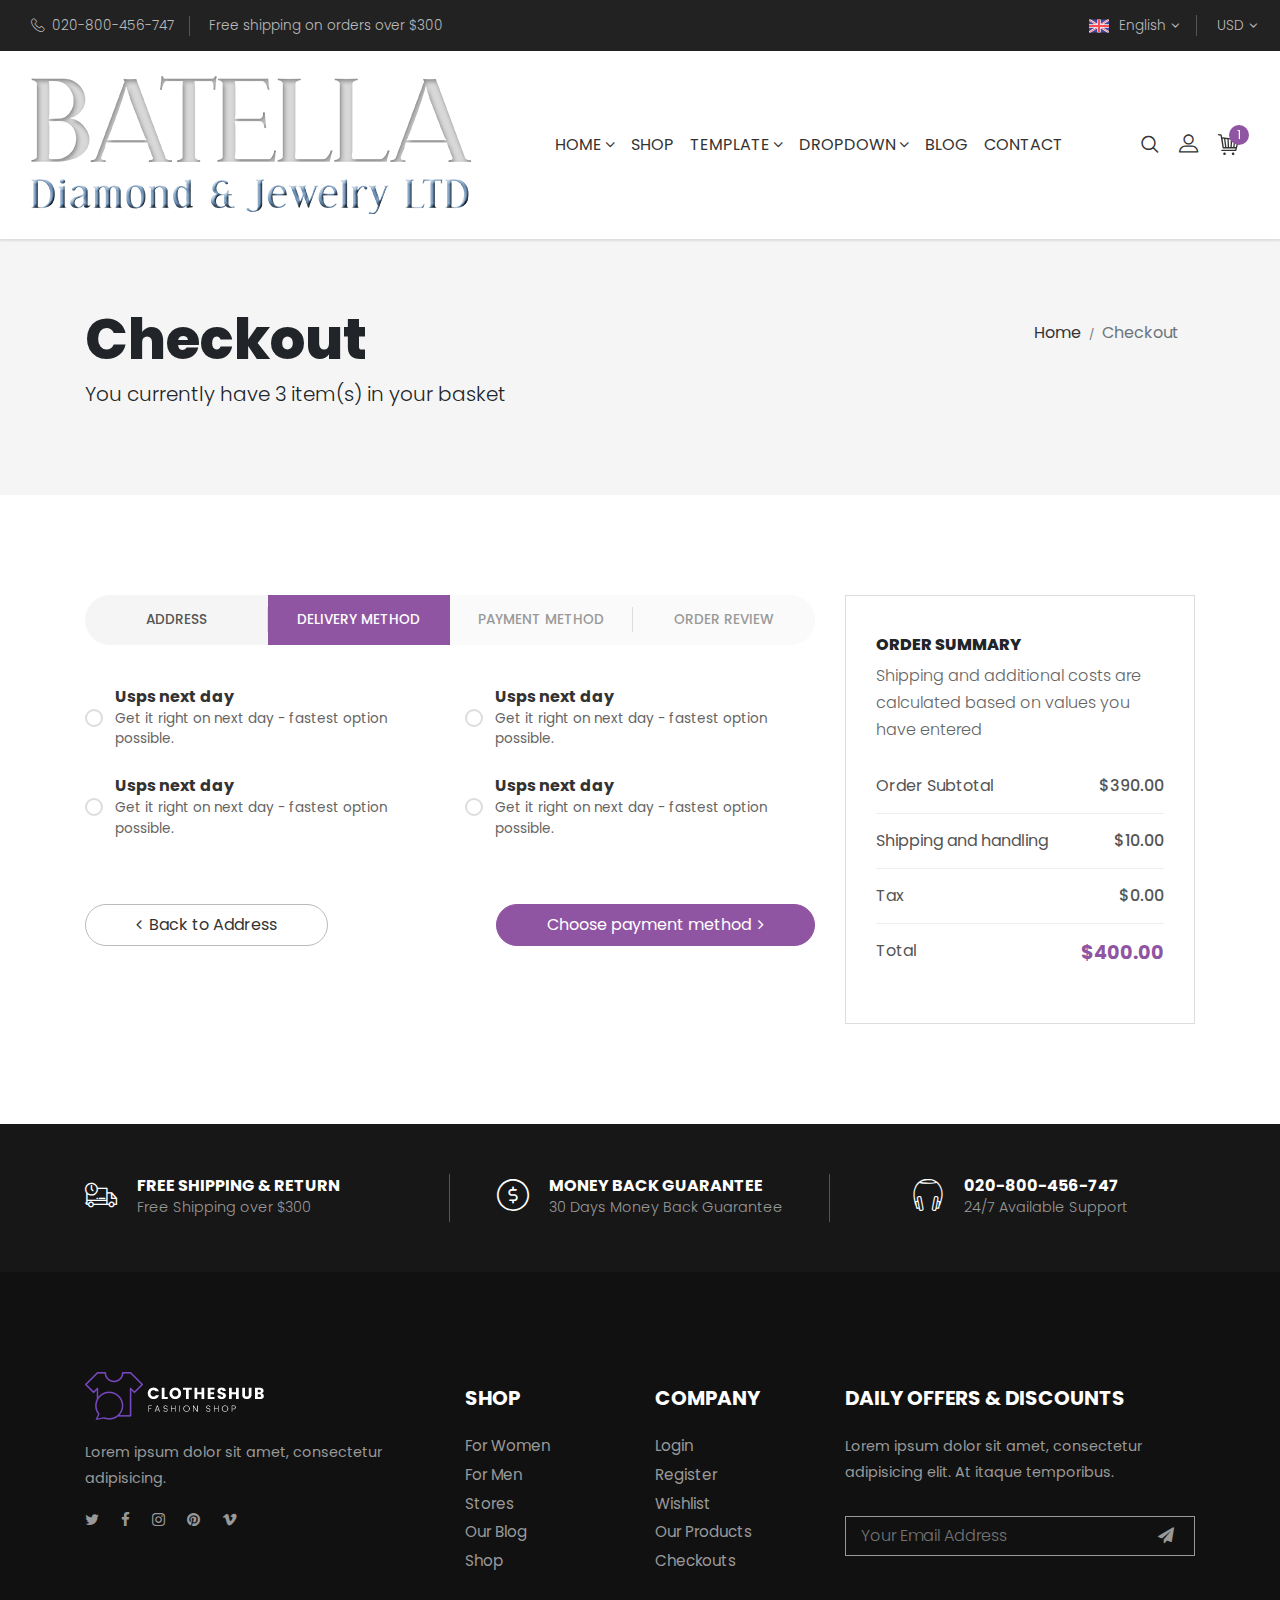
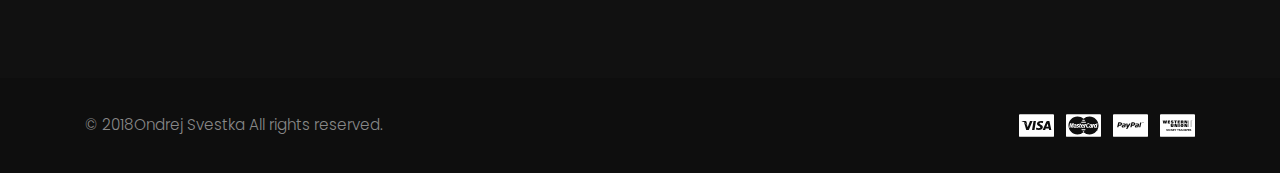
<file: batella/lib/distribution/checkout2.html>
<!DOCTYPE html>
<html lang="en">
  <head>
    <meta charset="utf-8">
    <meta http-equiv="X-UA-Compatible" content="IE=edge">
    <title>Hub - Bootstrap 4 Ecommerce Template</title>
    <meta name="description" content="">
    <meta name="viewport" content="width=device-width, initial-scale=1">
    <meta name="robots" content="all,follow">
    <!-- Bootstrap CSS-->
    <link rel="stylesheet" href="vendor/bootstrap/css/bootstrap.min.css">
    <!-- Font Awesome CSS-->
    <link rel="stylesheet" href="vendor/font-awesome/css/font-awesome.min.css">
    <!-- Bootstrap Select-->
    <link rel="stylesheet" href="vendor/bootstrap-select/css/bootstrap-select.min.css">
    <!-- Price Slider Stylesheets -->
    <link rel="stylesheet" href="vendor/nouislider/nouislider.css">
    <!-- Custom font icons-->
    <link rel="stylesheet" href="css/custom-fonticons.css">
    <!-- Google fonts - Poppins-->
    <link rel="stylesheet" href="https://fonts.googleapis.com/css?family=Poppins:300,400,500,700">
    <!-- owl carousel-->
    <link rel="stylesheet" href="vendor/owl.carousel/assets/owl.carousel.css">
    <link rel="stylesheet" href="vendor/owl.carousel/assets/owl.theme.default.css">
    <!-- theme stylesheet-->
    <link rel="stylesheet" href="css/style.default.css" id="theme-stylesheet">
    <!-- Custom stylesheet - for your changes-->
    <link rel="stylesheet" href="css/custom.css">
    <!-- Favicon-->
    <link rel="shortcut icon" href="img/favicon.ico">
    <!-- Modernizr-->
    <script src="js/modernizr.custom.79639.js"></script>
    <!-- Tweaks for older IEs--><!--[if lt IE 9]>
        <script src="https://oss.maxcdn.com/html5shiv/3.7.3/html5shiv.min.js"></script>
        <script src="https://oss.maxcdn.com/respond/1.4.2/respond.min.js"></script><![endif]-->
  </head>
  <body>
    <!-- navbar-->
    <header class="header">
      <!-- Tob Bar-->
      <div class="top-bar">
        <div class="container-fluid">
          <div class="row d-flex align-items-center">
            <div class="col-lg-6 hidden-lg-down text-col">
              <ul class="list-inline">
                <li class="list-inline-item"><i class="icon-telephone"></i>020-800-456-747</li>
                <li class="list-inline-item">Free shipping on orders over $300</li>
              </ul>
            </div>
            <div class="col-lg-6 d-flex justify-content-end">
              <!-- Language Dropdown-->
              <div class="dropdown show"><a id="langsDropdown" href="https://example.com" data-toggle="dropdown" aria-haspopup="true" aria-expanded="false" class="dropdown-toggle"><img src="img/united-kingdom.svg" alt="english">English</a>
                <div aria-labelledby="langsDropdown" class="dropdown-menu"><a href="#" class="dropdown-item"><img src="img/germany.svg" alt="german">German</a><a href="#" class="dropdown-item"> <img src="img/france.svg" alt="french">French</a></div>
              </div>
              <!-- Currency Dropdown-->
              <div class="dropdown show"><a id="currencyDropdown" href="#" data-toggle="dropdown" aria-haspopup="true" aria-expanded="false" class="dropdown-toggle">USD</a>
                <div aria-labelledby="currencyDropdown" class="dropdown-menu"><a href="#" class="dropdown-item">EUR</a><a href="#" class="dropdown-item"> GBP</a></div>
              </div>
            </div>
          </div>
        </div>
      </div>
      <nav class="navbar navbar-expand-lg">
        <div class="search-area">
          <div class="search-area-inner d-flex align-items-center justify-content-center">
            <div class="close-btn"><i class="icon-close"></i></div>
            <form action="#">
              <div class="form-group">
                <input type="search" name="search" id="search" placeholder="What are you looking for?">
                <button type="submit" class="submit"><i class="icon-search"></i></button>
              </div>
            </form>
          </div>
        </div>
        <div class="container-fluid">  
          <!-- Navbar Header  --><a href="index.html" class="navbar-brand"><img src="img/logo.png" alt="..."></a>
          <button type="button" data-toggle="collapse" data-target="#navbarCollapse" aria-controls="navbarCollapse" aria-expanded="false" aria-label="Toggle navigation" class="navbar-toggler navbar-toggler-right"><i class="fa fa-bars"></i></button>
          <!-- Navbar Collapse -->
          <div id="navbarCollapse" class="collapse navbar-collapse">
            <ul class="navbar-nav mx-auto">
              <li class="nav-item dropdown"><a id="navbarHomeLink" href="index.html" data-toggle="dropdown" aria-haspopup="true" aria-expanded="false" class="nav-link">Home<i class="fa fa-angle-down"></i></a>
                <ul aria-labelledby="navbarDropdownHomeLink" class="dropdown-menu">
                  <li><a href="index.html" class="dropdown-item">Classic Home</a></li>
                  <li><a href="index2.html" class="dropdown-item">Parallax sections</a></li>
                  <li><a href="index3.html" class="dropdown-item">Video background                     </a></li>
                </ul>
              </li>
              <li class="nav-item"><a href="category.html" class="nav-link">Shop</a>
              </li>
              <!-- Megamenu-->
              <li class="nav-item dropdown menu-large"><a href="#" data-toggle="dropdown" class="nav-link">Template<i class="fa fa-angle-down"></i></a>
                <div class="dropdown-menu megamenu">
                  <div class="row">
                    <div class="col-lg-9">
                      <div class="row">
                        <div class="col-lg-3"><strong class="text-uppercase">Home</strong>
                          <ul class="list-unstyled">
                            <li><a href="index.html">Classic homepage</a></li>
                            <li><a href="index2.html">Parallax sections <span class="badge badge-success ml-2">New</span></a></li>
                            <li><a href="index3.html">Video background  <span class="badge badge-success ml-2">New</span></a></li>
                          </ul><strong class="text-uppercase">Shop</strong>
                          <ul class="list-unstyled">                                                   
                            <li><a href="category.html">Category - left sidebar</a></li>
                            <li><a href="category-right.html">Category - right sidebar</a></li>
                            <li><a href="category-full.html">Category - full width</a></li>
                            <li><a href="detail.html">Product detail</a></li>
                          </ul>
                        </div>
                        <div class="col-lg-3"><strong class="text-uppercase">Order process</strong>
                          <ul class="list-unstyled">
                            <li><a href="cart.html">Shopping cart</a></li>
                            <li><a href="checkout1.html">Checkout 1 - Address</a></li>
                            <li><a href="checkout2.html">Checkout 2 - Delivery</a></li>
                            <li><a href="checkout3.html">Checkout 3 - Payment</a></li>
                            <li><a href="checkout4.html">Checkout 4 - Review             </a></li>
                            <li><a href="checkout5.html">Checkout 5 - Confirmation             </a></li>
                          </ul><strong class="text-uppercase">Blog</strong>
                          <ul class="list-unstyled">                                                   
                            <li><a href="blog.html">Blog</a></li>
                            <li><a href="post.html">Post                                                                                           </a></li>
                          </ul>
                        </div>
                        <div class="col-lg-3"><strong class="text-uppercase">Pages</strong>
                          <ul class="list-unstyled">
                            <li><a href="contact.html">Contact</a></li>
                            <li><a href="about.html">About us</a></li>
                            <li><a href="text.html">Text page</a></li>
                            <li><a href="faq.html">FAQ  <span class="badge badge-success ml-2">New</span></a></li>
                            <li><a href="coming-soon.html">Coming soon  <span class="badge badge-success ml-2">New</span></a></li>
                            <li><a href="404.html">Error 404</a></li>
                            <li><a href="500.html">Error 500</a></li>
                          </ul>
                        </div>
                        <div class="col-lg-3"><strong class="text-uppercase">Customer</strong>
                          <ul class="list-unstyled">
                            <li><a href="customer-login.html">Login/sign up</a></li>
                            <li><a href="customer-orders.html">Orders</a></li>
                            <li><a href="customer-order.html">Order detail</a></li>
                            <li><a href="customer-addresses.html">Addresses</a></li>
                            <li><a href="customer-account.html">Profile</a></li>
                          </ul>
                        </div>
                      </div>
                      <div class="row services-block">
                        <div class="col-xl-3 col-lg-6 d-flex">
                          <div class="item d-flex align-items-center">
                            <div class="icon"><i class="icon-truck text-primary"></i></div>
                            <div class="text"><span class="text-uppercase">Free shipping &amp; return</span><small>Free Shipping over $300</small></div>
                          </div>
                        </div>
                        <div class="col-xl-3 col-lg-6 d-flex">
                          <div class="item d-flex align-items-center">
                            <div class="icon"><i class="icon-coin text-primary"></i></div>
                            <div class="text"><span class="text-uppercase">Money back guarantee</span><small>30 Days Money Back</small></div>
                          </div>
                        </div>
                        <div class="col-xl-3 col-lg-6 d-flex">
                          <div class="item d-flex align-items-center">
                            <div class="icon"><i class="icon-headphones text-primary"></i></div>
                            <div class="text"><span class="text-uppercase">020-800-456-747</span><small>24/7 Available Support</small></div>
                          </div>
                        </div>
                        <div class="col-xl-3 col-lg-6 d-flex">
                          <div class="item d-flex align-items-center">
                            <div class="icon"><i class="icon-secure-shield text-primary"></i></div>
                            <div class="text"><span class="text-uppercase">Secure Payment</span><small>Secure Payment</small></div>
                          </div>
                        </div>
                      </div>
                    </div>
                    <div class="col-lg-3 text-center product-col hidden-lg-down"><a href="detail.html" class="product-image"><img src="img/shirt.png" alt="..." class="img-fluid"></a>
                      <h6 class="text-uppercase product-heading"><a href="detail.html">Lose Oversized Shirt</a></h6>
                      <ul class="rate list-inline">
                        <li class="list-inline-item"><i class="fa fa-star-o text-primary"></i></li>
                        <li class="list-inline-item"><i class="fa fa-star-o text-primary"></i></li>
                        <li class="list-inline-item"><i class="fa fa-star-o text-primary"></i></li>
                        <li class="list-inline-item"><i class="fa fa-star-o text-primary"></i></li>
                        <li class="list-inline-item"><i class="fa fa-star-o text-primary"></i></li>
                      </ul><strong class="price text-primary">$65.00</strong><a href="#" class="btn btn-template wide">Add to cart</a>
                    </div>
                  </div>
                </div>
              </li>
              <!-- /Megamenu end-->
              <!-- Multi level dropdown    -->
              <li class="nav-item dropdown"><a id="navbarDropdownMenuLink" href="http://example.com" data-toggle="dropdown" aria-haspopup="true" aria-expanded="false" class="nav-link">Dropdown<i class="fa fa-angle-down"></i></a>
                <ul aria-labelledby="navbarDropdownMenuLink" class="dropdown-menu">
                  <li><a href="#" class="dropdown-item">Action</a></li>
                  <li><a href="#" class="dropdown-item">Another action</a></li>
                  <li class="dropdown-submenu"><a id="navbarDropdownMenuLink2" href="http://example.com" data-toggle="dropdown" aria-haspopup="true" aria-expanded="false" class="nav-link">Dropdown link<i class="fa fa-angle-down"></i></a>
                    <ul aria-labelledby="navbarDropdownMenuLink2" class="dropdown-menu">
                      <li><a href="#" class="dropdown-item">Action</a></li>
                      <li class="dropdown-submenu"><a id="navbarDropdownMenuLink3" href="http://example.com" data-toggle="dropdown" aria-haspopup="true" aria-expanded="false" class="nav-link">
                           
                          Another action<i class="fa fa-angle-down"></i></a>
                        <ul aria-labelledby="navbarDropdownMenuLink3" class="dropdown-menu">
                          <li><a href="#" class="dropdown-item">Action</a></li>
                          <li><a href="#" class="dropdown-item">Action</a></li>
                          <li><a href="#" class="dropdown-item">Action</a></li>
                          <li><a href="#" class="dropdown-item">Action</a></li>
                        </ul>
                      </li>
                      <li><a href="#" class="dropdown-item">Something else here</a></li>
                    </ul>
                  </li>
                </ul>
              </li>
              <!-- Multi level dropdown end-->
              <li class="nav-item"><a href="blog.html" class="nav-link">Blog </a>
              </li>
              <li class="nav-item"><a href="contact.html" class="nav-link">Contact</a>
              </li>
            </ul>
            <div class="right-col d-flex align-items-lg-center flex-column flex-lg-row">
              <!-- Search Button-->
              <div class="search"><i class="icon-search"></i></div>
              <!-- User Not Logged - link to login page-->
              <div class="user"> <a id="userdetails" href="customer-login.html" class="user-link"><i class="icon-profile">                   </i></a></div>
              <!-- Cart Dropdown-->
              <div class="cart dropdown show"><a id="cartdetails" href="https://example.com" data-toggle="dropdown" aria-haspopup="true" aria-expanded="false" class="dropdown-toggle"><i class="icon-cart"></i>
                  <div class="cart-no">1</div></a><a href="cart.html" class="text-primary view-cart">View Cart</a>
                <div aria-labelledby="cartdetails" class="dropdown-menu">
                  <!-- cart item-->
                  <div class="dropdown-item cart-product">
                    <div class="d-flex align-items-center">
                      <div class="img"><img src="img/hoodie-man-1.png" alt="..." class="img-fluid"></div>
                      <div class="details d-flex justify-content-between">
                        <div class="text"> <a href="#"><strong>Heather Gray Hoodie</strong></a><small>Quantity: 1 </small><span class="price">$75.00 </span></div><a href="#" class="delete"><i class="fa fa-trash-o"></i></a>
                      </div>
                    </div>
                  </div>
                  <!-- total price-->
                  <div class="dropdown-item total-price d-flex justify-content-between"><span>Total</span><strong class="text-primary">$75.00</strong></div>
                  <!-- call to actions-->
                  <div class="dropdown-item CTA d-flex"><a href="cart.html" class="btn btn-template wide">View Cart</a><a href="checkout1.html" class="btn btn-template wide">Checkout</a></div>
                </div>
              </div>
            </div>
          </div>
        </div>
      </nav>
    </header>
    <!-- Hero Section-->
    <section class="hero hero-page gray-bg padding-small">
      <div class="container">
        <div class="row d-flex">
          <div class="col-lg-9 order-2 order-lg-1">
            <h1>Checkout</h1><p class="lead">You currently have 3 item(s) in your basket</p>
          </div>
          <div class="col-lg-3 text-right order-1 order-lg-2">
            <ul class="breadcrumb justify-content-lg-end">
              <li class="breadcrumb-item"><a href="index.html">Home</a></li>
              <li class="breadcrumb-item active">Checkout</li>
            </ul>
          </div>
        </div>
      </div>
    </section>
    <!-- Checkout Forms-->
    <section class="checkout">
      <div class="container">
        <div class="row">
          <div class="col-lg-8">
            <ul class="nav nav-pills">
              <li class="nav-item"><a href="checkout1.html" class="nav-link">Address</a></li>
              <li class="nav-item"><a href="checkout2.html" class="nav-link active">Delivery Method </a></li>
              <li class="nav-item"><a href="#" class="nav-link disabled">Payment Method </a></li>
              <li class="nav-item"><a href="#" class="nav-link disabled">Order Review</a></li>
            </ul>
            <div class="tab-content">
              <div id="delivery-method" class="tab-block">
                <form action="#" class="shipping-form">
                  <div class="row">
                    <div class="form-group col-md-6">
                      <input type="radio" name="shippping" id="option1" class="radio-template">
                      <label for="option1"><strong>Usps next day</strong><br><span class="label-description">Get it right on next day - fastest option possible.</span></label>
                    </div>
                    <div class="form-group col-md-6">
                      <input type="radio" name="shippping" id="option2" class="radio-template">
                      <label for="option2"><strong>Usps next day</strong><br><span class="label-description">Get it right on next day - fastest option possible.</span></label>
                    </div>
                    <div class="form-group col-md-6">
                      <input type="radio" name="shippping" id="option3" class="radio-template">
                      <label for="option3"><strong>Usps next day</strong><br><span class="label-description">Get it right on next day - fastest option possible.</span></label>
                    </div>
                    <div class="form-group col-md-6">
                      <input type="radio" name="shippping" id="option4" class="radio-template">
                      <label for="option4"><strong>Usps next day</strong><br><span class="label-description">Get it right on next day - fastest option possible.</span></label>
                    </div>
                  </div>
                </form>
                <div class="CTAs d-flex justify-content-between flex-column flex-lg-row"><a href="checkout1.html" class="btn btn-template-outlined wide prev"><i class="fa fa-angle-left"></i>Back to Address</a><a href="checkout3.html" class="btn btn-template wide next">Choose payment method<i class="fa fa-angle-right"></i></a></div>
              </div>
            </div>
          </div>
          <div class="col-lg-4">
            <div class="block-body order-summary">
              <h6 class="text-uppercase">Order Summary</h6>
              <p>Shipping and additional costs are calculated based on values you have entered</p>
              <ul class="order-menu list-unstyled">
                <li class="d-flex justify-content-between"><span>Order Subtotal </span><strong>$390.00</strong></li>
                <li class="d-flex justify-content-between"><span>Shipping and handling</span><strong>$10.00</strong></li>
                <li class="d-flex justify-content-between"><span>Tax</span><strong>$0.00</strong></li>
                <li class="d-flex justify-content-between"><span>Total</span><strong class="text-primary price-total">$400.00</strong></li>
              </ul>
            </div>
          </div>
        </div>
      </div>
    </section>
    <!-- Footer-->
    <footer class="main-footer">
      <!-- Service Block-->
      <div class="services-block">
        <div class="container">
          <div class="row">
            <div class="col-lg-4 d-flex justify-content-center justify-content-lg-start">
              <div class="item d-flex align-items-center">
                <div class="icon"><i class="icon-truck"></i></div>
                <div class="text">
                  <h6 class="no-margin text-uppercase">Free shipping &amp; return</h6><span>Free Shipping over $300</span>
                </div>
              </div>
            </div>
            <div class="col-lg-4 d-flex justify-content-center">
              <div class="item d-flex align-items-center">
                <div class="icon"><i class="icon-coin"></i></div>
                <div class="text">
                  <h6 class="no-margin text-uppercase">Money back guarantee</h6><span>30 Days Money Back Guarantee</span>
                </div>
              </div>
            </div>
            <div class="col-lg-4 d-flex justify-content-center">
              <div class="item d-flex align-items-center">
                <div class="icon"><i class="icon-headphones"></i></div>
                <div class="text">
                  <h6 class="no-margin text-uppercase">020-800-456-747</h6><span>24/7 Available Support</span>
                </div>
              </div>
            </div>
          </div>
        </div>
      </div>
      <!-- Main Block -->
      <div class="main-block">
        <div class="container">
          <div class="row">
            <div class="info col-lg-4">
              <div class="logo"><img src="img/logo-white.png" alt="..."></div>
              <p>Lorem ipsum dolor sit amet, consectetur adipisicing.</p>
              <ul class="social-menu list-inline">
                <li class="list-inline-item"><a href="#" target="_blank" title="twitter"><i class="fa fa-twitter"></i></a></li>
                <li class="list-inline-item"><a href="#" target="_blank" title="facebook"><i class="fa fa-facebook"></i></a></li>
                <li class="list-inline-item"><a href="#" target="_blank" title="instagram"><i class="fa fa-instagram"></i></a></li>
                <li class="list-inline-item"><a href="#" target="_blank" title="pinterest"><i class="fa fa-pinterest"></i></a></li>
                <li class="list-inline-item"><a href="#" target="_blank" title="vimeo"><i class="fa fa-vimeo"></i></a></li>
              </ul>
            </div>
            <div class="site-links col-lg-2 col-md-6">
              <h5 class="text-uppercase">Shop</h5>
              <ul class="list-unstyled">
                <li> <a href="#">For Women</a></li>
                <li> <a href="#">For Men</a></li>
                <li> <a href="#">Stores</a></li>
                <li> <a href="#">Our Blog</a></li>
                <li> <a href="#">Shop</a></li>
              </ul>
            </div>
            <div class="site-links col-lg-2 col-md-6">
              <h5 class="text-uppercase">Company</h5>
              <ul class="list-unstyled">
                <li> <a href="#">Login</a></li>
                <li> <a href="#">Register</a></li>
                <li> <a href="#">Wishlist</a></li>
                <li> <a href="#">Our Products</a></li>
                <li> <a href="#">Checkouts</a></li>
              </ul>
            </div>
            <div class="newsletter col-lg-4">
              <h5 class="text-uppercase">Daily Offers & Discounts</h5>
              <p> Lorem ipsum dolor sit amet, consectetur adipisicing elit. At itaque temporibus.</p>
              <form action="#" id="newsletter-form">
                <div class="form-group">
                  <input type="email" name="subscribermail" placeholder="Your Email Address">
                  <button type="submit"> <i class="fa fa-paper-plane"></i></button>
                </div>
              </form>
            </div>
          </div>
        </div>
      </div>
      <div class="copyrights">
        <div class="container">
          <div class="row d-flex align-items-center">
            <div class="text col-md-6">
              <p>&copy; 2018<a href="https://ondrejsvestka.cz" target="_blank">Ondrej Svestka </a> All rights reserved.</p>
            </div>
            <div class="payment col-md-6 clearfix">
              <ul class="payment-list list-inline-item pull-right">
                <li class="list-inline-item"><img src="img/visa.svg" alt="..."></li>
                <li class="list-inline-item"><img src="img/mastercard.svg" alt="..."></li>
                <li class="list-inline-item"><img src="img/paypal.svg" alt="..."></li>
                <li class="list-inline-item"><img src="img/western-union.svg" alt="..."></li>
              </ul>
            </div>
          </div>
        </div>
      </div>
    </footer>
    <!-- JavaScript files-->
    <script src="vendor/jquery/jquery.min.js"></script>
    <script src="vendor/popper.js/umd/popper.min.js"> </script>
    <script src="vendor/bootstrap/js/bootstrap.min.js"></script>
    <script src="vendor/jquery.cookie/jquery.cookie.js"> </script>
    <script src="vendor/owl.carousel/owl.carousel.min.js"></script>
    <script src="vendor/owl.carousel2.thumbs/owl.carousel2.thumbs.min.js"></script>
    <script src="vendor/bootstrap-select/js/bootstrap-select.min.js"></script>
    <script src="vendor/nouislider/nouislider.min.js"></script>
    <script src="vendor/jquery-countdown/jquery.countdown.min.js"></script>
    <!-- Main Template File-->
    <script src="js/front.js"></script>
  </body>
</html>
</file>
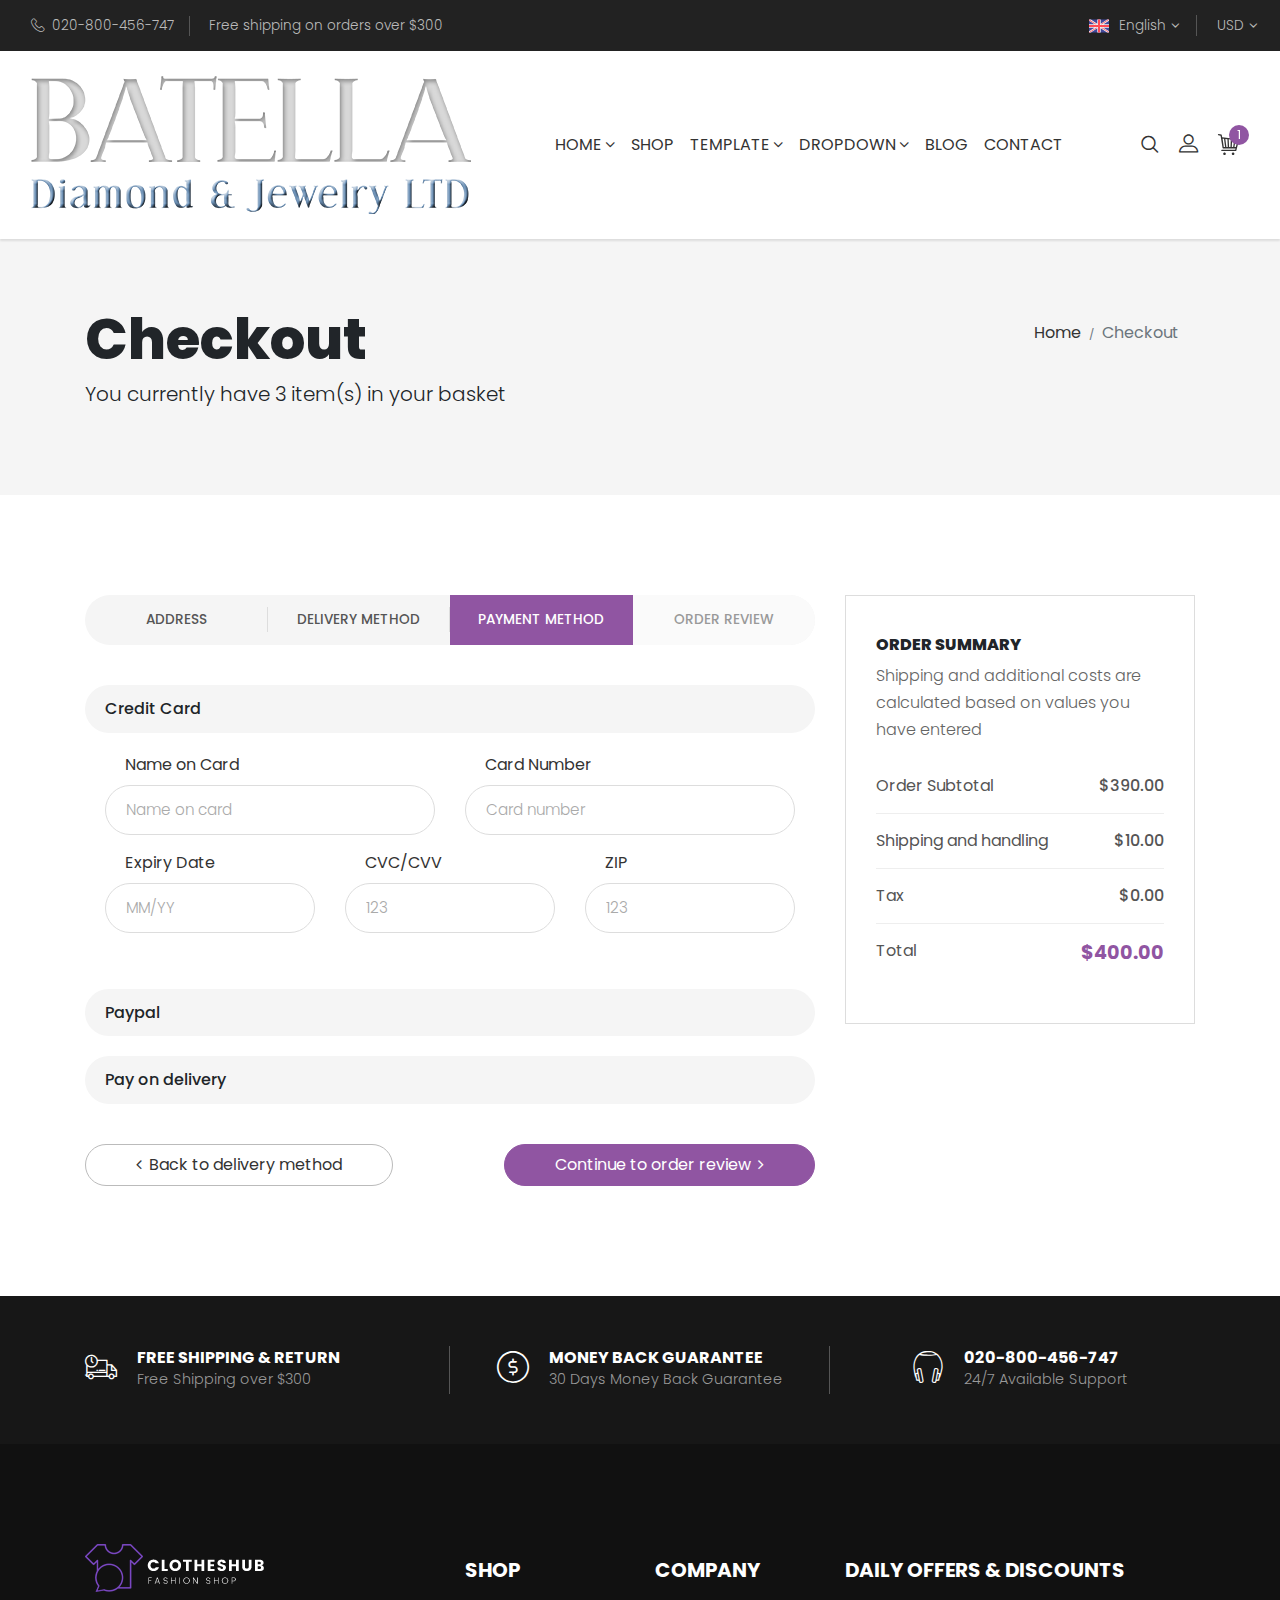
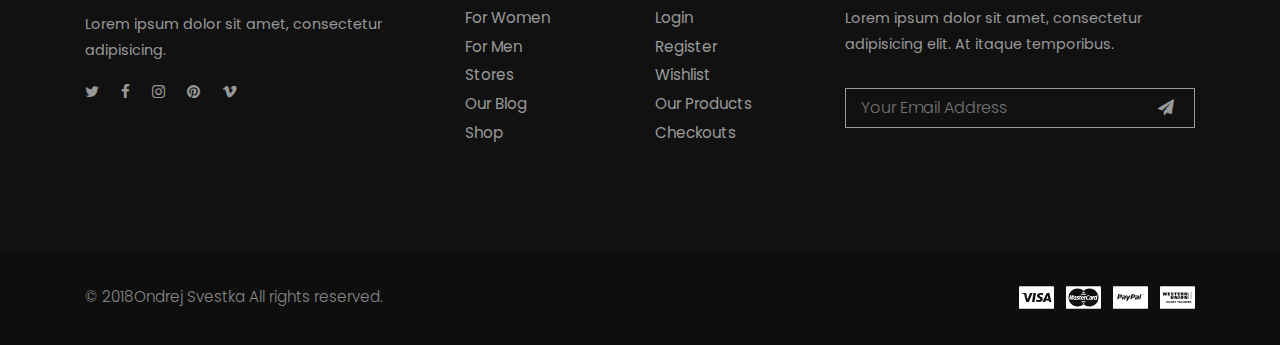
<file: batella/lib/distribution/checkout3.html>
<!DOCTYPE html>
<html lang="en">
  <head>
    <meta charset="utf-8">
    <meta http-equiv="X-UA-Compatible" content="IE=edge">
    <title>Hub - Bootstrap 4 Ecommerce Template</title>
    <meta name="description" content="">
    <meta name="viewport" content="width=device-width, initial-scale=1">
    <meta name="robots" content="all,follow">
    <!-- Bootstrap CSS-->
    <link rel="stylesheet" href="vendor/bootstrap/css/bootstrap.min.css">
    <!-- Font Awesome CSS-->
    <link rel="stylesheet" href="vendor/font-awesome/css/font-awesome.min.css">
    <!-- Bootstrap Select-->
    <link rel="stylesheet" href="vendor/bootstrap-select/css/bootstrap-select.min.css">
    <!-- Price Slider Stylesheets -->
    <link rel="stylesheet" href="vendor/nouislider/nouislider.css">
    <!-- Custom font icons-->
    <link rel="stylesheet" href="css/custom-fonticons.css">
    <!-- Google fonts - Poppins-->
    <link rel="stylesheet" href="https://fonts.googleapis.com/css?family=Poppins:300,400,500,700">
    <!-- owl carousel-->
    <link rel="stylesheet" href="vendor/owl.carousel/assets/owl.carousel.css">
    <link rel="stylesheet" href="vendor/owl.carousel/assets/owl.theme.default.css">
    <!-- theme stylesheet-->
    <link rel="stylesheet" href="css/style.default.css" id="theme-stylesheet">
    <!-- Custom stylesheet - for your changes-->
    <link rel="stylesheet" href="css/custom.css">
    <!-- Favicon-->
    <link rel="shortcut icon" href="img/favicon.ico">
    <!-- Modernizr-->
    <script src="js/modernizr.custom.79639.js"></script>
    <!-- Tweaks for older IEs--><!--[if lt IE 9]>
        <script src="https://oss.maxcdn.com/html5shiv/3.7.3/html5shiv.min.js"></script>
        <script src="https://oss.maxcdn.com/respond/1.4.2/respond.min.js"></script><![endif]-->
  </head>
  <body>
    <!-- navbar-->
    <header class="header">
      <!-- Tob Bar-->
      <div class="top-bar">
        <div class="container-fluid">
          <div class="row d-flex align-items-center">
            <div class="col-lg-6 hidden-lg-down text-col">
              <ul class="list-inline">
                <li class="list-inline-item"><i class="icon-telephone"></i>020-800-456-747</li>
                <li class="list-inline-item">Free shipping on orders over $300</li>
              </ul>
            </div>
            <div class="col-lg-6 d-flex justify-content-end">
              <!-- Language Dropdown-->
              <div class="dropdown show"><a id="langsDropdown" href="https://example.com" data-toggle="dropdown" aria-haspopup="true" aria-expanded="false" class="dropdown-toggle"><img src="img/united-kingdom.svg" alt="english">English</a>
                <div aria-labelledby="langsDropdown" class="dropdown-menu"><a href="#" class="dropdown-item"><img src="img/germany.svg" alt="german">German</a><a href="#" class="dropdown-item"> <img src="img/france.svg" alt="french">French</a></div>
              </div>
              <!-- Currency Dropdown-->
              <div class="dropdown show"><a id="currencyDropdown" href="#" data-toggle="dropdown" aria-haspopup="true" aria-expanded="false" class="dropdown-toggle">USD</a>
                <div aria-labelledby="currencyDropdown" class="dropdown-menu"><a href="#" class="dropdown-item">EUR</a><a href="#" class="dropdown-item"> GBP</a></div>
              </div>
            </div>
          </div>
        </div>
      </div>
      <nav class="navbar navbar-expand-lg">
        <div class="search-area">
          <div class="search-area-inner d-flex align-items-center justify-content-center">
            <div class="close-btn"><i class="icon-close"></i></div>
            <form action="#">
              <div class="form-group">
                <input type="search" name="search" id="search" placeholder="What are you looking for?">
                <button type="submit" class="submit"><i class="icon-search"></i></button>
              </div>
            </form>
          </div>
        </div>
        <div class="container-fluid">  
          <!-- Navbar Header  --><a href="index.html" class="navbar-brand"><img src="img/logo.png" alt="..."></a>
          <button type="button" data-toggle="collapse" data-target="#navbarCollapse" aria-controls="navbarCollapse" aria-expanded="false" aria-label="Toggle navigation" class="navbar-toggler navbar-toggler-right"><i class="fa fa-bars"></i></button>
          <!-- Navbar Collapse -->
          <div id="navbarCollapse" class="collapse navbar-collapse">
            <ul class="navbar-nav mx-auto">
              <li class="nav-item dropdown"><a id="navbarHomeLink" href="index.html" data-toggle="dropdown" aria-haspopup="true" aria-expanded="false" class="nav-link">Home<i class="fa fa-angle-down"></i></a>
                <ul aria-labelledby="navbarDropdownHomeLink" class="dropdown-menu">
                  <li><a href="index.html" class="dropdown-item">Classic Home</a></li>
                  <li><a href="index2.html" class="dropdown-item">Parallax sections</a></li>
                  <li><a href="index3.html" class="dropdown-item">Video background                     </a></li>
                </ul>
              </li>
              <li class="nav-item"><a href="category.html" class="nav-link">Shop</a>
              </li>
              <!-- Megamenu-->
              <li class="nav-item dropdown menu-large"><a href="#" data-toggle="dropdown" class="nav-link">Template<i class="fa fa-angle-down"></i></a>
                <div class="dropdown-menu megamenu">
                  <div class="row">
                    <div class="col-lg-9">
                      <div class="row">
                        <div class="col-lg-3"><strong class="text-uppercase">Home</strong>
                          <ul class="list-unstyled">
                            <li><a href="index.html">Classic homepage</a></li>
                            <li><a href="index2.html">Parallax sections <span class="badge badge-success ml-2">New</span></a></li>
                            <li><a href="index3.html">Video background  <span class="badge badge-success ml-2">New</span></a></li>
                          </ul><strong class="text-uppercase">Shop</strong>
                          <ul class="list-unstyled">                                                   
                            <li><a href="category.html">Category - left sidebar</a></li>
                            <li><a href="category-right.html">Category - right sidebar</a></li>
                            <li><a href="category-full.html">Category - full width</a></li>
                            <li><a href="detail.html">Product detail</a></li>
                          </ul>
                        </div>
                        <div class="col-lg-3"><strong class="text-uppercase">Order process</strong>
                          <ul class="list-unstyled">
                            <li><a href="cart.html">Shopping cart</a></li>
                            <li><a href="checkout1.html">Checkout 1 - Address</a></li>
                            <li><a href="checkout2.html">Checkout 2 - Delivery</a></li>
                            <li><a href="checkout3.html">Checkout 3 - Payment</a></li>
                            <li><a href="checkout4.html">Checkout 4 - Review             </a></li>
                            <li><a href="checkout5.html">Checkout 5 - Confirmation             </a></li>
                          </ul><strong class="text-uppercase">Blog</strong>
                          <ul class="list-unstyled">                                                   
                            <li><a href="blog.html">Blog</a></li>
                            <li><a href="post.html">Post                                                                                           </a></li>
                          </ul>
                        </div>
                        <div class="col-lg-3"><strong class="text-uppercase">Pages</strong>
                          <ul class="list-unstyled">
                            <li><a href="contact.html">Contact</a></li>
                            <li><a href="about.html">About us</a></li>
                            <li><a href="text.html">Text page</a></li>
                            <li><a href="faq.html">FAQ  <span class="badge badge-success ml-2">New</span></a></li>
                            <li><a href="coming-soon.html">Coming soon  <span class="badge badge-success ml-2">New</span></a></li>
                            <li><a href="404.html">Error 404</a></li>
                            <li><a href="500.html">Error 500</a></li>
                          </ul>
                        </div>
                        <div class="col-lg-3"><strong class="text-uppercase">Customer</strong>
                          <ul class="list-unstyled">
                            <li><a href="customer-login.html">Login/sign up</a></li>
                            <li><a href="customer-orders.html">Orders</a></li>
                            <li><a href="customer-order.html">Order detail</a></li>
                            <li><a href="customer-addresses.html">Addresses</a></li>
                            <li><a href="customer-account.html">Profile</a></li>
                          </ul>
                        </div>
                      </div>
                      <div class="row services-block">
                        <div class="col-xl-3 col-lg-6 d-flex">
                          <div class="item d-flex align-items-center">
                            <div class="icon"><i class="icon-truck text-primary"></i></div>
                            <div class="text"><span class="text-uppercase">Free shipping &amp; return</span><small>Free Shipping over $300</small></div>
                          </div>
                        </div>
                        <div class="col-xl-3 col-lg-6 d-flex">
                          <div class="item d-flex align-items-center">
                            <div class="icon"><i class="icon-coin text-primary"></i></div>
                            <div class="text"><span class="text-uppercase">Money back guarantee</span><small>30 Days Money Back</small></div>
                          </div>
                        </div>
                        <div class="col-xl-3 col-lg-6 d-flex">
                          <div class="item d-flex align-items-center">
                            <div class="icon"><i class="icon-headphones text-primary"></i></div>
                            <div class="text"><span class="text-uppercase">020-800-456-747</span><small>24/7 Available Support</small></div>
                          </div>
                        </div>
                        <div class="col-xl-3 col-lg-6 d-flex">
                          <div class="item d-flex align-items-center">
                            <div class="icon"><i class="icon-secure-shield text-primary"></i></div>
                            <div class="text"><span class="text-uppercase">Secure Payment</span><small>Secure Payment</small></div>
                          </div>
                        </div>
                      </div>
                    </div>
                    <div class="col-lg-3 text-center product-col hidden-lg-down"><a href="detail.html" class="product-image"><img src="img/shirt.png" alt="..." class="img-fluid"></a>
                      <h6 class="text-uppercase product-heading"><a href="detail.html">Lose Oversized Shirt</a></h6>
                      <ul class="rate list-inline">
                        <li class="list-inline-item"><i class="fa fa-star-o text-primary"></i></li>
                        <li class="list-inline-item"><i class="fa fa-star-o text-primary"></i></li>
                        <li class="list-inline-item"><i class="fa fa-star-o text-primary"></i></li>
                        <li class="list-inline-item"><i class="fa fa-star-o text-primary"></i></li>
                        <li class="list-inline-item"><i class="fa fa-star-o text-primary"></i></li>
                      </ul><strong class="price text-primary">$65.00</strong><a href="#" class="btn btn-template wide">Add to cart</a>
                    </div>
                  </div>
                </div>
              </li>
              <!-- /Megamenu end-->
              <!-- Multi level dropdown    -->
              <li class="nav-item dropdown"><a id="navbarDropdownMenuLink" href="http://example.com" data-toggle="dropdown" aria-haspopup="true" aria-expanded="false" class="nav-link">Dropdown<i class="fa fa-angle-down"></i></a>
                <ul aria-labelledby="navbarDropdownMenuLink" class="dropdown-menu">
                  <li><a href="#" class="dropdown-item">Action</a></li>
                  <li><a href="#" class="dropdown-item">Another action</a></li>
                  <li class="dropdown-submenu"><a id="navbarDropdownMenuLink2" href="http://example.com" data-toggle="dropdown" aria-haspopup="true" aria-expanded="false" class="nav-link">Dropdown link<i class="fa fa-angle-down"></i></a>
                    <ul aria-labelledby="navbarDropdownMenuLink2" class="dropdown-menu">
                      <li><a href="#" class="dropdown-item">Action</a></li>
                      <li class="dropdown-submenu"><a id="navbarDropdownMenuLink3" href="http://example.com" data-toggle="dropdown" aria-haspopup="true" aria-expanded="false" class="nav-link">
                           
                          Another action<i class="fa fa-angle-down"></i></a>
                        <ul aria-labelledby="navbarDropdownMenuLink3" class="dropdown-menu">
                          <li><a href="#" class="dropdown-item">Action</a></li>
                          <li><a href="#" class="dropdown-item">Action</a></li>
                          <li><a href="#" class="dropdown-item">Action</a></li>
                          <li><a href="#" class="dropdown-item">Action</a></li>
                        </ul>
                      </li>
                      <li><a href="#" class="dropdown-item">Something else here</a></li>
                    </ul>
                  </li>
                </ul>
              </li>
              <!-- Multi level dropdown end-->
              <li class="nav-item"><a href="blog.html" class="nav-link">Blog </a>
              </li>
              <li class="nav-item"><a href="contact.html" class="nav-link">Contact</a>
              </li>
            </ul>
            <div class="right-col d-flex align-items-lg-center flex-column flex-lg-row">
              <!-- Search Button-->
              <div class="search"><i class="icon-search"></i></div>
              <!-- User Not Logged - link to login page-->
              <div class="user"> <a id="userdetails" href="customer-login.html" class="user-link"><i class="icon-profile">                   </i></a></div>
              <!-- Cart Dropdown-->
              <div class="cart dropdown show"><a id="cartdetails" href="https://example.com" data-toggle="dropdown" aria-haspopup="true" aria-expanded="false" class="dropdown-toggle"><i class="icon-cart"></i>
                  <div class="cart-no">1</div></a><a href="cart.html" class="text-primary view-cart">View Cart</a>
                <div aria-labelledby="cartdetails" class="dropdown-menu">
                  <!-- cart item-->
                  <div class="dropdown-item cart-product">
                    <div class="d-flex align-items-center">
                      <div class="img"><img src="img/hoodie-man-1.png" alt="..." class="img-fluid"></div>
                      <div class="details d-flex justify-content-between">
                        <div class="text"> <a href="#"><strong>Heather Gray Hoodie</strong></a><small>Quantity: 1 </small><span class="price">$75.00 </span></div><a href="#" class="delete"><i class="fa fa-trash-o"></i></a>
                      </div>
                    </div>
                  </div>
                  <!-- total price-->
                  <div class="dropdown-item total-price d-flex justify-content-between"><span>Total</span><strong class="text-primary">$75.00</strong></div>
                  <!-- call to actions-->
                  <div class="dropdown-item CTA d-flex"><a href="cart.html" class="btn btn-template wide">View Cart</a><a href="checkout1.html" class="btn btn-template wide">Checkout</a></div>
                </div>
              </div>
            </div>
          </div>
        </div>
      </nav>
    </header>
    <!-- Hero Section-->
    <section class="hero hero-page gray-bg padding-small">
      <div class="container">
        <div class="row d-flex">
          <div class="col-lg-9 order-2 order-lg-1">
            <h1>Checkout</h1><p class="lead">You currently have 3 item(s) in your basket</p>
          </div>
          <div class="col-lg-3 text-right order-1 order-lg-2">
            <ul class="breadcrumb justify-content-lg-end">
              <li class="breadcrumb-item"><a href="index.html">Home</a></li>
              <li class="breadcrumb-item active">Checkout</li>
            </ul>
          </div>
        </div>
      </div>
    </section>
    <!-- Checkout Forms-->
    <section class="checkout">
      <div class="container">
        <div class="row">
          <div class="col-lg-8">
            <ul class="nav nav-pills">
              <li class="nav-item"><a href="checkout1.html" class="nav-link">Address</a></li>
              <li class="nav-item"><a href="checkout2.html" class="nav-link">Delivery Method </a></li>
              <li class="nav-item"><a href="checkout3.html" class="nav-link active">Payment Method </a></li>
              <li class="nav-item"><a href="#" class="nav-link disabled">Order Review</a></li>
            </ul>
            <div class="tab-content">
              <div id="payment-method" class="tab-block">
                <div id="accordion" role="tablist" aria-multiselectable="true">
                  <div class="card">
                    <div id="headingOne" role="tab" class="card-header">
                      <h6><a data-toggle="collapse" data-parent="#accordion" href="#collapseOne" aria-expanded="true" aria-controls="collapseOne">Credit Card</a></h6>
                    </div>
                    <div id="collapseOne" role="tabpanel" aria-labelledby="headingOne" class="collapse show">
                      <div class="card-body">
                        <form action="#">
                          <div class="row">
                            <div class="form-group col-md-6">
                              <label for="card-name" class="form-label">Name on Card</label>
                              <input type="text" name="card-name" placeholder="Name on card" id="card-name" class="form-control">
                            </div>
                            <div class="form-group col-md-6">
                              <label for="card-number" class="form-label">Card Number</label>
                              <input type="text" name="card-number" placeholder="Card number" id="card-number" class="form-control">
                            </div>
                            <div class="form-group col-md-4">
                              <label for="expiry-date" class="form-label">Expiry Date</label>
                              <input type="text" name="expiry-date" placeholder="MM/YY" id="expiry-date" class="form-control">
                            </div>
                            <div class="form-group col-md-4">
                              <label for="cvv" class="form-label">CVC/CVV</label>
                              <input type="text" name="cvv" placeholder="123" id="cvv" class="form-control">
                            </div>
                            <div class="form-group col-md-4">
                              <label for="zip" class="form-label">ZIP</label>
                              <input type="text" name="zip" placeholder="123" id="zip" class="form-control">
                            </div>
                          </div>
                        </form>
                      </div>
                    </div>
                  </div>
                  <div class="card">
                    <div id="headingTwo" role="tab" class="card-header">
                      <h6><a data-toggle="collapse" data-parent="#accordion" href="#collapseTwo" aria-expanded="false" aria-controls="collapseTwo" class="collapsed">Paypal</a></h6>
                    </div>
                    <div id="collapseTwo" role="tabpanel" aria-labelledby="headingTwo" class="collapse">
                      <div class="card-body">
                        <input type="radio" name="shippping" id="payment-method-1" class="radio-template">
                        <label for="payment-method-1"><strong>Continue with Paypal</strong><br><span class="label-description">Lorem ipsum dolor sit amet, consectetur adipisicing elit.</span></label>
                      </div>
                    </div>
                  </div>
                  <div class="card">
                    <div id="headingThree" role="tab" class="card-header">
                      <h6><a data-toggle="collapse" data-parent="#accordion" href="#collapseThree" aria-expanded="false" aria-controls="collapseThree" class="collapsed">Pay on delivery</a></h6>
                    </div>
                    <div id="collapseThree" role="tabpanel" aria-labelledby="headingThree" class="collapse">
                      <div class="card-body">
                        <input type="radio" name="shippping" id="payment-method-2" class="radio-template">
                        <label for="payment-method-2"><strong>Pay on Delivery</strong><br><span class="label-description">Lorem ipsum dolor sit amet, consectetur adipisicing elit.</span></label>
                      </div>
                    </div>
                  </div>
                </div>
                <div class="CTAs d-flex justify-content-between flex-column flex-lg-row"><a href="checkout2.html" class="btn btn-template-outlined wide prev"><i class="fa fa-angle-left"></i>Back to delivery method</a><a href="checkout4.html" class="btn btn-template wide next">Continue to order review<i class="fa fa-angle-right"></i></a></div>
              </div>
            </div>
          </div>
          <div class="col-lg-4">
            <div class="block-body order-summary">
              <h6 class="text-uppercase">Order Summary</h6>
              <p>Shipping and additional costs are calculated based on values you have entered</p>
              <ul class="order-menu list-unstyled">
                <li class="d-flex justify-content-between"><span>Order Subtotal </span><strong>$390.00</strong></li>
                <li class="d-flex justify-content-between"><span>Shipping and handling</span><strong>$10.00</strong></li>
                <li class="d-flex justify-content-between"><span>Tax</span><strong>$0.00</strong></li>
                <li class="d-flex justify-content-between"><span>Total</span><strong class="text-primary price-total">$400.00</strong></li>
              </ul>
            </div>
          </div>
        </div>
      </div>
    </section>
    <!-- Footer-->
    <footer class="main-footer">
      <!-- Service Block-->
      <div class="services-block">
        <div class="container">
          <div class="row">
            <div class="col-lg-4 d-flex justify-content-center justify-content-lg-start">
              <div class="item d-flex align-items-center">
                <div class="icon"><i class="icon-truck"></i></div>
                <div class="text">
                  <h6 class="no-margin text-uppercase">Free shipping &amp; return</h6><span>Free Shipping over $300</span>
                </div>
              </div>
            </div>
            <div class="col-lg-4 d-flex justify-content-center">
              <div class="item d-flex align-items-center">
                <div class="icon"><i class="icon-coin"></i></div>
                <div class="text">
                  <h6 class="no-margin text-uppercase">Money back guarantee</h6><span>30 Days Money Back Guarantee</span>
                </div>
              </div>
            </div>
            <div class="col-lg-4 d-flex justify-content-center">
              <div class="item d-flex align-items-center">
                <div class="icon"><i class="icon-headphones"></i></div>
                <div class="text">
                  <h6 class="no-margin text-uppercase">020-800-456-747</h6><span>24/7 Available Support</span>
                </div>
              </div>
            </div>
          </div>
        </div>
      </div>
      <!-- Main Block -->
      <div class="main-block">
        <div class="container">
          <div class="row">
            <div class="info col-lg-4">
              <div class="logo"><img src="img/logo-white.png" alt="..."></div>
              <p>Lorem ipsum dolor sit amet, consectetur adipisicing.</p>
              <ul class="social-menu list-inline">
                <li class="list-inline-item"><a href="#" target="_blank" title="twitter"><i class="fa fa-twitter"></i></a></li>
                <li class="list-inline-item"><a href="#" target="_blank" title="facebook"><i class="fa fa-facebook"></i></a></li>
                <li class="list-inline-item"><a href="#" target="_blank" title="instagram"><i class="fa fa-instagram"></i></a></li>
                <li class="list-inline-item"><a href="#" target="_blank" title="pinterest"><i class="fa fa-pinterest"></i></a></li>
                <li class="list-inline-item"><a href="#" target="_blank" title="vimeo"><i class="fa fa-vimeo"></i></a></li>
              </ul>
            </div>
            <div class="site-links col-lg-2 col-md-6">
              <h5 class="text-uppercase">Shop</h5>
              <ul class="list-unstyled">
                <li> <a href="#">For Women</a></li>
                <li> <a href="#">For Men</a></li>
                <li> <a href="#">Stores</a></li>
                <li> <a href="#">Our Blog</a></li>
                <li> <a href="#">Shop</a></li>
              </ul>
            </div>
            <div class="site-links col-lg-2 col-md-6">
              <h5 class="text-uppercase">Company</h5>
              <ul class="list-unstyled">
                <li> <a href="#">Login</a></li>
                <li> <a href="#">Register</a></li>
                <li> <a href="#">Wishlist</a></li>
                <li> <a href="#">Our Products</a></li>
                <li> <a href="#">Checkouts</a></li>
              </ul>
            </div>
            <div class="newsletter col-lg-4">
              <h5 class="text-uppercase">Daily Offers & Discounts</h5>
              <p> Lorem ipsum dolor sit amet, consectetur adipisicing elit. At itaque temporibus.</p>
              <form action="#" id="newsletter-form">
                <div class="form-group">
                  <input type="email" name="subscribermail" placeholder="Your Email Address">
                  <button type="submit"> <i class="fa fa-paper-plane"></i></button>
                </div>
              </form>
            </div>
          </div>
        </div>
      </div>
      <div class="copyrights">
        <div class="container">
          <div class="row d-flex align-items-center">
            <div class="text col-md-6">
              <p>&copy; 2018<a href="https://ondrejsvestka.cz" target="_blank">Ondrej Svestka </a> All rights reserved.</p>
            </div>
            <div class="payment col-md-6 clearfix">
              <ul class="payment-list list-inline-item pull-right">
                <li class="list-inline-item"><img src="img/visa.svg" alt="..."></li>
                <li class="list-inline-item"><img src="img/mastercard.svg" alt="..."></li>
                <li class="list-inline-item"><img src="img/paypal.svg" alt="..."></li>
                <li class="list-inline-item"><img src="img/western-union.svg" alt="..."></li>
              </ul>
            </div>
          </div>
        </div>
      </div>
    </footer>
    <!-- JavaScript files-->
    <script src="vendor/jquery/jquery.min.js"></script>
    <script src="vendor/popper.js/umd/popper.min.js"> </script>
    <script src="vendor/bootstrap/js/bootstrap.min.js"></script>
    <script src="vendor/jquery.cookie/jquery.cookie.js"> </script>
    <script src="vendor/owl.carousel/owl.carousel.min.js"></script>
    <script src="vendor/owl.carousel2.thumbs/owl.carousel2.thumbs.min.js"></script>
    <script src="vendor/bootstrap-select/js/bootstrap-select.min.js"></script>
    <script src="vendor/nouislider/nouislider.min.js"></script>
    <script src="vendor/jquery-countdown/jquery.countdown.min.js"></script>
    <!-- Main Template File-->
    <script src="js/front.js"></script>
  </body>
</html>
</file>
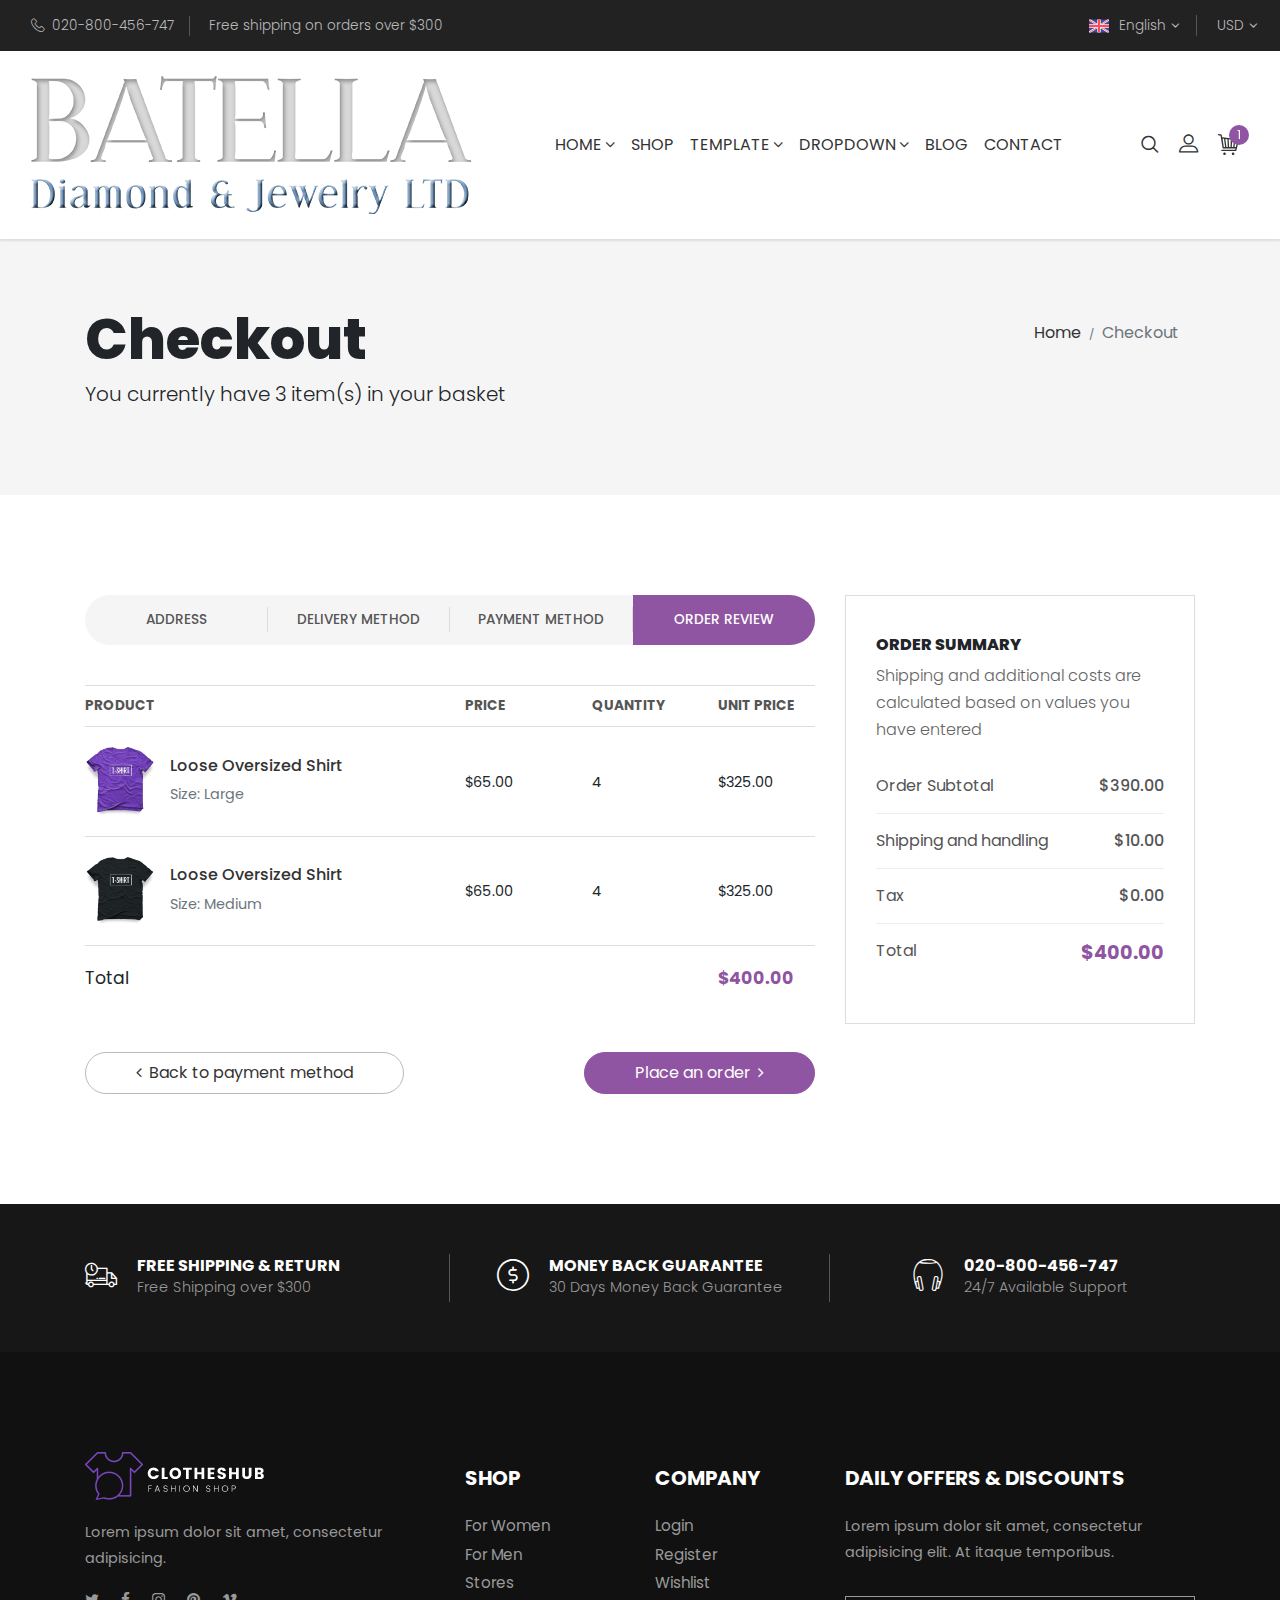
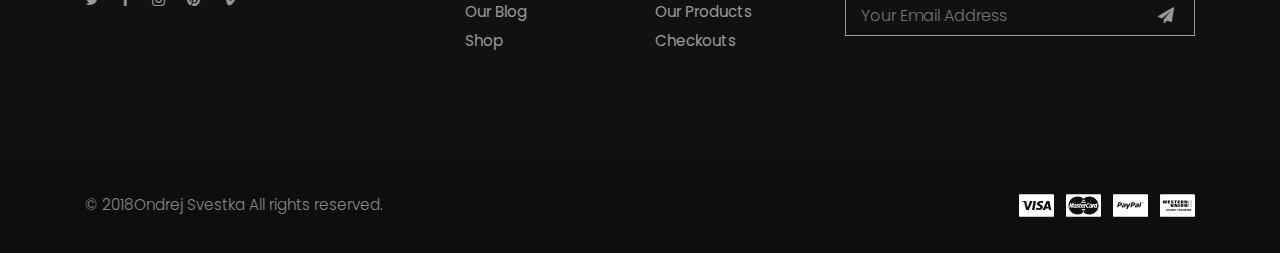
<file: batella/lib/distribution/checkout4.html>
<!DOCTYPE html>
<html lang="en">
  <head>
    <meta charset="utf-8">
    <meta http-equiv="X-UA-Compatible" content="IE=edge">
    <title>Hub - Bootstrap 4 Ecommerce Template</title>
    <meta name="description" content="">
    <meta name="viewport" content="width=device-width, initial-scale=1">
    <meta name="robots" content="all,follow">
    <!-- Bootstrap CSS-->
    <link rel="stylesheet" href="vendor/bootstrap/css/bootstrap.min.css">
    <!-- Font Awesome CSS-->
    <link rel="stylesheet" href="vendor/font-awesome/css/font-awesome.min.css">
    <!-- Bootstrap Select-->
    <link rel="stylesheet" href="vendor/bootstrap-select/css/bootstrap-select.min.css">
    <!-- Price Slider Stylesheets -->
    <link rel="stylesheet" href="vendor/nouislider/nouislider.css">
    <!-- Custom font icons-->
    <link rel="stylesheet" href="css/custom-fonticons.css">
    <!-- Google fonts - Poppins-->
    <link rel="stylesheet" href="https://fonts.googleapis.com/css?family=Poppins:300,400,500,700">
    <!-- owl carousel-->
    <link rel="stylesheet" href="vendor/owl.carousel/assets/owl.carousel.css">
    <link rel="stylesheet" href="vendor/owl.carousel/assets/owl.theme.default.css">
    <!-- theme stylesheet-->
    <link rel="stylesheet" href="css/style.default.css" id="theme-stylesheet">
    <!-- Custom stylesheet - for your changes-->
    <link rel="stylesheet" href="css/custom.css">
    <!-- Favicon-->
    <link rel="shortcut icon" href="img/favicon.ico">
    <!-- Modernizr-->
    <script src="js/modernizr.custom.79639.js"></script>
    <!-- Tweaks for older IEs--><!--[if lt IE 9]>
        <script src="https://oss.maxcdn.com/html5shiv/3.7.3/html5shiv.min.js"></script>
        <script src="https://oss.maxcdn.com/respond/1.4.2/respond.min.js"></script><![endif]-->
  </head>
  <body>
    <!-- navbar-->
    <header class="header">
      <!-- Tob Bar-->
      <div class="top-bar">
        <div class="container-fluid">
          <div class="row d-flex align-items-center">
            <div class="col-lg-6 hidden-lg-down text-col">
              <ul class="list-inline">
                <li class="list-inline-item"><i class="icon-telephone"></i>020-800-456-747</li>
                <li class="list-inline-item">Free shipping on orders over $300</li>
              </ul>
            </div>
            <div class="col-lg-6 d-flex justify-content-end">
              <!-- Language Dropdown-->
              <div class="dropdown show"><a id="langsDropdown" href="https://example.com" data-toggle="dropdown" aria-haspopup="true" aria-expanded="false" class="dropdown-toggle"><img src="img/united-kingdom.svg" alt="english">English</a>
                <div aria-labelledby="langsDropdown" class="dropdown-menu"><a href="#" class="dropdown-item"><img src="img/germany.svg" alt="german">German</a><a href="#" class="dropdown-item"> <img src="img/france.svg" alt="french">French</a></div>
              </div>
              <!-- Currency Dropdown-->
              <div class="dropdown show"><a id="currencyDropdown" href="#" data-toggle="dropdown" aria-haspopup="true" aria-expanded="false" class="dropdown-toggle">USD</a>
                <div aria-labelledby="currencyDropdown" class="dropdown-menu"><a href="#" class="dropdown-item">EUR</a><a href="#" class="dropdown-item"> GBP</a></div>
              </div>
            </div>
          </div>
        </div>
      </div>
      <nav class="navbar navbar-expand-lg">
        <div class="search-area">
          <div class="search-area-inner d-flex align-items-center justify-content-center">
            <div class="close-btn"><i class="icon-close"></i></div>
            <form action="#">
              <div class="form-group">
                <input type="search" name="search" id="search" placeholder="What are you looking for?">
                <button type="submit" class="submit"><i class="icon-search"></i></button>
              </div>
            </form>
          </div>
        </div>
        <div class="container-fluid">  
          <!-- Navbar Header  --><a href="index.html" class="navbar-brand"><img src="img/logo.png" alt="..."></a>
          <button type="button" data-toggle="collapse" data-target="#navbarCollapse" aria-controls="navbarCollapse" aria-expanded="false" aria-label="Toggle navigation" class="navbar-toggler navbar-toggler-right"><i class="fa fa-bars"></i></button>
          <!-- Navbar Collapse -->
          <div id="navbarCollapse" class="collapse navbar-collapse">
            <ul class="navbar-nav mx-auto">
              <li class="nav-item dropdown"><a id="navbarHomeLink" href="index.html" data-toggle="dropdown" aria-haspopup="true" aria-expanded="false" class="nav-link">Home<i class="fa fa-angle-down"></i></a>
                <ul aria-labelledby="navbarDropdownHomeLink" class="dropdown-menu">
                  <li><a href="index.html" class="dropdown-item">Classic Home</a></li>
                  <li><a href="index2.html" class="dropdown-item">Parallax sections</a></li>
                  <li><a href="index3.html" class="dropdown-item">Video background                     </a></li>
                </ul>
              </li>
              <li class="nav-item"><a href="category.html" class="nav-link">Shop</a>
              </li>
              <!-- Megamenu-->
              <li class="nav-item dropdown menu-large"><a href="#" data-toggle="dropdown" class="nav-link">Template<i class="fa fa-angle-down"></i></a>
                <div class="dropdown-menu megamenu">
                  <div class="row">
                    <div class="col-lg-9">
                      <div class="row">
                        <div class="col-lg-3"><strong class="text-uppercase">Home</strong>
                          <ul class="list-unstyled">
                            <li><a href="index.html">Classic homepage</a></li>
                            <li><a href="index2.html">Parallax sections <span class="badge badge-success ml-2">New</span></a></li>
                            <li><a href="index3.html">Video background  <span class="badge badge-success ml-2">New</span></a></li>
                          </ul><strong class="text-uppercase">Shop</strong>
                          <ul class="list-unstyled">                                                   
                            <li><a href="category.html">Category - left sidebar</a></li>
                            <li><a href="category-right.html">Category - right sidebar</a></li>
                            <li><a href="category-full.html">Category - full width</a></li>
                            <li><a href="detail.html">Product detail</a></li>
                          </ul>
                        </div>
                        <div class="col-lg-3"><strong class="text-uppercase">Order process</strong>
                          <ul class="list-unstyled">
                            <li><a href="cart.html">Shopping cart</a></li>
                            <li><a href="checkout1.html">Checkout 1 - Address</a></li>
                            <li><a href="checkout2.html">Checkout 2 - Delivery</a></li>
                            <li><a href="checkout3.html">Checkout 3 - Payment</a></li>
                            <li><a href="checkout4.html">Checkout 4 - Review             </a></li>
                            <li><a href="checkout5.html">Checkout 5 - Confirmation             </a></li>
                          </ul><strong class="text-uppercase">Blog</strong>
                          <ul class="list-unstyled">                                                   
                            <li><a href="blog.html">Blog</a></li>
                            <li><a href="post.html">Post                                                                                           </a></li>
                          </ul>
                        </div>
                        <div class="col-lg-3"><strong class="text-uppercase">Pages</strong>
                          <ul class="list-unstyled">
                            <li><a href="contact.html">Contact</a></li>
                            <li><a href="about.html">About us</a></li>
                            <li><a href="text.html">Text page</a></li>
                            <li><a href="faq.html">FAQ  <span class="badge badge-success ml-2">New</span></a></li>
                            <li><a href="coming-soon.html">Coming soon  <span class="badge badge-success ml-2">New</span></a></li>
                            <li><a href="404.html">Error 404</a></li>
                            <li><a href="500.html">Error 500</a></li>
                          </ul>
                        </div>
                        <div class="col-lg-3"><strong class="text-uppercase">Customer</strong>
                          <ul class="list-unstyled">
                            <li><a href="customer-login.html">Login/sign up</a></li>
                            <li><a href="customer-orders.html">Orders</a></li>
                            <li><a href="customer-order.html">Order detail</a></li>
                            <li><a href="customer-addresses.html">Addresses</a></li>
                            <li><a href="customer-account.html">Profile</a></li>
                          </ul>
                        </div>
                      </div>
                      <div class="row services-block">
                        <div class="col-xl-3 col-lg-6 d-flex">
                          <div class="item d-flex align-items-center">
                            <div class="icon"><i class="icon-truck text-primary"></i></div>
                            <div class="text"><span class="text-uppercase">Free shipping &amp; return</span><small>Free Shipping over $300</small></div>
                          </div>
                        </div>
                        <div class="col-xl-3 col-lg-6 d-flex">
                          <div class="item d-flex align-items-center">
                            <div class="icon"><i class="icon-coin text-primary"></i></div>
                            <div class="text"><span class="text-uppercase">Money back guarantee</span><small>30 Days Money Back</small></div>
                          </div>
                        </div>
                        <div class="col-xl-3 col-lg-6 d-flex">
                          <div class="item d-flex align-items-center">
                            <div class="icon"><i class="icon-headphones text-primary"></i></div>
                            <div class="text"><span class="text-uppercase">020-800-456-747</span><small>24/7 Available Support</small></div>
                          </div>
                        </div>
                        <div class="col-xl-3 col-lg-6 d-flex">
                          <div class="item d-flex align-items-center">
                            <div class="icon"><i class="icon-secure-shield text-primary"></i></div>
                            <div class="text"><span class="text-uppercase">Secure Payment</span><small>Secure Payment</small></div>
                          </div>
                        </div>
                      </div>
                    </div>
                    <div class="col-lg-3 text-center product-col hidden-lg-down"><a href="detail.html" class="product-image"><img src="img/shirt.png" alt="..." class="img-fluid"></a>
                      <h6 class="text-uppercase product-heading"><a href="detail.html">Lose Oversized Shirt</a></h6>
                      <ul class="rate list-inline">
                        <li class="list-inline-item"><i class="fa fa-star-o text-primary"></i></li>
                        <li class="list-inline-item"><i class="fa fa-star-o text-primary"></i></li>
                        <li class="list-inline-item"><i class="fa fa-star-o text-primary"></i></li>
                        <li class="list-inline-item"><i class="fa fa-star-o text-primary"></i></li>
                        <li class="list-inline-item"><i class="fa fa-star-o text-primary"></i></li>
                      </ul><strong class="price text-primary">$65.00</strong><a href="#" class="btn btn-template wide">Add to cart</a>
                    </div>
                  </div>
                </div>
              </li>
              <!-- /Megamenu end-->
              <!-- Multi level dropdown    -->
              <li class="nav-item dropdown"><a id="navbarDropdownMenuLink" href="http://example.com" data-toggle="dropdown" aria-haspopup="true" aria-expanded="false" class="nav-link">Dropdown<i class="fa fa-angle-down"></i></a>
                <ul aria-labelledby="navbarDropdownMenuLink" class="dropdown-menu">
                  <li><a href="#" class="dropdown-item">Action</a></li>
                  <li><a href="#" class="dropdown-item">Another action</a></li>
                  <li class="dropdown-submenu"><a id="navbarDropdownMenuLink2" href="http://example.com" data-toggle="dropdown" aria-haspopup="true" aria-expanded="false" class="nav-link">Dropdown link<i class="fa fa-angle-down"></i></a>
                    <ul aria-labelledby="navbarDropdownMenuLink2" class="dropdown-menu">
                      <li><a href="#" class="dropdown-item">Action</a></li>
                      <li class="dropdown-submenu"><a id="navbarDropdownMenuLink3" href="http://example.com" data-toggle="dropdown" aria-haspopup="true" aria-expanded="false" class="nav-link">
                           
                          Another action<i class="fa fa-angle-down"></i></a>
                        <ul aria-labelledby="navbarDropdownMenuLink3" class="dropdown-menu">
                          <li><a href="#" class="dropdown-item">Action</a></li>
                          <li><a href="#" class="dropdown-item">Action</a></li>
                          <li><a href="#" class="dropdown-item">Action</a></li>
                          <li><a href="#" class="dropdown-item">Action</a></li>
                        </ul>
                      </li>
                      <li><a href="#" class="dropdown-item">Something else here</a></li>
                    </ul>
                  </li>
                </ul>
              </li>
              <!-- Multi level dropdown end-->
              <li class="nav-item"><a href="blog.html" class="nav-link">Blog </a>
              </li>
              <li class="nav-item"><a href="contact.html" class="nav-link">Contact</a>
              </li>
            </ul>
            <div class="right-col d-flex align-items-lg-center flex-column flex-lg-row">
              <!-- Search Button-->
              <div class="search"><i class="icon-search"></i></div>
              <!-- User Not Logged - link to login page-->
              <div class="user"> <a id="userdetails" href="customer-login.html" class="user-link"><i class="icon-profile">                   </i></a></div>
              <!-- Cart Dropdown-->
              <div class="cart dropdown show"><a id="cartdetails" href="https://example.com" data-toggle="dropdown" aria-haspopup="true" aria-expanded="false" class="dropdown-toggle"><i class="icon-cart"></i>
                  <div class="cart-no">1</div></a><a href="cart.html" class="text-primary view-cart">View Cart</a>
                <div aria-labelledby="cartdetails" class="dropdown-menu">
                  <!-- cart item-->
                  <div class="dropdown-item cart-product">
                    <div class="d-flex align-items-center">
                      <div class="img"><img src="img/hoodie-man-1.png" alt="..." class="img-fluid"></div>
                      <div class="details d-flex justify-content-between">
                        <div class="text"> <a href="#"><strong>Heather Gray Hoodie</strong></a><small>Quantity: 1 </small><span class="price">$75.00 </span></div><a href="#" class="delete"><i class="fa fa-trash-o"></i></a>
                      </div>
                    </div>
                  </div>
                  <!-- total price-->
                  <div class="dropdown-item total-price d-flex justify-content-between"><span>Total</span><strong class="text-primary">$75.00</strong></div>
                  <!-- call to actions-->
                  <div class="dropdown-item CTA d-flex"><a href="cart.html" class="btn btn-template wide">View Cart</a><a href="checkout1.html" class="btn btn-template wide">Checkout</a></div>
                </div>
              </div>
            </div>
          </div>
        </div>
      </nav>
    </header>
    <!-- Hero Section-->
    <section class="hero hero-page gray-bg padding-small">
      <div class="container">
        <div class="row d-flex">
          <div class="col-lg-9 order-2 order-lg-1">
            <h1>Checkout</h1><p class="lead">You currently have 3 item(s) in your basket</p>
          </div>
          <div class="col-lg-3 text-right order-1 order-lg-2">
            <ul class="breadcrumb justify-content-lg-end">
              <li class="breadcrumb-item"><a href="index.html">Home</a></li>
              <li class="breadcrumb-item active">Checkout</li>
            </ul>
          </div>
        </div>
      </div>
    </section>
    <!-- Checout Forms-->
    <section class="checkout">
      <div class="container">
        <div class="row">
          <div class="col-lg-8">
            <ul class="nav nav-pills">
              <li class="nav-item"><a href="checkout1.html" class="nav-link">Address</a></li>
              <li class="nav-item"><a href="checkout2.html" class="nav-link">Delivery Method </a></li>
              <li class="nav-item"><a href="checkout3.html" class="nav-link">Payment Method </a></li>
              <li class="nav-item"><a href="checkout4.html" class="nav-link active">Order Review</a></li>
            </ul>
            <div class="tab-content">
              <div id="order-review" class="tab-block">
                <div class="cart">
                  <div class="cart-holder">
                    <div class="basket-header">
                      <div class="row">
                        <div class="col-6">Product</div>
                        <div class="col-2">Price</div>
                        <div class="col-2">Quantity</div>
                        <div class="col-2">Unit Price</div>
                      </div>
                    </div>
                    <div class="basket-body">
                      <!-- Product-->
                      <div class="item row d-flex align-items-center">
                        <div class="col-6">
                          <div class="d-flex align-items-center"><img src="img/shirt.png" alt="..." class="img-fluid">
                            <div class="title"><a href="detail.html">
                                <h6>Loose Oversized Shirt</h6><span class="text-muted">Size: Large</span></a></div>
                          </div>
                        </div>
                        <div class="col-2"><span>$65.00</span></div>
                        <div class="col-2"><span>4</span></div>
                        <div class="col-2"><span>$325.00</span></div>
                      </div>
                      <!-- Product-->
                      <div class="item row d-flex align-items-center">
                        <div class="col-6">
                          <div class="d-flex align-items-center"><img src="img/shirt-black.png" alt="..." class="img-fluid">
                            <div class="title"><a href="detail.html">
                                <h6>Loose Oversized Shirt</h6><span class="text-muted">Size: Medium</span></a></div>
                          </div>
                        </div>
                        <div class="col-2"><span>$65.00</span></div>
                        <div class="col-2"><span>4</span></div>
                        <div class="col-2"><span>$325.00</span></div>
                      </div>
                    </div>
                  </div>
                  <div class="total row"><span class="col-md-10 col-2">Total</span><span class="col-md-2 col-10 text-primary">$400.00</span></div>
                </div>
                <div class="CTAs d-flex justify-content-between flex-column flex-lg-row"><a href="checkout3.html" class="btn btn-template-outlined wide prev"><i class="fa fa-angle-left"></i>Back to payment method</a><a href="checkout5.html" class="btn btn-template wide next">Place an order<i class="fa fa-angle-right"></i></a></div>
              </div>
            </div>
          </div>
          <div class="col-lg-4">
            <div class="block-body order-summary">
              <h6 class="text-uppercase">Order Summary</h6>
              <p>Shipping and additional costs are calculated based on values you have entered</p>
              <ul class="order-menu list-unstyled">
                <li class="d-flex justify-content-between"><span>Order Subtotal </span><strong>$390.00</strong></li>
                <li class="d-flex justify-content-between"><span>Shipping and handling</span><strong>$10.00</strong></li>
                <li class="d-flex justify-content-between"><span>Tax</span><strong>$0.00</strong></li>
                <li class="d-flex justify-content-between"><span>Total</span><strong class="text-primary price-total">$400.00</strong></li>
              </ul>
            </div>
          </div>
        </div>
      </div>
    </section>
    <!-- Footer-->
    <footer class="main-footer">
      <!-- Service Block-->
      <div class="services-block">
        <div class="container">
          <div class="row">
            <div class="col-lg-4 d-flex justify-content-center justify-content-lg-start">
              <div class="item d-flex align-items-center">
                <div class="icon"><i class="icon-truck"></i></div>
                <div class="text">
                  <h6 class="no-margin text-uppercase">Free shipping &amp; return</h6><span>Free Shipping over $300</span>
                </div>
              </div>
            </div>
            <div class="col-lg-4 d-flex justify-content-center">
              <div class="item d-flex align-items-center">
                <div class="icon"><i class="icon-coin"></i></div>
                <div class="text">
                  <h6 class="no-margin text-uppercase">Money back guarantee</h6><span>30 Days Money Back Guarantee</span>
                </div>
              </div>
            </div>
            <div class="col-lg-4 d-flex justify-content-center">
              <div class="item d-flex align-items-center">
                <div class="icon"><i class="icon-headphones"></i></div>
                <div class="text">
                  <h6 class="no-margin text-uppercase">020-800-456-747</h6><span>24/7 Available Support</span>
                </div>
              </div>
            </div>
          </div>
        </div>
      </div>
      <!-- Main Block -->
      <div class="main-block">
        <div class="container">
          <div class="row">
            <div class="info col-lg-4">
              <div class="logo"><img src="img/logo-white.png" alt="..."></div>
              <p>Lorem ipsum dolor sit amet, consectetur adipisicing.</p>
              <ul class="social-menu list-inline">
                <li class="list-inline-item"><a href="#" target="_blank" title="twitter"><i class="fa fa-twitter"></i></a></li>
                <li class="list-inline-item"><a href="#" target="_blank" title="facebook"><i class="fa fa-facebook"></i></a></li>
                <li class="list-inline-item"><a href="#" target="_blank" title="instagram"><i class="fa fa-instagram"></i></a></li>
                <li class="list-inline-item"><a href="#" target="_blank" title="pinterest"><i class="fa fa-pinterest"></i></a></li>
                <li class="list-inline-item"><a href="#" target="_blank" title="vimeo"><i class="fa fa-vimeo"></i></a></li>
              </ul>
            </div>
            <div class="site-links col-lg-2 col-md-6">
              <h5 class="text-uppercase">Shop</h5>
              <ul class="list-unstyled">
                <li> <a href="#">For Women</a></li>
                <li> <a href="#">For Men</a></li>
                <li> <a href="#">Stores</a></li>
                <li> <a href="#">Our Blog</a></li>
                <li> <a href="#">Shop</a></li>
              </ul>
            </div>
            <div class="site-links col-lg-2 col-md-6">
              <h5 class="text-uppercase">Company</h5>
              <ul class="list-unstyled">
                <li> <a href="#">Login</a></li>
                <li> <a href="#">Register</a></li>
                <li> <a href="#">Wishlist</a></li>
                <li> <a href="#">Our Products</a></li>
                <li> <a href="#">Checkouts</a></li>
              </ul>
            </div>
            <div class="newsletter col-lg-4">
              <h5 class="text-uppercase">Daily Offers & Discounts</h5>
              <p> Lorem ipsum dolor sit amet, consectetur adipisicing elit. At itaque temporibus.</p>
              <form action="#" id="newsletter-form">
                <div class="form-group">
                  <input type="email" name="subscribermail" placeholder="Your Email Address">
                  <button type="submit"> <i class="fa fa-paper-plane"></i></button>
                </div>
              </form>
            </div>
          </div>
        </div>
      </div>
      <div class="copyrights">
        <div class="container">
          <div class="row d-flex align-items-center">
            <div class="text col-md-6">
              <p>&copy; 2018<a href="https://ondrejsvestka.cz" target="_blank">Ondrej Svestka </a> All rights reserved.</p>
            </div>
            <div class="payment col-md-6 clearfix">
              <ul class="payment-list list-inline-item pull-right">
                <li class="list-inline-item"><img src="img/visa.svg" alt="..."></li>
                <li class="list-inline-item"><img src="img/mastercard.svg" alt="..."></li>
                <li class="list-inline-item"><img src="img/paypal.svg" alt="..."></li>
                <li class="list-inline-item"><img src="img/western-union.svg" alt="..."></li>
              </ul>
            </div>
          </div>
        </div>
      </div>
    </footer>
    <!-- JavaScript files-->
    <script src="vendor/jquery/jquery.min.js"></script>
    <script src="vendor/popper.js/umd/popper.min.js"> </script>
    <script src="vendor/bootstrap/js/bootstrap.min.js"></script>
    <script src="vendor/jquery.cookie/jquery.cookie.js"> </script>
    <script src="vendor/owl.carousel/owl.carousel.min.js"></script>
    <script src="vendor/owl.carousel2.thumbs/owl.carousel2.thumbs.min.js"></script>
    <script src="vendor/bootstrap-select/js/bootstrap-select.min.js"></script>
    <script src="vendor/nouislider/nouislider.min.js"></script>
    <script src="vendor/jquery-countdown/jquery.countdown.min.js"></script>
    <!-- Main Template File-->
    <script src="js/front.js"></script>
  </body>
</html>
</file>
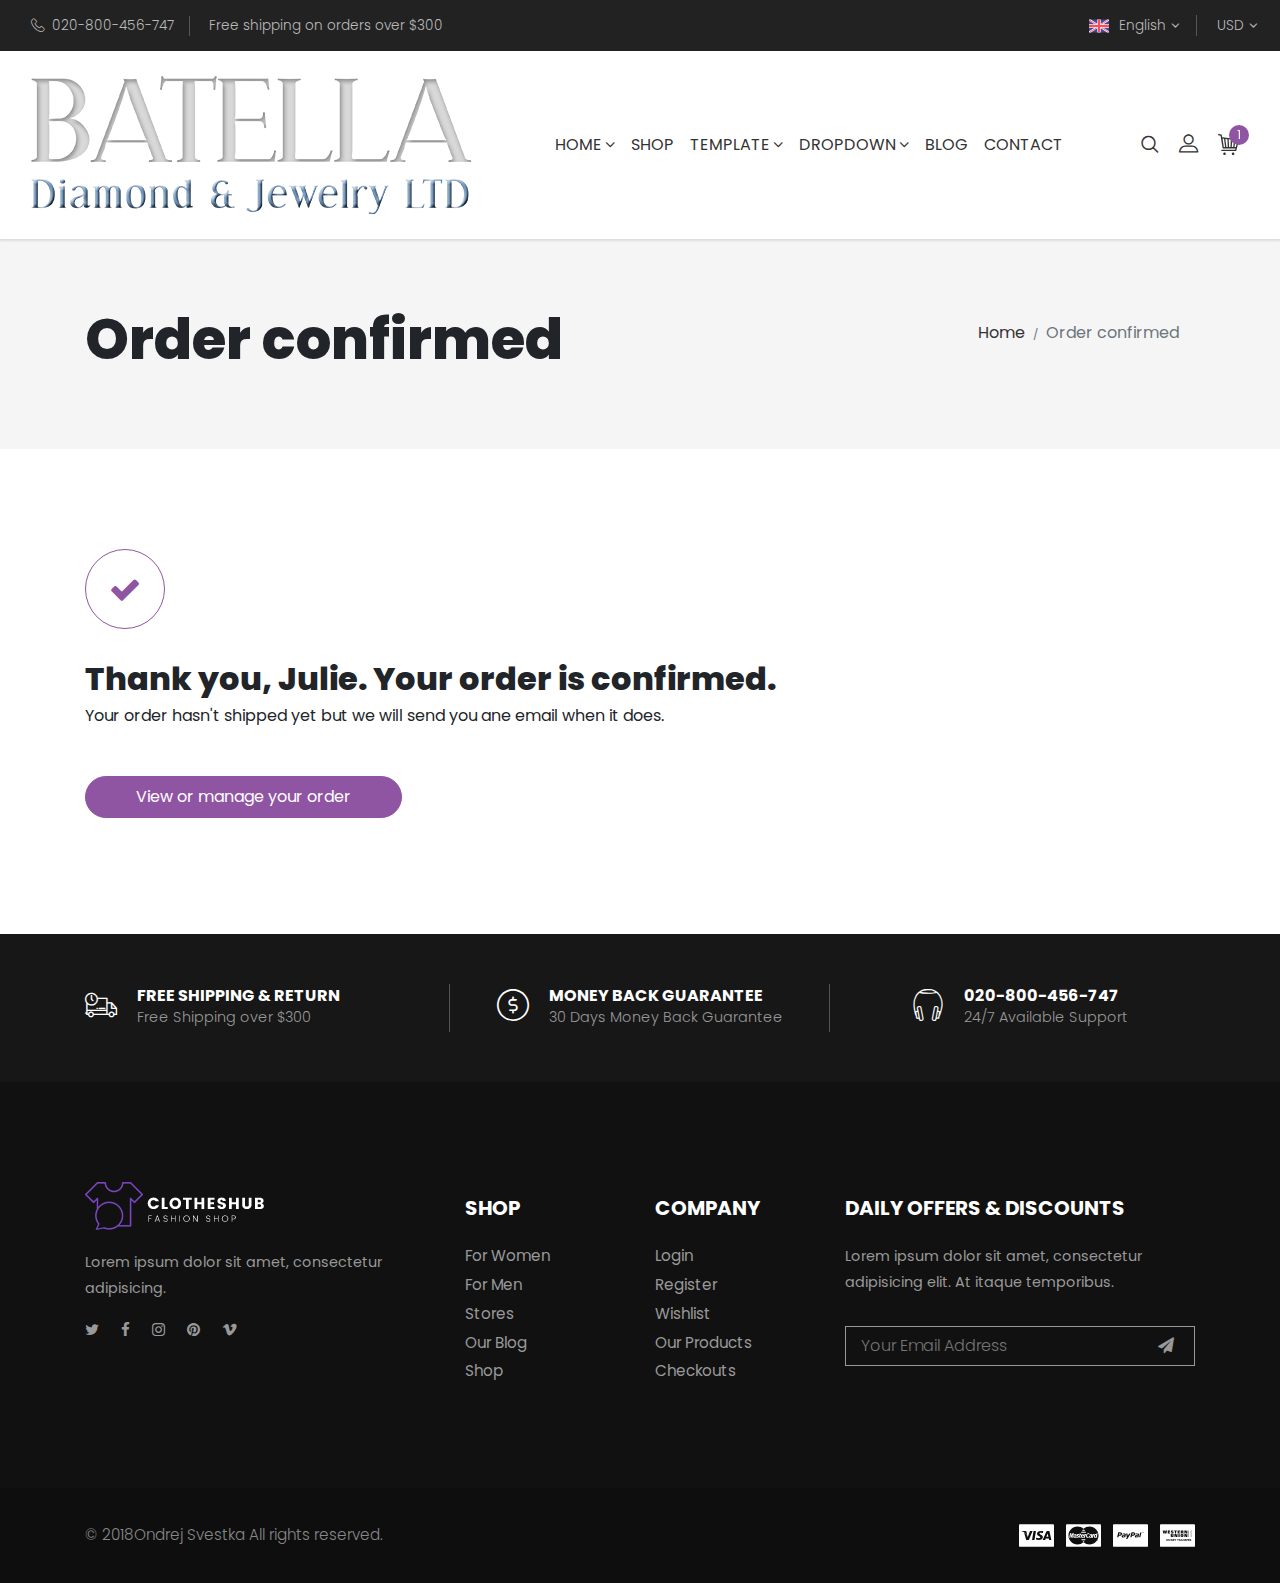
<file: batella/lib/distribution/checkout5.html>
<!DOCTYPE html>
<html lang="en">
  <head>
    <meta charset="utf-8">
    <meta http-equiv="X-UA-Compatible" content="IE=edge">
    <title>Hub - Bootstrap 4 Ecommerce Template</title>
    <meta name="description" content="">
    <meta name="viewport" content="width=device-width, initial-scale=1">
    <meta name="robots" content="all,follow">
    <!-- Bootstrap CSS-->
    <link rel="stylesheet" href="vendor/bootstrap/css/bootstrap.min.css">
    <!-- Font Awesome CSS-->
    <link rel="stylesheet" href="vendor/font-awesome/css/font-awesome.min.css">
    <!-- Bootstrap Select-->
    <link rel="stylesheet" href="vendor/bootstrap-select/css/bootstrap-select.min.css">
    <!-- Price Slider Stylesheets -->
    <link rel="stylesheet" href="vendor/nouislider/nouislider.css">
    <!-- Custom font icons-->
    <link rel="stylesheet" href="css/custom-fonticons.css">
    <!-- Google fonts - Poppins-->
    <link rel="stylesheet" href="https://fonts.googleapis.com/css?family=Poppins:300,400,500,700">
    <!-- owl carousel-->
    <link rel="stylesheet" href="vendor/owl.carousel/assets/owl.carousel.css">
    <link rel="stylesheet" href="vendor/owl.carousel/assets/owl.theme.default.css">
    <!-- theme stylesheet-->
    <link rel="stylesheet" href="css/style.default.css" id="theme-stylesheet">
    <!-- Custom stylesheet - for your changes-->
    <link rel="stylesheet" href="css/custom.css">
    <!-- Favicon-->
    <link rel="shortcut icon" href="img/favicon.ico">
    <!-- Modernizr-->
    <script src="js/modernizr.custom.79639.js"></script>
    <!-- Tweaks for older IEs--><!--[if lt IE 9]>
        <script src="https://oss.maxcdn.com/html5shiv/3.7.3/html5shiv.min.js"></script>
        <script src="https://oss.maxcdn.com/respond/1.4.2/respond.min.js"></script><![endif]-->
  </head>
  <body>
    <!-- navbar-->
    <header class="header">
      <!-- Tob Bar-->
      <div class="top-bar">
        <div class="container-fluid">
          <div class="row d-flex align-items-center">
            <div class="col-lg-6 hidden-lg-down text-col">
              <ul class="list-inline">
                <li class="list-inline-item"><i class="icon-telephone"></i>020-800-456-747</li>
                <li class="list-inline-item">Free shipping on orders over $300</li>
              </ul>
            </div>
            <div class="col-lg-6 d-flex justify-content-end">
              <!-- Language Dropdown-->
              <div class="dropdown show"><a id="langsDropdown" href="https://example.com" data-toggle="dropdown" aria-haspopup="true" aria-expanded="false" class="dropdown-toggle"><img src="img/united-kingdom.svg" alt="english">English</a>
                <div aria-labelledby="langsDropdown" class="dropdown-menu"><a href="#" class="dropdown-item"><img src="img/germany.svg" alt="german">German</a><a href="#" class="dropdown-item"> <img src="img/france.svg" alt="french">French</a></div>
              </div>
              <!-- Currency Dropdown-->
              <div class="dropdown show"><a id="currencyDropdown" href="#" data-toggle="dropdown" aria-haspopup="true" aria-expanded="false" class="dropdown-toggle">USD</a>
                <div aria-labelledby="currencyDropdown" class="dropdown-menu"><a href="#" class="dropdown-item">EUR</a><a href="#" class="dropdown-item"> GBP</a></div>
              </div>
            </div>
          </div>
        </div>
      </div>
      <nav class="navbar navbar-expand-lg">
        <div class="search-area">
          <div class="search-area-inner d-flex align-items-center justify-content-center">
            <div class="close-btn"><i class="icon-close"></i></div>
            <form action="#">
              <div class="form-group">
                <input type="search" name="search" id="search" placeholder="What are you looking for?">
                <button type="submit" class="submit"><i class="icon-search"></i></button>
              </div>
            </form>
          </div>
        </div>
        <div class="container-fluid">  
          <!-- Navbar Header  --><a href="index.html" class="navbar-brand"><img src="img/logo.png" alt="..."></a>
          <button type="button" data-toggle="collapse" data-target="#navbarCollapse" aria-controls="navbarCollapse" aria-expanded="false" aria-label="Toggle navigation" class="navbar-toggler navbar-toggler-right"><i class="fa fa-bars"></i></button>
          <!-- Navbar Collapse -->
          <div id="navbarCollapse" class="collapse navbar-collapse">
            <ul class="navbar-nav mx-auto">
              <li class="nav-item dropdown"><a id="navbarHomeLink" href="index.html" data-toggle="dropdown" aria-haspopup="true" aria-expanded="false" class="nav-link">Home<i class="fa fa-angle-down"></i></a>
                <ul aria-labelledby="navbarDropdownHomeLink" class="dropdown-menu">
                  <li><a href="index.html" class="dropdown-item">Classic Home</a></li>
                  <li><a href="index2.html" class="dropdown-item">Parallax sections</a></li>
                  <li><a href="index3.html" class="dropdown-item">Video background                     </a></li>
                </ul>
              </li>
              <li class="nav-item"><a href="category.html" class="nav-link">Shop</a>
              </li>
              <!-- Megamenu-->
              <li class="nav-item dropdown menu-large"><a href="#" data-toggle="dropdown" class="nav-link">Template<i class="fa fa-angle-down"></i></a>
                <div class="dropdown-menu megamenu">
                  <div class="row">
                    <div class="col-lg-9">
                      <div class="row">
                        <div class="col-lg-3"><strong class="text-uppercase">Home</strong>
                          <ul class="list-unstyled">
                            <li><a href="index.html">Classic homepage</a></li>
                            <li><a href="index2.html">Parallax sections <span class="badge badge-success ml-2">New</span></a></li>
                            <li><a href="index3.html">Video background  <span class="badge badge-success ml-2">New</span></a></li>
                          </ul><strong class="text-uppercase">Shop</strong>
                          <ul class="list-unstyled">                                                   
                            <li><a href="category.html">Category - left sidebar</a></li>
                            <li><a href="category-right.html">Category - right sidebar</a></li>
                            <li><a href="category-full.html">Category - full width</a></li>
                            <li><a href="detail.html">Product detail</a></li>
                          </ul>
                        </div>
                        <div class="col-lg-3"><strong class="text-uppercase">Order process</strong>
                          <ul class="list-unstyled">
                            <li><a href="cart.html">Shopping cart</a></li>
                            <li><a href="checkout1.html">Checkout 1 - Address</a></li>
                            <li><a href="checkout2.html">Checkout 2 - Delivery</a></li>
                            <li><a href="checkout3.html">Checkout 3 - Payment</a></li>
                            <li><a href="checkout4.html">Checkout 4 - Review             </a></li>
                            <li><a href="checkout5.html">Checkout 5 - Confirmation             </a></li>
                          </ul><strong class="text-uppercase">Blog</strong>
                          <ul class="list-unstyled">                                                   
                            <li><a href="blog.html">Blog</a></li>
                            <li><a href="post.html">Post                                                                                           </a></li>
                          </ul>
                        </div>
                        <div class="col-lg-3"><strong class="text-uppercase">Pages</strong>
                          <ul class="list-unstyled">
                            <li><a href="contact.html">Contact</a></li>
                            <li><a href="about.html">About us</a></li>
                            <li><a href="text.html">Text page</a></li>
                            <li><a href="faq.html">FAQ  <span class="badge badge-success ml-2">New</span></a></li>
                            <li><a href="coming-soon.html">Coming soon  <span class="badge badge-success ml-2">New</span></a></li>
                            <li><a href="404.html">Error 404</a></li>
                            <li><a href="500.html">Error 500</a></li>
                          </ul>
                        </div>
                        <div class="col-lg-3"><strong class="text-uppercase">Customer</strong>
                          <ul class="list-unstyled">
                            <li><a href="customer-login.html">Login/sign up</a></li>
                            <li><a href="customer-orders.html">Orders</a></li>
                            <li><a href="customer-order.html">Order detail</a></li>
                            <li><a href="customer-addresses.html">Addresses</a></li>
                            <li><a href="customer-account.html">Profile</a></li>
                          </ul>
                        </div>
                      </div>
                      <div class="row services-block">
                        <div class="col-xl-3 col-lg-6 d-flex">
                          <div class="item d-flex align-items-center">
                            <div class="icon"><i class="icon-truck text-primary"></i></div>
                            <div class="text"><span class="text-uppercase">Free shipping &amp; return</span><small>Free Shipping over $300</small></div>
                          </div>
                        </div>
                        <div class="col-xl-3 col-lg-6 d-flex">
                          <div class="item d-flex align-items-center">
                            <div class="icon"><i class="icon-coin text-primary"></i></div>
                            <div class="text"><span class="text-uppercase">Money back guarantee</span><small>30 Days Money Back</small></div>
                          </div>
                        </div>
                        <div class="col-xl-3 col-lg-6 d-flex">
                          <div class="item d-flex align-items-center">
                            <div class="icon"><i class="icon-headphones text-primary"></i></div>
                            <div class="text"><span class="text-uppercase">020-800-456-747</span><small>24/7 Available Support</small></div>
                          </div>
                        </div>
                        <div class="col-xl-3 col-lg-6 d-flex">
                          <div class="item d-flex align-items-center">
                            <div class="icon"><i class="icon-secure-shield text-primary"></i></div>
                            <div class="text"><span class="text-uppercase">Secure Payment</span><small>Secure Payment</small></div>
                          </div>
                        </div>
                      </div>
                    </div>
                    <div class="col-lg-3 text-center product-col hidden-lg-down"><a href="detail.html" class="product-image"><img src="img/shirt.png" alt="..." class="img-fluid"></a>
                      <h6 class="text-uppercase product-heading"><a href="detail.html">Lose Oversized Shirt</a></h6>
                      <ul class="rate list-inline">
                        <li class="list-inline-item"><i class="fa fa-star-o text-primary"></i></li>
                        <li class="list-inline-item"><i class="fa fa-star-o text-primary"></i></li>
                        <li class="list-inline-item"><i class="fa fa-star-o text-primary"></i></li>
                        <li class="list-inline-item"><i class="fa fa-star-o text-primary"></i></li>
                        <li class="list-inline-item"><i class="fa fa-star-o text-primary"></i></li>
                      </ul><strong class="price text-primary">$65.00</strong><a href="#" class="btn btn-template wide">Add to cart</a>
                    </div>
                  </div>
                </div>
              </li>
              <!-- /Megamenu end-->
              <!-- Multi level dropdown    -->
              <li class="nav-item dropdown"><a id="navbarDropdownMenuLink" href="http://example.com" data-toggle="dropdown" aria-haspopup="true" aria-expanded="false" class="nav-link">Dropdown<i class="fa fa-angle-down"></i></a>
                <ul aria-labelledby="navbarDropdownMenuLink" class="dropdown-menu">
                  <li><a href="#" class="dropdown-item">Action</a></li>
                  <li><a href="#" class="dropdown-item">Another action</a></li>
                  <li class="dropdown-submenu"><a id="navbarDropdownMenuLink2" href="http://example.com" data-toggle="dropdown" aria-haspopup="true" aria-expanded="false" class="nav-link">Dropdown link<i class="fa fa-angle-down"></i></a>
                    <ul aria-labelledby="navbarDropdownMenuLink2" class="dropdown-menu">
                      <li><a href="#" class="dropdown-item">Action</a></li>
                      <li class="dropdown-submenu"><a id="navbarDropdownMenuLink3" href="http://example.com" data-toggle="dropdown" aria-haspopup="true" aria-expanded="false" class="nav-link">
                           
                          Another action<i class="fa fa-angle-down"></i></a>
                        <ul aria-labelledby="navbarDropdownMenuLink3" class="dropdown-menu">
                          <li><a href="#" class="dropdown-item">Action</a></li>
                          <li><a href="#" class="dropdown-item">Action</a></li>
                          <li><a href="#" class="dropdown-item">Action</a></li>
                          <li><a href="#" class="dropdown-item">Action</a></li>
                        </ul>
                      </li>
                      <li><a href="#" class="dropdown-item">Something else here</a></li>
                    </ul>
                  </li>
                </ul>
              </li>
              <!-- Multi level dropdown end-->
              <li class="nav-item"><a href="blog.html" class="nav-link">Blog </a>
              </li>
              <li class="nav-item"><a href="contact.html" class="nav-link">Contact</a>
              </li>
            </ul>
            <div class="right-col d-flex align-items-lg-center flex-column flex-lg-row">
              <!-- Search Button-->
              <div class="search"><i class="icon-search"></i></div>
              <!-- User Not Logged - link to login page-->
              <div class="user"> <a id="userdetails" href="customer-login.html" class="user-link"><i class="icon-profile">                   </i></a></div>
              <!-- Cart Dropdown-->
              <div class="cart dropdown show"><a id="cartdetails" href="https://example.com" data-toggle="dropdown" aria-haspopup="true" aria-expanded="false" class="dropdown-toggle"><i class="icon-cart"></i>
                  <div class="cart-no">1</div></a><a href="cart.html" class="text-primary view-cart">View Cart</a>
                <div aria-labelledby="cartdetails" class="dropdown-menu">
                  <!-- cart item-->
                  <div class="dropdown-item cart-product">
                    <div class="d-flex align-items-center">
                      <div class="img"><img src="img/hoodie-man-1.png" alt="..." class="img-fluid"></div>
                      <div class="details d-flex justify-content-between">
                        <div class="text"> <a href="#"><strong>Heather Gray Hoodie</strong></a><small>Quantity: 1 </small><span class="price">$75.00 </span></div><a href="#" class="delete"><i class="fa fa-trash-o"></i></a>
                      </div>
                    </div>
                  </div>
                  <!-- total price-->
                  <div class="dropdown-item total-price d-flex justify-content-between"><span>Total</span><strong class="text-primary">$75.00</strong></div>
                  <!-- call to actions-->
                  <div class="dropdown-item CTA d-flex"><a href="cart.html" class="btn btn-template wide">View Cart</a><a href="checkout1.html" class="btn btn-template wide">Checkout</a></div>
                </div>
              </div>
            </div>
          </div>
        </div>
      </nav>
    </header>
    <!-- Hero Section-->
    <section class="hero hero-page gray-bg padding-small">
      <div class="container">
        <div class="row d-flex">
          <div class="col-lg-9 order-2 order-lg-1">
            <h1>Order confirmed</h1>
          </div>
          <div class="col-lg-3 text-right order-1 order-lg-2">
            <ul class="breadcrumb justify-content-lg-end">
              <li class="breadcrumb-item"><a href="index.html">Home</a></li>
              <li class="breadcrumb-item active">Order confirmed</li>
            </ul>
          </div>
        </div>
      </div>
    </section>
    <!-- Checout Forms-->
    <section class="checkout">
      <div class="container">
        <div class="confirmation-icon"><i class="fa fa-check"></i></div>
        <h2>Thank you, Julie. Your order is confirmed.</h2>
        <p class="mb-5">Your order hasn't shipped yet but we will send you ane email when it does.</p>
        <p> <a href="customer-order.html" class="btn btn-template wide">View or manage your order</a></p>
      </div>
    </section>
    <!-- Footer-->
    <footer class="main-footer">
      <!-- Service Block-->
      <div class="services-block">
        <div class="container">
          <div class="row">
            <div class="col-lg-4 d-flex justify-content-center justify-content-lg-start">
              <div class="item d-flex align-items-center">
                <div class="icon"><i class="icon-truck"></i></div>
                <div class="text">
                  <h6 class="no-margin text-uppercase">Free shipping &amp; return</h6><span>Free Shipping over $300</span>
                </div>
              </div>
            </div>
            <div class="col-lg-4 d-flex justify-content-center">
              <div class="item d-flex align-items-center">
                <div class="icon"><i class="icon-coin"></i></div>
                <div class="text">
                  <h6 class="no-margin text-uppercase">Money back guarantee</h6><span>30 Days Money Back Guarantee</span>
                </div>
              </div>
            </div>
            <div class="col-lg-4 d-flex justify-content-center">
              <div class="item d-flex align-items-center">
                <div class="icon"><i class="icon-headphones"></i></div>
                <div class="text">
                  <h6 class="no-margin text-uppercase">020-800-456-747</h6><span>24/7 Available Support</span>
                </div>
              </div>
            </div>
          </div>
        </div>
      </div>
      <!-- Main Block -->
      <div class="main-block">
        <div class="container">
          <div class="row">
            <div class="info col-lg-4">
              <div class="logo"><img src="img/logo-white.png" alt="..."></div>
              <p>Lorem ipsum dolor sit amet, consectetur adipisicing.</p>
              <ul class="social-menu list-inline">
                <li class="list-inline-item"><a href="#" target="_blank" title="twitter"><i class="fa fa-twitter"></i></a></li>
                <li class="list-inline-item"><a href="#" target="_blank" title="facebook"><i class="fa fa-facebook"></i></a></li>
                <li class="list-inline-item"><a href="#" target="_blank" title="instagram"><i class="fa fa-instagram"></i></a></li>
                <li class="list-inline-item"><a href="#" target="_blank" title="pinterest"><i class="fa fa-pinterest"></i></a></li>
                <li class="list-inline-item"><a href="#" target="_blank" title="vimeo"><i class="fa fa-vimeo"></i></a></li>
              </ul>
            </div>
            <div class="site-links col-lg-2 col-md-6">
              <h5 class="text-uppercase">Shop</h5>
              <ul class="list-unstyled">
                <li> <a href="#">For Women</a></li>
                <li> <a href="#">For Men</a></li>
                <li> <a href="#">Stores</a></li>
                <li> <a href="#">Our Blog</a></li>
                <li> <a href="#">Shop</a></li>
              </ul>
            </div>
            <div class="site-links col-lg-2 col-md-6">
              <h5 class="text-uppercase">Company</h5>
              <ul class="list-unstyled">
                <li> <a href="#">Login</a></li>
                <li> <a href="#">Register</a></li>
                <li> <a href="#">Wishlist</a></li>
                <li> <a href="#">Our Products</a></li>
                <li> <a href="#">Checkouts</a></li>
              </ul>
            </div>
            <div class="newsletter col-lg-4">
              <h5 class="text-uppercase">Daily Offers & Discounts</h5>
              <p> Lorem ipsum dolor sit amet, consectetur adipisicing elit. At itaque temporibus.</p>
              <form action="#" id="newsletter-form">
                <div class="form-group">
                  <input type="email" name="subscribermail" placeholder="Your Email Address">
                  <button type="submit"> <i class="fa fa-paper-plane"></i></button>
                </div>
              </form>
            </div>
          </div>
        </div>
      </div>
      <div class="copyrights">
        <div class="container">
          <div class="row d-flex align-items-center">
            <div class="text col-md-6">
              <p>&copy; 2018<a href="https://ondrejsvestka.cz" target="_blank">Ondrej Svestka </a> All rights reserved.</p>
            </div>
            <div class="payment col-md-6 clearfix">
              <ul class="payment-list list-inline-item pull-right">
                <li class="list-inline-item"><img src="img/visa.svg" alt="..."></li>
                <li class="list-inline-item"><img src="img/mastercard.svg" alt="..."></li>
                <li class="list-inline-item"><img src="img/paypal.svg" alt="..."></li>
                <li class="list-inline-item"><img src="img/western-union.svg" alt="..."></li>
              </ul>
            </div>
          </div>
        </div>
      </div>
    </footer>
    <!-- JavaScript files-->
    <script src="vendor/jquery/jquery.min.js"></script>
    <script src="vendor/popper.js/umd/popper.min.js"> </script>
    <script src="vendor/bootstrap/js/bootstrap.min.js"></script>
    <script src="vendor/jquery.cookie/jquery.cookie.js"> </script>
    <script src="vendor/owl.carousel/owl.carousel.min.js"></script>
    <script src="vendor/owl.carousel2.thumbs/owl.carousel2.thumbs.min.js"></script>
    <script src="vendor/bootstrap-select/js/bootstrap-select.min.js"></script>
    <script src="vendor/nouislider/nouislider.min.js"></script>
    <script src="vendor/jquery-countdown/jquery.countdown.min.js"></script>
    <!-- Main Template File-->
    <script src="js/front.js"></script>
  </body>
</html>
</file>
<file: batella/lib/distribution/vendor/nouislider/nouislider.css>
/*! nouislider - 11.1.0 - 2018-04-02 11:18:13 */
/* Functional styling;
 * These styles are required for noUiSlider to function.
 * You don't need to change these rules to apply your design.
 */
.noUi-target,
.noUi-target * {
  -webkit-touch-callout: none;
  -webkit-tap-highlight-color: rgba(0, 0, 0, 0);
  -webkit-user-select: none;
  -ms-touch-action: none;
  touch-action: none;
  -ms-user-select: none;
  -moz-user-select: none;
  user-select: none;
  -moz-box-sizing: border-box;
  box-sizing: border-box;
}
.noUi-target {
  position: relative;
  direction: ltr;
}
.noUi-base,
.noUi-connects {
  width: 100%;
  height: 100%;
  position: relative;
  z-index: 1;
}
/* Wrapper for all connect elements.
 */
.noUi-connects {
  overflow: hidden;
  z-index: 0;
}
.noUi-connect,
.noUi-origin {
  will-change: transform;
  position: absolute;
  z-index: 1;
  top: 0;
  left: 0;
  height: 100%;
  width: 100%;
  -ms-transform-origin: 0 0;
  -webkit-transform-origin: 0 0;
  transform-origin: 0 0;
}
/* Offset direction
 */
html:not([dir="rtl"]) .noUi-horizontal .noUi-origin {
  left: auto;
  right: 0;
}
/* Give origins 0 height/width so they don't interfere with clicking the
 * connect elements.
 */
.noUi-vertical .noUi-origin {
  width: 0;
}
.noUi-horizontal .noUi-origin {
  height: 0;
}
.noUi-handle {
  position: absolute;
}
.noUi-state-tap .noUi-connect,
.noUi-state-tap .noUi-origin {
  -webkit-transition: transform 0.3s;
  transition: transform 0.3s;
}
.noUi-state-drag * {
  cursor: inherit !important;
}
/* Slider size and handle placement;
 */
.noUi-horizontal {
  height: 18px;
}
.noUi-horizontal .noUi-handle {
  width: 34px;
  height: 28px;
  left: -17px;
  top: -6px;
}
.noUi-vertical {
  width: 18px;
}
.noUi-vertical .noUi-handle {
  width: 28px;
  height: 34px;
  left: -6px;
  top: -17px;
}
html:not([dir="rtl"]) .noUi-horizontal .noUi-handle {
  right: -17px;
  left: auto;
}
/* Styling;
 * Giving the connect element a border radius causes issues with using transform: scale
 */
.noUi-target {
  background: #FAFAFA;
  border-radius: 4px;
  border: 1px solid #D3D3D3;
  box-shadow: inset 0 1px 1px #F0F0F0, 0 3px 6px -5px #BBB;
}
.noUi-connects {
  border-radius: 3px;
}
.noUi-connect {
  background: #3FB8AF;
}
/* Handles and cursors;
 */
.noUi-draggable {
  cursor: ew-resize;
}
.noUi-vertical .noUi-draggable {
  cursor: ns-resize;
}
.noUi-handle {
  border: 1px solid #D9D9D9;
  border-radius: 3px;
  background: #FFF;
  cursor: default;
  box-shadow: inset 0 0 1px #FFF, inset 0 1px 7px #EBEBEB, 0 3px 6px -3px #BBB;
}
.noUi-active {
  box-shadow: inset 0 0 1px #FFF, inset 0 1px 7px #DDD, 0 3px 6px -3px #BBB;
}
/* Handle stripes;
 */
.noUi-handle:before,
.noUi-handle:after {
  content: "";
  display: block;
  position: absolute;
  height: 14px;
  width: 1px;
  background: #E8E7E6;
  left: 14px;
  top: 6px;
}
.noUi-handle:after {
  left: 17px;
}
.noUi-vertical .noUi-handle:before,
.noUi-vertical .noUi-handle:after {
  width: 14px;
  height: 1px;
  left: 6px;
  top: 14px;
}
.noUi-vertical .noUi-handle:after {
  top: 17px;
}
/* Disabled state;
 */
[disabled] .noUi-connect {
  background: #B8B8B8;
}
[disabled].noUi-target,
[disabled].noUi-handle,
[disabled] .noUi-handle {
  cursor: not-allowed;
}
/* Base;
 *
 */
.noUi-pips,
.noUi-pips * {
  -moz-box-sizing: border-box;
  box-sizing: border-box;
}
.noUi-pips {
  position: absolute;
  color: #999;
}
/* Values;
 *
 */
.noUi-value {
  position: absolute;
  white-space: nowrap;
  text-align: center;
}
.noUi-value-sub {
  color: #ccc;
  font-size: 10px;
}
/* Markings;
 *
 */
.noUi-marker {
  position: absolute;
  background: #CCC;
}
.noUi-marker-sub {
  background: #AAA;
}
.noUi-marker-large {
  background: #AAA;
}
/* Horizontal layout;
 *
 */
.noUi-pips-horizontal {
  padding: 10px 0;
  height: 80px;
  top: 100%;
  left: 0;
  width: 100%;
}
.noUi-value-horizontal {
  -webkit-transform: translate(-50%, 50%);
  transform: translate(-50%, 50%);
}
.noUi-rtl .noUi-value-horizontal {
  -webkit-transform: translate(50%, 50%);
  transform: translate(50%, 50%);
}
.noUi-marker-horizontal.noUi-marker {
  margin-left: -1px;
  width: 2px;
  height: 5px;
}
.noUi-marker-horizontal.noUi-marker-sub {
  height: 10px;
}
.noUi-marker-horizontal.noUi-marker-large {
  height: 15px;
}
/* Vertical layout;
 *
 */
.noUi-pips-vertical {
  padding: 0 10px;
  height: 100%;
  top: 0;
  left: 100%;
}
.noUi-value-vertical {
  -webkit-transform: translate(0, -50%);
  transform: translate(0, -50%, 0);
  padding-left: 25px;
}
.noUi-rtl .noUi-value-vertical {
  -webkit-transform: translate(0, 50%);
  transform: translate(0, 50%);
}
.noUi-marker-vertical.noUi-marker {
  width: 5px;
  height: 2px;
  margin-top: -1px;
}
.noUi-marker-vertical.noUi-marker-sub {
  width: 10px;
}
.noUi-marker-vertical.noUi-marker-large {
  width: 15px;
}
.noUi-tooltip {
  display: block;
  position: absolute;
  border: 1px solid #D9D9D9;
  border-radius: 3px;
  background: #fff;
  color: #000;
  padding: 5px;
  text-align: center;
  white-space: nowrap;
}
.noUi-horizontal .noUi-tooltip {
  -webkit-transform: translate(-50%, 0);
  transform: translate(-50%, 0);
  left: 50%;
  bottom: 120%;
}
.noUi-vertical .noUi-tooltip {
  -webkit-transform: translate(0, -50%);
  transform: translate(0, -50%);
  top: 50%;
  right: 120%;
}
</file>
<file: batella/lib/distribution/css/custom-fonticons.css>
@charset "UTF-8";

@font-face {
  font-family: "clotheshub";
  src:url("../fonts/clotheshub.eot");
  src:url("../fonts/clotheshub.eot?#iefix") format("embedded-opentype"),
    url("../fonts/clotheshub.woff") format("woff"),
    url("../fonts/clotheshub.ttf") format("truetype"),
    url("../fonts/clotheshub.svg#clotheshub") format("svg");
  font-weight: normal;
  font-style: normal;

}

[data-icon]:before {
  font-family: "clotheshub" !important;
  content: attr(data-icon);
  font-style: normal !important;
  font-weight: normal !important;
  font-variant: normal !important;
  text-transform: none !important;
  speak: none;
  line-height: 1;
  -webkit-font-smoothing: antialiased;
  -moz-osx-font-smoothing: grayscale;
}

[class^="icon-"]:before,
[class*=" icon-"]:before {
  font-family: "clotheshub" !important;
  font-style: normal !important;
  font-weight: normal !important;
  font-variant: normal !important;
  text-transform: none !important;
  speak: none;
  line-height: 1;
  -webkit-font-smoothing: antialiased;
  -moz-osx-font-smoothing: grayscale;
}

.icon-bag:before {
  content: "\61";
}
.icon-cart:before {
  content: "\62";
}
.icon-coin:before {
  content: "\63";
}
.icon-expand:before {
  content: "\64";
}
.icon-headphones:before {
  content: "\65";
}
.icon-heart:before {
  content: "\66";
}
.icon-profile:before {
  content: "\67";
}
.icon-search:before {
  content: "\68";
}
.icon-telephone:before {
  content: "\69";
}
.icon-truck:before {
  content: "\6a";
}
.icon-secure-shield:before {
  content: "\6b";
}
.icon-close:before {
  content: "\6c";
}
.icon-administrator:before {
  content: "\6d";
}
.icon-email:before {
  content: "\6e";
}
.icon-envelope:before {
  content: "\6f";
}
.icon-letter:before {
  content: "\70";
}
.icon-telemarketer-1:before {
  content: "\71";
}
.icon-telemarketer-2:before {
  content: "\72";
}
.icon-mail:before {
  content: "\73";
}
.icon-map:before {
  content: "\74";
}
.icon-map-1:before {
  content: "\75";
}
.icon-map-2:before {
  content: "\76";
}
.icon-map-3:before {
  content: "\77";
}
.icon-placeholder:before {
  content: "\78";
}
.icon-street-map:before {
  content: "\79";
}
.icon-support:before {
  content: "\7a";
}
.icon-telemarketer:before {
  content: "\41";
}
.icon-marker:before {
  content: "\42";
}
</file>
<file: batella/lib/distribution/css/custom.css>
/* your styles go here */
</file>
<file: batella/lib/distribution/docs/css/stroke.css>
@font-face {
	font-family: 'Stroke-Gap-Icons';
	src: url('../fonts/Stroke-Gap-Icons.eot');
	src: url('../fonts/Stroke-Gap-Icons.svg');
	src: url('../fonts/Stroke-Gap-Icons.ttf');
	src: url('../fonts/Stroke-Gap-Icons.woff');
}
@font-face {
	font-family: 'Stroke-Gap-Icons';
	src: url([data-uri]) format('truetype'),
		 url([data-uri]) format('woff');
	font-weight: normal;
	font-style: normal;
}

.icon {
	font-family: 'Stroke-Gap-Icons';
	speak: none;
	font-style: normal;
	font-weight: normal;
	font-variant: normal;
	text-transform: none;
	line-height: 1;

	/* Better Font Rendering =========== */
	-webkit-font-smoothing: antialiased;
	-moz-osx-font-smoothing: grayscale;
}

.icon-WorldWide:before {
	content: "\e600";
}
.icon-WorldGlobe:before {
	content: "\e601";
}
.icon-Underpants:before {
	content: "\e602";
}
.icon-Tshirt:before {
	content: "\e603";
}
.icon-Trousers:before {
	content: "\e604";
}
.icon-Tie:before {
	content: "\e605";
}
.icon-TennisBall:before {
	content: "\e606";
}
.icon-Telesocpe:before {
	content: "\e607";
}
.icon-Stop:before {
	content: "\e608";
}
.icon-Starship:before {
	content: "\e609";
}
.icon-Starship2:before {
	content: "\e60a";
}
.icon-Speaker:before {
	content: "\e60b";
}
.icon-Speaker2:before {
	content: "\e60c";
}
.icon-Soccer:before {
	content: "\e60d";
}
.icon-Snikers:before {
	content: "\e60e";
}
.icon-Scisors:before {
	content: "\e60f";
}
.icon-Puzzle:before {
	content: "\e610";
}
.icon-Printer:before {
	content: "\e611";
}
.icon-Pool:before {
	content: "\e612";
}
.icon-Podium:before {
	content: "\e613";
}
.icon-Play:before {
	content: "\e614";
}
.icon-Planet:before {
	content: "\e615";
}
.icon-Pause:before {
	content: "\e616";
}
.icon-Next:before {
	content: "\e617";
}
.icon-MusicNote2:before {
	content: "\e618";
}
.icon-MusicNote:before {
	content: "\e619";
}
.icon-MusicMixer:before {
	content: "\e61a";
}
.icon-Microphone:before {
	content: "\e61b";
}
.icon-Medal:before {
	content: "\e61c";
}
.icon-ManFigure:before {
	content: "\e61d";
}
.icon-Magnet:before {
	content: "\e61e";
}
.icon-Like:before {
	content: "\e61f";
}
.icon-Hanger:before {
	content: "\e620";
}
.icon-Handicap:before {
	content: "\e621";
}
.icon-Forward:before {
	content: "\e622";
}
.icon-Footbal:before {
	content: "\e623";
}
.icon-Flag:before {
	content: "\e624";
}
.icon-FemaleFigure:before {
	content: "\e625";
}
.icon-Dislike:before {
	content: "\e626";
}
.icon-DiamondRing:before {
	content: "\e627";
}
.icon-Cup:before {
	content: "\e628";
}
.icon-Crown:before {
	content: "\e629";
}
.icon-Column:before {
	content: "\e62a";
}
.icon-Click:before {
	content: "\e62b";
}
.icon-Cassette:before {
	content: "\e62c";
}
.icon-Bomb:before {
	content: "\e62d";
}
.icon-BatteryLow:before {
	content: "\e62e";
}
.icon-BatteryFull:before {
	content: "\e62f";
}
.icon-Bascketball:before {
	content: "\e630";
}
.icon-Astronaut:before {
	content: "\e631";
}
.icon-WineGlass:before {
	content: "\e632";
}
.icon-Water:before {
	content: "\e633";
}
.icon-Wallet:before {
	content: "\e634";
}
.icon-Umbrella:before {
	content: "\e635";
}
.icon-TV:before {
	content: "\e636";
}
.icon-TeaMug:before {
	content: "\e637";
}
.icon-Tablet:before {
	content: "\e638";
}
.icon-Soda:before {
	content: "\e639";
}
.icon-SodaCan:before {
	content: "\e63a";
}
.icon-SimCard:before {
	content: "\e63b";
}
.icon-Signal:before {
	content: "\e63c";
}
.icon-Shaker:before {
	content: "\e63d";
}
.icon-Radio:before {
	content: "\e63e";
}
.icon-Pizza:before {
	content: "\e63f";
}
.icon-Phone:before {
	content: "\e640";
}
.icon-Notebook:before {
	content: "\e641";
}
.icon-Mug:before {
	content: "\e642";
}
.icon-Mastercard:before {
	content: "\e643";
}
.icon-Ipod:before {
	content: "\e644";
}
.icon-Info:before {
	content: "\e645";
}
.icon-Icecream2:before {
	content: "\e646";
}
.icon-Icecream1:before {
	content: "\e647";
}
.icon-Hourglass:before {
	content: "\e648";
}
.icon-Help:before {
	content: "\e649";
}
.icon-Goto:before {
	content: "\e64a";
}
.icon-Glasses:before {
	content: "\e64b";
}
.icon-Gameboy:before {
	content: "\e64c";
}
.icon-ForkandKnife:before {
	content: "\e64d";
}
.icon-Export:before {
	content: "\e64e";
}
.icon-Exit:before {
	content: "\e64f";
}
.icon-Espresso:before {
	content: "\e650";
}
.icon-Drop:before {
	content: "\e651";
}
.icon-Download:before {
	content: "\e652";
}
.icon-Dollars:before {
	content: "\e653";
}
.icon-Dollar:before {
	content: "\e654";
}
.icon-DesktopMonitor:before {
	content: "\e655";
}
.icon-Corkscrew:before {
	content: "\e656";
}
.icon-CoffeeToGo:before {
	content: "\e657";
}
.icon-Chart:before {
	content: "\e658";
}
.icon-ChartUp:before {
	content: "\e659";
}
.icon-ChartDown:before {
	content: "\e65a";
}
.icon-Calculator:before {
	content: "\e65b";
}
.icon-Bread:before {
	content: "\e65c";
}
.icon-Bourbon:before {
	content: "\e65d";
}
.icon-BottleofWIne:before {
	content: "\e65e";
}
.icon-Bag:before {
	content: "\e65f";
}
.icon-Arrow:before {
	content: "\e660";
}
.icon-Antenna2:before {
	content: "\e661";
}
.icon-Antenna1:before {
	content: "\e662";
}
.icon-Anchor:before {
	content: "\e663";
}
.icon-Wheelbarrow:before {
	content: "\e664";
}
.icon-Webcam:before {
	content: "\e665";
}
.icon-Unlinked:before {
	content: "\e666";
}
.icon-Truck:before {
	content: "\e667";
}
.icon-Timer:before {
	content: "\e668";
}
.icon-Time:before {
	content: "\e669";
}
.icon-StorageBox:before {
	content: "\e66a";
}
.icon-Star:before {
	content: "\e66b";
}
.icon-ShoppingCart:before {
	content: "\e66c";
}
.icon-Shield:before {
	content: "\e66d";
}
.icon-Seringe:before {
	content: "\e66e";
}
.icon-Pulse:before {
	content: "\e66f";
}
.icon-Plaster:before {
	content: "\e670";
}
.icon-Plaine:before {
	content: "\e671";
}
.icon-Pill:before {
	content: "\e672";
}
.icon-PicnicBasket:before {
	content: "\e673";
}
.icon-Phone2:before {
	content: "\e674";
}
.icon-Pencil:before {
	content: "\e675";
}
.icon-Pen:before {
	content: "\e676";
}
.icon-PaperClip:before {
	content: "\e677";
}
.icon-On-Off:before {
	content: "\e678";
}
.icon-Mouse:before {
	content: "\e679";
}
.icon-Megaphone:before {
	content: "\e67a";
}
.icon-Linked:before {
	content: "\e67b";
}
.icon-Keyboard:before {
	content: "\e67c";
}
.icon-House:before {
	content: "\e67d";
}
.icon-Heart:before {
	content: "\e67e";
}
.icon-Headset:before {
	content: "\e67f";
}
.icon-FullShoppingCart:before {
	content: "\e680";
}
.icon-FullScreen:before {
	content: "\e681";
}
.icon-Folder:before {
	content: "\e682";
}
.icon-Floppy:before {
	content: "\e683";
}
.icon-Files:before {
	content: "\e684";
}
.icon-File:before {
	content: "\e685";
}
.icon-FileBox:before {
	content: "\e686";
}
.icon-ExitFullScreen:before {
	content: "\e687";
}
.icon-EmptyBox:before {
	content: "\e688";
}
.icon-Delete:before {
	content: "\e689";
}
.icon-Controller:before {
	content: "\e68a";
}
.icon-Compass:before {
	content: "\e68b";
}
.icon-CompassTool:before {
	content: "\e68c";
}
.icon-ClipboardText:before {
	content: "\e68d";
}
.icon-ClipboardChart:before {
	content: "\e68e";
}
.icon-ChemicalGlass:before {
	content: "\e68f";
}
.icon-CD:before {
	content: "\e690";
}
.icon-Carioca:before {
	content: "\e691";
}
.icon-Car:before {
	content: "\e692";
}
.icon-Book:before {
	content: "\e693";
}
.icon-BigTruck:before {
	content: "\e694";
}
.icon-Bicycle:before {
	content: "\e695";
}
.icon-Wrench:before {
	content: "\e696";
}
.icon-Web:before {
	content: "\e697";
}
.icon-Watch:before {
	content: "\e698";
}
.icon-Volume:before {
	content: "\e699";
}
.icon-Video:before {
	content: "\e69a";
}
.icon-Users:before {
	content: "\e69b";
}
.icon-User:before {
	content: "\e69c";
}
.icon-UploadCLoud:before {
	content: "\e69d";
}
.icon-Typing:before {
	content: "\e69e";
}
.icon-Tools:before {
	content: "\e69f";
}
.icon-Tag:before {
	content: "\e6a0";
}
.icon-Speedometter:before {
	content: "\e6a1";
}
.icon-Share:before {
	content: "\e6a2";
}
.icon-Settings:before {
	content: "\e6a3";
}
.icon-Search:before {
	content: "\e6a4";
}
.icon-Screwdriver:before {
	content: "\e6a5";
}
.icon-Rolodex:before {
	content: "\e6a6";
}
.icon-Ringer:before {
	content: "\e6a7";
}
.icon-Resume:before {
	content: "\e6a8";
}
.icon-Restart:before {
	content: "\e6a9";
}
.icon-PowerOff:before {
	content: "\e6aa";
}
.icon-Pointer:before {
	content: "\e6ab";
}
.icon-Picture:before {
	content: "\e6ac";
}
.icon-OpenedLock:before {
	content: "\e6ad";
}
.icon-Notes:before {
	content: "\e6ae";
}
.icon-Mute:before {
	content: "\e6af";
}
.icon-Movie:before {
	content: "\e6b0";
}
.icon-Microphone2:before {
	content: "\e6b1";
}
.icon-Message:before {
	content: "\e6b2";
}
.icon-MessageRight:before {
	content: "\e6b3";
}
.icon-MessageLeft:before {
	content: "\e6b4";
}
.icon-Menu:before {
	content: "\e6b5";
}
.icon-Media:before {
	content: "\e6b6";
}
.icon-Mail:before {
	content: "\e6b7";
}
.icon-List:before {
	content: "\e6b8";
}
.icon-Layers:before {
	content: "\e6b9";
}
.icon-Key:before {
	content: "\e6ba";
}
.icon-Imbox:before {
	content: "\e6bb";
}
.icon-Eye:before {
	content: "\e6bc";
}
.icon-Edit:before {
	content: "\e6bd";
}
.icon-DSLRCamera:before {
	content: "\e6be";
}
.icon-DownloadCloud:before {
	content: "\e6bf";
}
.icon-CompactCamera:before {
	content: "\e6c0";
}
.icon-Cloud:before {
	content: "\e6c1";
}
.icon-ClosedLock:before {
	content: "\e6c2";
}
.icon-Chart2:before {
	content: "\e6c3";
}
.icon-Bulb:before {
	content: "\e6c4";
}
.icon-Briefcase:before {
	content: "\e6c5";
}
.icon-Blog:before {
	content: "\e6c6";
}
.icon-Agenda:before {
	content: "\e6c7";
}
</file>
<file: batella/lib/distribution/docs/css/prettyPhoto.css>
div.pp_default .pp_top,div.pp_default .pp_top .pp_middle,div.pp_default .pp_top .pp_left,div.pp_default .pp_top .pp_right,div.pp_default .pp_bottom,div.pp_default .pp_bottom .pp_left,div.pp_default .pp_bottom .pp_middle,div.pp_default .pp_bottom .pp_right{height:13px}
div.pp_default .pp_top .pp_left{background:url(../images/prettyPhoto/default/sprite.png) -78px -93px no-repeat}
div.pp_default .pp_top .pp_middle{background:url(../images/prettyPhoto/default/sprite_x.png) top left repeat-x}
div.pp_default .pp_top .pp_right{background:url(../images/prettyPhoto/default/sprite.png) -112px -93px no-repeat}
div.pp_default .pp_content .ppt{color:#f8f8f8}
div.pp_default .pp_content_container .pp_left{background:url(../images/prettyPhoto/default/sprite_y.png) -7px 0 repeat-y;padding-left:13px}
div.pp_default .pp_content_container .pp_right{background:url(../images/prettyPhoto/default/sprite_y.png) top right repeat-y;padding-right:13px}
div.pp_default .pp_next:hover{background:url(../images/prettyPhoto/default/sprite_next.png) center right no-repeat;cursor:pointer}
div.pp_default .pp_previous:hover{background:url(../images/prettyPhoto/default/sprite_prev.png) center left no-repeat;cursor:pointer}
div.pp_default .pp_expand{background:url(../images/prettyPhoto/default/sprite.png) 0 -29px no-repeat;cursor:pointer;width:28px;height:28px}
div.pp_default .pp_expand:hover{background:url(../images/prettyPhoto/default/sprite.png) 0 -56px no-repeat;cursor:pointer}
div.pp_default .pp_contract{background:url(../images/prettyPhoto/default/sprite.png) 0 -84px no-repeat;cursor:pointer;width:28px;height:28px}
div.pp_default .pp_contract:hover{background:url(../images/prettyPhoto/default/sprite.png) 0 -113px no-repeat;cursor:pointer}
div.pp_default .pp_close{width:30px;height:30px;background:url(../images/prettyPhoto/default/sprite.png) 2px 1px no-repeat;cursor:pointer}
div.pp_default .pp_gallery ul li a{background:url(../images/prettyPhoto/default/default_thumb.png) center center #f8f8f8;border:1px solid #aaa}
div.pp_default .pp_social{margin-top:7px}
div.pp_default .pp_gallery a.pp_arrow_previous,div.pp_default .pp_gallery a.pp_arrow_next{position:static;left:auto}
div.pp_default .pp_nav .pp_play,div.pp_default .pp_nav .pp_pause{background:url(../images/prettyPhoto/default/sprite.png) -51px 1px no-repeat;height:30px;width:30px}
div.pp_default .pp_nav .pp_pause{background-position:-51px -29px}
div.pp_default a.pp_arrow_previous,div.pp_default a.pp_arrow_next{background:url(../images/prettyPhoto/default/sprite.png) -31px -3px no-repeat;height:20px;width:20px;margin:4px 0 0}
div.pp_default a.pp_arrow_next{left:52px;background-position:-82px -3px}
div.pp_default .pp_content_container .pp_details{margin-top:5px}
div.pp_default .pp_nav{clear:none;height:30px;width:110px;position:relative}
div.pp_default .pp_nav .currentTextHolder{font-family:Georgia;font-style:italic;color:#999;font-size:11px;left:75px;line-height:25px;position:absolute;top:2px;margin:0;padding:0 0 0 10px}
div.pp_default .pp_close:hover,div.pp_default .pp_nav .pp_play:hover,div.pp_default .pp_nav .pp_pause:hover,div.pp_default .pp_arrow_next:hover,div.pp_default .pp_arrow_previous:hover{opacity:0.7}
div.pp_default .pp_description{font-size:11px;font-weight:700;line-height:14px;margin:5px 50px 5px 0}
div.pp_default .pp_bottom .pp_left{background:url(../images/prettyPhoto/default/sprite.png) -78px -127px no-repeat}
div.pp_default .pp_bottom .pp_middle{background:url(../images/prettyPhoto/default/sprite_x.png) bottom left repeat-x}
div.pp_default .pp_bottom .pp_right{background:url(../images/prettyPhoto/default/sprite.png) -112px -127px no-repeat}
div.pp_default .pp_loaderIcon{background:url(../images/prettyPhoto/default/loader.gif) center center no-repeat}
div.light_rounded .pp_top .pp_left{background:url(../images/prettyPhoto/light_rounded/sprite.png) -88px -53px no-repeat}
div.light_rounded .pp_top .pp_right{background:url(../images/prettyPhoto/light_rounded/sprite.png) -110px -53px no-repeat}
div.light_rounded .pp_next:hover{background:url(../images/prettyPhoto/light_rounded/btnNext.png) center right no-repeat;cursor:pointer}
div.light_rounded .pp_previous:hover{background:url(../images/prettyPhoto/light_rounded/btnPrevious.png) center left no-repeat;cursor:pointer}
div.light_rounded .pp_expand{background:url(../images/prettyPhoto/light_rounded/sprite.png) -31px -26px no-repeat;cursor:pointer}
div.light_rounded .pp_expand:hover{background:url(../images/prettyPhoto/light_rounded/sprite.png) -31px -47px no-repeat;cursor:pointer}
div.light_rounded .pp_contract{background:url(../images/prettyPhoto/light_rounded/sprite.png) 0 -26px no-repeat;cursor:pointer}
div.light_rounded .pp_contract:hover{background:url(../images/prettyPhoto/light_rounded/sprite.png) 0 -47px no-repeat;cursor:pointer}
div.light_rounded .pp_close{width:75px;height:22px;background:url(../images/prettyPhoto/light_rounded/sprite.png) -1px -1px no-repeat;cursor:pointer}
div.light_rounded .pp_nav .pp_play{background:url(../images/prettyPhoto/light_rounded/sprite.png) -1px -100px no-repeat;height:15px;width:14px}
div.light_rounded .pp_nav .pp_pause{background:url(../images/prettyPhoto/light_rounded/sprite.png) -24px -100px no-repeat;height:15px;width:14px}
div.light_rounded .pp_arrow_previous{background:url(../images/prettyPhoto/light_rounded/sprite.png) 0 -71px no-repeat}
div.light_rounded .pp_arrow_next{background:url(../images/prettyPhoto/light_rounded/sprite.png) -22px -71px no-repeat}
div.light_rounded .pp_bottom .pp_left{background:url(../images/prettyPhoto/light_rounded/sprite.png) -88px -80px no-repeat}
div.light_rounded .pp_bottom .pp_right{background:url(../images/prettyPhoto/light_rounded/sprite.png) -110px -80px no-repeat}
div.dark_rounded .pp_top .pp_left{background:url(../images/prettyPhoto/dark_rounded/sprite.png) -88px -53px no-repeat}
div.dark_rounded .pp_top .pp_right{background:url(../images/prettyPhoto/dark_rounded/sprite.png) -110px -53px no-repeat}
div.dark_rounded .pp_content_container .pp_left{background:url(../images/prettyPhoto/dark_rounded/contentPattern.png) top left repeat-y}
div.dark_rounded .pp_content_container .pp_right{background:url(../images/prettyPhoto/dark_rounded/contentPattern.png) top right repeat-y}
div.dark_rounded .pp_next:hover{background:url(../images/prettyPhoto/dark_rounded/btnNext.png) center right no-repeat;cursor:pointer}
div.dark_rounded .pp_previous:hover{background:url(../images/prettyPhoto/dark_rounded/btnPrevious.png) center left no-repeat;cursor:pointer}
div.dark_rounded .pp_expand{background:url(../images/prettyPhoto/dark_rounded/sprite.png) -31px -26px no-repeat;cursor:pointer}
div.dark_rounded .pp_expand:hover{background:url(../images/prettyPhoto/dark_rounded/sprite.png) -31px -47px no-repeat;cursor:pointer}
div.dark_rounded .pp_contract{background:url(../images/prettyPhoto/dark_rounded/sprite.png) 0 -26px no-repeat;cursor:pointer}
div.dark_rounded .pp_contract:hover{background:url(../images/prettyPhoto/dark_rounded/sprite.png) 0 -47px no-repeat;cursor:pointer}
div.dark_rounded .pp_close{width:75px;height:22px;background:url(../images/prettyPhoto/dark_rounded/sprite.png) -1px -1px no-repeat;cursor:pointer}
div.dark_rounded .pp_description{margin-right:85px;color:#fff}
div.dark_rounded .pp_nav .pp_play{background:url(../images/prettyPhoto/dark_rounded/sprite.png) -1px -100px no-repeat;height:15px;width:14px}
div.dark_rounded .pp_nav .pp_pause{background:url(../images/prettyPhoto/dark_rounded/sprite.png) -24px -100px no-repeat;height:15px;width:14px}
div.dark_rounded .pp_arrow_previous{background:url(../images/prettyPhoto/dark_rounded/sprite.png) 0 -71px no-repeat}
div.dark_rounded .pp_arrow_next{background:url(../images/prettyPhoto/dark_rounded/sprite.png) -22px -71px no-repeat}
div.dark_rounded .pp_bottom .pp_left{background:url(../images/prettyPhoto/dark_rounded/sprite.png) -88px -80px no-repeat}
div.dark_rounded .pp_bottom .pp_right{background:url(../images/prettyPhoto/dark_rounded/sprite.png) -110px -80px no-repeat}
div.dark_rounded .pp_loaderIcon{background:url(../images/prettyPhoto/dark_rounded/loader.gif) center center no-repeat}
div.dark_square .pp_left,div.dark_square .pp_middle,div.dark_square .pp_right,div.dark_square .pp_content{background:#000}
div.dark_square .pp_description{color:#fff;margin:0 85px 0 0}
div.dark_square .pp_loaderIcon{background:url(../images/prettyPhoto/dark_square/loader.gif) center center no-repeat}
div.dark_square .pp_expand{background:url(../images/prettyPhoto/dark_square/sprite.png) -31px -26px no-repeat;cursor:pointer}
div.dark_square .pp_expand:hover{background:url(../images/prettyPhoto/dark_square/sprite.png) -31px -47px no-repeat;cursor:pointer}
div.dark_square .pp_contract{background:url(../images/prettyPhoto/dark_square/sprite.png) 0 -26px no-repeat;cursor:pointer}
div.dark_square .pp_contract:hover{background:url(../images/prettyPhoto/dark_square/sprite.png) 0 -47px no-repeat;cursor:pointer}
div.dark_square .pp_close{width:75px;height:22px;background:url(../images/prettyPhoto/dark_square/sprite.png) -1px -1px no-repeat;cursor:pointer}
div.dark_square .pp_nav{clear:none}
div.dark_square .pp_nav .pp_play{background:url(../images/prettyPhoto/dark_square/sprite.png) -1px -100px no-repeat;height:15px;width:14px}
div.dark_square .pp_nav .pp_pause{background:url(../images/prettyPhoto/dark_square/sprite.png) -24px -100px no-repeat;height:15px;width:14px}
div.dark_square .pp_arrow_previous{background:url(../images/prettyPhoto/dark_square/sprite.png) 0 -71px no-repeat}
div.dark_square .pp_arrow_next{background:url(../images/prettyPhoto/dark_square/sprite.png) -22px -71px no-repeat}
div.dark_square .pp_next:hover{background:url(../images/prettyPhoto/dark_square/btnNext.png) center right no-repeat;cursor:pointer}
div.dark_square .pp_previous:hover{background:url(../images/prettyPhoto/dark_square/btnPrevious.png) center left no-repeat;cursor:pointer}
div.light_square .pp_expand{background:url(../images/prettyPhoto/light_square/sprite.png) -31px -26px no-repeat;cursor:pointer}
div.light_square .pp_expand:hover{background:url(../images/prettyPhoto/light_square/sprite.png) -31px -47px no-repeat;cursor:pointer}
div.light_square .pp_contract{background:url(../images/prettyPhoto/light_square/sprite.png) 0 -26px no-repeat;cursor:pointer}
div.light_square .pp_contract:hover{background:url(../images/prettyPhoto/light_square/sprite.png) 0 -47px no-repeat;cursor:pointer}
div.light_square .pp_close{width:75px;height:22px;background:url(../images/prettyPhoto/light_square/sprite.png) -1px -1px no-repeat;cursor:pointer}
div.light_square .pp_nav .pp_play{background:url(../images/prettyPhoto/light_square/sprite.png) -1px -100px no-repeat;height:15px;width:14px}
div.light_square .pp_nav .pp_pause{background:url(../images/prettyPhoto/light_square/sprite.png) -24px -100px no-repeat;height:15px;width:14px}
div.light_square .pp_arrow_previous{background:url(../images/prettyPhoto/light_square/sprite.png) 0 -71px no-repeat}
div.light_square .pp_arrow_next{background:url(../images/prettyPhoto/light_square/sprite.png) -22px -71px no-repeat}
div.light_square .pp_next:hover{background:url(../images/prettyPhoto/light_square/btnNext.png) center right no-repeat;cursor:pointer}
div.light_square .pp_previous:hover{background:url(../images/prettyPhoto/light_square/btnPrevious.png) center left no-repeat;cursor:pointer}
div.facebook .pp_top .pp_left{background:url(../images/prettyPhoto/facebook/sprite.png) -88px -53px no-repeat}
div.facebook .pp_top .pp_middle{background:url(../images/prettyPhoto/facebook/contentPatternTop.png) top left repeat-x}
div.facebook .pp_top .pp_right{background:url(../images/prettyPhoto/facebook/sprite.png) -110px -53px no-repeat}
div.facebook .pp_content_container .pp_left{background:url(../images/prettyPhoto/facebook/contentPatternLeft.png) top left repeat-y}
div.facebook .pp_content_container .pp_right{background:url(../images/prettyPhoto/facebook/contentPatternRight.png) top right repeat-y}
div.facebook .pp_expand{background:url(../images/prettyPhoto/facebook/sprite.png) -31px -26px no-repeat;cursor:pointer}
div.facebook .pp_expand:hover{background:url(../images/prettyPhoto/facebook/sprite.png) -31px -47px no-repeat;cursor:pointer}
div.facebook .pp_contract{background:url(../images/prettyPhoto/facebook/sprite.png) 0 -26px no-repeat;cursor:pointer}
div.facebook .pp_contract:hover{background:url(../images/prettyPhoto/facebook/sprite.png) 0 -47px no-repeat;cursor:pointer}
div.facebook .pp_close{width:22px;height:22px;background:url(../images/prettyPhoto/facebook/sprite.png) -1px -1px no-repeat;cursor:pointer}
div.facebook .pp_description{margin:0 37px 0 0}
div.facebook .pp_loaderIcon{background:url(../images/prettyPhoto/facebook/loader.gif) center center no-repeat}
div.facebook .pp_arrow_previous{background:url(../images/prettyPhoto/facebook/sprite.png) 0 -71px no-repeat;height:22px;margin-top:0;width:22px}
div.facebook .pp_arrow_previous.disabled{background-position:0 -96px;cursor:default}
div.facebook .pp_arrow_next{background:url(../images/prettyPhoto/facebook/sprite.png) -32px -71px no-repeat;height:22px;margin-top:0;width:22px}
div.facebook .pp_arrow_next.disabled{background-position:-32px -96px;cursor:default}
div.facebook .pp_nav{margin-top:0}
div.facebook .pp_nav p{font-size:15px;padding:0 3px 0 4px}
div.facebook .pp_nav .pp_play{background:url(../images/prettyPhoto/facebook/sprite.png) -1px -123px no-repeat;height:22px;width:22px}
div.facebook .pp_nav .pp_pause{background:url(../images/prettyPhoto/facebook/sprite.png) -32px -123px no-repeat;height:22px;width:22px}
div.facebook .pp_next:hover{background:url(../images/prettyPhoto/facebook/btnNext.png) center right no-repeat;cursor:pointer}
div.facebook .pp_previous:hover{background:url(../images/prettyPhoto/facebook/btnPrevious.png) center left no-repeat;cursor:pointer}
div.facebook .pp_bottom .pp_left{background:url(../images/prettyPhoto/facebook/sprite.png) -88px -80px no-repeat}
div.facebook .pp_bottom .pp_middle{background:url(../images/prettyPhoto/facebook/contentPatternBottom.png) top left repeat-x}
div.facebook .pp_bottom .pp_right{background:url(../images/prettyPhoto/facebook/sprite.png) -110px -80px no-repeat}
div.pp_pic_holder a:focus{outline:none}
div.pp_overlay{background:#000;display:none;left:0;position:absolute;top:0;width:100%;z-index:9500}
div.pp_pic_holder{display:none;position:absolute;width:100px;z-index:10000}
.pp_content{height:40px;min-width:40px}
* html .pp_content{width:40px}
.pp_content_container{position:relative;text-align:left;width:100%}
.pp_content_container .pp_left{padding-left:20px}
.pp_content_container .pp_right{padding-right:20px}
.pp_content_container .pp_details{float:left;margin:10px 0 2px}
.pp_description{display:none;margin:0}
.pp_social{float:left;margin:0}
.pp_social .facebook{float:left;margin-left:5px;width:55px;overflow:hidden}
.pp_social .twitter{float:left}
.pp_nav{clear:right;float:left;margin:3px 10px 0 0}
.pp_nav p{float:left;white-space:nowrap;margin:2px 4px}
.pp_nav .pp_play,.pp_nav .pp_pause{float:left;margin-right:4px;text-indent:-10000px}
a.pp_arrow_previous,a.pp_arrow_next{display:block;float:left;height:15px;margin-top:3px;overflow:hidden;text-indent:-10000px;width:14px}
.pp_hoverContainer{position:absolute;top:0;width:100%;z-index:2000}
.pp_gallery{display:none;left:50%;margin-top:-50px;position:absolute;z-index:10000}
.pp_gallery div{float:left;overflow:hidden;position:relative}
.pp_gallery ul{float:left;height:35px;position:relative;white-space:nowrap;margin:0 0 0 5px;padding:0}
.pp_gallery ul a{border:1px rgba(0,0,0,0.5) solid;display:block;float:left;height:33px;overflow:hidden}
.pp_gallery ul a img{border:0}
.pp_gallery li{display:block;float:left;margin:0 5px 0 0;padding:0}
.pp_gallery li.default a{background:url(../images/prettyPhoto/facebook/default_thumbnail.gif) 0 0 no-repeat;display:block;height:33px;width:50px}
.pp_gallery .pp_arrow_previous,.pp_gallery .pp_arrow_next{margin-top:7px!important}
a.pp_next{background:url(../images/prettyPhoto/light_rounded/btnNext.png) 10000px 10000px no-repeat;display:block;float:right;height:100%;text-indent:-10000px;width:49%}
a.pp_previous{background:url(../images/prettyPhoto/light_rounded/btnNext.png) 10000px 10000px no-repeat;display:block;float:left;height:100%;text-indent:-10000px;width:49%}
a.pp_expand,a.pp_contract{cursor:pointer;display:none;height:20px;position:absolute;right:30px;text-indent:-10000px;top:10px;width:20px;z-index:20000}
a.pp_close{position:absolute;right:0;top:0;display:block;line-height:22px;text-indent:-10000px}
.pp_loaderIcon{display:block;height:24px;left:50%;position:absolute;top:50%;width:24px;margin:-12px 0 0 -12px}
#pp_full_res{line-height:1!important}
#pp_full_res .pp_inline{text-align:left}
#pp_full_res .pp_inline p{margin:0 0 15px}
div.ppt{color:#fff;display:none;font-size:17px;z-index:9999;margin:0 0 5px 15px}
div.pp_default .pp_content,div.light_rounded .pp_content{background-color:#fff}
div.pp_default #pp_full_res .pp_inline,div.light_rounded .pp_content .ppt,div.light_rounded #pp_full_res .pp_inline,div.light_square .pp_content .ppt,div.light_square #pp_full_res .pp_inline,div.facebook .pp_content .ppt,div.facebook #pp_full_res .pp_inline{color:#000}
div.pp_default .pp_gallery ul li a:hover,div.pp_default .pp_gallery ul li.selected a,.pp_gallery ul a:hover,.pp_gallery li.selected a{border-color:#fff}
div.pp_default .pp_details,div.light_rounded .pp_details,div.dark_rounded .pp_details,div.dark_square .pp_details,div.light_square .pp_details,div.facebook .pp_details{position:relative}
div.light_rounded .pp_top .pp_middle,div.light_rounded .pp_content_container .pp_left,div.light_rounded .pp_content_container .pp_right,div.light_rounded .pp_bottom .pp_middle,div.light_square .pp_left,div.light_square .pp_middle,div.light_square .pp_right,div.light_square .pp_content,div.facebook .pp_content{background:#fff}
div.light_rounded .pp_description,div.light_square .pp_description{margin-right:85px}
div.light_rounded .pp_gallery a.pp_arrow_previous,div.light_rounded .pp_gallery a.pp_arrow_next,div.dark_rounded .pp_gallery a.pp_arrow_previous,div.dark_rounded .pp_gallery a.pp_arrow_next,div.dark_square .pp_gallery a.pp_arrow_previous,div.dark_square .pp_gallery a.pp_arrow_next,div.light_square .pp_gallery a.pp_arrow_previous,div.light_square .pp_gallery a.pp_arrow_next{margin-top:12px!important}
div.light_rounded .pp_arrow_previous.disabled,div.dark_rounded .pp_arrow_previous.disabled,div.dark_square .pp_arrow_previous.disabled,div.light_square .pp_arrow_previous.disabled{background-position:0 -87px;cursor:default}
div.light_rounded .pp_arrow_next.disabled,div.dark_rounded .pp_arrow_next.disabled,div.dark_square .pp_arrow_next.disabled,div.light_square .pp_arrow_next.disabled{background-position:-22px -87px;cursor:default}
div.light_rounded .pp_loaderIcon,div.light_square .pp_loaderIcon{background:url(../images/prettyPhoto/light_rounded/loader.gif) center center no-repeat}
div.dark_rounded .pp_top .pp_middle,div.dark_rounded .pp_content,div.dark_rounded .pp_bottom .pp_middle{background:url(../images/prettyPhoto/dark_rounded/contentPattern.png) top left repeat}
div.dark_rounded .currentTextHolder,div.dark_square .currentTextHolder{color:#c4c4c4}
div.dark_rounded #pp_full_res .pp_inline,div.dark_square #pp_full_res .pp_inline{color:#fff}
.pp_top,.pp_bottom{height:20px;position:relative}
* html .pp_top,* html .pp_bottom{padding:0 20px}
.pp_top .pp_left,.pp_bottom .pp_left{height:20px;left:0;position:absolute;width:20px}
.pp_top .pp_middle,.pp_bottom .pp_middle{height:20px;left:20px;position:absolute;right:20px}
* html .pp_top .pp_middle,* html .pp_bottom .pp_middle{left:0;position:static}
.pp_top .pp_right,.pp_bottom .pp_right{height:20px;left:auto;position:absolute;right:0;top:0;width:20px}
.pp_fade,.pp_gallery li.default a img{display:none}
</file>
<file: batella/lib/distribution/docs/css/style.css>
/* ----------------------------------------------------
  
    File Name: style.css
    Template Name: Documentation
    Created By: Ondrej Svestka

    1. IMPORT
    2. SKELETON
    
------------------------------------------------------- */
/* ----------------------------------------------------
    IMPORT  
------------------------------------------------------- */

@import url(http://fonts.googleapis.com/css?family=Lato:400,100,100italic,300,300italic,400italic,700,700italic,900,900italic);
/* ----------------------------------------------------
    SKELETON    
------------------------------------------------------- */

body {
    background: #fff;
    color: #777777;
    font-size: 14px;
    line-height: 31px;
    letter-spacing: 0;
    font-weight: 400;
    padding: 0;
}

h1,
h2,
h3,
h4,
h5,
h6 {
    letter-spacing: 0px;
    font-weight: normal;
    position: relative;
    padding: 0 0 10px 0;
    font-weight: normal;
    line-height: 1.8;
    color: #242424;
}

h1 {
    font-size: 22px;
}

h2 {
    font-size: 20px;
}

h3 {
    font-size: 18px;
}

h4 {
    font-size: 21px;
}

h5 {
    font-size: 14px;
}

h6 {
    font-size: 14px;
}

h1 a,
h2 a,
h3 a,
h4 a,
h5 a,
h6 a {
    text-decoration: none !important;
}

p {
    font-size: 15px;
    font-weight: 400;
    line-height: 26px;
    letter-spacing: 0;
    margin-top: 15px;
}

img.aligncenter {
    display: block;
    text-align: center;
    display: block;
    margin: 0 auto 20px auto;
    padding: 0px;
    border: 0px;
    background: none;
}

ol li ul li {
    padding-left: 20px;
}

img.alignleft {
    float: left;
    margin: 6px 20px 6px 0;
    display: inline;
    border: 0px;
    background: none;
    padding: 0;
    display: block;
}

img.alignright {
    padding: 0;
    float: right;
    margin: 6px 0 6px 20px;
    border: 0px;
    display: block;
    background: none;
}

blockquote {
    font-size: 16px;
    line-height: 32px;
    font-family: 'Droid Serif', Georgia, "Times New Roman", serif;
    font-weight: normal;
    font-style: italic;
    position: relative;
    width: auto;
}

blockquote small {
    display: block;
    margin-top: 20px;
}

pre {
    line-height: 18px;
    margin-bottom: 18px;
}

.btn,
a {
    outline: 0 !important;
    text-decoration: none !important;
}

ins {
    text-decoration: none;
}

sup {
    bottom: 1ex;
}

sub {
    top: .5ex;
}

p {
    padding: 0 0 20px 0;
}

.check li:before {
    content: "\f00c";
    font-family: "FontAwesome";
    font-size: 16px;
    left: 0;
    color: #242424;
    padding-right: 5px;
    position: relative;
    top: 2px;
}

.check li {
    font-size: 14px;
    list-style: none;
    margin-bottom: 4px;
}

.check {
    margin-left: 0;
    padding-left: 0
}

.section {
    padding: 40px 0;
    position: relative;
    display: block;
}

.white {
    background-color: #ffffff;
}

strong {
    color: #030303;
}

.grey {
    background-color: #f3f3f3;
}

.big-title h1 {
    font-size: 48px;
    font-weight: 300;
    margin-bottom: 0;
    text-transform: capitalize;
    padding-bottom: 0;
}

.dark-text {
    font-size: 4.125rem;
    line-height: 4.063rem;
    font-weight: 300;
}

h4 a {
    font-size: 14px;
    font-weight: bold;
}

.dark-text a {
    font-size: 14px;
    font-weight: bold;
    padding-left: 20px;
}

.dark-text hr {
    width: 130px;
    margin-left: 0;
    margin-top: 40px;
    border-width: 1px;
    border-color: #030303;
}

.intro {
    padding: 20px;
}

.intro1 {
    margin-top: 22px;
    padding: 30px 0px;
    background-color: #f3f3f3;
}

.intro1 li {
    list-style: none;
}

.intro1 a {
    color: #0E97EE !important;
}

.intro a {
    color: #030303;
    font-weight: 400;
    font-size: 16px;
}

.lead {
    text-transform: capitalize;
}

.left-align img {
    margin-top: 20px;
}

.drop-caps p:first-child::first-letter {
    color: #030303;
    display: block;
    float: left;
    font-size: 75px;
    line-height: 60px;
    text-transform: uppercase;
    margin-right: 10px;
    margin-top: 5px;
    padding: 4px;
}

.drop-caps.full p:first-child::first-letter {
    background: #030303 none repeat scroll 0 0 !important;
    color: #ffffff;
    margin-right: 15px;
    padding: 20px;
    font-size: 36px;
    font-family: Georgia;
    border-radius: 5px;
}

mark {
    background-color: #0E97EE;
    color: #ffffff;
    padding: 0 10px;
}

a:focus,
a:hover {
    color: #0E97EE;
}

.intro2 i {
    padding-right: 10px;
    font-size: 21px;
}

.intro2 {
    background-color: #0E97EE;
    border: 2px solid #2187BB;
    border-radius: 5px;
    color: #ffffff;
    font-style: italic;
    padding: 10px 20px;
}

.intro2 p {
    padding: 0;
}

.intro2 a {
    color: #ffffff;
    font-weight: bold;
}

.intro1 ul {
    padding: 0 30px;
}

.btn-primary {
    background-color: #0E97EE;
    border: 1px solid #2187BB;
}

.btn-primary:hover {
    background-color: #2187BB;
    border: 1px solid #0E97EE;
}

.btn-info {
    background-color: #545454;
    border: 1px solid #656565;
}

.btn-info:hover {
    background-color: #656565;
    border: 1px solid #545454;
}

.navbar-inverse .navbar-nav > .active > a,
.navbar-inverse .navbar-nav > .active > a:hover,
.navbar-inverse .navbar-nav > .active > a:focus {
    background-color: #0E97EE;
    color: #fff;
}

.navbar-inverse {
    background-color: #030303;
    border: 0;
}

.navbar-inverse li.btn {
    border-radius: 0 !important;
    padding: 0;
}

.navbar-inverse li.btn a {
    color: #ffffff !important;
}
</file>
<file: batella/lib/distribution/docs/js/syntax-highlighter/styles/shCore.css>
/**
 * SyntaxHighlighter
 * http://alexgorbatchev.com/SyntaxHighlighter
 *
 * SyntaxHighlighter is donationware. If you are using it, please donate.
 * http://alexgorbatchev.com/SyntaxHighlighter/donate.html
 *
 * @version
 * 3.0.83 (July 02 2010)
 * 
 * @copyright
 * Copyright (C) 2004-2010 Alex Gorbatchev.
 *
 * @license
 * Dual licensed under the MIT and GPL licenses.
 */
.syntaxhighlighter a,
.syntaxhighlighter div,
.syntaxhighlighter code,
.syntaxhighlighter table,
.syntaxhighlighter table td,
.syntaxhighlighter table tr,
.syntaxhighlighter table tbody,
.syntaxhighlighter table thead,
.syntaxhighlighter table caption,
.syntaxhighlighter textarea {
  -moz-border-radius: 0 0 0 0 !important;
  -webkit-border-radius: 0 0 0 0 !important;
  background: none !important;
  border: 0 !important;
  bottom: auto !important;
  float: none !important;
  height: auto !important;
  left: auto !important;
  line-height: 1.1em !important;
  margin: 0 !important;
  outline: 0 !important;
  overflow: visible !important;
  padding: 0 !important;
  position: static !important;
  right: auto !important;
  text-align: left !important;
  top: auto !important;
  vertical-align: baseline !important;
  width: auto !important;
  box-sizing: content-box !important;
  font-family: "Consolas", "Bitstream Vera Sans Mono", "Courier New", Courier, monospace !important;
  font-weight: normal !important;
  font-style: normal !important;
  font-size: 1em !important;
  min-height: inherit !important;
  min-height: auto !important;
}

.syntaxhighlighter {
  width: 100% !important;
  margin: 1em 0 1em 0 !important;
  position: relative !important;
  overflow: auto !important;
  font-size: 1em !important;
}
.syntaxhighlighter.source {
  overflow: hidden !important;
}
.syntaxhighlighter .bold {
  font-weight: bold !important;
}
.syntaxhighlighter .italic {
  font-style: italic !important;
}
.syntaxhighlighter .line {
  white-space: pre !important;
}
.syntaxhighlighter table {
  width: 100% !important;
}
.syntaxhighlighter table caption {
  text-align: left !important;
  padding: .5em 0 0.5em 1em !important;
}
.syntaxhighlighter table td.code {
  width: 100% !important;
}
.syntaxhighlighter table td.code .container {
  position: relative !important;
}
.syntaxhighlighter table td.code .container textarea {
  box-sizing: border-box !important;
  position: absolute !important;
  left: 0 !important;
  top: 0 !important;
  width: 100% !important;
  height: 100% !important;
  border: none !important;
  background: white !important;
  padding-left: 1em !important;
  overflow: hidden !important;
  white-space: pre !important;
}
.syntaxhighlighter table td.gutter .line {
  text-align: right !important;
  padding: 0 0.5em 0 1em !important;
}
.syntaxhighlighter table td.code .line {
  padding: 0 1em !important;
}
.syntaxhighlighter.nogutter td.code .container textarea, .syntaxhighlighter.nogutter td.code .line {
  padding-left: 0em !important;
}
.syntaxhighlighter.show {
  display: block !important;
}
.syntaxhighlighter.collapsed table {
  display: none !important;
}
.syntaxhighlighter.collapsed .toolbar {
  padding: 0.1em 0.8em 0em 0.8em !important;
  font-size: 1em !important;
  position: static !important;
  width: auto !important;
  height: auto !important;
}
.syntaxhighlighter.collapsed .toolbar span {
  display: inline !important;
  margin-right: 1em !important;
}
.syntaxhighlighter.collapsed .toolbar span a {
  padding: 0 !important;
  display: none !important;
}
.syntaxhighlighter.collapsed .toolbar span a.expandSource {
  display: inline !important;
}
.syntaxhighlighter .toolbar {
  position: absolute !important;
  right: 1px !important;
  top: 1px !important;
  width: 11px !important;
  height: 11px !important;
  font-size: 10px !important;
  z-index: 10 !important;
}
.syntaxhighlighter .toolbar span.title {
  display: inline !important;
}
.syntaxhighlighter .toolbar a {
  display: block !important;
  text-align: center !important;
  text-decoration: none !important;
  padding-top: 1px !important;
}
.syntaxhighlighter .toolbar a.expandSource {
  display: none !important;
}
.syntaxhighlighter.ie {
  font-size: .9em !important;
  padding: 1px 0 1px 0 !important;
}
.syntaxhighlighter.ie .toolbar {
  line-height: 8px !important;
}
.syntaxhighlighter.ie .toolbar a {
  padding-top: 0px !important;
}
.syntaxhighlighter.printing .line.alt1 .content,
.syntaxhighlighter.printing .line.alt2 .content,
.syntaxhighlighter.printing .line.highlighted .number,
.syntaxhighlighter.printing .line.highlighted.alt1 .content,
.syntaxhighlighter.printing .line.highlighted.alt2 .content {
  background: none !important;
}
.syntaxhighlighter.printing .line .number {
  color: #bbbbbb !important;
}
.syntaxhighlighter.printing .line .content {
  color: black !important;
}
.syntaxhighlighter.printing .toolbar {
  display: none !important;
}
.syntaxhighlighter.printing a {
  text-decoration: none !important;
}
.syntaxhighlighter.printing .plain, .syntaxhighlighter.printing .plain a {
  color: black !important;
}
.syntaxhighlighter.printing .comments, .syntaxhighlighter.printing .comments a {
  color: #008200 !important;
}
.syntaxhighlighter.printing .string, .syntaxhighlighter.printing .string a {
  color: blue !important;
}
.syntaxhighlighter.printing .keyword {
  color: #006699 !important;
  font-weight: bold !important;
}
.syntaxhighlighter.printing .preprocessor {
  color: gray !important;
}
.syntaxhighlighter.printing .variable {
  color: #aa7700 !important;
}
.syntaxhighlighter.printing .value {
  color: #009900 !important;
}
.syntaxhighlighter.printing .functions {
  color: #ff1493 !important;
}
.syntaxhighlighter.printing .constants {
  color: #0066cc !important;
}
.syntaxhighlighter.printing .script {
  font-weight: bold !important;
}
.syntaxhighlighter.printing .color1, .syntaxhighlighter.printing .color1 a {
  color: gray !important;
}
.syntaxhighlighter.printing .color2, .syntaxhighlighter.printing .color2 a {
  color: #ff1493 !important;
}
.syntaxhighlighter.printing .color3, .syntaxhighlighter.printing .color3 a {
  color: red !important;
}
.syntaxhighlighter.printing .break, .syntaxhighlighter.printing .break a {
  color: black !important;
}
</file>
<file: batella/lib/distribution/docs/js/syntax-highlighter/styles/shThemeRDark.css>
/**
 * SyntaxHighlighter
 * http://alexgorbatchev.com/SyntaxHighlighter
 *
 * SyntaxHighlighter is donationware. If you are using it, please donate.
 * http://alexgorbatchev.com/SyntaxHighlighter/donate.html
 *
 * @version
 * 3.0.83 (July 02 2010)
 * 
 * @copyright
 * Copyright (C) 2004-2010 Alex Gorbatchev.
 *
 * @license
 * Dual licensed under the MIT and GPL licenses.
 */
.syntaxhighlighter {
  background-color: #1b2426 !important;
}
.syntaxhighlighter .line.alt1 {
  background-color: #1b2426 !important;
}
.syntaxhighlighter .line.alt2 {
  background-color: #1b2426 !important;
}
.syntaxhighlighter .line.highlighted.alt1, .syntaxhighlighter .line.highlighted.alt2 {
  background-color: #323e41 !important;
}
.syntaxhighlighter .line.highlighted.number {
  color: #b9bdb6 !important;
}
.syntaxhighlighter table caption {
  color: #b9bdb6 !important;
}
.syntaxhighlighter .gutter {
  color: #afafaf !important;
}
.syntaxhighlighter .gutter .line {
  border-right: 3px solid #435a5f !important;
}
.syntaxhighlighter .gutter .line.highlighted {
  background-color: #435a5f !important;
  color: #1b2426 !important;
}
.syntaxhighlighter.printing .line .content {
  border: none !important;
}
.syntaxhighlighter.collapsed {
  overflow: visible !important;
}
.syntaxhighlighter.collapsed .toolbar {
  color: #5ba1cf !important;
  background: black !important;
  border: 1px solid #435a5f !important;
}
.syntaxhighlighter.collapsed .toolbar a {
  color: #5ba1cf !important;
}
.syntaxhighlighter.collapsed .toolbar a:hover {
  color: #5ce638 !important;
}
.syntaxhighlighter .toolbar {
  color: white !important;
  background: #435a5f !important;
  border: none !important;
}
.syntaxhighlighter .toolbar a {
  color: white !important;
}
.syntaxhighlighter .toolbar a:hover {
  color: #e0e8ff !important;
}
.syntaxhighlighter .plain, .syntaxhighlighter .plain a {
  color: #b9bdb6 !important;
}
.syntaxhighlighter .comments, .syntaxhighlighter .comments a {
  color: #878a85 !important;
}
.syntaxhighlighter .string, .syntaxhighlighter .string a {
  color: #5ce638 !important;
}
.syntaxhighlighter .keyword {
  color: #5ba1cf !important;
}
.syntaxhighlighter .preprocessor {
  color: #435a5f !important;
}
.syntaxhighlighter .variable {
  color: #ffaa3e !important;
}
.syntaxhighlighter .value {
  color: #009900 !important;
}
.syntaxhighlighter .functions {
  color: #ffaa3e !important;
}
.syntaxhighlighter .constants {
  color: #e0e8ff !important;
}
.syntaxhighlighter .script {
  font-weight: bold !important;
  color: #5ba1cf !important;
  background-color: none !important;
}
.syntaxhighlighter .color1, .syntaxhighlighter .color1 a {
  color: #e0e8ff !important;
}
.syntaxhighlighter .color2, .syntaxhighlighter .color2 a {
  color: white !important;
}
.syntaxhighlighter .color3, .syntaxhighlighter .color3 a {
  color: #ffaa3e !important;
}
</file>
<file: batella/lib/distribution/docs/css/custom.css>
/*Docs*/

.body {
    position: relative;
}

.sub-title {
    font-size: 30px;
    margin-top: 50px;
    margin-bottom: 10px;
    padding-bottom: 0;
}

.sub-title a {
    font-size: 16px;
}

.section.docs-heading {
    padding: 60px 0;
}

.affix {
    position: static;
}

@media (min-width: 992px) {
    .affix,
    .affix-bottom {
        width: 213px
    }
    .affix {
        position: fixed;
        top: 20px
    }
    .affix-bottom {
        position: absolute
    }
    .affix .bs-docs-sidenav,
    .affix-bottom .bs-docs-sidenav {
        margin-top: 0;
        margin-bottom: 0
    }
}

@media (min-width: 1200px) {
    .affix,
    .affix-bottom {
        width: 263px
    }
}

/* SIDEBAR */

@media (min-width: 768px) {
    .docs-sidebar {
        padding-top: 20px;
        padding-left: 20px
    }
}

/* all links */
.docs-sidebar .nav>li>a {
    color: #111;
    border-left: 2px solid transparent;
    padding: 0 20px;
    font-size: 15px;
    font-weight: 400;
}

/* nested links */
.docs-sidebar .nav .nav>li>a {
    padding-left: 40px;
    font-size: 14px;
}

/* hover links */ 
.docs-sidebar .nav>li:not(.active)>a:hover {
    color: #0E97EE;
    text-decoration: none;
    background-color: transparent;
    border-left-width: 1px;
    border-left-color: #0E97EE;
}
/* focus links */
.docs-sidebar .nav>li>a:focus {
    text-decoration: none;
    background-color: transparent;
}
/* active links */
.docs-sidebar .nav>.active>a {
    color: #0E97EE;
    text-decoration: none;
    background-color: transparent;
    border-left-color: #0E97EE;
}
/* all active links */
.docs-sidebar .nav>.active>a, 
.docs-sidebar .nav>.active:hover>a,
.docs-sidebar .nav>.active:focus>a {
    font-weight: 700;
}
/* nested active links */
.docs-sidebar .nav .nav>.active>a, 
.docs-sidebar .nav .nav>.active:hover>a,
.docs-sidebar .nav .nav>.active:focus>a {
    font-weight: 500;
}

@media (min-width: 992px) {
    .docs-sidebar .nav ul {
        display: none;
        padding-bottom: 10px;
    }
    .docs-sidebar .nav>.active>ul {
        display: block
    }
}
/*Syntax Highlighter : Sublime Theme */

.syntaxhighlighter {
    background-color: #2b303b !important;
    padding: 15px 0;
    margin: 2em 0 1em 0 !important;
}

.syntaxhighlighter a,
.syntaxhighlighter div,
.syntaxhighlighter code,
.syntaxhighlighter table,
.syntaxhighlighter table td,
.syntaxhighlighter table tr,
.syntaxhighlighter table tbody,
.syntaxhighlighter table thead,
.syntaxhighlighter table caption,
.syntaxhighlighter textarea {
    line-height: 1.3em !important;
}

.syntaxhighlighter .line.alt1 {
    background-color: #2b303b !important;
}

.syntaxhighlighter .line.alt2 {
    background-color: #2b303b !important;
}

.syntaxhighlighter .string,
.syntaxhighlighter .string a {
    color: #90be8c !important;
}

.syntaxhighlighter .color1,
.syntaxhighlighter .color1 a {
    color: #d08770 !important;
}

.syntaxhighlighter .plain,
.syntaxhighlighter .plain a {
    color: #c0c5ce !important;
}

.syntaxhighlighter .keyword {
    color: #bf616a !important;
}

.syntaxhighlighter .gutter {
    color: #757a84 !important;
}

.syntaxhighlighter .line.highlighted.alt1,
.syntaxhighlighter .line.highlighted.alt2 {
    background-color: #333E49 !important;
}

.syntaxhighlighter .gutter .line.highlighted {
    background-color: #343d46 !important;
    color: #757a84 !important;
}

.syntaxhighlighter .value {
    color: #96b5b4 !important;
}
/*css*/
/* .syntaxhighlighter .css.plain,
.syntaxhighlighter .css.plain a {
    color: #d08770 !important;
} 

.syntaxhighlighter .css.keyword {
    color: #c0c5ce !important;
}*/

.syntaxhighlighter .color3,
.syntaxhighlighter .color3 a {
    color: #b48ead !important;
}
/*js*/

.syntaxhighlighter .js.keyword {
    color: #b48ead !important;
}
</file>
<file: batella/lib/distribution/css/style.default.css>
/*
=========================================
=========================================

Hub - Bootstrap 4 Ecommerce Template

=========================================
========================================= */
/*
* ===================================================
*     GENERAL
* ===================================================
*/
a,
span,
i,
small {
  display: inline-block;
  text-decoration: none;
}

a {
  -webkit-transition: all 0.3s;
  transition: all 0.3s;
}

body {
  overflow-x: hidden;
}

section {
  padding: 100px 0;
}

section header {
  margin-bottom: 70px;
}

h2 small {
  display: block;
  color: #999;
  font-size: 0.65em;
  font-weight: 300;
  font-family: "Poppins", sans-serif;
}

button {
  cursor: pointer;
}

.text-bold {
  font-weight: 700;
}

.text-small {
  font-size: 0.9rem;
}

.text-shadow {
  text-shadow: 2px 2px 2px rgba(0, 0, 0, 0.1);
}

.lead strong {
  font-weight: 700;
}

.text-superbig {
  font-size: 15rem;
  font-weight: 300;
}

@media (max-width: 992px) {
  .text-superbig {
    font-size: 5rem;
  }
}

.form-control {
  padding: 12px 20px;
  border: 1px solid #ddd;
  background: none;
  border-radius: 30px;
  outline: none;
  font-weight: 300;
}

.form-control:focus {
  border-color: #9055A2;
  -webkit-box-shadow: none;
  box-shadow: none;
}

.form-control::-webkit-input-placeholder {
  /* Chrome */
  color: #aaa;
  font-weight: 300;
  font-size: 0.95em;
  font-family: "Poppins", sans-serif;
}

.form-control:-ms-input-placeholder {
  /* IE 10+ */
  color: #aaa;
  font-weight: 300;
  font-size: 0.95em;
  font-family: "Poppins", sans-serif;
}

.form-control::-moz-placeholder {
  /* Firefox 19+ */
  color: #aaa;
  font-weight: 300;
  font-size: 0.95em;
  font-family: "Poppins", sans-serif;
}

.form-control:-moz-placeholder {
  /* Firefox 4 - 18 */
  color: #aaa;
  font-weight: 300;
  font-size: 0.95em;
  font-family: "Poppins", sans-serif;
}

label.form-label {
  padding-left: 20px;
  color: #333;
}

.owl-dots .owl-dot span {
  width: 12px !important;
  height: 12px !important;
  margin: 0 5px !important;
  background: #ddd !important;
}

.owl-dots .owl-dot.active span {
  background: #9055A2 !important;
}

.quantity .inc-btn,
.quantity .dec-btn {
  -webkit-user-select: none;
  -o-user-select: none;
  -moz-user-select: none;
  -ms-user-select: none;
  user-select: none;
}

.gray-bg {
  background: #f5f5f5 !important;
}

.color-white {
  color: #fff !important;
}

.bs-select span {
  cursor: pointer !important;
  z-index: 999;
}

.checkbox-template {
  display: none;
}

.checkbox-template + label {
  position: relative;
  padding-left: 30px !important;
  font-size: 1em;
  font-weight: 400;
  color: #333;
  font-family: "Poppins", sans-serif;
  cursor: pointer;
}

.checkbox-template + label small {
  color: #999;
}

.checkbox-template + label::before {
  content: '';
  width: 18px;
  height: 18px;
  border: 1px solid #ddd;
  display: inline-block;
  position: absolute;
  top: calc(50% - 9px);
  left: 0;
}

.checkbox-template + label::after {
  content: '\f00c';
  width: 18px;
  height: 18px;
  line-height: 20px;
  text-align: center;
  background: #9055A2;
  color: #fff;
  display: inline-block;
  font-size: 0.6em;
  position: absolute;
  top: calc(50% - 9px);
  left: 0;
  font-family: 'FontAwesome';
  -webkit-transition: all 0.3s;
  transition: all 0.3s;
  opacity: 0;
}

.checkbox-template:checked + label::after {
  opacity: 1;
}

.btn i, .btn-template-outlined i {
  margin: 0 5px;
}

.radio-template {
  display: none !important;
}

.radio-template + label {
  position: relative;
  padding-left: 30px !important;
  font-size: 1em;
  font-weight: 400;
  color: #333;
  font-family: "Poppins", sans-serif;
  cursor: pointer;
}

.radio-template + label small {
  color: #999;
}

.radio-template + label::before {
  content: '';
  width: 18px;
  height: 18px;
  border-radius: 50%;
  border: 2px solid #ddd;
  display: inline-block;
  position: absolute;
  top: calc(50% - 9px);
  left: 0;
}

.radio-template + label::after {
  content: '';
  width: 18px;
  height: 18px;
  border-radius: 50%;
  background: #9055A2;
  border: 2px solid #ddd;
  display: inline-block;
  position: absolute;
  top: 3px;
  left: 0;
  -webkit-transition: all 0.3s;
  transition: all 0.3s;
  opacity: 0;
}

.radio-template:checked + label::after {
  opacity: 1;
}

.pagination-custom a.page-link {
  min-width: 40px;
  padding: 0 15px;
  height: 40px;
  margin: 0 5px;
  line-height: 40px;
  text-align: center;
  border: 1px solid #ddd;
  color: #333;
  font-weight: 400;
  border-radius: 0 !important;
}

.pagination-custom a.page-link.active {
  background: #9055A2;
  color: #fff;
}

.has-pattern {
  position: relative;
  z-index: 1;
}

.has-pattern::before {
  content: '';
  width: 100%;
  height: 100%;
  display: block;
  position: absolute;
  top: 0;
  left: 0;
  background: url(../img/dots-pattern.png);
  background-size: 20%;
  z-index: -1;
  opacity: 0.05;
}

.no-padding {
  padding: 0;
}

.no-padding-top {
  padding-top: 0 !important;
}

.no-padding-bottom {
  padding-bottom: 0 !important;
}

.no-margin {
  margin: 0 !important;
}

.no-margin-top {
  margin-top: 0 !important;
}

.no-margin-bottom {
  margin-bottom: 0 !important;
}

.padding-small {
  padding: 70px 0 !important;
}

.breadcrumb {
  background: none;
  margin-bottom: 0;
  /* padding-left: 0; */
}

.breadcrumb li::before {
  font-size: 0.7em;
}

.breadcrumb a {
  text-decoration: none !important;
  color: #333;
}

.text-content p,
.text-content ul,
.text-content ol,
.text-content blockquote {
  margin-bottom: 2rem;
}

.btn-template {
  border-radius: 50px !important;
  color: #fff !important;
}

.btn.wide, .wide.btn-template-outlined {
  padding-left: 50px;
  padding-right: 50px;
}

.btn-template-outlined {
  border-radius: 50px !important;
  background: none;
  border: 1px solid #bbb !important;
  color: #666;
}

.btn-template-outlined.wide {
  padding-left: 50px;
  padding-right: 50px;
}

.btn-template-outlined:hover {
  border-color: #9055A2 !important;
  color: #9055A2 !important;
}

.ribbon, .ribbon-primary, .ribbon-warning, .ribbon-danger, .ribbon-info, .ribbon-success {
  padding: 5px 15px;
  color: #fff;
  font-weight: 400;
  text-align: center;
  display: inline-block;
  position: relative;
  letter-spacing: 0.2em;
}

.ribbon::before, .ribbon-primary::before, .ribbon-warning::before, .ribbon-danger::before, .ribbon-info::before, .ribbon-success::before {
  content: '';
  border-left: 12px solid transparent;
  border-right: 0 solid transparent;
  position: absolute;
  bottom: -14px;
  left: 0;
}

.ribbon-primary {
  background: #9055A2;
}

.ribbon-primary::before {
  border-top: 14px solid #55325f;
}

.ribbon-warning {
  background: #ffc107;
}

.ribbon-warning::before {
  border-top: 14px solid #a07800;
}

.ribbon-danger {
  background: #dc3545;
}

.ribbon-danger::before {
  border-top: 14px solid #921925;
}

.ribbon-info {
  background: #17a2b8;
}

.ribbon-info::before {
  border-top: 14px solid #0c525d;
}

.ribbon-success {
  background: #28a745;
}

.ribbon-success::before {
  border-top: 14px solid #145523;
}

.quantity .inc-btn,
.quantity .dec-btn {
  width: 30px;
  height: 30px;
  border-radius: 50%;
  line-height: 30px;
  border: 1px solid #999;
  text-align: center;
  cursor: pointer;
}

.quantity input {
  width: 30px;
  height: 30px;
  border: none;
  text-align: center;
  color: #333;
  font-weight: 400;
  line-height: 30px;
  outline: none;
}

.owl-nav .owl-prev,
.owl-nav .owl-next {
  background: none !important;
  color: #9055A2 !important;
  font-size: 2em !important;
}

.owl-nav .owl-prev.disabled,
.owl-nav .owl-next.disabled {
  color: #aaa !important;
}

.dropdown-menu {
  border-radius: 0;
  border: 0;
  -webkit-box-shadow: 2px 2px 2px rgba(0, 0, 0, 0.1), -1px -1px 2px rgba(0, 0, 0, 0.1);
  box-shadow: 2px 2px 2px rgba(0, 0, 0, 0.1), -1px -1px 2px rgba(0, 0, 0, 0.1);
  color: #333;
  font-size: 1em;
  min-width: 200px;
  margin-top: 10px;
}

.dropdown-menu a {
  padding: 10px 20px;
  color: inherit;
}

.dropdown-menu a:hover {
  background: #9055A2;
  color: #fff;
}

/* Bootstrap Select override styles */
.bootstrap-select.show > .dropdown-menu > .dropdown-menu {
  display: block;
}

.bootstrap-select > .dropdown-menu > .dropdown-menu li.hidden {
  display: none;
}

.bootstrap-select > .dropdown-menu > .dropdown-menu li a {
  display: block;
  width: 100%;
  padding: 3px 1.5rem;
  clear: both;
  font-weight: 400;
  color: #333;
  text-align: inherit;
  white-space: nowrap;
  background: 0 0;
  border: 0;
  font-weight: 300;
  outline: none;
}

.bootstrap-select > .dropdown-menu > .dropdown-menu li a:hover {
  background: #eee;
  color: #333 !important;
}

.bootstrap-select .dropdown-menu {
  margin: 0 !important;
  -webkit-transform: none !important;
  transform: none !important;
}

.bootstrap-select .dropdown-menu::before, .bootstrap-select .dropdown-menu::after {
  display: none !important;
}

.bootstrap-select .dropdown-menu {
  border-radius: 0;
  border: 0;
  -webkit-box-shadow: 2px 2px 2px rgba(0, 0, 0, 0.1), -1px -1px 2px rgba(0, 0, 0, 0.1);
  box-shadow: 2px 2px 2px rgba(0, 0, 0, 0.1), -1px -1px 2px rgba(0, 0, 0, 0.1);
  -webkit-transition: -webkit-transform 0.3s;
  transition: -webkit-transform 0.3s;
  transition: transform 0.3s;
  transition: transform 0.3s, -webkit-transform 0.3s;
  margin-top: 15px;
  -webkit-transform: translateY(30px);
  transform: translateY(30px);
  color: #333;
  font-size: 1em;
  min-width: 200px;
}

.bootstrap-select .dropdown-menu.open {
  max-height: 230px !important;
}

.bootstrap-select .dropdown-menu::after {
  content: '';
  display: block;
  width: 0;
  height: 0;
  border-left: 7px solid transparent;
  border-right: 7px solid transparent;
  border-bottom: 7px solid #fff;
  position: absolute;
  top: -5px;
  left: 30px;
}

.bootstrap-select .dropdown-menu::before {
  content: '';
  display: block;
  width: 0;
  height: 0;
  border-left: 7px solid transparent;
  border-right: 7px solid transparent;
  border-bottom: 8px solid #eee;
  position: absolute;
  top: -8px;
  left: 30px;
}

.bootstrap-select .dropdown-menu a {
  color: inherit;
}

.bootstrap-select .dropdown-menu a:hover {
  background: #9055A2;
  color: #fff;
}

.bootstrap-select .dropdown-menu a {
  padding: 10px 20px;
}

.bootstrap-select .dropdown-toggle {
  border: 1px solid #ddd !important;
  border-radius: 50px !important;
  color: #555 !important;
}

.dropdown-toggle {
  background: none;
  outline: none;
  border-radius: 0;
}

.dropdown-toggle span {
  color: #555;
}

.dropdown-toggle::after {
  border: none !important;
  content: '\f107';
  vertical-align: baseline;
  font-family: 'FontAwesome';
  margin-left: 0;
}

.bootstrap-select .dropdown-toggle:focus {
  outline: none !important;
  outline-offset: 0 !important;
}

i.icon-cart::before {
  display: inline-block;
  -webkit-transform: rotateY(180deg);
  transform: rotateY(180deg);
}

i[class*='icon-'] {
  -webkit-transform: translateY(2px);
  transform: translateY(2px);
}

.coming-full-screen {
  display: -webkit-box;
  display: -ms-flexbox;
  display: flex;
  -webkit-box-align: center;
  -ms-flex-align: center;
  align-items: center;
  min-height: 100vh;
  background-position: center center;
  background-size: cover;
  background-repeat: no-repeat;
}

.light-overlay, .dark-overlay {
  position: relative;
}

.light-overlay .overlay-content, .dark-overlay .overlay-content {
  position: relative;
  z-index: 20;
}

.light-overlay::after, .dark-overlay::after {
  content: ' ';
  width: 100%;
  height: 100%;
  background: #000;
  opacity: .4;
  position: absolute;
  left: 0;
  top: 0;
}

.light-overlay::after {
  background: #fff;
  opacity: .3;
}

/*
* ===================================================
*     TOP BAR
* ===================================================
*/
.top-bar {
  background: #222;
  color: #bbb;
  font-size: 0.85em;
  padding: 15px 1rem;
  font-weight: 300;
}

.top-bar .dropdown-item {
  font-weight: 300;
}

.top-bar a {
  color: #bbb;
  text-decoration: none;
}

.top-bar img {
  margin-right: 10px;
  width: 20px;
}

.top-bar ul {
  margin-bottom: 0;
}

.top-bar ul li {
  padding: 0 15px;
  border-right: 1px solid #555;
  margin-right: 0 !important;
}

.top-bar ul li:first-of-type {
  padding-left: 0;
}

.top-bar ul li:last-of-type {
  border-right: none;
}

.top-bar ul i {
  margin-right: 7px;
}

.top-bar .dropdown {
  padding: 0 25px;
  border-left: 1px solid #555;
  margin-left: 0 !important;
}

.top-bar .dropdown:last-of-type {
  padding-right: 0;
  padding-left: 20px;
}

.top-bar .dropdown:first-of-type {
  border-left: none;
}

.top-bar .dropdown-menu {
  margin-top: 17px;
}

.top-bar a.dropdown-toggle {
  color: inherit;
  text-decoration: none;
}

.top-bar a.dropdown-toggle::after {
  margin-left: 5px;
}

.top-bar a.dropdown-item {
  color: #555;
  font-weight: 300;
}

.top-bar a.dropdown-item:hover {
  color: #fff;
}

/* Top Bar Media Query ---------------------------- */
@media (max-width: 992px) {
  .top-bar .text-col {
    display: none;
  }
}

/*
* ===================================================
*     NAVBAR
* ===================================================
*/
nav.navbar {
  background: #fff;
  padding-top: 20px;
  padding-bottom: 20px;
  -webkit-box-shadow: 0 2px 2px rgba(0, 0, 0, 0.1);
  box-shadow: 0 2px 2px rgba(0, 0, 0, 0.1);
}

nav.navbar .dropdown-item {
  padding: 0;
  margin-bottom: 30px;
}

nav.navbar .dropdown-item:last-of-type {
  margin-bottom: 0;
}

nav.navbar .nav-item {
  position: relative;
}

nav.navbar a.nav-link {
  color: #333;
  font-weight: 400;
  text-transform: uppercase;
}

nav.navbar a.nav-link.active, nav.navbar a.nav-link:hover {
  color: #9055A2;
}

nav.navbar a.nav-link i {
  margin-left: 3px;
}

nav.navbar .cart .dropdown-menu {
  padding: 30px;
}

nav.navbar a.view-cart {
  display: none;
}

nav.navbar .cart-product {
  min-width: 320px;
}

nav.navbar .cart-product .img {
  min-width: 70px;
  min-height: 70px;
  max-width: 70px;
  max-height: 70px;
  background: #f5f5f5;
  padding: 10px;
  overflow: hidden;
}

nav.navbar .cart-product .details {
  width: 100% !important;
}

nav.navbar .cart-product .text {
  padding-left: 20px;
}

nav.navbar .cart-product span,
nav.navbar .cart-product strong,
nav.navbar .cart-product small {
  display: block;
}

nav.navbar .total-price {
  padding: 10px 0;
  border-top: 1px solid #eee;
  border-bottom: 1px solid #eee;
}

nav.navbar .CTA .btn, nav.navbar .CTA .btn-template-outlined {
  width: 50%;
}

nav.navbar .CTA .btn:first-of-type, nav.navbar .CTA .btn-template-outlined:first-of-type {
  margin-right: 10px;
}

nav.navbar .right-col .search,
nav.navbar .right-col a.dropdown-toggle,
nav.navbar .right-col .user-link {
  color: #333;
  margin: 0 10px;
  text-decoration: none;
  cursor: pointer;
  font-size: 1.2em;
}

nav.navbar .right-col .search::after,
nav.navbar .right-col a.dropdown-toggle::after,
nav.navbar .right-col .user-link::after {
  display: none;
}

nav.navbar .right-col .search {
  font-size: 1.1em;
}

nav.navbar .right-col .cart {
  font-size: 1.1em;
  position: relative;
}

nav.navbar .cart-no {
  min-width: 20px;
  min-height: 20px;
  border-radius: 50%;
  font-size: 0.6em;
  background: #9055A2;
  color: #fff;
  text-align: center;
  position: absolute;
  top: -5px;
  right: 0;
}

nav.navbar .search-area {
  display: none;
}

nav.navbar .search-area-inner {
  width: 100vw;
  height: 100vh;
  background: rgba(255, 255, 255, 0.98);
  position: fixed;
  top: 0;
  left: 0;
  z-index: 9999;
}

nav.navbar .search-area-inner form {
  width: 100%;
  max-width: 700px;
  margin: 20px;
}

nav.navbar .search-area-inner .form-group {
  position: relative;
}

nav.navbar .search-area-inner input {
  background: none;
  border: none;
  border-bottom: 1px solid #aaa;
  width: 100%;
  padding: 15px 0;
  font-family: "Poppins", sans-serif;
  outline: none;
  font-size: 1.2em;
  font-weight: 300;
}

nav.navbar .search-area-inner button {
  position: absolute;
  right: 0;
  bottom: 15px;
  background: none;
  border: none;
  outline: none;
}

nav.navbar .search-area-inner .close-btn {
  position: absolute;
  top: 20px;
  right: 40px;
  cursor: pointer;
  color: #555;
}

nav.navbar .menu-large {
  position: static !important;
}

.dropdown-menu {
  border-radius: 0;
  padding: 0;
  margin-top: 28px;
}

.dropdown-menu > li a {
  padding: 10px 15px !important;
  color: #333;
  font-size: 0.9em;
  text-transform: none !important;
}

.dropdown-menu > li a:hover {
  color: #fff !important;
}

.dropdown-menu > a:active {
  background-color: #fff;
}

.dropdown-submenu {
  position: relative;
}

.dropdown-submenu > .dropdown-menu {
  top: 0;
  left: 100%;
  margin-top: -2px;
  font-size: 1em;
}

.megamenu {
  width: 100%;
  padding: 40px 30px;
  margin-top: 0;
  z-index: 9999;
}

.megamenu strong {
  margin-bottom: 10px;
  display: block;
}

.megamenu ul {
  padding: 0;
  margin-bottom: 20px;
  font-size: 0.9em;
}

.megamenu ul a {
  padding: 5px 0 !important;
  text-decoration: none;
  color: #555;
}

.megamenu ul a:hover {
  background: none;
  color: #9055A2;
}

.megamenu .product-col {
  border-left: 1px solid #eee;
}

.megamenu .product-heading a {
  color: #333;
}

.megamenu .product-heading a:focus, .megamenu .product-heading a:hover {
  color: #9055A2;
  background: none;
  text-decoration: none;
}

.megamenu .product-image img {
  max-width: 250px;
  margin: 0 auto 20px;
}

.megamenu .product-image:hover {
  background: none;
}

.megamenu ul.rate li {
  margin: 0;
}

.megamenu .services-block {
  margin-top: 15px;
}

.megamenu .services-block .item {
  margin: 15px 0;
}

.megamenu .services-block span {
  font-weight: 700;
  font-size: 0.95em;
  display: block;
}

.megamenu .services-block small {
  display: block;
  color: #555;
}

.megamenu .services-block i {
  font-size: 1.8em;
  margin-right: 10px;
}

.right-col .dropdown-menu {
  left: auto;
  right: 0;
  margin-top: 35px;
}

.right-col .dropdown-item:hover {
  background: none;
}

.right-col .cart-product a {
  text-decoration: none !important;
  color: #333 !important;
  padding: 0;
}

.right-col .cart-product a:hover {
  background: none;
}

.right-col .cart-product span {
  font-weight: 700;
  font-size: 0.85em;
  display: block;
  margin-top: 5px;
  color: #555;
}

.right-col .cart-product i {
  cursor: pointer;
}

.right-col a.btn, .right-col a.btn-template-outlined {
  color: #fff;
}

.right-col small,
.right-col span {
  font-weight: 300;
  color: #656565;
}

.user.dropdown .dropdown-menu {
  padding: 0;
}

.user.dropdown li {
  margin: 0 !important;
}

.user.dropdown a {
  display: block;
  text-decoration: none !important;
}

/* Navbar Media Query ---------------------------- */
@media (max-width: 992px) {
  .megamenu {
    border: none;
    -webkit-box-shadow: none;
    box-shadow: none;
    padding: 20px;
  }
  .megamenu .product-col,
  .megamenu .services-block {
    display: none;
  }
  .cart .dropdown-menu {
    display: none !important;
  }
  a.view-cart {
    display: inline-block !important;
    font-size: 0.85em;
    text-decoration: none !important;
    margin-left: 10px;
    -webkit-transform: translateY(-5px);
    transform: translateY(-5px);
  }
  nav.navbar .search,
  nav.navbar .right-col a.dropdown-toggle {
    margin-bottom: 10px !important;
  }
  .right-col .dropdown-menu {
    position: static;
    margin: 0;
    margin-left: -7px;
    margin-bottom: 20px;
    width: 100%;
    border: none;
    -webkit-box-shadow: none;
    box-shadow: none;
  }
  nav.navbar .cart-no {
    right: auto;
    left: 20px;
  }
  nav.navbar .dropdown-menu {
    margin-top: 0;
    -webkit-box-shadow: none;
    box-shadow: none;
  }
}

/*
* ===================================================
*     HERO SECTION
* ===================================================
*/
section.hero .item {
  padding: 150px 0;
  background-size: cover !important;
}

section.hero .owl-dots {
  position: absolute;
  width: 100%;
  bottom: 40px;
  left: 0;
}

section.hero .owl-nav {
  width: 100%;
  position: absolute;
  top: 50%;
  left: 0;
  -webkit-transform: translateY(-50%);
  transform: translateY(-50%);
  height: 45px;
  margin-top: 0;
}

section.hero .owl-nav .owl-next,
section.hero .owl-nav .owl-prev {
  width: 45px;
  height: 45px;
  border-radius: 50%;
  background: #fff;
  color: #555 !important;
  text-align: center;
  line-height: 47px;
  -webkit-box-shadow: 2px 2px 2px rgba(0, 0, 0, 0.2);
  box-shadow: 2px 2px 2px rgba(0, 0, 0, 0.2);
  position: absolute;
  top: 0;
  left: 40px;
  background: #fff !important;
  z-index: 999;
  padding: 0;
  font-size: 1.4em !important;
  margin: 0;
}

section.hero .owl-nav .owl-next {
  left: auto;
  right: 40px;
}

section.hero.hero-home h1 {
  text-shadow: 2px 2px 2px rgba(0, 0, 0, 0.1);
}

/* Hero Section Media Query -------------------------- */
@media (max-width: 1120px) {
  section.hero .item {
    padding: 100px 0;
  }
  section.hero .owl-dots {
    bottom: 20px;
  }
  section.hero nav#nav-dots.nav-dots {
    display: block;
  }
  section.hero nav#nav-arrows.nav-arrows {
    display: none;
  }
}

/*
* ===================================================
*     PARALLAX SECTION
* ===================================================
*/
section.parallax {
  padding-top: 15rem;
  padding-bottom: 15rem;
}

/*
* ===================================================
*     BG  VIDEO
* ===================================================
*/
section.hero-video {
  position: relative;
  display: -webkit-box;
  display: -ms-flexbox;
  display: flex;
  width: 100%;
  min-height: 80vh;
  overflow: hidden;
  -webkit-box-align: center;
  -ms-flex-align: center;
  align-items: center;
}

video.bg-video {
  position: absolute;
  background: #fff;
  top: 0;
  left: 0;
  width: 100%;
  height: 100%;
  z-index: 0;
  -o-object-fit: cover;
  object-fit: cover;
}

/*
* ===================================================
*     CATEGORIES SECTION
* ===================================================
*/
section.categories a {
  display: block;
  color: #333;
  text-decoration: none;
}

section.categories .item {
  min-height: 200px;
  background-color: #f5f5f5;
  padding: 20px;
  background-position: top right !important;
  background-size: auto 100%;
  background-repeat: no-repeat;
}

section.categories .item h3 {
  margin-bottom: 0;
}

section.categories .item span {
  color: #656565;
  font-weight: 300;
  display: block;
}

/* Categories Section Media Query -------------------------- */
@media (max-width: 992px) {
  section.categories div[class*="col-"] {
    margin-bottom: 30px;
  }
  section.categories div[class*="col-"]:last-of-type {
    margin-bottom: 0;
  }
}

/*
* ===================================================
*     COLLECTION PRODUCTS [Men & Women]
* ===================================================
*/
.product.is-gray .image {
  background: #f5f5f5;
}

.product.is-gray .image .hover-overlay {
  background: rgba(245, 245, 245, 0.9);
}

.product .image {
  position: relative;
  background: #fff;
  padding: 20px;
  height: 230px;
}

.product .image .ribbon, .product .image .ribbon-primary, .product .image .ribbon-warning, .product .image .ribbon-danger, .product .image .ribbon-info, .product .image .ribbon-success {
  position: absolute;
  top: 10px;
  left: -10px;
  z-index: 999;
  font-size: 0.9em;
}

.product .image .ribbon + .ribbon, .product .image .ribbon-primary + .ribbon, .product .image .ribbon-warning + .ribbon, .product .image .ribbon-danger + .ribbon, .product .image .ribbon-info + .ribbon, .product .image .ribbon-success + .ribbon, .product .image .ribbon + .ribbon-primary, .product .image .ribbon-primary + .ribbon-primary, .product .image .ribbon-warning + .ribbon-primary, .product .image .ribbon-danger + .ribbon-primary, .product .image .ribbon-info + .ribbon-primary, .product .image .ribbon-success + .ribbon-primary, .product .image .ribbon + .ribbon-warning, .product .image .ribbon-primary + .ribbon-warning, .product .image .ribbon-warning + .ribbon-warning, .product .image .ribbon-danger + .ribbon-warning, .product .image .ribbon-info + .ribbon-warning, .product .image .ribbon-success + .ribbon-warning, .product .image .ribbon + .ribbon-danger, .product .image .ribbon-primary + .ribbon-danger, .product .image .ribbon-warning + .ribbon-danger, .product .image .ribbon-danger + .ribbon-danger, .product .image .ribbon-info + .ribbon-danger, .product .image .ribbon-success + .ribbon-danger, .product .image .ribbon + .ribbon-info, .product .image .ribbon-primary + .ribbon-info, .product .image .ribbon-warning + .ribbon-info, .product .image .ribbon-danger + .ribbon-info, .product .image .ribbon-info + .ribbon-info, .product .image .ribbon-success + .ribbon-info, .product .image .ribbon + .ribbon-success, .product .image .ribbon-primary + .ribbon-success, .product .image .ribbon-warning + .ribbon-success, .product .image .ribbon-danger + .ribbon-success, .product .image .ribbon-info + .ribbon-success, .product .image .ribbon-success + .ribbon-success {
  top: 60px;
}

.product .image .ribbon + .ribbon + .ribbon, .product .image .ribbon-primary + .ribbon + .ribbon, .product .image .ribbon-warning + .ribbon + .ribbon, .product .image .ribbon-danger + .ribbon + .ribbon, .product .image .ribbon-info + .ribbon + .ribbon, .product .image .ribbon-success + .ribbon + .ribbon, .product .image .ribbon + .ribbon-primary + .ribbon, .product .image .ribbon-primary + .ribbon-primary + .ribbon, .product .image .ribbon-warning + .ribbon-primary + .ribbon, .product .image .ribbon-danger + .ribbon-primary + .ribbon, .product .image .ribbon-info + .ribbon-primary + .ribbon, .product .image .ribbon-success + .ribbon-primary + .ribbon, .product .image .ribbon + .ribbon-warning + .ribbon, .product .image .ribbon-primary + .ribbon-warning + .ribbon, .product .image .ribbon-warning + .ribbon-warning + .ribbon, .product .image .ribbon-danger + .ribbon-warning + .ribbon, .product .image .ribbon-info + .ribbon-warning + .ribbon, .product .image .ribbon-success + .ribbon-warning + .ribbon, .product .image .ribbon + .ribbon-danger + .ribbon, .product .image .ribbon-primary + .ribbon-danger + .ribbon, .product .image .ribbon-warning + .ribbon-danger + .ribbon, .product .image .ribbon-danger + .ribbon-danger + .ribbon, .product .image .ribbon-info + .ribbon-danger + .ribbon, .product .image .ribbon-success + .ribbon-danger + .ribbon, .product .image .ribbon + .ribbon-info + .ribbon, .product .image .ribbon-primary + .ribbon-info + .ribbon, .product .image .ribbon-warning + .ribbon-info + .ribbon, .product .image .ribbon-danger + .ribbon-info + .ribbon, .product .image .ribbon-info + .ribbon-info + .ribbon, .product .image .ribbon-success + .ribbon-info + .ribbon, .product .image .ribbon + .ribbon-success + .ribbon, .product .image .ribbon-primary + .ribbon-success + .ribbon, .product .image .ribbon-warning + .ribbon-success + .ribbon, .product .image .ribbon-danger + .ribbon-success + .ribbon, .product .image .ribbon-info + .ribbon-success + .ribbon, .product .image .ribbon-success + .ribbon-success + .ribbon, .product .image .ribbon + .ribbon + .ribbon-primary, .product .image .ribbon-primary + .ribbon + .ribbon-primary, .product .image .ribbon-warning + .ribbon + .ribbon-primary, .product .image .ribbon-danger + .ribbon + .ribbon-primary, .product .image .ribbon-info + .ribbon + .ribbon-primary, .product .image .ribbon-success + .ribbon + .ribbon-primary, .product .image .ribbon + .ribbon-primary + .ribbon-primary, .product .image .ribbon-primary + .ribbon-primary + .ribbon-primary, .product .image .ribbon-warning + .ribbon-primary + .ribbon-primary, .product .image .ribbon-danger + .ribbon-primary + .ribbon-primary, .product .image .ribbon-info + .ribbon-primary + .ribbon-primary, .product .image .ribbon-success + .ribbon-primary + .ribbon-primary, .product .image .ribbon + .ribbon-warning + .ribbon-primary, .product .image .ribbon-primary + .ribbon-warning + .ribbon-primary, .product .image .ribbon-warning + .ribbon-warning + .ribbon-primary, .product .image .ribbon-danger + .ribbon-warning + .ribbon-primary, .product .image .ribbon-info + .ribbon-warning + .ribbon-primary, .product .image .ribbon-success + .ribbon-warning + .ribbon-primary, .product .image .ribbon + .ribbon-danger + .ribbon-primary, .product .image .ribbon-primary + .ribbon-danger + .ribbon-primary, .product .image .ribbon-warning + .ribbon-danger + .ribbon-primary, .product .image .ribbon-danger + .ribbon-danger + .ribbon-primary, .product .image .ribbon-info + .ribbon-danger + .ribbon-primary, .product .image .ribbon-success + .ribbon-danger + .ribbon-primary, .product .image .ribbon + .ribbon-info + .ribbon-primary, .product .image .ribbon-primary + .ribbon-info + .ribbon-primary, .product .image .ribbon-warning + .ribbon-info + .ribbon-primary, .product .image .ribbon-danger + .ribbon-info + .ribbon-primary, .product .image .ribbon-info + .ribbon-info + .ribbon-primary, .product .image .ribbon-success + .ribbon-info + .ribbon-primary, .product .image .ribbon + .ribbon-success + .ribbon-primary, .product .image .ribbon-primary + .ribbon-success + .ribbon-primary, .product .image .ribbon-warning + .ribbon-success + .ribbon-primary, .product .image .ribbon-danger + .ribbon-success + .ribbon-primary, .product .image .ribbon-info + .ribbon-success + .ribbon-primary, .product .image .ribbon-success + .ribbon-success + .ribbon-primary, .product .image .ribbon + .ribbon + .ribbon-warning, .product .image .ribbon-primary + .ribbon + .ribbon-warning, .product .image .ribbon-warning + .ribbon + .ribbon-warning, .product .image .ribbon-danger + .ribbon + .ribbon-warning, .product .image .ribbon-info + .ribbon + .ribbon-warning, .product .image .ribbon-success + .ribbon + .ribbon-warning, .product .image .ribbon + .ribbon-primary + .ribbon-warning, .product .image .ribbon-primary + .ribbon-primary + .ribbon-warning, .product .image .ribbon-warning + .ribbon-primary + .ribbon-warning, .product .image .ribbon-danger + .ribbon-primary + .ribbon-warning, .product .image .ribbon-info + .ribbon-primary + .ribbon-warning, .product .image .ribbon-success + .ribbon-primary + .ribbon-warning, .product .image .ribbon + .ribbon-warning + .ribbon-warning, .product .image .ribbon-primary + .ribbon-warning + .ribbon-warning, .product .image .ribbon-warning + .ribbon-warning + .ribbon-warning, .product .image .ribbon-danger + .ribbon-warning + .ribbon-warning, .product .image .ribbon-info + .ribbon-warning + .ribbon-warning, .product .image .ribbon-success + .ribbon-warning + .ribbon-warning, .product .image .ribbon + .ribbon-danger + .ribbon-warning, .product .image .ribbon-primary + .ribbon-danger + .ribbon-warning, .product .image .ribbon-warning + .ribbon-danger + .ribbon-warning, .product .image .ribbon-danger + .ribbon-danger + .ribbon-warning, .product .image .ribbon-info + .ribbon-danger + .ribbon-warning, .product .image .ribbon-success + .ribbon-danger + .ribbon-warning, .product .image .ribbon + .ribbon-info + .ribbon-warning, .product .image .ribbon-primary + .ribbon-info + .ribbon-warning, .product .image .ribbon-warning + .ribbon-info + .ribbon-warning, .product .image .ribbon-danger + .ribbon-info + .ribbon-warning, .product .image .ribbon-info + .ribbon-info + .ribbon-warning, .product .image .ribbon-success + .ribbon-info + .ribbon-warning, .product .image .ribbon + .ribbon-success + .ribbon-warning, .product .image .ribbon-primary + .ribbon-success + .ribbon-warning, .product .image .ribbon-warning + .ribbon-success + .ribbon-warning, .product .image .ribbon-danger + .ribbon-success + .ribbon-warning, .product .image .ribbon-info + .ribbon-success + .ribbon-warning, .product .image .ribbon-success + .ribbon-success + .ribbon-warning, .product .image .ribbon + .ribbon + .ribbon-danger, .product .image .ribbon-primary + .ribbon + .ribbon-danger, .product .image .ribbon-warning + .ribbon + .ribbon-danger, .product .image .ribbon-danger + .ribbon + .ribbon-danger, .product .image .ribbon-info + .ribbon + .ribbon-danger, .product .image .ribbon-success + .ribbon + .ribbon-danger, .product .image .ribbon + .ribbon-primary + .ribbon-danger, .product .image .ribbon-primary + .ribbon-primary + .ribbon-danger, .product .image .ribbon-warning + .ribbon-primary + .ribbon-danger, .product .image .ribbon-danger + .ribbon-primary + .ribbon-danger, .product .image .ribbon-info + .ribbon-primary + .ribbon-danger, .product .image .ribbon-success + .ribbon-primary + .ribbon-danger, .product .image .ribbon + .ribbon-warning + .ribbon-danger, .product .image .ribbon-primary + .ribbon-warning + .ribbon-danger, .product .image .ribbon-warning + .ribbon-warning + .ribbon-danger, .product .image .ribbon-danger + .ribbon-warning + .ribbon-danger, .product .image .ribbon-info + .ribbon-warning + .ribbon-danger, .product .image .ribbon-success + .ribbon-warning + .ribbon-danger, .product .image .ribbon + .ribbon-danger + .ribbon-danger, .product .image .ribbon-primary + .ribbon-danger + .ribbon-danger, .product .image .ribbon-warning + .ribbon-danger + .ribbon-danger, .product .image .ribbon-danger + .ribbon-danger + .ribbon-danger, .product .image .ribbon-info + .ribbon-danger + .ribbon-danger, .product .image .ribbon-success + .ribbon-danger + .ribbon-danger, .product .image .ribbon + .ribbon-info + .ribbon-danger, .product .image .ribbon-primary + .ribbon-info + .ribbon-danger, .product .image .ribbon-warning + .ribbon-info + .ribbon-danger, .product .image .ribbon-danger + .ribbon-info + .ribbon-danger, .product .image .ribbon-info + .ribbon-info + .ribbon-danger, .product .image .ribbon-success + .ribbon-info + .ribbon-danger, .product .image .ribbon + .ribbon-success + .ribbon-danger, .product .image .ribbon-primary + .ribbon-success + .ribbon-danger, .product .image .ribbon-warning + .ribbon-success + .ribbon-danger, .product .image .ribbon-danger + .ribbon-success + .ribbon-danger, .product .image .ribbon-info + .ribbon-success + .ribbon-danger, .product .image .ribbon-success + .ribbon-success + .ribbon-danger, .product .image .ribbon + .ribbon + .ribbon-info, .product .image .ribbon-primary + .ribbon + .ribbon-info, .product .image .ribbon-warning + .ribbon + .ribbon-info, .product .image .ribbon-danger + .ribbon + .ribbon-info, .product .image .ribbon-info + .ribbon + .ribbon-info, .product .image .ribbon-success + .ribbon + .ribbon-info, .product .image .ribbon + .ribbon-primary + .ribbon-info, .product .image .ribbon-primary + .ribbon-primary + .ribbon-info, .product .image .ribbon-warning + .ribbon-primary + .ribbon-info, .product .image .ribbon-danger + .ribbon-primary + .ribbon-info, .product .image .ribbon-info + .ribbon-primary + .ribbon-info, .product .image .ribbon-success + .ribbon-primary + .ribbon-info, .product .image .ribbon + .ribbon-warning + .ribbon-info, .product .image .ribbon-primary + .ribbon-warning + .ribbon-info, .product .image .ribbon-warning + .ribbon-warning + .ribbon-info, .product .image .ribbon-danger + .ribbon-warning + .ribbon-info, .product .image .ribbon-info + .ribbon-warning + .ribbon-info, .product .image .ribbon-success + .ribbon-warning + .ribbon-info, .product .image .ribbon + .ribbon-danger + .ribbon-info, .product .image .ribbon-primary + .ribbon-danger + .ribbon-info, .product .image .ribbon-warning + .ribbon-danger + .ribbon-info, .product .image .ribbon-danger + .ribbon-danger + .ribbon-info, .product .image .ribbon-info + .ribbon-danger + .ribbon-info, .product .image .ribbon-success + .ribbon-danger + .ribbon-info, .product .image .ribbon + .ribbon-info + .ribbon-info, .product .image .ribbon-primary + .ribbon-info + .ribbon-info, .product .image .ribbon-warning + .ribbon-info + .ribbon-info, .product .image .ribbon-danger + .ribbon-info + .ribbon-info, .product .image .ribbon-info + .ribbon-info + .ribbon-info, .product .image .ribbon-success + .ribbon-info + .ribbon-info, .product .image .ribbon + .ribbon-success + .ribbon-info, .product .image .ribbon-primary + .ribbon-success + .ribbon-info, .product .image .ribbon-warning + .ribbon-success + .ribbon-info, .product .image .ribbon-danger + .ribbon-success + .ribbon-info, .product .image .ribbon-info + .ribbon-success + .ribbon-info, .product .image .ribbon-success + .ribbon-success + .ribbon-info, .product .image .ribbon + .ribbon + .ribbon-success, .product .image .ribbon-primary + .ribbon + .ribbon-success, .product .image .ribbon-warning + .ribbon + .ribbon-success, .product .image .ribbon-danger + .ribbon + .ribbon-success, .product .image .ribbon-info + .ribbon + .ribbon-success, .product .image .ribbon-success + .ribbon + .ribbon-success, .product .image .ribbon + .ribbon-primary + .ribbon-success, .product .image .ribbon-primary + .ribbon-primary + .ribbon-success, .product .image .ribbon-warning + .ribbon-primary + .ribbon-success, .product .image .ribbon-danger + .ribbon-primary + .ribbon-success, .product .image .ribbon-info + .ribbon-primary + .ribbon-success, .product .image .ribbon-success + .ribbon-primary + .ribbon-success, .product .image .ribbon + .ribbon-warning + .ribbon-success, .product .image .ribbon-primary + .ribbon-warning + .ribbon-success, .product .image .ribbon-warning + .ribbon-warning + .ribbon-success, .product .image .ribbon-danger + .ribbon-warning + .ribbon-success, .product .image .ribbon-info + .ribbon-warning + .ribbon-success, .product .image .ribbon-success + .ribbon-warning + .ribbon-success, .product .image .ribbon + .ribbon-danger + .ribbon-success, .product .image .ribbon-primary + .ribbon-danger + .ribbon-success, .product .image .ribbon-warning + .ribbon-danger + .ribbon-success, .product .image .ribbon-danger + .ribbon-danger + .ribbon-success, .product .image .ribbon-info + .ribbon-danger + .ribbon-success, .product .image .ribbon-success + .ribbon-danger + .ribbon-success, .product .image .ribbon + .ribbon-info + .ribbon-success, .product .image .ribbon-primary + .ribbon-info + .ribbon-success, .product .image .ribbon-warning + .ribbon-info + .ribbon-success, .product .image .ribbon-danger + .ribbon-info + .ribbon-success, .product .image .ribbon-info + .ribbon-info + .ribbon-success, .product .image .ribbon-success + .ribbon-info + .ribbon-success, .product .image .ribbon + .ribbon-success + .ribbon-success, .product .image .ribbon-primary + .ribbon-success + .ribbon-success, .product .image .ribbon-warning + .ribbon-success + .ribbon-success, .product .image .ribbon-danger + .ribbon-success + .ribbon-success, .product .image .ribbon-info + .ribbon-success + .ribbon-success, .product .image .ribbon-success + .ribbon-success + .ribbon-success {
  top: 110px;
}

.product .image img {

}

.product .image:hover .hover-overlay {
  opacity: 1;
}

.product .image:hover a {
  -webkit-transform: none !important;
  transform: none !important;
  opacity: 1 !important;
}

.product .title {
  padding: 15px 0;
}

.product .title small {
  color: #777;
}

.product .title a {
  display: block;
  color: #333;
  text-decoration: none;
}

.product .hover-overlay {
  width: 100%;
  height: 100%;
  position: absolute;
  top: 0;
  left: 0;
  background: rgba(255, 255, 255, 0.92);
  opacity: 0;
  -webkit-transition: all 0.5s;
  transition: all 0.5s;
}

.product .hover-overlay a {
  width: 40px;
  height: 40px;
  text-align: center;
  line-height: 40px;
  border: 1px solid #ddd;
  color: #777;
  text-decoration: none;
  -webkit-transition: all 0.3s;
  transition: all 0.3s;
}

.product .hover-overlay a:hover {
  color: #9055A2;
  border-color: #9055A2;
}

.product .hover-overlay a:first-of-type {
  -webkit-transform: translateX(-20px);
  transform: translateX(-20px);
  opacity: 0;
}

.product .hover-overlay a:last-of-type {
  -webkit-transform: translateX(20px);
  transform: translateX(20px);
  opacity: 0;
}

.product .hover-overlay a.active {
  width: 120px;
  background: #9055A2;
  color: #fff;
  border-color: transparent;
  font-weight: 300;
  font-size: 0.8em;
  margin: 0 5px;
  opacity: 0;
}

.product .hover-overlay a.active i {
  margin-right: 5px;
}

/*
* ===================================================
*     DIVIDER SECTION
* ===================================================
*/
section.divider {
  background-size: cover !important;
  color: #fff;
}

section.divider p {
  font-size: 2em;
  font-weight: 300;
  margin: 0;
}

section.divider .btn, section.divider .btn-template-outlined {
  margin-top: 30px;
}

/*
* ===================================================
*     BLOG SECTION
* ===================================================
*/
.post {
  background: #fff;
  margin-bottom: 30px;
}

.post .thumbnail {
  min-width: 200px;
  max-width: 200px;
  max-height: 320px;
  height: 320px;
  overflow: hidden;
  position: relative;
}

.post .thumbnail img {
  height: 100%;
  margin-left: -100px;
}

.post .info {
  padding: 20px;
}

.post span.date {
  margin-top: 5px;
}

.post span.date i {
  margin-right: 5px;
}

.post a {
  text-decoration: none;
}

.post a:focus, .post a:hover {
  text-decoration: none;
}

.post h4 {
  margin-bottom: 0;
  color: #333;
}

.post h4 a {
  color: #333;
}

.post h4 a:focus, .post h4 a:hover {
  color: #9055A2;
  text-decoration: none;
}

.post span.date {
  color: #656565;
  font-size: 0.85em;
  font-weight: 300;
}

.post p {
  font-size: 0.95em;
  line-height: 1.7em;
  color: #777;
  margin: 20px 0;
}

.post.post-gray {
  background: #f8f9fa;
}

a.read-more {
  color: #9055A2;
}

a.read-more i {
  margin-left: 5px;
  -webkit-transition: all 0.3s;
  transition: all 0.3s;
}

a.read-more:hover i {
  -webkit-transform: translateX(10px);
  transform: translateX(10px);
  opacity: 0;
}

/* Blog Section Media Query -------------------------- */
@media (max-width: 992px) {
  section.blog div[class*="col-"] {
    margin-bottom: 30px;
  }
  section.blog div[class*="col-"]:last-of-type {
    margin-bottom: 0;
  }
}

@media (max-width: 768px) {
  section.blog .post .thumbnail {
    min-width: 100%;
    max-width: 100%;
    height: 200px;
  }
  section.blog .post img {
    width: 100%;
    height: auto;
    margin-left: 0;
  }
}

/*
* ===================================================
*     BRANDS SECTION
* ===================================================
*/
section.brands .brand {
  width: 100px;
}

section.brands .owl-dots {
  margin-top: 25px !important;
}

/*
* ===================================================
*     FOOTER
* ===================================================
*/
footer.main-footer {
  background: #111;
}

footer.main-footer ul {
  margin-bottom: 0;
}

footer.main-footer .services-block {
  background: #171717;
  color: #fff;
  padding: 50px 0;
}

footer.main-footer .services-block div[class*='col-'] {
  border-right: 1px solid #555;
}

footer.main-footer .services-block div[class*='col-']:last-of-type {
  border: none;
}

footer.main-footer .services-block .item:hover .icon {
  color: #9055A2;
}

footer.main-footer .services-block .icon {
  margin-right: 20px;
  font-size: 2em;
  -webkit-transition: all 0.3s;
  transition: all 0.3s;
}

footer.main-footer .services-block h6 {
  font-weight: 700;
}

footer.main-footer .services-block span {
  font-weight: 300;
  color: #999;
  font-size: 0.9em;
}

footer.main-footer .main-block {
  background: #111;
  padding: 100px 0;
  color: #999;
}

footer.main-footer .main-block h5 {
  color: #fff;
  margin-top: 15px;
  margin-bottom: 25px;
  font-weight: 700;
}

footer.main-footer .info p {
  line-height: 1.8em;
  font-size: 0.9em;
  margin-top: 20px;
}

footer.main-footer .info a {
  font-size: 0.95em;
  color: inherit;
  margin-right: 10px;
}

footer.main-footer .info a:hover {
  color: #9055A2;
}

footer.main-footer .site-links a {
  color: inherit;
  font-size: 0.95em;
  text-decoration: none;
  margin-bottom: 5px;
}

footer.main-footer .site-links a:hover {
  color: #9055A2;
}

footer.main-footer .newsletter p {
  line-height: 1.8em;
  font-size: 0.9em;
  margin-top: 20px;
}

footer.main-footer .newsletter .form-group {
  position: relative;
  margin-top: 30px;
}

footer.main-footer .newsletter input {
  background: none;
  padding: 7px 15px;
  border: 1px solid #999;
  outline: none;
  width: 100%;
  color: #fff;
  -webkit-transition: all 0.3s;
  transition: all 0.3s;
  font-family: "Poppins", sans-serif;
  font-weight: 300;
}

footer.main-footer .newsletter input:focus {
  border-color: #9055A2;
}

footer.main-footer .newsletter button {
  background: none;
  border: none;
  color: #999;
  position: absolute;
  top: 50%;
  right: 15px;
  -webkit-transform: translateY(-50%);
  transform: translateY(-50%);
  cursor: pointer;
  -webkit-transition: all 0.3s;
  transition: all 0.3s;
}

footer.main-footer .newsletter button:hover {
  color: #9055A2;
}

footer.main-footer .copyrights {
  background: #0e0e0e;
  color: #888;
  padding: 30px 0;
}

footer.main-footer .copyrights p {
  font-weight: 300;
  font-size: 0.95em;
}

footer.main-footer .copyrights a {
  color: inherit;
}

footer.main-footer .copyrights a:hover {
  color: #9055A2;
}

footer.main-footer .copyrights p,
footer.main-footer .copyrights ul {
  margin: 0;
}

footer.main-footer .copyrights ul.payment-list img {
  width: 35px;
}

/* Footer Media Query -------------------------- */
@media (max-width: 992px) {
  footer.main-footer .services-block div[class*='col-'] {
    text-align: center;
    border: none;
    padding: 20px 0;
  }
  footer.main-footer .services-block div[class*="col-"]:first-of-type {
    padding-top: 0;
  }
  footer.main-footer .services-block div[class*='col-']:last-of-type {
    padding-bottom: 0;
  }
  footer.main-footer .main-block div[class*='col-'] {
    margin-bottom: 40px;
  }
  footer.main-footer .main-block div[class*='col-']:last-of-type {
    margin-bottom: 0;
  }
}

@media (max-width: 768px) {
  footer.main-footer .copyrights {
    text-align: center;
  }
  footer.main-footer .copyrights ul.payment-list {
    margin: 10px auto 0;
    float: none;
    padding: 0;
  }
}

/*
* ===================================================
*     Overview POPUP
* ===================================================
*/
.overview {
  background: rgba(0, 0, 0, 0.7);
  padding: 20px !important;
  z-index: 9999;
}

.overview .modal-dialog {
  max-width: 1000px;
  background: #fff;
  -webkit-box-shadow: 0 0 10px rgba(0, 0, 0, 0.3);
  box-shadow: 0 0 10px rgba(0, 0, 0, 0.3);
}

.overview .modal-content {
  border-radius: 0;
  position: relative;
  border: none;
}

.overview [class*="ribbon-"] {
  position: absolute;
  top: 30px;
  left: -12px;
}

.overview .close {
  width: 50px;
  height: 50px;
  text-align: center;
  line-height: 50px;
  background: #9055A2;
  color: #fff;
  position: absolute;
  top: 0;
  right: 0;
  opacity: 1;
  font-size: 0.8em;
  z-index: 999;
  cursor: pointer;
  outline: none;
}

.overview .modal-body {
  padding: 100px 40px;
}

.overview .image img {
  max-width: 300px;
  margin: 0 auto;
}

.overview .price {
  font-size: 1.25em;
}

.overview .price .original {
  font-weight: 300;
  color: #aaa;
  text-decoration: line-through;
}

.overview .price .current {
  font-weight: 700;
  color: #9055A2;
}

.overview p {
  font-weight: 300;
  line-height: 1.7em;
  color: #777;
}

.overview .CTAs {
  margin-top: 30px;
}

.overview .CTAs a {
  margin-bottom: 10px;
}

.overview .quantity {
  margin-right: 20px;
}

/* Overview Popup Media Query -------------------------- */
@media (max-width: 991px) {
  .overview {
    text-align: center;
  }
  .overview .CTAs li {
    margin: 0 !important;
  }
  .overview .CTAs a {
    margin-right: 0 !important;
    margin-left: 0 !important;
  }
}

@media (max-width: 480px) {
  .overview .modal-body {
    padding: 100px 20px;
  }
  .overview img {
    max-width: 200px !important;
  }
  .overview .CTAs li {
    margin: 0 !important;
  }
  .overview .CTAs a {
    margin-right: 0 !important;
    margin-left: 0 !important;
  }
}

/*
* ===================================================
*     SCROLL TO TOP BUTTON: ;
* ===================================================
*/
#scrollTop {
  width: 45px;
  height: 45px;
  line-height: 45px;
  color: #fff;
  text-align: center;
  background: #9055A2;
  position: fixed;
  bottom: 30px;
  right: 30px;
  z-index: 999;
  cursor: pointer;
  display: none;
}

/*
* ===================================================
*     NOUI SLIDER THEMING
* ===================================================
*/
.noUi-target {
  background: #ddd;
  border-radius: 0;
  border: none;
  -webkit-box-shadow: none;
  box-shadow: none;
  height: 3px;
}

.noUi-horizontal .noUi-handle {
  width: 3px;
  height: 14px;
  left: 0;
  right: 0 !important;
  top: -5px;
  background: #222 !important;
  border: none;
  border-radius: 0;
  cursor: pointer;
  -webkit-box-shadow: none;
  box-shadow: none;
  outline: none;
}

.noUi-horizontal .noUi-handle::before,
.noUi-horizontal .noUi-handle::after {
  display: none;
}

.noUi-connect {
  background: #222;
}

/*
* ===================================================
*     PRODUCT DETAILS SECTION
* ===================================================
*/
section.product-details .product-images {
  position: relative;
}

section.product-details .product-images .ribbon, section.product-details .product-images .ribbon-primary, section.product-details .product-images .ribbon-warning, section.product-details .product-images .ribbon-danger, section.product-details .product-images .ribbon-info, section.product-details .product-images .ribbon-success {
  position: absolute;
  top: 20px;
  left: 3px;
  z-index: 999;
}

section.product-details .product-images .ribbon + .ribbon, section.product-details .product-images .ribbon-primary + .ribbon, section.product-details .product-images .ribbon-warning + .ribbon, section.product-details .product-images .ribbon-danger + .ribbon, section.product-details .product-images .ribbon-info + .ribbon, section.product-details .product-images .ribbon-success + .ribbon, section.product-details .product-images .ribbon + .ribbon-primary, section.product-details .product-images .ribbon-primary + .ribbon-primary, section.product-details .product-images .ribbon-warning + .ribbon-primary, section.product-details .product-images .ribbon-danger + .ribbon-primary, section.product-details .product-images .ribbon-info + .ribbon-primary, section.product-details .product-images .ribbon-success + .ribbon-primary, section.product-details .product-images .ribbon + .ribbon-warning, section.product-details .product-images .ribbon-primary + .ribbon-warning, section.product-details .product-images .ribbon-warning + .ribbon-warning, section.product-details .product-images .ribbon-danger + .ribbon-warning, section.product-details .product-images .ribbon-info + .ribbon-warning, section.product-details .product-images .ribbon-success + .ribbon-warning, section.product-details .product-images .ribbon + .ribbon-danger, section.product-details .product-images .ribbon-primary + .ribbon-danger, section.product-details .product-images .ribbon-warning + .ribbon-danger, section.product-details .product-images .ribbon-danger + .ribbon-danger, section.product-details .product-images .ribbon-info + .ribbon-danger, section.product-details .product-images .ribbon-success + .ribbon-danger, section.product-details .product-images .ribbon + .ribbon-info, section.product-details .product-images .ribbon-primary + .ribbon-info, section.product-details .product-images .ribbon-warning + .ribbon-info, section.product-details .product-images .ribbon-danger + .ribbon-info, section.product-details .product-images .ribbon-info + .ribbon-info, section.product-details .product-images .ribbon-success + .ribbon-info, section.product-details .product-images .ribbon + .ribbon-success, section.product-details .product-images .ribbon-primary + .ribbon-success, section.product-details .product-images .ribbon-warning + .ribbon-success, section.product-details .product-images .ribbon-danger + .ribbon-success, section.product-details .product-images .ribbon-info + .ribbon-success, section.product-details .product-images .ribbon-success + .ribbon-success {
  top: 80px;
}

section.product-details .product-images .ribbon + .ribbon + .ribbon, section.product-details .product-images .ribbon-primary + .ribbon + .ribbon, section.product-details .product-images .ribbon-warning + .ribbon + .ribbon, section.product-details .product-images .ribbon-danger + .ribbon + .ribbon, section.product-details .product-images .ribbon-info + .ribbon + .ribbon, section.product-details .product-images .ribbon-success + .ribbon + .ribbon, section.product-details .product-images .ribbon + .ribbon-primary + .ribbon, section.product-details .product-images .ribbon-primary + .ribbon-primary + .ribbon, section.product-details .product-images .ribbon-warning + .ribbon-primary + .ribbon, section.product-details .product-images .ribbon-danger + .ribbon-primary + .ribbon, section.product-details .product-images .ribbon-info + .ribbon-primary + .ribbon, section.product-details .product-images .ribbon-success + .ribbon-primary + .ribbon, section.product-details .product-images .ribbon + .ribbon-warning + .ribbon, section.product-details .product-images .ribbon-primary + .ribbon-warning + .ribbon, section.product-details .product-images .ribbon-warning + .ribbon-warning + .ribbon, section.product-details .product-images .ribbon-danger + .ribbon-warning + .ribbon, section.product-details .product-images .ribbon-info + .ribbon-warning + .ribbon, section.product-details .product-images .ribbon-success + .ribbon-warning + .ribbon, section.product-details .product-images .ribbon + .ribbon-danger + .ribbon, section.product-details .product-images .ribbon-primary + .ribbon-danger + .ribbon, section.product-details .product-images .ribbon-warning + .ribbon-danger + .ribbon, section.product-details .product-images .ribbon-danger + .ribbon-danger + .ribbon, section.product-details .product-images .ribbon-info + .ribbon-danger + .ribbon, section.product-details .product-images .ribbon-success + .ribbon-danger + .ribbon, section.product-details .product-images .ribbon + .ribbon-info + .ribbon, section.product-details .product-images .ribbon-primary + .ribbon-info + .ribbon, section.product-details .product-images .ribbon-warning + .ribbon-info + .ribbon, section.product-details .product-images .ribbon-danger + .ribbon-info + .ribbon, section.product-details .product-images .ribbon-info + .ribbon-info + .ribbon, section.product-details .product-images .ribbon-success + .ribbon-info + .ribbon, section.product-details .product-images .ribbon + .ribbon-success + .ribbon, section.product-details .product-images .ribbon-primary + .ribbon-success + .ribbon, section.product-details .product-images .ribbon-warning + .ribbon-success + .ribbon, section.product-details .product-images .ribbon-danger + .ribbon-success + .ribbon, section.product-details .product-images .ribbon-info + .ribbon-success + .ribbon, section.product-details .product-images .ribbon-success + .ribbon-success + .ribbon, section.product-details .product-images .ribbon + .ribbon + .ribbon-primary, section.product-details .product-images .ribbon-primary + .ribbon + .ribbon-primary, section.product-details .product-images .ribbon-warning + .ribbon + .ribbon-primary, section.product-details .product-images .ribbon-danger + .ribbon + .ribbon-primary, section.product-details .product-images .ribbon-info + .ribbon + .ribbon-primary, section.product-details .product-images .ribbon-success + .ribbon + .ribbon-primary, section.product-details .product-images .ribbon + .ribbon-primary + .ribbon-primary, section.product-details .product-images .ribbon-primary + .ribbon-primary + .ribbon-primary, section.product-details .product-images .ribbon-warning + .ribbon-primary + .ribbon-primary, section.product-details .product-images .ribbon-danger + .ribbon-primary + .ribbon-primary, section.product-details .product-images .ribbon-info + .ribbon-primary + .ribbon-primary, section.product-details .product-images .ribbon-success + .ribbon-primary + .ribbon-primary, section.product-details .product-images .ribbon + .ribbon-warning + .ribbon-primary, section.product-details .product-images .ribbon-primary + .ribbon-warning + .ribbon-primary, section.product-details .product-images .ribbon-warning + .ribbon-warning + .ribbon-primary, section.product-details .product-images .ribbon-danger + .ribbon-warning + .ribbon-primary, section.product-details .product-images .ribbon-info + .ribbon-warning + .ribbon-primary, section.product-details .product-images .ribbon-success + .ribbon-warning + .ribbon-primary, section.product-details .product-images .ribbon + .ribbon-danger + .ribbon-primary, section.product-details .product-images .ribbon-primary + .ribbon-danger + .ribbon-primary, section.product-details .product-images .ribbon-warning + .ribbon-danger + .ribbon-primary, section.product-details .product-images .ribbon-danger + .ribbon-danger + .ribbon-primary, section.product-details .product-images .ribbon-info + .ribbon-danger + .ribbon-primary, section.product-details .product-images .ribbon-success + .ribbon-danger + .ribbon-primary, section.product-details .product-images .ribbon + .ribbon-info + .ribbon-primary, section.product-details .product-images .ribbon-primary + .ribbon-info + .ribbon-primary, section.product-details .product-images .ribbon-warning + .ribbon-info + .ribbon-primary, section.product-details .product-images .ribbon-danger + .ribbon-info + .ribbon-primary, section.product-details .product-images .ribbon-info + .ribbon-info + .ribbon-primary, section.product-details .product-images .ribbon-success + .ribbon-info + .ribbon-primary, section.product-details .product-images .ribbon + .ribbon-success + .ribbon-primary, section.product-details .product-images .ribbon-primary + .ribbon-success + .ribbon-primary, section.product-details .product-images .ribbon-warning + .ribbon-success + .ribbon-primary, section.product-details .product-images .ribbon-danger + .ribbon-success + .ribbon-primary, section.product-details .product-images .ribbon-info + .ribbon-success + .ribbon-primary, section.product-details .product-images .ribbon-success + .ribbon-success + .ribbon-primary, section.product-details .product-images .ribbon + .ribbon + .ribbon-warning, section.product-details .product-images .ribbon-primary + .ribbon + .ribbon-warning, section.product-details .product-images .ribbon-warning + .ribbon + .ribbon-warning, section.product-details .product-images .ribbon-danger + .ribbon + .ribbon-warning, section.product-details .product-images .ribbon-info + .ribbon + .ribbon-warning, section.product-details .product-images .ribbon-success + .ribbon + .ribbon-warning, section.product-details .product-images .ribbon + .ribbon-primary + .ribbon-warning, section.product-details .product-images .ribbon-primary + .ribbon-primary + .ribbon-warning, section.product-details .product-images .ribbon-warning + .ribbon-primary + .ribbon-warning, section.product-details .product-images .ribbon-danger + .ribbon-primary + .ribbon-warning, section.product-details .product-images .ribbon-info + .ribbon-primary + .ribbon-warning, section.product-details .product-images .ribbon-success + .ribbon-primary + .ribbon-warning, section.product-details .product-images .ribbon + .ribbon-warning + .ribbon-warning, section.product-details .product-images .ribbon-primary + .ribbon-warning + .ribbon-warning, section.product-details .product-images .ribbon-warning + .ribbon-warning + .ribbon-warning, section.product-details .product-images .ribbon-danger + .ribbon-warning + .ribbon-warning, section.product-details .product-images .ribbon-info + .ribbon-warning + .ribbon-warning, section.product-details .product-images .ribbon-success + .ribbon-warning + .ribbon-warning, section.product-details .product-images .ribbon + .ribbon-danger + .ribbon-warning, section.product-details .product-images .ribbon-primary + .ribbon-danger + .ribbon-warning, section.product-details .product-images .ribbon-warning + .ribbon-danger + .ribbon-warning, section.product-details .product-images .ribbon-danger + .ribbon-danger + .ribbon-warning, section.product-details .product-images .ribbon-info + .ribbon-danger + .ribbon-warning, section.product-details .product-images .ribbon-success + .ribbon-danger + .ribbon-warning, section.product-details .product-images .ribbon + .ribbon-info + .ribbon-warning, section.product-details .product-images .ribbon-primary + .ribbon-info + .ribbon-warning, section.product-details .product-images .ribbon-warning + .ribbon-info + .ribbon-warning, section.product-details .product-images .ribbon-danger + .ribbon-info + .ribbon-warning, section.product-details .product-images .ribbon-info + .ribbon-info + .ribbon-warning, section.product-details .product-images .ribbon-success + .ribbon-info + .ribbon-warning, section.product-details .product-images .ribbon + .ribbon-success + .ribbon-warning, section.product-details .product-images .ribbon-primary + .ribbon-success + .ribbon-warning, section.product-details .product-images .ribbon-warning + .ribbon-success + .ribbon-warning, section.product-details .product-images .ribbon-danger + .ribbon-success + .ribbon-warning, section.product-details .product-images .ribbon-info + .ribbon-success + .ribbon-warning, section.product-details .product-images .ribbon-success + .ribbon-success + .ribbon-warning, section.product-details .product-images .ribbon + .ribbon + .ribbon-danger, section.product-details .product-images .ribbon-primary + .ribbon + .ribbon-danger, section.product-details .product-images .ribbon-warning + .ribbon + .ribbon-danger, section.product-details .product-images .ribbon-danger + .ribbon + .ribbon-danger, section.product-details .product-images .ribbon-info + .ribbon + .ribbon-danger, section.product-details .product-images .ribbon-success + .ribbon + .ribbon-danger, section.product-details .product-images .ribbon + .ribbon-primary + .ribbon-danger, section.product-details .product-images .ribbon-primary + .ribbon-primary + .ribbon-danger, section.product-details .product-images .ribbon-warning + .ribbon-primary + .ribbon-danger, section.product-details .product-images .ribbon-danger + .ribbon-primary + .ribbon-danger, section.product-details .product-images .ribbon-info + .ribbon-primary + .ribbon-danger, section.product-details .product-images .ribbon-success + .ribbon-primary + .ribbon-danger, section.product-details .product-images .ribbon + .ribbon-warning + .ribbon-danger, section.product-details .product-images .ribbon-primary + .ribbon-warning + .ribbon-danger, section.product-details .product-images .ribbon-warning + .ribbon-warning + .ribbon-danger, section.product-details .product-images .ribbon-danger + .ribbon-warning + .ribbon-danger, section.product-details .product-images .ribbon-info + .ribbon-warning + .ribbon-danger, section.product-details .product-images .ribbon-success + .ribbon-warning + .ribbon-danger, section.product-details .product-images .ribbon + .ribbon-danger + .ribbon-danger, section.product-details .product-images .ribbon-primary + .ribbon-danger + .ribbon-danger, section.product-details .product-images .ribbon-warning + .ribbon-danger + .ribbon-danger, section.product-details .product-images .ribbon-danger + .ribbon-danger + .ribbon-danger, section.product-details .product-images .ribbon-info + .ribbon-danger + .ribbon-danger, section.product-details .product-images .ribbon-success + .ribbon-danger + .ribbon-danger, section.product-details .product-images .ribbon + .ribbon-info + .ribbon-danger, section.product-details .product-images .ribbon-primary + .ribbon-info + .ribbon-danger, section.product-details .product-images .ribbon-warning + .ribbon-info + .ribbon-danger, section.product-details .product-images .ribbon-danger + .ribbon-info + .ribbon-danger, section.product-details .product-images .ribbon-info + .ribbon-info + .ribbon-danger, section.product-details .product-images .ribbon-success + .ribbon-info + .ribbon-danger, section.product-details .product-images .ribbon + .ribbon-success + .ribbon-danger, section.product-details .product-images .ribbon-primary + .ribbon-success + .ribbon-danger, section.product-details .product-images .ribbon-warning + .ribbon-success + .ribbon-danger, section.product-details .product-images .ribbon-danger + .ribbon-success + .ribbon-danger, section.product-details .product-images .ribbon-info + .ribbon-success + .ribbon-danger, section.product-details .product-images .ribbon-success + .ribbon-success + .ribbon-danger, section.product-details .product-images .ribbon + .ribbon + .ribbon-info, section.product-details .product-images .ribbon-primary + .ribbon + .ribbon-info, section.product-details .product-images .ribbon-warning + .ribbon + .ribbon-info, section.product-details .product-images .ribbon-danger + .ribbon + .ribbon-info, section.product-details .product-images .ribbon-info + .ribbon + .ribbon-info, section.product-details .product-images .ribbon-success + .ribbon + .ribbon-info, section.product-details .product-images .ribbon + .ribbon-primary + .ribbon-info, section.product-details .product-images .ribbon-primary + .ribbon-primary + .ribbon-info, section.product-details .product-images .ribbon-warning + .ribbon-primary + .ribbon-info, section.product-details .product-images .ribbon-danger + .ribbon-primary + .ribbon-info, section.product-details .product-images .ribbon-info + .ribbon-primary + .ribbon-info, section.product-details .product-images .ribbon-success + .ribbon-primary + .ribbon-info, section.product-details .product-images .ribbon + .ribbon-warning + .ribbon-info, section.product-details .product-images .ribbon-primary + .ribbon-warning + .ribbon-info, section.product-details .product-images .ribbon-warning + .ribbon-warning + .ribbon-info, section.product-details .product-images .ribbon-danger + .ribbon-warning + .ribbon-info, section.product-details .product-images .ribbon-info + .ribbon-warning + .ribbon-info, section.product-details .product-images .ribbon-success + .ribbon-warning + .ribbon-info, section.product-details .product-images .ribbon + .ribbon-danger + .ribbon-info, section.product-details .product-images .ribbon-primary + .ribbon-danger + .ribbon-info, section.product-details .product-images .ribbon-warning + .ribbon-danger + .ribbon-info, section.product-details .product-images .ribbon-danger + .ribbon-danger + .ribbon-info, section.product-details .product-images .ribbon-info + .ribbon-danger + .ribbon-info, section.product-details .product-images .ribbon-success + .ribbon-danger + .ribbon-info, section.product-details .product-images .ribbon + .ribbon-info + .ribbon-info, section.product-details .product-images .ribbon-primary + .ribbon-info + .ribbon-info, section.product-details .product-images .ribbon-warning + .ribbon-info + .ribbon-info, section.product-details .product-images .ribbon-danger + .ribbon-info + .ribbon-info, section.product-details .product-images .ribbon-info + .ribbon-info + .ribbon-info, section.product-details .product-images .ribbon-success + .ribbon-info + .ribbon-info, section.product-details .product-images .ribbon + .ribbon-success + .ribbon-info, section.product-details .product-images .ribbon-primary + .ribbon-success + .ribbon-info, section.product-details .product-images .ribbon-warning + .ribbon-success + .ribbon-info, section.product-details .product-images .ribbon-danger + .ribbon-success + .ribbon-info, section.product-details .product-images .ribbon-info + .ribbon-success + .ribbon-info, section.product-details .product-images .ribbon-success + .ribbon-success + .ribbon-info, section.product-details .product-images .ribbon + .ribbon + .ribbon-success, section.product-details .product-images .ribbon-primary + .ribbon + .ribbon-success, section.product-details .product-images .ribbon-warning + .ribbon + .ribbon-success, section.product-details .product-images .ribbon-danger + .ribbon + .ribbon-success, section.product-details .product-images .ribbon-info + .ribbon + .ribbon-success, section.product-details .product-images .ribbon-success + .ribbon + .ribbon-success, section.product-details .product-images .ribbon + .ribbon-primary + .ribbon-success, section.product-details .product-images .ribbon-primary + .ribbon-primary + .ribbon-success, section.product-details .product-images .ribbon-warning + .ribbon-primary + .ribbon-success, section.product-details .product-images .ribbon-danger + .ribbon-primary + .ribbon-success, section.product-details .product-images .ribbon-info + .ribbon-primary + .ribbon-success, section.product-details .product-images .ribbon-success + .ribbon-primary + .ribbon-success, section.product-details .product-images .ribbon + .ribbon-warning + .ribbon-success, section.product-details .product-images .ribbon-primary + .ribbon-warning + .ribbon-success, section.product-details .product-images .ribbon-warning + .ribbon-warning + .ribbon-success, section.product-details .product-images .ribbon-danger + .ribbon-warning + .ribbon-success, section.product-details .product-images .ribbon-info + .ribbon-warning + .ribbon-success, section.product-details .product-images .ribbon-success + .ribbon-warning + .ribbon-success, section.product-details .product-images .ribbon + .ribbon-danger + .ribbon-success, section.product-details .product-images .ribbon-primary + .ribbon-danger + .ribbon-success, section.product-details .product-images .ribbon-warning + .ribbon-danger + .ribbon-success, section.product-details .product-images .ribbon-danger + .ribbon-danger + .ribbon-success, section.product-details .product-images .ribbon-info + .ribbon-danger + .ribbon-success, section.product-details .product-images .ribbon-success + .ribbon-danger + .ribbon-success, section.product-details .product-images .ribbon + .ribbon-info + .ribbon-success, section.product-details .product-images .ribbon-primary + .ribbon-info + .ribbon-success, section.product-details .product-images .ribbon-warning + .ribbon-info + .ribbon-success, section.product-details .product-images .ribbon-danger + .ribbon-info + .ribbon-success, section.product-details .product-images .ribbon-info + .ribbon-info + .ribbon-success, section.product-details .product-images .ribbon-success + .ribbon-info + .ribbon-success, section.product-details .product-images .ribbon + .ribbon-success + .ribbon-success, section.product-details .product-images .ribbon-primary + .ribbon-success + .ribbon-success, section.product-details .product-images .ribbon-warning + .ribbon-success + .ribbon-success, section.product-details .product-images .ribbon-danger + .ribbon-success + .ribbon-success, section.product-details .product-images .ribbon-info + .ribbon-success + .ribbon-success, section.product-details .product-images .ribbon-success + .ribbon-success + .ribbon-success {
  top: 145px;
}

section.product-details .product-images .owl-carousel {
  background: #f5f5f5;
  padding: 35px 0;
  overflow: hidden;
}

section.product-details .price {
  font-size: 1.25em;
}

section.product-details .price .original {
  font-weight: 300;
  color: #aaa;
  text-decoration: line-through;
}

section.product-details .price .current {
  font-weight: 700;
  color: #9055A2;
}

section.product-details h2 {
  margin-bottom: 15px;
}

section.product-details p {
  font-weight: 300;
  line-height: 1.7em;
  color: #777;
  margin-top: 20px;
}

section.product-details .CTAs {
  margin-top: 30px;
}

section.product-details .CTAs a {
  margin-bottom: 10px;
}

section.product-details .quantity {
  margin-right: 20px;
}

section.product-details [class*="ribbon-"] {
  margin-bottom: 20px;
}

section.product-details .item img {
  max-width: 350px;
  margin: 0 auto;
}

section.product-details .owl-thumbs {
  margin-top: 20px;
}

section.product-details .owl-thumb-item {
  background: none;
  border: none;
  opacity: 0.5;
  cursor: pointer;
  margin: 10px;
  outline: none;
}

section.product-details .owl-thumb-item.active {
  opacity: 1;
}

section.product-details .owl-thumb-item img {
  max-width: 50px;
}

section.product-details ul.rate {
  margin-bottom: 0;
  margin-right: 10px;
}

section.product-details ul.rate li {
  margin: 0;
  font-size: 0.95em;
}

section.product-details .review span {
  text-transform: uppercase;
  font-size: 0.8em;
  font-weight: 500;
}

/* Product Details Media Query ---------------------------- */
@media (max-width: 992px) {
  section.product-details {
    text-align: center;
  }
  section.product-details .details {
    margin-top: 50px;
  }
}

/*
* ===================================================
*     PRODUCT DESCRIPTION SECTION
* ===================================================
*/
section.product-description .tab-content {
  padding: 20px 0;
}

section.product-description .tab-pane p {
  color: #666;
  line-height: 1.8em;
  font-weight: 400;
}

section.product-description a.nav-link {
  color: #555;
  text-transform: uppercase;
  border-color: #fff #fff #ddd;
  font-size: 0.9em;
  font-weight: 500;
}

section.product-description a.nav-link.active, section.product-description a.nav-link:hover, section.product-description a.nav-link:focus {
  color: #9055A2;
  border-color: #fff #fff #9055A2;
}

section.product-description ul.additional-information {
  display: inline-block;
}

section.product-description ul.additional-information li {
  padding: 15px;
}

section.product-description ul.additional-information li:nth-of-type(even) {
  background: #fafafa;
}

section.product-description ul.additional-information strong, section.product-description ul.additional-information span {
  min-width: 150px;
  text-transform: uppercase;
  font-size: 0.85em;
}

section.product-description ul.additional-information span {
  color: #656565;
}

section.product-description .share-product {
  padding: 30px 0;
  margin-top: 60px;
}

section.product-description .share-product ul {
  margin: 0;
}

section.product-description .share-product a {
  width: 35px;
  height: 35px;
  line-height: 35px;
  border-radius: 50%;
  border: 1px solid #bbb;
  color: #777;
  font-size: 0.9em;
}

section.product-description .share-product a:hover {
  color: #fff;
  background: #9055A2;
  border-color: #9055A2;
}

section.product-description strong {
  color: #666;
  margin-right: 20px;
}

section.product-description .review {
  padding-top: 2rem;
  padding-bottom: 2rem;
  border-bottom: 1px solid #e9ecef;
}

section.product-description .review:last-of-type {
  margin-bottom: 0;
  border-bottom: none;
}

section.product-description .review-image {
  display: block;
  width: 120px;
  max-width: 100%;
  border-radius: 50%;
  padding: 0.5rem;
  margin: 0 auto .5rem;
  background: #fff;
  border: solid 1px rgba(0, 0, 0, 0.125);
}

section.product-description .review-text {
  padding-top: 1rem;
}

/* Product Description Media Query */
@media (max-width: 768px) {
  section.product-description .share-product strong {
    margin-right: 0;
    margin-bottom: 15px;
  }
}

@media (max-width: 380px) {
  section.product-description .nav-item {
    font-size: 0.85em;
  }
}

/*
* ===================================================
*     PRODUCTS SIDEBAR
* ===================================================
*/
.sidebar {
  padding: 100px 0;
}

.sidebar .block {
  padding: 30px 0;
  margin-right: 30px;
  border-bottom: 1px solid #eee;
}

.sidebar .block:last-of-type {
  border-bottom: 0;
}

.sidebar .block:first-of-type {
  padding-top: 0;
}

.sidebar .block > ul > li > a {
  color: #333;
  text-decoration: none;
  margin: 10px 0;
  padding: 6px 20px;
  border-radius: 50px;
}

.sidebar .block > ul > li > a:hover {
  background: #222;
  color: #fff;
}

.sidebar .block > ul > li > a:hover small {
  background: #fff;
  color: #333;
}

.sidebar.sidebar-right .block {
  margin-right: 0;
  margin-left: 30px;
}

.sidebar h6 {
  margin-bottom: 30px;
}

.sidebar ul small {
  padding: 0 12px;
  border-radius: 50px;
  background: #333;
  color: #fff;
  font-size: 0.7em;
  font-weight: 500;
  -webkit-transition: all 0.3s;
  transition: all 0.3s;
}

.sidebar ul ul {
  margin-left: 20px;
}

.sidebar ul ul a {
  text-decoration: none;
  padding: 5px 0;
  font-size: 0.9em;
  color: #656565;
  font-weight: 300;
  margin: 0;
  padding: 5px 20px;
  display: block;
  border-radius: 30px;
}

.sidebar ul ul a:hover {
  color: #fff;
  background: #333;
}

.sidebar li.active > a {
  border-radius: 50px;
  background: #222;
  color: #fff !important;
}

.sidebar li.active > a small {
  background: #fff;
  color: #333;
}

.sidebar .value {
  margin: 10px 0;
  color: #555;
  font-size: 0.9em;
  font-weight: 300;
}

.sidebar .example-val {
  color: #333;
  font-weight: 500;
  font-weight: 400;
}

.sidebar .filter-submit {
  background: none;
  border: none;
  color: #333;
  padding: 2px 20px;
  font-weight: 300;
  border-radius: 50px;
  background: #222;
  color: #fff;
  cursor: pointer;
  text-decoration: none !important;
}

/* Products Sidebar Media Query ------------------------ */
@media (max-width: 992px) {
  .sidebar .block {
    margin-left: 0 !important;
    margin-right: 0 !important;
  }
}

@media (max-width: 575px) {
  .sidebar, .products-grid {
    padding-left: 20px !important;
    padding-right: 20px !important;
  }
}

/*
* ===================================================
*     PRODUCTS GRID SECTION
* ===================================================
*/
.products-grid {
  padding: 100px 0;
}

.products-grid .product {
  margin-bottom: 30px;
}

.products-grid h3 {
  -webkit-transition: all 0.3s;
  transition: all 0.3s;
}

.products-grid h3:hover {
  color: #9055A2;
}

.products-grid header {
  margin-bottom: 40px;
}

.products-grid header span.visible-items {
  color: #555;
  margin-right: 20px;
}

/* Products Grid Media Query ------------------------ */
@media (max-width: 992px) {
  .sidebar {
    padding-bottom: 50px;
  }
  .products-grid.sidebar-left {
    padding-top: 0;
  }
  .products-grid.sidebar-right {
    padding-top: 100px;
    padding-bottom: 0;
  }
}

/*
* ===================================================
*     SHOPPING CART SECTION
* ===================================================
*/
.basket .basket-header {
  text-transform: uppercase;
  font-weight: 500;
  padding: 20px 30px;
  border-radius: 50px;
  background: #f5f5f5;
}

.basket .basket-body {
  padding: 0 30px;
}

.basket .basket-body span {
  font-size: 1.1em;
  color: #656565;
}

.basket .basket-footer {
  padding: 0 30px;
}

.basket .basket-footer .item {
  padding: 15px 0;
}

.basket .item {
  padding: 25px 0;
  border-bottom: 1px solid #ddd;
}

.basket .item img {
  max-width: 80px;
}

.basket i.delete {
  cursor: pointer;
}

.basket .title {
  margin-left: 20px;
}

.basket .title span {
  font-size: 0.9em;
}

.basket a {
  color: #333 !important;
  text-decoration: none !important;
}

.basket h5 {
  font-weight: 400;
  margin-bottom: 5px;
}

section.shopping-cart .CTAs {
  margin-top: 40px;
}

section.shopping-cart .CTAs a {
  margin-left: 15px;
}

.block-header {
  padding: 20px 30px;
  border-radius: 50px;
  background: #f5f5f5;
}

.block-header h1,
.block-header h2,
.block-header h3,
.block-header h4,
.block-header h5,
.block-header h6 {
  margin-bottom: 0;
}

.block-body {
  padding: 20px 30px;
}

.block-body p {
  color: #656565;
  line-height: 1.7em;
  font-weight: 300;
}

.block-body input,
.block-body textarea {
  padding: 10px 15px;
  border: 1px solid #ddd;
  width: 100%;
  outline: none;
}

.cart-black-button {
  background: #222;
  border: none;
  color: #fff;
  text-align: center;
  padding: 10px 15px;
  font-weight: 300;
  font-size: 0.8em;
  min-width: 150px;
  text-align: center;
  cursor: pointer;
}

ul.order-menu li {
  padding: 20px 0;
  border-bottom: 1px solid #eee;
}

ul.order-menu span {
  color: #555;
}

ul.order-menu strong {
  font-weight: 500;
  color: #555;
}

ul.order-menu strong.price-total {
  font-weight: 700;
  font-size: 1.2em;
}

.CTAs {
  margin-top: 40px;
}

.CTAs a {
  margin-bottom: 10px;
}

/* Shopping cart mediaquery -------------------------- */
@media (max-width: 992px) {
  .shopping-cart .container:first-of-type {
    width: 100% !important;
    overflow-x: scroll;
  }
  .shopping-cart .container:first-of-type .basket-holder {
    min-width: 991px;
  }
}

/*
* ===================================================
*     CHECKOUT SECTION
* ===================================================
*/
section.checkout .block-body {
  border: 1px solid #ddd;
  padding: 40px 30px;
}

section.checkout ul.order-menu {
  margin-bottom: 0;
}

section.checkout ul.order-menu li {
  padding: 15px 0;
}

section.checkout ul.order-menu li:last-of-type {
  border-bottom: none;
}

section.checkout .nav-pills {
  background: #f5f5f5;
  border-radius: 50px;
  padding: 0;
  border: none !important;
  overflow: hidden;
  height: 50px;
}

section.checkout .nav-link {
  border: none !important;
  background: none;
  padding: 0;
  line-height: 50px;
  height: 100%;
  text-align: center;
  width: 100% !important;
  background: none;
  border-radius: 0 !important;
  position: relative;
  color: #333;
  text-transform: uppercase;
  font-weight: 500;
  font-size: 0.85em;
  color: #555;
}

section.checkout .nav-link:hover {
  background: #eee;
}

section.checkout .nav-link.active {
  background: #9055A2;
  color: #fff;
}

section.checkout .nav-link.active::after {
  display: none;
}

section.checkout .nav-link.disabled {
  cursor: not-allowed !important;
  background: #fafafa;
  color: #999;
}

section.checkout .nav-link::after {
  content: '';
  width: 1px;
  height: 50%;
  background: #ddd;
  display: inline-block;
  position: absolute;
  top: 25%;
  right: 0;
}

section.checkout .nav-item {
  width: 25% !important;
  height: 100%;
}

section.checkout .nav-item:last-of-type .nav-link {
  border-right: none !important;
}

section.checkout .nav-item:last-of-type .nav-link::after {
  display: none;
}

section.checkout .tab-content {
  padding: 40px 0 0;
}

section.checkout label strong {
  font-weight: 700;
  margin-bottom: 10px;
}

section.checkout label span.label-description {
  font-size: 0.85em;
  font-weight: 400;
  color: #656565;
  margin-bottom: 0;
}

section.checkout .radio-template + label::after {
  content: '';
  top: calc(50% - 9px);
}

section.checkout .radio-template:checked + label::after {
  opacity: 1;
}

section.checkout .tab-block .basket-header {
  text-transform: uppercase;
  font-weight: 700;
  color: #555;
  font-size: 0.85em;
  padding: 10px 0;
  border-top: 1px solid #ddd;
  border-bottom: 1px solid #ddd;
  font-family: "Poppins", sans-serif;
}

section.checkout .tab-block .item {
  padding: 20px 0;
  border-bottom: 1px solid #ddd;
}

section.checkout .tab-block .title {
  margin-left: 15px;
}

section.checkout .tab-block h6 {
  font-weight: 500;
}

section.checkout .tab-block span {
  font-size: 0.9em;
}

section.checkout .tab-block img {
  max-width: 70px;
}

section.checkout .tab-block a {
  color: #333;
  text-decoration: none !important;
}

section.checkout .cart {
  overflow: hidden;
}

section.checkout .total {
  font-size: 1.2em;
  font-weight: 400;
  padding: 20px 0;
}

section.checkout .total span:last-of-type {
  font-weight: 700;
}

section.checkout .card {
  border-radius: 0;
  border: none;
  margin-bottom: 20px;
}

section.checkout .card-header {
  padding: 15px 20px;
  background: #fff;
  border: none !important;
  border-radius: 50px;
  background: #f5f5f5;
}

section.checkout .card-header.active {
  background: #9055A2;
  color: #fff;
  border-color: #9055A2;
}

section.checkout .card-header a {
  color: inherit;
}

section.checkout .card-header h6 {
  margin-bottom: 0;
}

section.checkout .CTAs .prev i {
  margin-left: 0;
  margin-right: 7px;
}

section.checkout .CTAs .next i {
  margin-right: 0;
  margin-left: 7px;
}

.confirmation-icon {
  width: 5rem;
  height: 5rem;
  line-height: 5rem;
  font-size: 2rem;
  background: #fff;
  border-radius: 50%;
  text-align: center;
  margin-bottom: 2rem;
  color: #9055A2;
  border: solid 1px #9055A2;
}

/* Checkout Media Query -------------------- */
@media (max-width: 768px) {
  section.checkout .nav-pills {
    height: auto;
    border-radius: 0;
    background: none;
  }
  section.checkout .nav-item {
    width: 100% !important;
  }
  section.checkout .nav-link {
    border-radius: 50px !important;
    margin-bottom: 10px;
    background: #fafafa;
  }
  section.checkout .nav-link::after {
    display: none;
  }
  section.checkout .cart {
    width: 100% !important;
    overflow-x: scroll;
  }
  section.checkout .cart .cart-holder {
    min-width: 768px;
  }
  section.checkout .cart .price-total {
    width: 100%;
  }
}

@media (max-width: 992px) {
  section.checkout .order-summary {
    margin-top: 50px;
  }
}

/* =======================================================
       Contact Page
   ======================================================= */
#map {
  height: 400px;
}

.contact-icon {
  height: 5rem;
  font-size: 3rem;
  color: #9055A2;
}

/* =======================================================
       Blog Pages
   ======================================================= */
h4.comments-heading {
  margin-bottom: 2rem;
}

.comment {
  margin-bottom: 2rem;
}

.comment p.posted {
  color: #868e96;
  font-size: 90%;
}

.comment p {
  color: #adb5bd;
}

.comment-form h4 {
  margin-bottom: 2rem;
}

.post-item {
  margin-bottom: 2rem;
}

.post-item .image {
  margin-bottom: 20px;
}

.post-item .intro {
  color: #495057;
  font-weight: 300;
}

.post-item h4 {
  font-size: 1.25rem;
}

.post-item h4 a {
  color: #212529;
}

.post-item h4 a:focus, .post-item h4 a:hover {
  color: #9055A2;
}

.pagination-lg {
  font-weight: 300;
}

/* =======================================================
       About
   ======================================================= */
.about-item {
  margin-bottom: 5rem;
}

.about-item:last-child {
  margin-bottom: 0;
}

.about-icon {
  line-height: 1;
  padding: 0 2rem;
  font-size: 5rem;
  color: #9055A2;
  margin-right: auto;
  margin-left: auto;
}

@media (max-width: 992px) {
  .about-icon {
    padding: 0;
    font-size: 4rem;
  }
}

.team-member {
  text-align: center;
  margin-bottom: 30px;
}

.team-member h3 {
  margin-top: 20px;
  margin-bottom: 5px;
  text-transform: uppercase;
  letter-spacing: 0.08em;
}

.team-member h3 a {
  color: #212529;
}

.team-member h3 a:focus, .team-member h3 a:hover {
  color: #9055A2;
  text-decoration: none;
}

.team-member p.role {
  color: #adb5bd;
  font-size: 0.875rem;
  text-transform: uppercase;
  letter-spacing: 0.1em;
}

.team-member .social {
  margin-bottom: 1rem;
}

.team-member .social a {
  margin: 0 10px 0 0;
  color: #fff;
  display: inline-block;
  width: 26px;
  height: 26px;
  border-radius: 13px;
  line-height: 26px;
  font-size: 15px;
  text-align: center;
  vertical-align: bottom;
}

.team-member .social a i {
  vertical-align: bottom;
  line-height: 26px;
}

.team-member .social a.facebook {
  background-color: #4460ae;
}

.team-member .social a.gplus {
  background-color: #c21f25;
}

.team-member .social a.twitter {
  background-color: #3cf;
}

.team-member .social a.instagram {
  background-color: #cd4378;
}

.team-member .social a.email {
  background-color: #4a7f45;
}

.team-member .text p {
  color: #adb5bd;
  font-size: 0.875rem;
}

/*
* ===================================================
*    CUSTOMER SECTION
* ===================================================
*/
.customer-profile {
  text-align: center;
  background: #f5f5f5;
  border: 1px solid #e9ecef;
  border-bottom: none;
  border-top-left-radius: 1.25rem;
  border-top-right-radius: 1.25rem;
  padding: 2rem;
}

.customer-image {
  padding: 0.5rem;
  background: #fff;
  border: solid 1px rgba(0, 0, 0, 0.125);
  max-width: 10rem;
  margin-bottom: 1.5rem;
}

.customer-nav .list-group-item {
  border: 1px solid #e9ecef;
  color: #495057;
  font-weight: 500;
  font-size: 0.9rem;
}

.customer-nav .list-group-item:first-child {
  border-top-left-radius: 0;
  border-top-right-radius: 0;
}

.customer-nav .list-group-item:focus, .customer-nav .list-group-item:hover {
  background: #f8f9fa;
}

.customer-nav .list-group-item .icon,
.customer-nav .list-group-item .fa {
  margin-right: 0.5rem;
}

.customer-nav .list-group-item.active {
  background: #9055A2;
  border-color: #9055A2;
  color: #fff;
}

.content-block {
  margin-bottom: 4rem;
}

.basket-customer-order {
  margin-bottom: 4rem;
}

/* Customer zone mediaquery -------------------------- */
@media (max-width: 992px) {
  .basket-customer-order {
    width: 100% !important;
    overflow-x: scroll;
  }
  .basket-customer-order .basket-holder {
    min-width: 991px;
  }
}

/*

=====================
STYLE SWITCHER FOR DEMO
=====================

*/
#style-switch-button {
  position: fixed;
  top: 160px;
  left: 0px;
  border-radius: 0;
  z-index: 2;
}

.style-switch-select {
  height: auto !important;
}

#style-switch {
  width: 300px;
  padding: 20px;
  position: fixed;
  top: 200px;
  left: 0;
  background: #fff;
  border: solid 1px #ced4da;
  z-index: 2000;
}

#style-switch h4 {
  color: #495057;
}

/* ========================================= 
   THEMING OF BOOTSTRAP COMPONENTS           
   ========================================= */
/*
 * 1. NAVBAR
 */
.navbar {
  padding: 0.5rem 1rem;
}

.navbar-brand {
  display: inline-block;
  padding-top: 0.3125rem;
  padding-bottom: 0.3125rem;
  margin-right: 1rem;
  font-size: 1.25rem;
}

.navbar-toggler {
  padding: 0.25rem 0.75rem;
  font-size: 1.25rem;
  line-height: 1;
  border: 1px solid transparent;
  border-radius: 25px;
}

.navbar-light .navbar-brand {
  color: rgba(0, 0, 0, 0.9);
}

.navbar-light .navbar-brand:focus, .navbar-light .navbar-brand:hover {
  color: rgba(0, 0, 0, 0.9);
}

.navbar-light .navbar-nav .nav-link {
  color: rgba(0, 0, 0, 0.5);
}

.navbar-light .navbar-nav .nav-link:focus, .navbar-light .navbar-nav .nav-link:hover {
  color: rgba(0, 0, 0, 0.7);
}

.navbar-light .navbar-nav .nav-link.disabled {
  color: rgba(0, 0, 0, 0.3);
}

.navbar-light .navbar-nav .show > .nav-link,
.navbar-light .navbar-nav .active > .nav-link,
.navbar-light .navbar-nav .nav-link.show,
.navbar-light .navbar-nav .nav-link.active {
  color: rgba(0, 0, 0, 0.9);
}

.navbar-light .navbar-toggler {
  color: rgba(0, 0, 0, 0.5);
  border-color: rgba(0, 0, 0, 0.1);
}

.navbar-light .navbar-toggler-icon {
  background-image: url("data:image/svg+xml;charset=utf8,%3Csvg viewBox='0 0 30 30' xmlns='http://www.w3.org/2000/svg'%3E%3Cpath stroke='rgba(0, 0, 0, 0.5)' stroke-width='2' stroke-linecap='round' stroke-miterlimit='10' d='M4 7h22M4 15h22M4 23h22'/%3E%3C/svg%3E");
}

.navbar-light .navbar-text {
  color: rgba(0, 0, 0, 0.5);
}

.navbar-dark .navbar-brand {
  color: white;
}

.navbar-dark .navbar-brand:focus, .navbar-dark .navbar-brand:hover {
  color: white;
}

.navbar-dark .navbar-nav .nav-link {
  color: rgba(255, 255, 255, 0.5);
}

.navbar-dark .navbar-nav .nav-link:focus, .navbar-dark .navbar-nav .nav-link:hover {
  color: rgba(255, 255, 255, 0.75);
}

.navbar-dark .navbar-nav .nav-link.disabled {
  color: rgba(255, 255, 255, 0.25);
}

.navbar-dark .navbar-nav .show > .nav-link,
.navbar-dark .navbar-nav .active > .nav-link,
.navbar-dark .navbar-nav .nav-link.show,
.navbar-dark .navbar-nav .nav-link.active {
  color: white;
}

.navbar-dark .navbar-toggler {
  color: rgba(255, 255, 255, 0.5);
  border-color: rgba(255, 255, 255, 0.1);
}

.navbar-dark .navbar-toggler-icon {
  background-image: url("data:image/svg+xml;charset=utf8,%3Csvg viewBox='0 0 30 30' xmlns='http://www.w3.org/2000/svg'%3E%3Cpath stroke='rgba(255, 255, 255, 0.5)' stroke-width='2' stroke-linecap='round' stroke-miterlimit='10' d='M4 7h22M4 15h22M4 23h22'/%3E%3C/svg%3E");
}

.navbar-dark .navbar-text {
  color: rgba(255, 255, 255, 0.5);
}

/*
 * 2. BUTTONS
 */
.btn, .btn-template-outlined {
  font-weight: normal;
  border: 1px solid transparent;
  padding: 0.5rem 0.75rem;
  font-size: 1rem;
  line-height: 1.5;
  border-radius: 25px;
  -webkit-transition: all 0.15s ease-in-out;
  transition: all 0.15s ease-in-out;
}

.btn:focus, .btn-template-outlined:focus, .btn.focus, .focus.btn-template-outlined {
  outline: 0;
  -webkit-box-shadow: 0 0 0 0.2rem rgba(144, 85, 162, 0.25);
  box-shadow: 0 0 0 0.2rem rgba(144, 85, 162, 0.25);
}

.btn.disabled, .disabled.btn-template-outlined, .btn:disabled, .btn-template-outlined:disabled {
  opacity: .65;
}

.btn:not([disabled]):not(.disabled):active, .btn-template-outlined:not([disabled]):not(.disabled):active, .btn:not([disabled]):not(.disabled).active, .btn-template-outlined:not([disabled]):not(.disabled).active {
  background-image: none;
}

.btn-primary, .btn-template {
  color: color-yiq(#9055A2);
  background-color: #9055A2;
  border-color: #9055A2;
}

.btn-primary:hover, .btn-template:hover {
  color: color-yiq(#7a4889);
  background-color: #7a4889;
  border-color: #724381;
}

.btn-primary:focus, .btn-template:focus, .btn-primary.focus, .focus.btn-template {
  -webkit-box-shadow: 0 0 0 0.2rem rgba(144, 85, 162, 0.5);
  box-shadow: 0 0 0 0.2rem rgba(144, 85, 162, 0.5);
}

.btn-primary.disabled, .disabled.btn-template, .btn-primary:disabled, .btn-template:disabled {
  background-color: #9055A2;
  border-color: #9055A2;
}

.btn-primary:not([disabled]):not(.disabled):active, .btn-template:not([disabled]):not(.disabled):active, .btn-primary:not([disabled]):not(.disabled).active, .btn-template:not([disabled]):not(.disabled).active,
.show > .btn-primary.dropdown-toggle,
.show > .dropdown-toggle.btn-template {
  color: color-yiq(#724381);
  background-color: #724381;
  border-color: #6b3f78;
  -webkit-box-shadow: 0 0 0 0.2rem rgba(144, 85, 162, 0.5);
  box-shadow: 0 0 0 0.2rem rgba(144, 85, 162, 0.5);
}

.btn-secondary {
  color: color-yiq(#868e96);
  background-color: #868e96;
  border-color: #868e96;
}

.btn-secondary:hover {
  color: color-yiq(#727b84);
  background-color: #727b84;
  border-color: #6c757d;
}

.btn-secondary:focus, .btn-secondary.focus {
  -webkit-box-shadow: 0 0 0 0.2rem rgba(134, 142, 150, 0.5);
  box-shadow: 0 0 0 0.2rem rgba(134, 142, 150, 0.5);
}

.btn-secondary.disabled, .btn-secondary:disabled {
  background-color: #868e96;
  border-color: #868e96;
}

.btn-secondary:not([disabled]):not(.disabled):active, .btn-secondary:not([disabled]):not(.disabled).active,
.show > .btn-secondary.dropdown-toggle {
  color: color-yiq(#6c757d);
  background-color: #6c757d;
  border-color: #666e76;
  -webkit-box-shadow: 0 0 0 0.2rem rgba(134, 142, 150, 0.5);
  box-shadow: 0 0 0 0.2rem rgba(134, 142, 150, 0.5);
}

.btn-success {
  color: color-yiq(#28a745);
  background-color: #28a745;
  border-color: #28a745;
}

.btn-success:hover {
  color: color-yiq(#218838);
  background-color: #218838;
  border-color: #1e7e34;
}

.btn-success:focus, .btn-success.focus {
  -webkit-box-shadow: 0 0 0 0.2rem rgba(40, 167, 69, 0.5);
  box-shadow: 0 0 0 0.2rem rgba(40, 167, 69, 0.5);
}

.btn-success.disabled, .btn-success:disabled {
  background-color: #28a745;
  border-color: #28a745;
}

.btn-success:not([disabled]):not(.disabled):active, .btn-success:not([disabled]):not(.disabled).active,
.show > .btn-success.dropdown-toggle {
  color: color-yiq(#1e7e34);
  background-color: #1e7e34;
  border-color: #1c7430;
  -webkit-box-shadow: 0 0 0 0.2rem rgba(40, 167, 69, 0.5);
  box-shadow: 0 0 0 0.2rem rgba(40, 167, 69, 0.5);
}

.btn-info {
  color: color-yiq(#17a2b8);
  background-color: #17a2b8;
  border-color: #17a2b8;
}

.btn-info:hover {
  color: color-yiq(#138496);
  background-color: #138496;
  border-color: #117a8b;
}

.btn-info:focus, .btn-info.focus {
  -webkit-box-shadow: 0 0 0 0.2rem rgba(23, 162, 184, 0.5);
  box-shadow: 0 0 0 0.2rem rgba(23, 162, 184, 0.5);
}

.btn-info.disabled, .btn-info:disabled {
  background-color: #17a2b8;
  border-color: #17a2b8;
}

.btn-info:not([disabled]):not(.disabled):active, .btn-info:not([disabled]):not(.disabled).active,
.show > .btn-info.dropdown-toggle {
  color: color-yiq(#117a8b);
  background-color: #117a8b;
  border-color: #10707f;
  -webkit-box-shadow: 0 0 0 0.2rem rgba(23, 162, 184, 0.5);
  box-shadow: 0 0 0 0.2rem rgba(23, 162, 184, 0.5);
}

.btn-warning {
  color: color-yiq(#ffc107);
  background-color: #ffc107;
  border-color: #ffc107;
}

.btn-warning:hover {
  color: color-yiq(#e0a800);
  background-color: #e0a800;
  border-color: #d39e00;
}

.btn-warning:focus, .btn-warning.focus {
  -webkit-box-shadow: 0 0 0 0.2rem rgba(255, 193, 7, 0.5);
  box-shadow: 0 0 0 0.2rem rgba(255, 193, 7, 0.5);
}

.btn-warning.disabled, .btn-warning:disabled {
  background-color: #ffc107;
  border-color: #ffc107;
}

.btn-warning:not([disabled]):not(.disabled):active, .btn-warning:not([disabled]):not(.disabled).active,
.show > .btn-warning.dropdown-toggle {
  color: color-yiq(#d39e00);
  background-color: #d39e00;
  border-color: #c69500;
  -webkit-box-shadow: 0 0 0 0.2rem rgba(255, 193, 7, 0.5);
  box-shadow: 0 0 0 0.2rem rgba(255, 193, 7, 0.5);
}

.btn-danger {
  color: color-yiq(#dc3545);
  background-color: #dc3545;
  border-color: #dc3545;
}

.btn-danger:hover {
  color: color-yiq(#c82333);
  background-color: #c82333;
  border-color: #bd2130;
}

.btn-danger:focus, .btn-danger.focus {
  -webkit-box-shadow: 0 0 0 0.2rem rgba(220, 53, 69, 0.5);
  box-shadow: 0 0 0 0.2rem rgba(220, 53, 69, 0.5);
}

.btn-danger.disabled, .btn-danger:disabled {
  background-color: #dc3545;
  border-color: #dc3545;
}

.btn-danger:not([disabled]):not(.disabled):active, .btn-danger:not([disabled]):not(.disabled).active,
.show > .btn-danger.dropdown-toggle {
  color: color-yiq(#bd2130);
  background-color: #bd2130;
  border-color: #b21f2d;
  -webkit-box-shadow: 0 0 0 0.2rem rgba(220, 53, 69, 0.5);
  box-shadow: 0 0 0 0.2rem rgba(220, 53, 69, 0.5);
}

.btn-light {
  color: color-yiq(#f8f9fa);
  background-color: #f8f9fa;
  border-color: #f8f9fa;
}

.btn-light:hover {
  color: color-yiq(#e2e6ea);
  background-color: #e2e6ea;
  border-color: #dae0e5;
}

.btn-light:focus, .btn-light.focus {
  -webkit-box-shadow: 0 0 0 0.2rem rgba(248, 249, 250, 0.5);
  box-shadow: 0 0 0 0.2rem rgba(248, 249, 250, 0.5);
}

.btn-light.disabled, .btn-light:disabled {
  background-color: #f8f9fa;
  border-color: #f8f9fa;
}

.btn-light:not([disabled]):not(.disabled):active, .btn-light:not([disabled]):not(.disabled).active,
.show > .btn-light.dropdown-toggle {
  color: color-yiq(#dae0e5);
  background-color: #dae0e5;
  border-color: #d3d9df;
  -webkit-box-shadow: 0 0 0 0.2rem rgba(248, 249, 250, 0.5);
  box-shadow: 0 0 0 0.2rem rgba(248, 249, 250, 0.5);
}

.btn-dark {
  color: color-yiq(#343a40);
  background-color: #343a40;
  border-color: #343a40;
}

.btn-dark:hover {
  color: color-yiq(#23272b);
  background-color: #23272b;
  border-color: #1d2124;
}

.btn-dark:focus, .btn-dark.focus {
  -webkit-box-shadow: 0 0 0 0.2rem rgba(52, 58, 64, 0.5);
  box-shadow: 0 0 0 0.2rem rgba(52, 58, 64, 0.5);
}

.btn-dark.disabled, .btn-dark:disabled {
  background-color: #343a40;
  border-color: #343a40;
}

.btn-dark:not([disabled]):not(.disabled):active, .btn-dark:not([disabled]):not(.disabled).active,
.show > .btn-dark.dropdown-toggle {
  color: color-yiq(#1d2124);
  background-color: #1d2124;
  border-color: #171a1d;
  -webkit-box-shadow: 0 0 0 0.2rem rgba(52, 58, 64, 0.5);
  box-shadow: 0 0 0 0.2rem rgba(52, 58, 64, 0.5);
}

.btn-outline-primary {
  color: #9055A2;
  background-color: transparent;
  background-image: none;
  border-color: #9055A2;
}

.btn-outline-primary:hover {
  color: #fff;
  background-color: #9055A2;
  border-color: #9055A2;
}

.btn-outline-primary:focus, .btn-outline-primary.focus {
  -webkit-box-shadow: 0 0 0 0.2rem rgba(144, 85, 162, 0.5);
  box-shadow: 0 0 0 0.2rem rgba(144, 85, 162, 0.5);
}

.btn-outline-primary.disabled, .btn-outline-primary:disabled {
  color: #9055A2;
  background-color: transparent;
}

.btn-outline-primary:not([disabled]):not(.disabled):active, .btn-outline-primary:not([disabled]):not(.disabled).active,
.show > .btn-outline-primary.dropdown-toggle {
  color: #fff;
  background-color: #9055A2;
  border-color: #9055A2;
  -webkit-box-shadow: 0 0 0 0.2rem rgba(144, 85, 162, 0.5);
  box-shadow: 0 0 0 0.2rem rgba(144, 85, 162, 0.5);
}

.btn-outline-secondary {
  color: #868e96;
  background-color: transparent;
  background-image: none;
  border-color: #868e96;
}

.btn-outline-secondary:hover {
  color: #fff;
  background-color: #868e96;
  border-color: #868e96;
}

.btn-outline-secondary:focus, .btn-outline-secondary.focus {
  -webkit-box-shadow: 0 0 0 0.2rem rgba(134, 142, 150, 0.5);
  box-shadow: 0 0 0 0.2rem rgba(134, 142, 150, 0.5);
}

.btn-outline-secondary.disabled, .btn-outline-secondary:disabled {
  color: #868e96;
  background-color: transparent;
}

.btn-outline-secondary:not([disabled]):not(.disabled):active, .btn-outline-secondary:not([disabled]):not(.disabled).active,
.show > .btn-outline-secondary.dropdown-toggle {
  color: #fff;
  background-color: #868e96;
  border-color: #868e96;
  -webkit-box-shadow: 0 0 0 0.2rem rgba(134, 142, 150, 0.5);
  box-shadow: 0 0 0 0.2rem rgba(134, 142, 150, 0.5);
}

.btn-outline-success {
  color: #28a745;
  background-color: transparent;
  background-image: none;
  border-color: #28a745;
}

.btn-outline-success:hover {
  color: #fff;
  background-color: #28a745;
  border-color: #28a745;
}

.btn-outline-success:focus, .btn-outline-success.focus {
  -webkit-box-shadow: 0 0 0 0.2rem rgba(40, 167, 69, 0.5);
  box-shadow: 0 0 0 0.2rem rgba(40, 167, 69, 0.5);
}

.btn-outline-success.disabled, .btn-outline-success:disabled {
  color: #28a745;
  background-color: transparent;
}

.btn-outline-success:not([disabled]):not(.disabled):active, .btn-outline-success:not([disabled]):not(.disabled).active,
.show > .btn-outline-success.dropdown-toggle {
  color: #fff;
  background-color: #28a745;
  border-color: #28a745;
  -webkit-box-shadow: 0 0 0 0.2rem rgba(40, 167, 69, 0.5);
  box-shadow: 0 0 0 0.2rem rgba(40, 167, 69, 0.5);
}

.btn-outline-info {
  color: #17a2b8;
  background-color: transparent;
  background-image: none;
  border-color: #17a2b8;
}

.btn-outline-info:hover {
  color: #fff;
  background-color: #17a2b8;
  border-color: #17a2b8;
}

.btn-outline-info:focus, .btn-outline-info.focus {
  -webkit-box-shadow: 0 0 0 0.2rem rgba(23, 162, 184, 0.5);
  box-shadow: 0 0 0 0.2rem rgba(23, 162, 184, 0.5);
}

.btn-outline-info.disabled, .btn-outline-info:disabled {
  color: #17a2b8;
  background-color: transparent;
}

.btn-outline-info:not([disabled]):not(.disabled):active, .btn-outline-info:not([disabled]):not(.disabled).active,
.show > .btn-outline-info.dropdown-toggle {
  color: #fff;
  background-color: #17a2b8;
  border-color: #17a2b8;
  -webkit-box-shadow: 0 0 0 0.2rem rgba(23, 162, 184, 0.5);
  box-shadow: 0 0 0 0.2rem rgba(23, 162, 184, 0.5);
}

.btn-outline-warning {
  color: #ffc107;
  background-color: transparent;
  background-image: none;
  border-color: #ffc107;
}

.btn-outline-warning:hover {
  color: #fff;
  background-color: #ffc107;
  border-color: #ffc107;
}

.btn-outline-warning:focus, .btn-outline-warning.focus {
  -webkit-box-shadow: 0 0 0 0.2rem rgba(255, 193, 7, 0.5);
  box-shadow: 0 0 0 0.2rem rgba(255, 193, 7, 0.5);
}

.btn-outline-warning.disabled, .btn-outline-warning:disabled {
  color: #ffc107;
  background-color: transparent;
}

.btn-outline-warning:not([disabled]):not(.disabled):active, .btn-outline-warning:not([disabled]):not(.disabled).active,
.show > .btn-outline-warning.dropdown-toggle {
  color: #fff;
  background-color: #ffc107;
  border-color: #ffc107;
  -webkit-box-shadow: 0 0 0 0.2rem rgba(255, 193, 7, 0.5);
  box-shadow: 0 0 0 0.2rem rgba(255, 193, 7, 0.5);
}

.btn-outline-danger {
  color: #dc3545;
  background-color: transparent;
  background-image: none;
  border-color: #dc3545;
}

.btn-outline-danger:hover {
  color: #fff;
  background-color: #dc3545;
  border-color: #dc3545;
}

.btn-outline-danger:focus, .btn-outline-danger.focus {
  -webkit-box-shadow: 0 0 0 0.2rem rgba(220, 53, 69, 0.5);
  box-shadow: 0 0 0 0.2rem rgba(220, 53, 69, 0.5);
}

.btn-outline-danger.disabled, .btn-outline-danger:disabled {
  color: #dc3545;
  background-color: transparent;
}

.btn-outline-danger:not([disabled]):not(.disabled):active, .btn-outline-danger:not([disabled]):not(.disabled).active,
.show > .btn-outline-danger.dropdown-toggle {
  color: #fff;
  background-color: #dc3545;
  border-color: #dc3545;
  -webkit-box-shadow: 0 0 0 0.2rem rgba(220, 53, 69, 0.5);
  box-shadow: 0 0 0 0.2rem rgba(220, 53, 69, 0.5);
}

.btn-outline-light {
  color: #f8f9fa;
  background-color: transparent;
  background-image: none;
  border-color: #f8f9fa;
}

.btn-outline-light:hover {
  color: #fff;
  background-color: #f8f9fa;
  border-color: #f8f9fa;
}

.btn-outline-light:focus, .btn-outline-light.focus {
  -webkit-box-shadow: 0 0 0 0.2rem rgba(248, 249, 250, 0.5);
  box-shadow: 0 0 0 0.2rem rgba(248, 249, 250, 0.5);
}

.btn-outline-light.disabled, .btn-outline-light:disabled {
  color: #f8f9fa;
  background-color: transparent;
}

.btn-outline-light:not([disabled]):not(.disabled):active, .btn-outline-light:not([disabled]):not(.disabled).active,
.show > .btn-outline-light.dropdown-toggle {
  color: #fff;
  background-color: #f8f9fa;
  border-color: #f8f9fa;
  -webkit-box-shadow: 0 0 0 0.2rem rgba(248, 249, 250, 0.5);
  box-shadow: 0 0 0 0.2rem rgba(248, 249, 250, 0.5);
}

.btn-outline-dark {
  color: #343a40;
  background-color: transparent;
  background-image: none;
  border-color: #343a40;
}

.btn-outline-dark:hover {
  color: #fff;
  background-color: #343a40;
  border-color: #343a40;
}

.btn-outline-dark:focus, .btn-outline-dark.focus {
  -webkit-box-shadow: 0 0 0 0.2rem rgba(52, 58, 64, 0.5);
  box-shadow: 0 0 0 0.2rem rgba(52, 58, 64, 0.5);
}

.btn-outline-dark.disabled, .btn-outline-dark:disabled {
  color: #343a40;
  background-color: transparent;
}

.btn-outline-dark:not([disabled]):not(.disabled):active, .btn-outline-dark:not([disabled]):not(.disabled).active,
.show > .btn-outline-dark.dropdown-toggle {
  color: #fff;
  background-color: #343a40;
  border-color: #343a40;
  -webkit-box-shadow: 0 0 0 0.2rem rgba(52, 58, 64, 0.5);
  box-shadow: 0 0 0 0.2rem rgba(52, 58, 64, 0.5);
}

.btn-outline-light:hover, .btn-outline-light:focus {
  color: #212529;
}

.btn-lg {
  padding: 0.5rem 1rem;
  font-size: 1.25rem;
  line-height: 1.5;
  border-radius: 25px;
}

.btn-sm {
  padding: 0.25rem 0.5rem;
  font-size: 0.875rem;
  line-height: 1.5;
  border-radius: 25px;
}

/*
 * 3. TYPE  
 */
body {
  font-family: "Poppins", sans-serif;
  font-size: 1rem;
  font-weight: normal;
  line-height: 1.5;
  color: #212529;
  background-color: #fff;
}

a {
  color: #9055A2;
  text-decoration: none;
}

a:focus, a:hover {
  color: #633b70;
  text-decoration: underline;
}

h1,
h2,
h3,
h4,
h5,
h6,
.h1,
.h2,
.h3,
.h4,
.h5,
.h6 {
  margin-bottom: 0.5rem;
  font-family: "Poppins", sans-serif;
  font-weight: 800;
  line-height: 1.1;
  color: inherit;
}

h1,
.h1 {
  font-size: 3.5rem;
}

h2,
.h2 {
  font-size: 2rem;
}

h3,
.h3 {
  font-size: 1.75rem;
}

h4,
.h4 {
  font-size: 1.5rem;
}

h5,
.h5 {
  font-size: 1.25rem;
}

h6,
.h6 {
  font-size: 1rem;
}

.lead {
  font-size: 1.25rem;
  font-weight: 300;
}

.display-1 {
  font-size: 6rem;
  font-weight: 300;
  line-height: 1.1;
}

.display-2 {
  font-size: 5.5rem;
  font-weight: 300;
  line-height: 1.1;
}

.display-3 {
  font-size: 4.5rem;
  font-weight: 300;
  line-height: 1.1;
}

.display-4 {
  font-size: 3.5rem;
  font-weight: 300;
  line-height: 1.1;
}

.letter-spacing-1 {
  letter-spacing: 0.1em;
}

.letter-spacing-2 {
  letter-spacing: 0.2em;
}

.letter-spacing-3 {
  letter-spacing: 0.3em;
}

.letter-spacing-4 {
  letter-spacing: 0.4em;
}

.letter-spacing-5 {
  letter-spacing: 0.5em;
}

hr {
  border-top: 1px solid rgba(0, 0, 0, 0.1);
}

small,
.small {
  font-size: 80%;
  font-weight: normal;
}

mark,
.mark {
  padding: 0.2em;
  background-color: #fcf8e3;
}

.blockquote {
  padding: 0.5rem 1rem;
  margin-bottom: 2rem;
  font-size: 1.1rem;
  border-left: 5px solid #9055A2;
  font-weight: 300;
}

.blockquote-footer {
  color: #868e96;
}

.blockquote-footer::before {
  content: "\2014 \00A0";
}

.text-primary {
  color: #9055A2 !important;
}

a.text-primary:focus, a.text-primary:hover {
  color: #724381 !important;
}

/*
 * 4. PAGINATION
 */
.page-item:first-child .page-link {
  border-top-left-radius: 0.25rem;
  border-bottom-left-radius: 0.25rem;
}

.page-item:last-child .page-link {
  border-top-right-radius: 0.25rem;
  border-bottom-right-radius: 0.25rem;
}

.page-item.active .page-link {
  color: #fff;
  background-color: #9055A2;
  border-color: #9055A2;
}

.page-item.disabled .page-link {
  color: #868e96;
  background-color: #fff;
  border-color: #ddd;
}

.page-link {
  padding: 0.5rem 0.75rem;
  line-height: 1.25;
  color: #9055A2;
  background-color: #fff;
  border: 1px solid #ddd;
}

.page-link:focus, .page-link:hover {
  color: #633b70;
  text-decoration: none;
  background-color: #e9ecef;
  border-color: #ddd;
}

.pagination-lg .page-link {
  padding: 0.75rem 1.5rem;
  font-size: 1.25rem;
  line-height: 1.5;
}

.pagination-lg .page-item:first-child .page-link {
  border-top-left-radius: 0.3rem;
  border-bottom-left-radius: 0.3rem;
}

.pagination-lg .page-item:last-child .page-link {
  border-top-right-radius: 0.3rem;
  border-bottom-right-radius: 0.3rem;
}

.pagination-sm .page-link {
  padding: 0.25rem 0.5rem;
  font-size: 0.875rem;
  line-height: 1.5;
}

.pagination-sm .page-item:first-child .page-link {
  border-top-left-radius: 0.2rem;
  border-bottom-left-radius: 0.2rem;
}

.pagination-sm .page-item:last-child .page-link {
  border-top-right-radius: 0.2rem;
  border-bottom-right-radius: 0.2rem;
}

/*
* 5. UTILITIES
*/
.bg-primary {
  background-color: #9055A2 !important;
}

a.bg-primary:focus, a.bg-primary:hover {
  background-color: #724381 !important;
}

.bg-secondary {
  background-color: #868e96 !important;
}

a.bg-secondary:focus, a.bg-secondary:hover {
  background-color: #6c757d !important;
}

.bg-success {
  background-color: #28a745 !important;
}

a.bg-success:focus, a.bg-success:hover {
  background-color: #1e7e34 !important;
}

.bg-info {
  background-color: #17a2b8 !important;
}

a.bg-info:focus, a.bg-info:hover {
  background-color: #117a8b !important;
}

.bg-warning {
  background-color: #ffc107 !important;
}

a.bg-warning:focus, a.bg-warning:hover {
  background-color: #d39e00 !important;
}

.bg-danger {
  background-color: #dc3545 !important;
}

a.bg-danger:focus, a.bg-danger:hover {
  background-color: #bd2130 !important;
}

.bg-light {
  background-color: #f8f9fa !important;
}

a.bg-light:focus, a.bg-light:hover {
  background-color: #dae0e5 !important;
}

.bg-dark {
  background-color: #343a40 !important;
}

a.bg-dark:focus, a.bg-dark:hover {
  background-color: #1d2124 !important;
}

.border-primary {
  border-color: #9055A2 !important;
}

.border-secondary {
  border-color: #868e96 !important;
}

.border-success {
  border-color: #28a745 !important;
}

.border-info {
  border-color: #17a2b8 !important;
}

.border-warning {
  border-color: #ffc107 !important;
}

.border-danger {
  border-color: #dc3545 !important;
}

.border-light {
  border-color: #f8f9fa !important;
}

.border-dark {
  border-color: #343a40 !important;
}

.text-primary {
  color: #9055A2 !important;
}

a.text-primary:focus, a.text-primary:hover {
  color: #724381 !important;
}

.text-secondary {
  color: #868e96 !important;
}

a.text-secondary:focus, a.text-secondary:hover {
  color: #6c757d !important;
}

.text-success {
  color: #28a745 !important;
}

a.text-success:focus, a.text-success:hover {
  color: #1e7e34 !important;
}

.text-info {
  color: #17a2b8 !important;
}

a.text-info:focus, a.text-info:hover {
  color: #117a8b !important;
}

.text-warning {
  color: #ffc107 !important;
}

a.text-warning:focus, a.text-warning:hover {
  color: #d39e00 !important;
}

.text-danger {
  color: #dc3545 !important;
}

a.text-danger:focus, a.text-danger:hover {
  color: #bd2130 !important;
}

.text-light {
  color: #f8f9fa !important;
}

a.text-light:focus, a.text-light:hover {
  color: #dae0e5 !important;
}

.text-dark {
  color: #343a40 !important;
}

a.text-dark:focus, a.text-dark:hover {
  color: #1d2124 !important;
}

.badge-primary {
  color: color-yiq(#9055A2);
  background-color: #9055A2;
}

.badge-primary[href]:focus, .badge-primary[href]:hover {
  color: color-yiq(#9055A2);
  text-decoration: none;
  background-color: #724381;
}

.badge-secondary {
  color: color-yiq(#868e96);
  background-color: #868e96;
}

.badge-secondary[href]:focus, .badge-secondary[href]:hover {
  color: color-yiq(#868e96);
  text-decoration: none;
  background-color: #6c757d;
}

.badge-success {
  color: color-yiq(#28a745);
  background-color: #28a745;
}

.badge-success[href]:focus, .badge-success[href]:hover {
  color: color-yiq(#28a745);
  text-decoration: none;
  background-color: #1e7e34;
}

.badge-info {
  color: color-yiq(#17a2b8);
  background-color: #17a2b8;
}

.badge-info[href]:focus, .badge-info[href]:hover {
  color: color-yiq(#17a2b8);
  text-decoration: none;
  background-color: #117a8b;
}

.badge-warning {
  color: color-yiq(#ffc107);
  background-color: #ffc107;
}

.badge-warning[href]:focus, .badge-warning[href]:hover {
  color: color-yiq(#ffc107);
  text-decoration: none;
  background-color: #d39e00;
}

.badge-danger {
  color: color-yiq(#dc3545);
  background-color: #dc3545;
}

.badge-danger[href]:focus, .badge-danger[href]:hover {
  color: color-yiq(#dc3545);
  text-decoration: none;
  background-color: #bd2130;
}

.badge-light {
  color: color-yiq(#f8f9fa);
  background-color: #f8f9fa;
}

.badge-light[href]:focus, .badge-light[href]:hover {
  color: color-yiq(#f8f9fa);
  text-decoration: none;
  background-color: #dae0e5;
}

.badge-dark {
  color: color-yiq(#343a40);
  background-color: #343a40;
}

.badge-dark[href]:focus, .badge-dark[href]:hover {
  color: color-yiq(#343a40);
  text-decoration: none;
  background-color: #1d2124;
}
</file>
